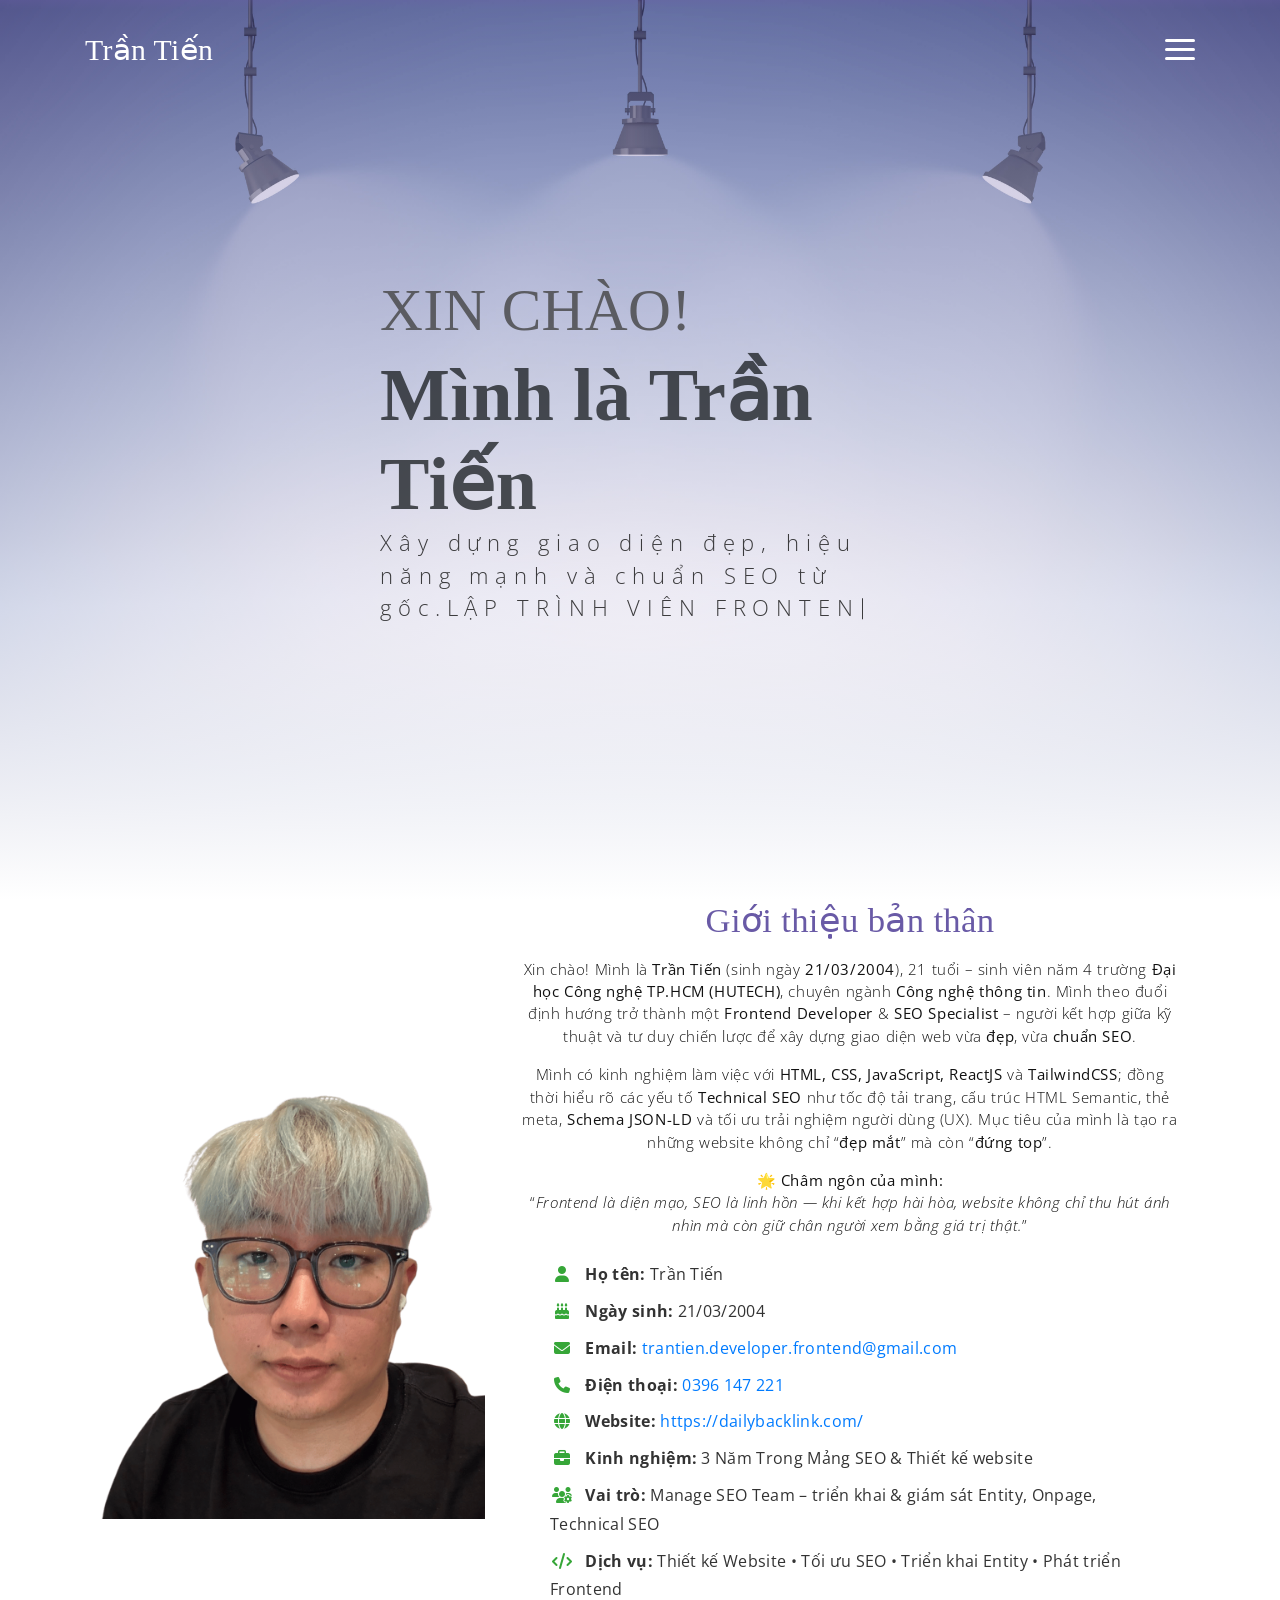
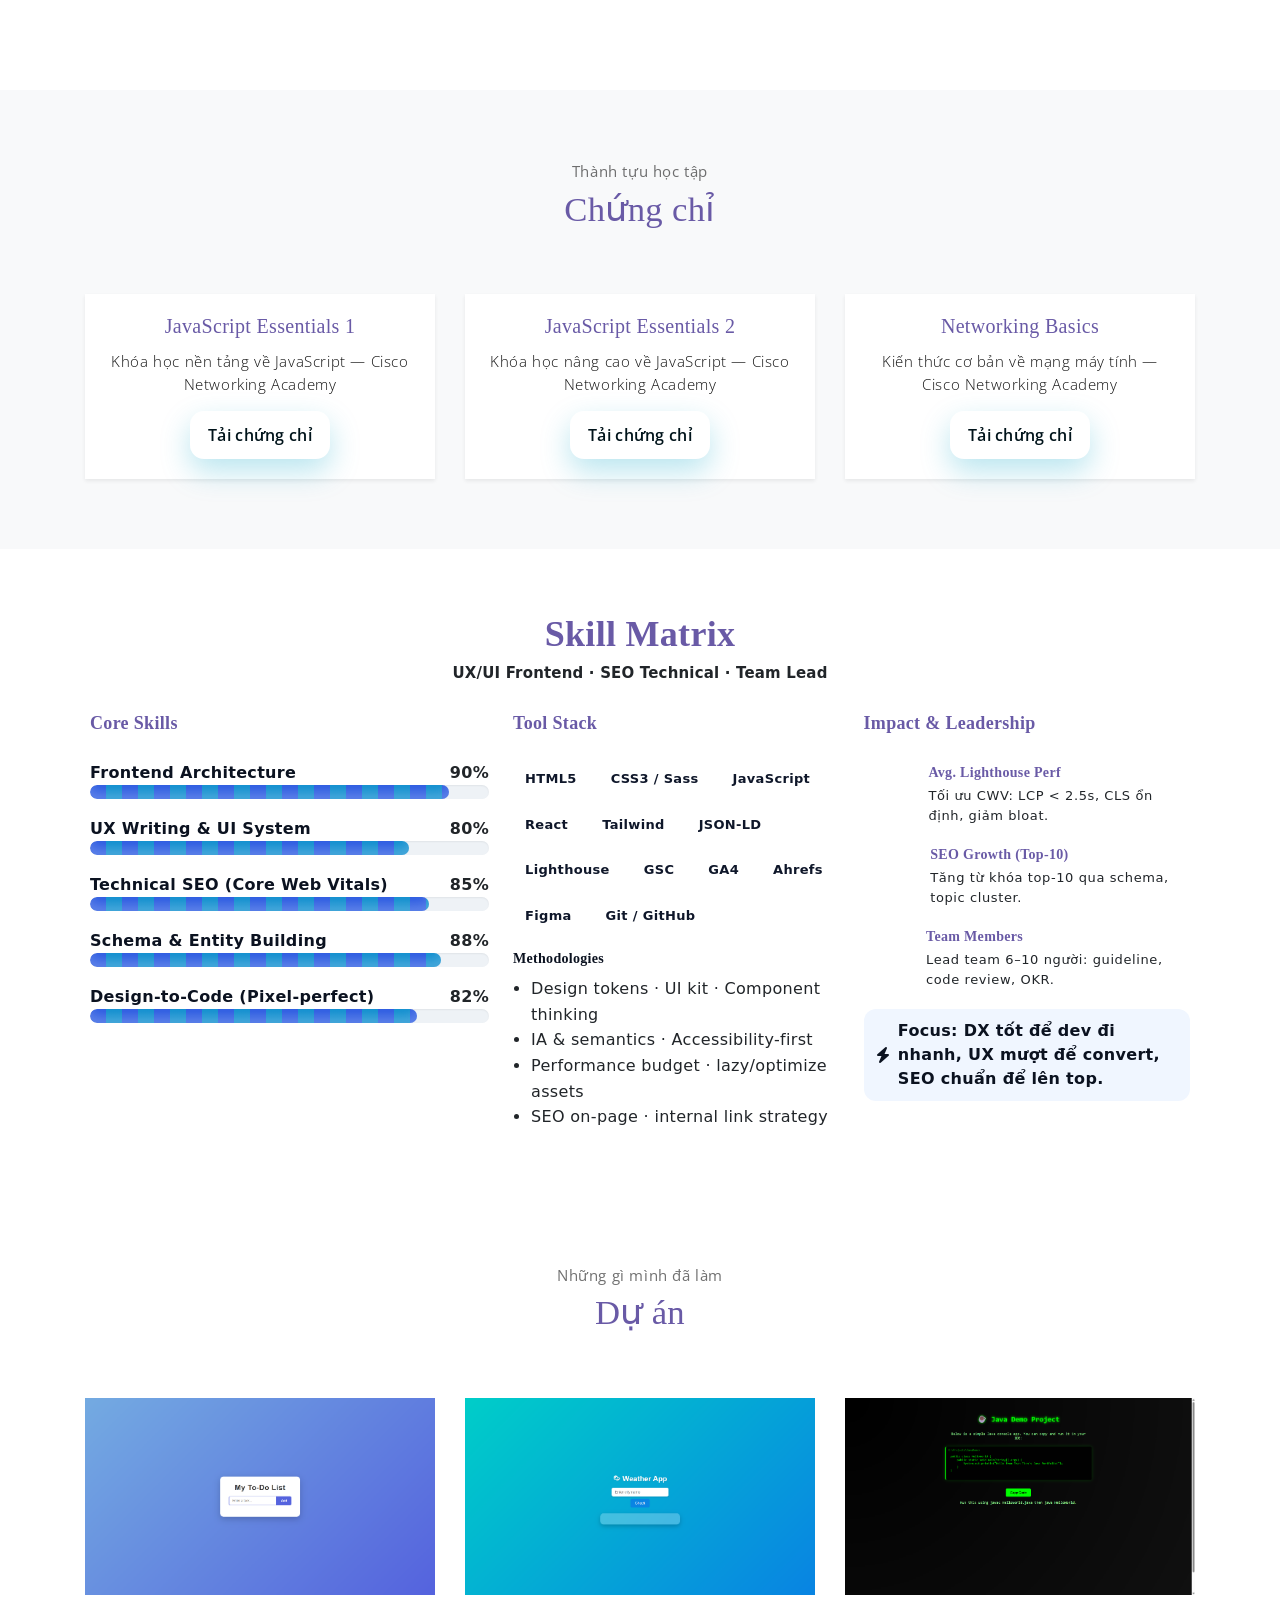
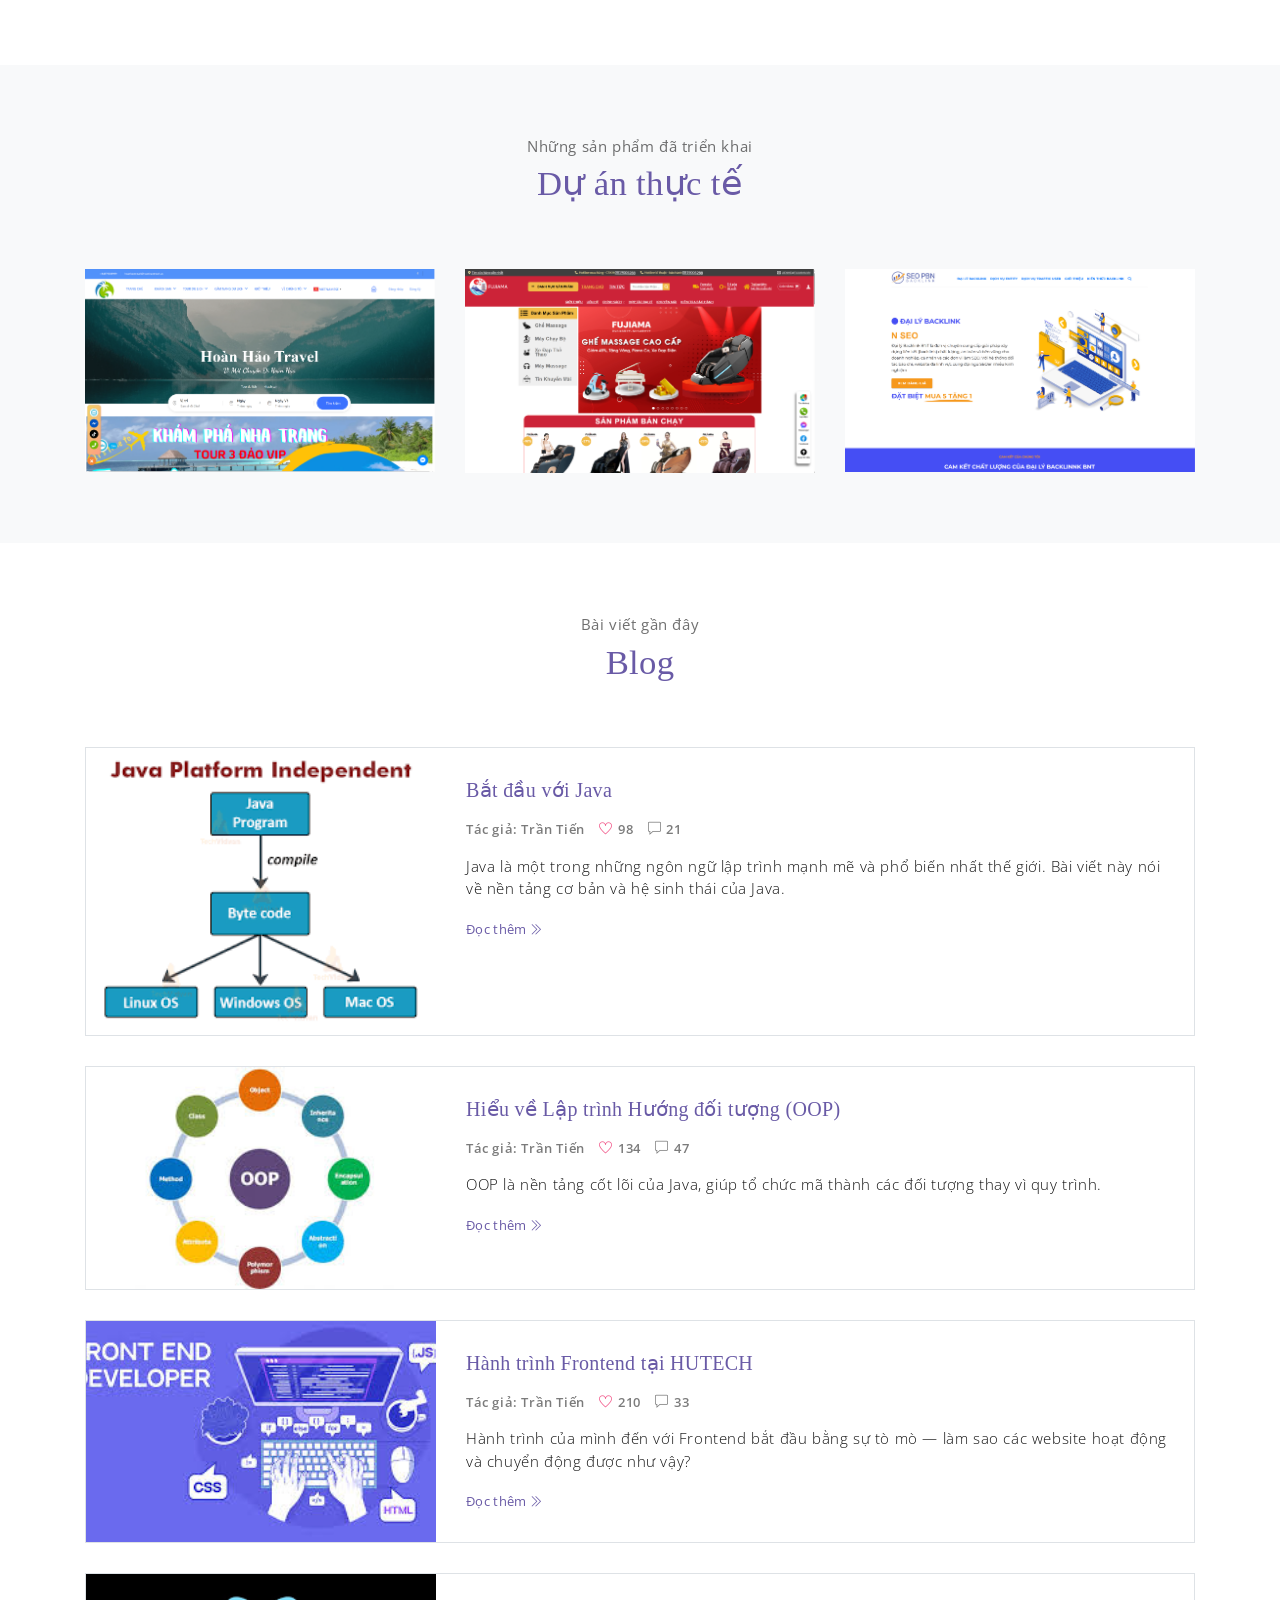
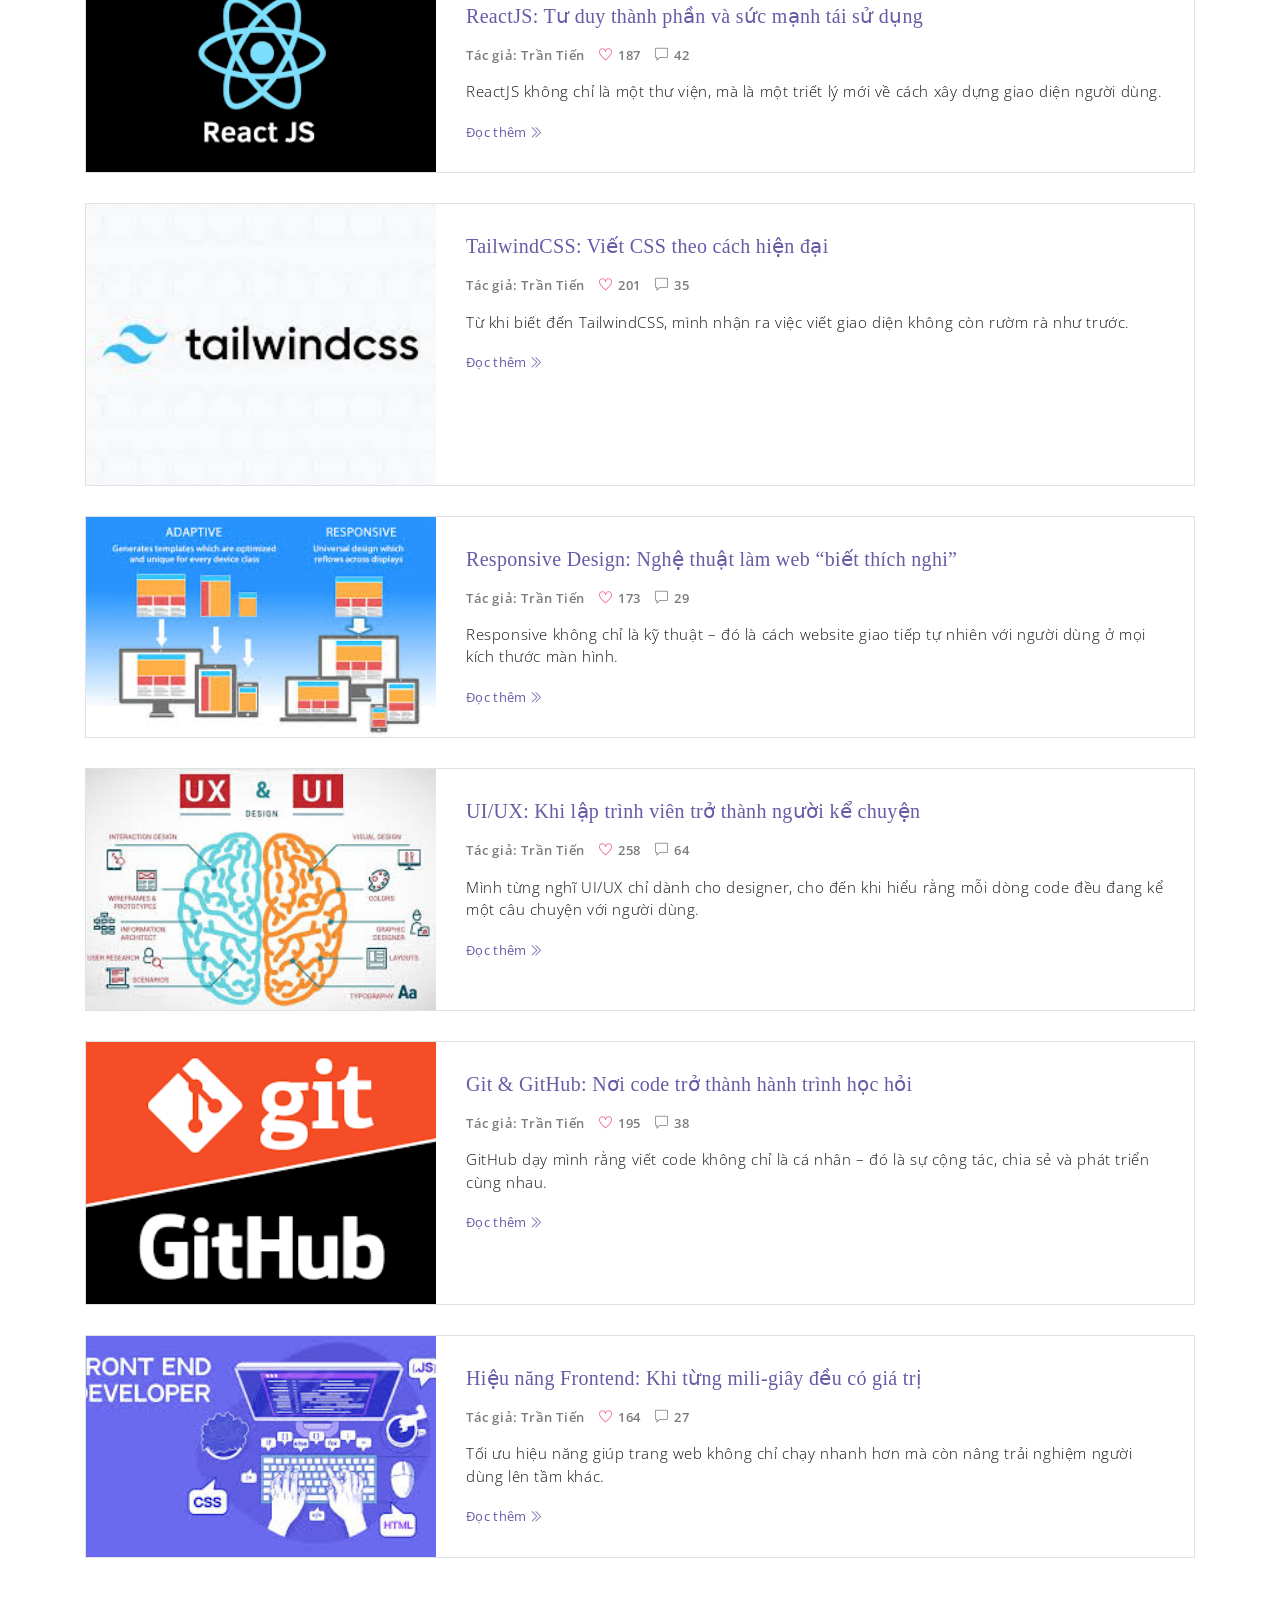
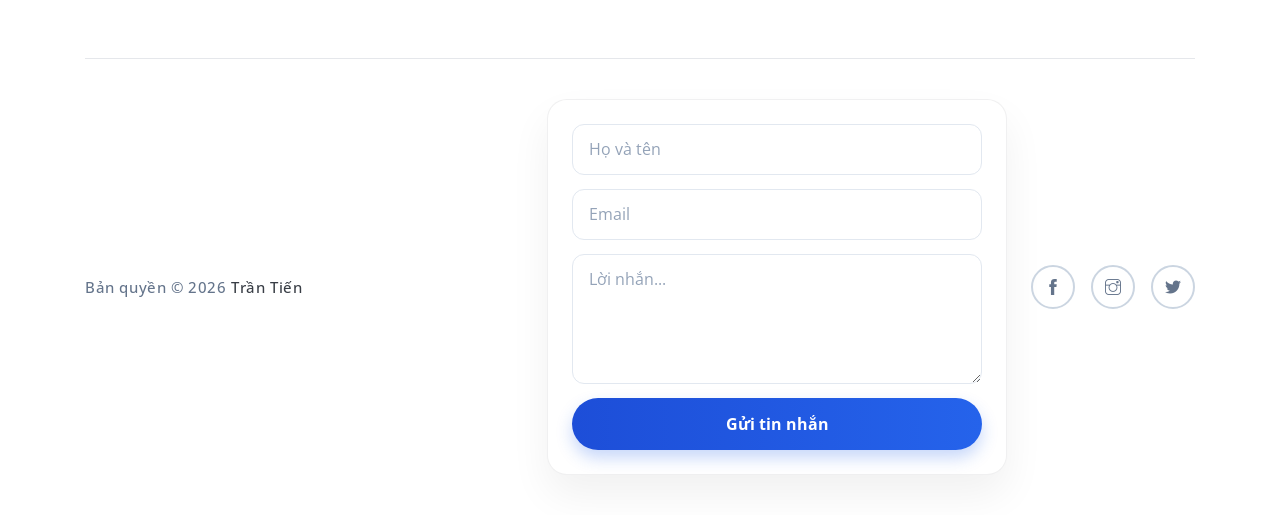
<file: index.html>
<!DOCTYPE html>
<html lang="vi">

<head>
    <meta charset="utf-8">
    <meta name="viewport" content="width=device-width, initial-scale=1, shrink-to-fit=no">
    <meta name="description" content="Portfolio cá nhân của Trần Tiến.">
    <meta name="author" content="Tran Tien">
    <title>Trần Tiến | Portfolio</title>
    <!-- font icons -->
    <link rel="stylesheet" href="assets/vendors/themify-icons/css/themify-icons.css">
    <!-- Bootstrap + Meyawo main styles -->
     <link rel="stylesheet" href="https://cdnjs.cloudflare.com/ajax/libs/font-awesome/6.5.0/css/all.min.css">

    <link rel="stylesheet" href="assets/css/meyawo.css">
    <link rel="stylesheet" href="https://cdnjs.cloudflare.com/ajax/libs/font-awesome/6.5.0/css/all.min.css">
</head>

<body data-spy="scroll" data-target=".navbar" data-offset="40" id="home">

    <!-- Navbar -->
    <nav class="custom-navbar" data-spy="affix" data-offset-top="20">
        <div class="container">
            <a class="logo" href="#">Trần Tiến</a>
            <ul class="nav">
                <li class="item"><a class="link" href="#home">Trang chủ</a></li>
                <li class="item"><a class="link" href="#portfolio">Dự án</a></li>
                <li class="item"><a class="link" href="#blog">Blog</a></li>
            </ul>
            <a href="javascript:void(0)" id="nav-toggle" class="hamburger hamburger--elastic">
                <div class="hamburger-box"><div class="hamburger-inner"></div></div>
            </a>    
        </div>
    </nav>

    <!-- Header -->
    <header id="home" class="header">
        <div class="overlay"></div>
<div class="header-content container fade-in">
<h1 class="header-title">
<span class="up">XIN CHÀO!</span>
<span class="down">Mình là Trần Tiến</span>
</h1>
<p class="header-subtitle" id="subtitle">Xây dựng giao diện đẹp, hiệu năng mạnh và chuẩn SEO từ gốc.<span class="caret"></span></p>
</div>
    </header>

    <!-- About -->
    <section class="section pt-0" id="about">
        <div class="container text-center">
            <div class="about">
                <div class="about-img-holder">
                    <img src="assets/imgs/man.png" class="about-img" alt="Ảnh đại diện Trần Tiến">
                </div>
               <div class="container text-center">
    <h2 class="section-title mb-3">Giới thiệu bản thân</h2>
    <p>
      Xin chào! Mình là <b>Trần Tiến</b> (sinh ngày <b>21/03/2004</b>), 21 tuổi – sinh viên năm 4 trường <b>Đại học Công nghệ TP.HCM (HUTECH)</b>, chuyên ngành <b>Công nghệ thông tin</b>.  
      Mình theo đuổi định hướng trở thành một <b>Frontend Developer</b> & <b>SEO Specialist</b> – người kết hợp giữa kỹ thuật và tư duy chiến lược để xây dựng giao diện web vừa <b>đẹp</b>, vừa <b>chuẩn SEO</b>.
    </p>

    <p>
      Mình có kinh nghiệm làm việc với <b>HTML, CSS, JavaScript, ReactJS</b> và <b>TailwindCSS</b>; đồng thời hiểu rõ các yếu tố <b>Technical SEO</b> như tốc độ tải trang, cấu trúc HTML Semantic, thẻ meta, <b>Schema JSON-LD</b> và tối ưu trải nghiệm người dùng (UX).  
      Mục tiêu của mình là tạo ra những website không chỉ “<b>đẹp mắt</b>” mà còn “<b>đứng top</b>”.
    </p>

    <p>
      <b>🌟 Châm ngôn của mình:</b><br>
      “<i>Frontend là diện mạo, SEO là linh hồn — khi kết hợp hài hòa, website không chỉ thu hút ánh nhìn mà còn giữ chân người xem bằng giá trị thật.</i>”
    </p>



    <div class="info-box mt-4 text-left">
      <ul class="list-unstyled">
     <ul class="list-unstyled info-list">
  <li><i class="fa-solid fa-user"></i> <b>Họ tên:</b> Trần Tiến</li>
  <li><i class="fa-solid fa-cake-candles"></i> <b>Ngày sinh:</b> 21/03/2004</li>
  <li><i class="fa-solid fa-envelope"></i> <b>Email:</b> 
    <a href="mailto:trantien.develope.frontend@gmail.com">trantien.developer.frontend@gmail.com</a></li>
  <li><i class="fa-solid fa-phone"></i> <b>Điện thoại:</b> 
    <a href="tel:0396147221">0396 147 221</a></li>
  <li><i class="fa-solid fa-globe"></i> <b>Website:</b> 
    <a href="https://dailybacklink.com/" target="_blank">https://dailybacklink.com/</a></li>
  <li><i class="fa-solid fa-briefcase"></i> <b>Kinh nghiệm:</b> 3 Năm Trong Mảng SEO & Thiết kế website</li>
  <li><i class="fa-solid fa-users-gear"></i> <b>Vai trò:</b> Manage SEO Team – triển khai & giám sát Entity, Onpage, Technical SEO</li>
  <li><i class="fa-solid fa-code"></i> <b>Dịch vụ:</b> Thiết kế Website • Tối ưu SEO • Triển khai Entity • Phát triển Frontend</li>
</ul>

      </ul>
    </div>
  </div>
            </div>
        </div>
    </section>
<!-- Certificates -->
<section class="section bg-light" id="certificates">
    <div class="container text-center">
        <p class="section-subtitle">Thành tựu học tập</p>
        <h6 class="section-title mb-6">Chứng chỉ</h6>

        <div class="row justify-content-center">
            <!-- Certificate 1 -->
            <div class="col-md-4">
                <div class="card shadow-sm border-0">
                    <div class="card-body">
                        <h5 class="card-title">JavaScript Essentials 1</h5>
                        <p class="card-text">Khóa học nền tảng về JavaScript — Cisco Networking Academy</p>
                        <a href="chung_chi/JavaScript_Essentials_1_certificate_trantien-developer-frontend-gmail-com_94e902af-271c-4a3a-ad72-22db9c241f60.pdf"
                           class="btn btn-primary" download>
                           Tải chứng chỉ
                        </a>
                    </div>
                </div>
            </div>

            <!-- Certificate 2 -->
            <div class="col-md-4">
                <div class="card shadow-sm border-0">
                    <div class="card-body">
                        <h5 class="card-title">JavaScript Essentials 2</h5>
                        <p class="card-text">Khóa học nâng cao về JavaScript — Cisco Networking Academy</p>
                        <a href="chung_chi/JavaScript_Essentials_2_certificate_trantien-developer-frontend-gmail-com_548d5fa6-50fe-46f7-a19a-800febacc5b8.pdf"
                           class="btn btn-primary" download>
                           Tải chứng chỉ
                        </a>
                    </div>
                </div>
            </div>

            <!-- Certificate 3 -->
            <div class="col-md-4">
                <div class="card shadow-sm border-0">
                    <div class="card-body">
                        <h5 class="card-title">Networking Basics</h5>
                        <p class="card-text">Kiến thức cơ bản về mạng máy tính — Cisco Networking Academy</p>
                        <a href="chung_chi/Networking_Basics_certificate_trantien-developer-frontend-gmail-com_26246260-3de3-4202-999d-3e1327409cc1.pdf"
                           class="btn btn-primary" download>
                           Tải chứng chỉ
                        </a>
                    </div>
                </div>
            </div>
        </div>
    </div>
</section>
<section class="ttx-skill-matrix" aria-labelledby="ttx-skill-title">
  <div class="ttx-wrap">
    <h2 id="ttx-skill-title" class="ttx-title">Skill Matrix</h2>
    <p class="ttx-sub">UX/UI Frontend · SEO Technical · Team Lead</p>

    <div class="ttx-grid">
      <!-- 1) CORE SKILLS -->
      <div class="ttx-col">
        <h3 class="ttx-heading">Core Skills</h3>

        <div class="ttx-meter">
          <div class="ttx-meter-row">
            <span class="ttx-label">Frontend Architecture</span>
            <span class="ttx-val">90%</span>
          </div>
          <div class="ttx-track">
            <div class="ttx-fill" style="--val:90%"></div>
          </div>
        </div>

        <div class="ttx-meter">
          <div class="ttx-meter-row">
            <span class="ttx-label">UX Writing & UI System</span>
            <span class="ttx-val">80%</span>
          </div>
          <div class="ttx-track">
            <div class="ttx-fill" style="--val:80%"></div>
          </div>
        </div>

        <div class="ttx-meter">
          <div class="ttx-meter-row">
            <span class="ttx-label">Technical SEO (Core Web Vitals)</span>
            <span class="ttx-val">85%</span>
          </div>
          <div class="ttx-track">
            <div class="ttx-fill" style="--val:85%"></div>
          </div>
        </div>

        <div class="ttx-meter">
          <div class="ttx-meter-row">
            <span class="ttx-label">Schema & Entity Building</span>
            <span class="ttx-val">88%</span>
          </div>
          <div class="ttx-track">
            <div class="ttx-fill" style="--val:88%"></div>
          </div>
        </div>

        <div class="ttx-meter">
          <div class="ttx-meter-row">
            <span class="ttx-label">Design-to-Code (Pixel-perfect)</span>
            <span class="ttx-val">82%</span>
          </div>
          <div class="ttx-track">
            <div class="ttx-fill" style="--val:82%"></div>
          </div>
        </div>
      </div>

      <!-- 2) TOOL STACK -->
      <div class="ttx-col">
        <h3 class="ttx-heading">Tool Stack</h3>
        <ul class="ttx-chips" aria-label="Tooling">
          <li class="ttx-chip">HTML5</li>
          <li class="ttx-chip">CSS3 / Sass</li>
          <li class="ttx-chip">JavaScript</li>
          <li class="ttx-chip">React</li>
          <li class="ttx-chip">Tailwind</li>
          <li class="ttx-chip">JSON-LD</li>
          <li class="ttx-chip">Lighthouse</li>
          <li class="ttx-chip">GSC</li>
          <li class="ttx-chip">GA4</li>
          <li class="ttx-chip">Ahrefs</li>
          <li class="ttx-chip">Figma</li>
          <li class="ttx-chip">Git / GitHub</li>
        </ul>

        <h4 class="ttx-subheading">Methodologies</h4>
        <ul class="ttx-bullets">
          <li>Design tokens · UI kit · Component thinking</li>
          <li>IA & semantics · Accessibility-first</li>
          <li>Performance budget · lazy/optimize assets</li>
          <li>SEO on-page · internal link strategy</li>
        </ul>
      </div>

      <!-- 3) IMPACT & LEADERSHIP -->
      <div class="ttx-col">
        <h3 class="ttx-heading">Impact & Leadership</h3>

        <div class="ttx-kpi">
          <div class="ttx-kpi-ring" style="--p:78">
            <span>78</span>
          </div>
          <div class="ttx-kpi-body">
            <h5>Avg. Lighthouse Perf</h5>
            <p>Tối ưu CWV: LCP < 2.5s, CLS ổn định, giảm bloat.</p>
          </div>
        </div>

        <div class="ttx-kpi">
          <div class="ttx-kpi-ring" style="--p:65">
            <span>65</span>
          </div>
          <div class="ttx-kpi-body">
            <h5>SEO Growth (Top-10)</h5>
            <p>Tăng từ khóa top-10 qua schema, topic cluster.</p>
          </div>
        </div>

        <div class="ttx-kpi">
          <div class="ttx-kpi-ring" style="--p:8">
            <span>8</span>
          </div>
          <div class="ttx-kpi-body">
            <h5>Team Members</h5>
            <p>Lead team 6–10 người: guideline, code review, OKR.</p>
          </div>
        </div>

        <div class="ttx-mini-note">
          <i class="fa-solid fa-bolt"></i> Focus: DX tốt để dev đi nhanh, UX mượt để convert, SEO chuẩn để lên top.
        </div>
      </div>
    </div>
  </div>
</section>
    <!-- Portfolio -->
    <section class="section" id="portfolio">
        <div class="container text-center">
            <p class="section-subtitle">Những gì mình đã làm</p>
            <h6 class="section-title mb-6">Dự án</h6>

            <div class="row">
                <div class="col-md-4">
                    <a href="projects/todo/index.html" target="_blank" class="portfolio-card">
                        <img src="assets/imgs/folio-1.png" class="portfolio-card-img" alt="Todo App">
                        <span class="portfolio-card-overlay">
                            <span class="portfolio-card-caption">
                                <h4>Ứng dụng To-Do</h4>
                                <p class="font-weight-normal">Danh mục: JavaScript</p>
                            </span>
                        </span>
                    </a>
                </div>

                <div class="col-md-4">
                    <a href="projects/weather/index.html" target="_blank" class="portfolio-card">
                        <img src="assets/imgs/folio-2.png" class="portfolio-card-img" alt="Weather App">
                        <span class="portfolio-card-overlay">
                            <span class="portfolio-card-caption">
                                <h4>Ứng dụng Thời tiết</h4>
                                <p class="font-weight-normal">Danh mục: JavaScript + API</p>
                            </span>
                        </span>
                    </a>
                </div>

                <div class="col-md-4">
                    <a href="projects/java-demo/index.html" target="_blank" class="portfolio-card">
                        <img src="assets/imgs/folio-3.png" class="portfolio-card-img" alt="Java Demo">
                        <span class="portfolio-card-overlay">
                            <span class="portfolio-card-caption">
                                <h4>Dự án Java Demo</h4>
                                <p class="font-weight-normal">Danh mục: Java</p>
                            </span>
                        </span>
                    </a>
                </div>
            </div>
        </div>
    </section>
<section class="section bg-light" id="real-projects">
    <div class="container text-center">
        <p class="section-subtitle">Những sản phẩm đã triển khai</p>
        <h6 class="section-title mb-6">Dự án thực tế</h6>

        <div class="row">
            <!-- Project 1 -->
            <div class="col-md-4">
                <a href="https://www.hoanhaotravel.vn/" target="_blank" class="portfolio-card">
                    <img src="assets/imgs/HoanHaoTravel.VN.png" class="portfolio-card-img" alt="Dự án thực tế 1">
                    <span class="portfolio-card-overlay">
                        <span class="portfolio-card-caption">
                            <h4>Hoàn Hảo Travel</h4>
                            <p class="font-weight-normal">Website & SEO Tour Du Lịch</p>
                        </span>
                    </span>
                </a>
            </div>

            <!-- Project 2 -->
            <div class="col-md-4">
                <a href="https://fujiama.vn/" target="_blank" class="portfolio-card">
                    <img src="assets/imgs/Fujiama.vn.png" class="portfolio-card-img" alt="Dự án thực tế 2">
                    <span class="portfolio-card-overlay">
                        <span class="portfolio-card-caption">
                            <h4>Fujiama</h4>
                            <p class="font-weight-normal">Website & SEO Ghế Massage</p>
                        </span>
                    </span>
                </a>
            </div>

            <!-- Project 3 -->
            <div class="col-md-4">
                <a href="https://dailybacklink.com/" target="_blank" class="portfolio-card">
                    <img src="assets/imgs/dailybacklink.com.png" class="portfolio-card-img" alt="Dự án thực tế 3">
                    <span class="portfolio-card-overlay">
                        <span class="portfolio-card-caption">
                            <h4>Đại Lý Backlink</h4>
                            <p class="font-weight-normal">Website Dịch Vụ SEO Của Tôi</p>
                        </span>
                    </span>
                </a>
            </div>
        </div>
    </div>
</section>
    <!-- Blog -->
   <!-- Blog -->
<section class="section" id="blog">
    <div class="container text-center">
        <p class="section-subtitle">Bài viết gần đây</p>
        <h6 class="section-title mb-6">Blog</h6>

        <!-- Blog 1 -->
        <div class="blog-card">
            <div class="blog-card-header"><img src="assets/imgs/blog1.png" class="blog-card-img" alt="Java Basics"></div>
            <div class="blog-card-body">
                <h5 class="blog-card-title">Bắt đầu với Java</h5>
                <p class="blog-card-caption">
                    <a href="#">Tác giả: Trần Tiến</a>
                    <a href="#"><i class="ti-heart text-danger"></i> 98</a>
                    <a href="#"><i class="ti-comment"></i> 21</a>
                </p>
                <p>Java là một trong những ngôn ngữ lập trình mạnh mẽ và phổ biến nhất thế giới. Bài viết này nói về nền tảng cơ bản và hệ sinh thái của Java.</p>
                <a href="blog1.html" class="blog-card-link">Đọc thêm <i class="ti-angle-double-right"></i></a>
            </div>
        </div>

        <!-- Blog 2 -->
        <div class="blog-card">
            <div class="blog-card-header"><img src="assets/imgs/blog2.jpg" class="blog-card-img" alt="OOP"></div>
            <div class="blog-card-body">
                <h5 class="blog-card-title">Hiểu về Lập trình Hướng đối tượng (OOP)</h5>
                <p class="blog-card-caption">
                    <a href="#">Tác giả: Trần Tiến</a>
                    <a href="#"><i class="ti-heart text-danger"></i> 134</a>
                    <a href="#"><i class="ti-comment"></i> 47</a>
                </p>
                <p>OOP là nền tảng cốt lõi của Java, giúp tổ chức mã thành các đối tượng thay vì quy trình.</p>
                <a href="blog2.html" class="blog-card-link">Đọc thêm <i class="ti-angle-double-right"></i></a>
            </div>
        </div>

        <!-- Blog 3 -->
        <div class="blog-card">
            <div class="blog-card-header"><img src="assets/imgs/blog3.png" class="blog-card-img" alt="Frontend"></div>
            <div class="blog-card-body">
                <h5 class="blog-card-title">Hành trình Frontend tại HUTECH</h5>
                <p class="blog-card-caption">
                    <a href="#">Tác giả: Trần Tiến</a>
                    <a href="#"><i class="ti-heart text-danger"></i> 210</a>
                    <a href="#"><i class="ti-comment"></i> 33</a>
                </p>
                <p>Hành trình của mình đến với Frontend bắt đầu bằng sự tò mò — làm sao các website hoạt động và chuyển động được như vậy?</p>
                <a href="blog3.html" class="blog-card-link">Đọc thêm <i class="ti-angle-double-right"></i></a>
            </div>
        </div>

        <!-- Blog 4 -->
        <div class="blog-card">
            <div class="blog-card-header"><img src="assets/imgs/blog4.png" class="blog-card-img" alt="ReactJS"></div>
            <div class="blog-card-body">
                <h5 class="blog-card-title">ReactJS: Tư duy thành phần và sức mạnh tái sử dụng</h5>
                <p class="blog-card-caption">
                    <a href="#">Tác giả: Trần Tiến</a>
                    <a href="#"><i class="ti-heart text-danger"></i> 187</a>
                    <a href="#"><i class="ti-comment"></i> 42</a>
                </p>
                <p>ReactJS không chỉ là một thư viện, mà là một triết lý mới về cách xây dựng giao diện người dùng.</p>
                <a href="blog4.html" class="blog-card-link">Đọc thêm <i class="ti-angle-double-right"></i></a>
            </div>
        </div>

        <!-- Blog 5 -->
        <div class="blog-card">
            <div class="blog-card-header"><img src="assets/imgs/blog5.png" class="blog-card-img" alt="TailwindCSS"></div>
            <div class="blog-card-body">
                <h5 class="blog-card-title">TailwindCSS: Viết CSS theo cách hiện đại</h5>
                <p class="blog-card-caption">
                    <a href="#">Tác giả: Trần Tiến</a>
                    <a href="#"><i class="ti-heart text-danger"></i> 201</a>
                    <a href="#"><i class="ti-comment"></i> 35</a>
                </p>
                <p>Từ khi biết đến TailwindCSS, mình nhận ra việc viết giao diện không còn rườm rà như trước.</p>
                <a href="blog5.html" class="blog-card-link">Đọc thêm <i class="ti-angle-double-right"></i></a>
            </div>
        </div>

        <!-- Blog 6 -->
        <div class="blog-card">
            <div class="blog-card-header"><img src="assets/imgs/blog6.png" class="blog-card-img" alt="Responsive Design"></div>
            <div class="blog-card-body">
                <h5 class="blog-card-title">Responsive Design: Nghệ thuật làm web “biết thích nghi”</h5>
                <p class="blog-card-caption">
                    <a href="#">Tác giả: Trần Tiến</a>
                    <a href="#"><i class="ti-heart text-danger"></i> 173</a>
                    <a href="#"><i class="ti-comment"></i> 29</a>
                </p>
                <p>Responsive không chỉ là kỹ thuật – đó là cách website giao tiếp tự nhiên với người dùng ở mọi kích thước màn hình.</p>
                <a href="blog6.html" class="blog-card-link">Đọc thêm <i class="ti-angle-double-right"></i></a>
            </div>
        </div>

        <!-- Blog 7 -->
        <div class="blog-card">
            <div class="blog-card-header"><img src="assets/imgs/blog7.png" class="blog-card-img" alt="UI UX"></div>
            <div class="blog-card-body">
                <h5 class="blog-card-title">UI/UX: Khi lập trình viên trở thành người kể chuyện</h5>
                <p class="blog-card-caption">
                    <a href="#">Tác giả: Trần Tiến</a>
                    <a href="#"><i class="ti-heart text-danger"></i> 258</a>
                    <a href="#"><i class="ti-comment"></i> 64</a>
                </p>
                <p>Mình từng nghĩ UI/UX chỉ dành cho designer, cho đến khi hiểu rằng mỗi dòng code đều đang kể một câu chuyện với người dùng.</p>
                <a href="blog7.html" class="blog-card-link">Đọc thêm <i class="ti-angle-double-right"></i></a>
            </div>
        </div>

        <!-- Blog 8 -->
        <div class="blog-card">
            <div class="blog-card-header"><img src="assets/imgs/blog8.png" class="blog-card-img" alt="GitHub"></div>
            <div class="blog-card-body">
                <h5 class="blog-card-title">Git & GitHub: Nơi code trở thành hành trình học hỏi</h5>
                <p class="blog-card-caption">
                    <a href="#">Tác giả: Trần Tiến</a>
                    <a href="#"><i class="ti-heart text-danger"></i> 195</a>
                    <a href="#"><i class="ti-comment"></i> 38</a>
                </p>
                <p>GitHub dạy mình rằng viết code không chỉ là cá nhân – đó là sự cộng tác, chia sẻ và phát triển cùng nhau.</p>
                <a href="blog8.html" class="blog-card-link">Đọc thêm <i class="ti-angle-double-right"></i></a>
            </div>
        </div>

        <!-- Blog 9 -->
        <div class="blog-card">
            <div class="blog-card-header"><img src="assets/imgs/blog9.png" class="blog-card-img" alt="Performance"></div>
            <div class="blog-card-body">
                <h5 class="blog-card-title">Hiệu năng Frontend: Khi từng mili-giây đều có giá trị</h5>
                <p class="blog-card-caption">
                    <a href="#">Tác giả: Trần Tiến</a>
                    <a href="#"><i class="ti-heart text-danger"></i> 164</a>
                    <a href="#"><i class="ti-comment"></i> 27</a>
                </p>
                <p>Tối ưu hiệu năng giúp trang web không chỉ chạy nhanh hơn mà còn nâng trải nghiệm người dùng lên tầm khác.</p>
                <a href="blog9.html" class="blog-card-link">Đọc thêm <i class="ti-angle-double-right"></i></a>
            </div>
        </div>
    </div>
</section>

    <!-- Footer -->
    <div class="container">
        <footer class="footer">
            <p class="mb-0">Bản quyền &copy; <script>document.write(new Date().getFullYear())</script> <a href="#">Trần Tiến</a></p>
             <section class="contact-section">
  <div class="contact-container">
    <form class="contact-form">
      <input type="text" name="name" placeholder="Họ và tên" class="contact-input" required>
      <input type="email" name="email" placeholder="Email" class="contact-input" required>
      <textarea name="message" placeholder="Lời nhắn..." class="contact-textarea" required></textarea>
      <button type="submit" class="contact-button">Gửi tin nhắn</button>
    </form>
  </div>
</section>
           
            <div class="social-links text-right m-auto ml-sm-auto">
                <a href="https://www.facebook.com/TranTienSEO" class="link"><i class="ti-facebook"></i></a>
                <a href="https://www.instagram.com/ttien_gb/" class="link"><i class="ti-instagram"></i></a>
                <a href="#" class="link"><i class="ti-twitter-alt"></i></a>
            </div>
          

        </footer>
    </div>

    <!-- JS -->
    <script src="assets/vendors/jquery/jquery-3.4.1.js"></script>
    <script src="assets/vendors/bootstrap/bootstrap.bundle.js"></script>
    <script src="assets/vendors/bootstrap/bootstrap.affix.js"></script>
    <script src="assets/js/meyawo.js"></script>
    <script>
      document.querySelectorAll('.read-more-btn').forEach(btn => {
        btn.addEventListener('click', () => {
          const blogFull = btn.previousElementSibling;
          if (blogFull.style.display === 'none') {
            blogFull.style.display = 'block';
            btn.innerHTML = 'Thu gọn <i class="ti-angle-double-up"></i>';
          } else {
            blogFull.style.display = 'none';
            btn.innerHTML = 'Đọc thêm <i class="ti-angle-double-right"></i>';
          }
        });
      });
    </script>
</body>
</html>
</file>
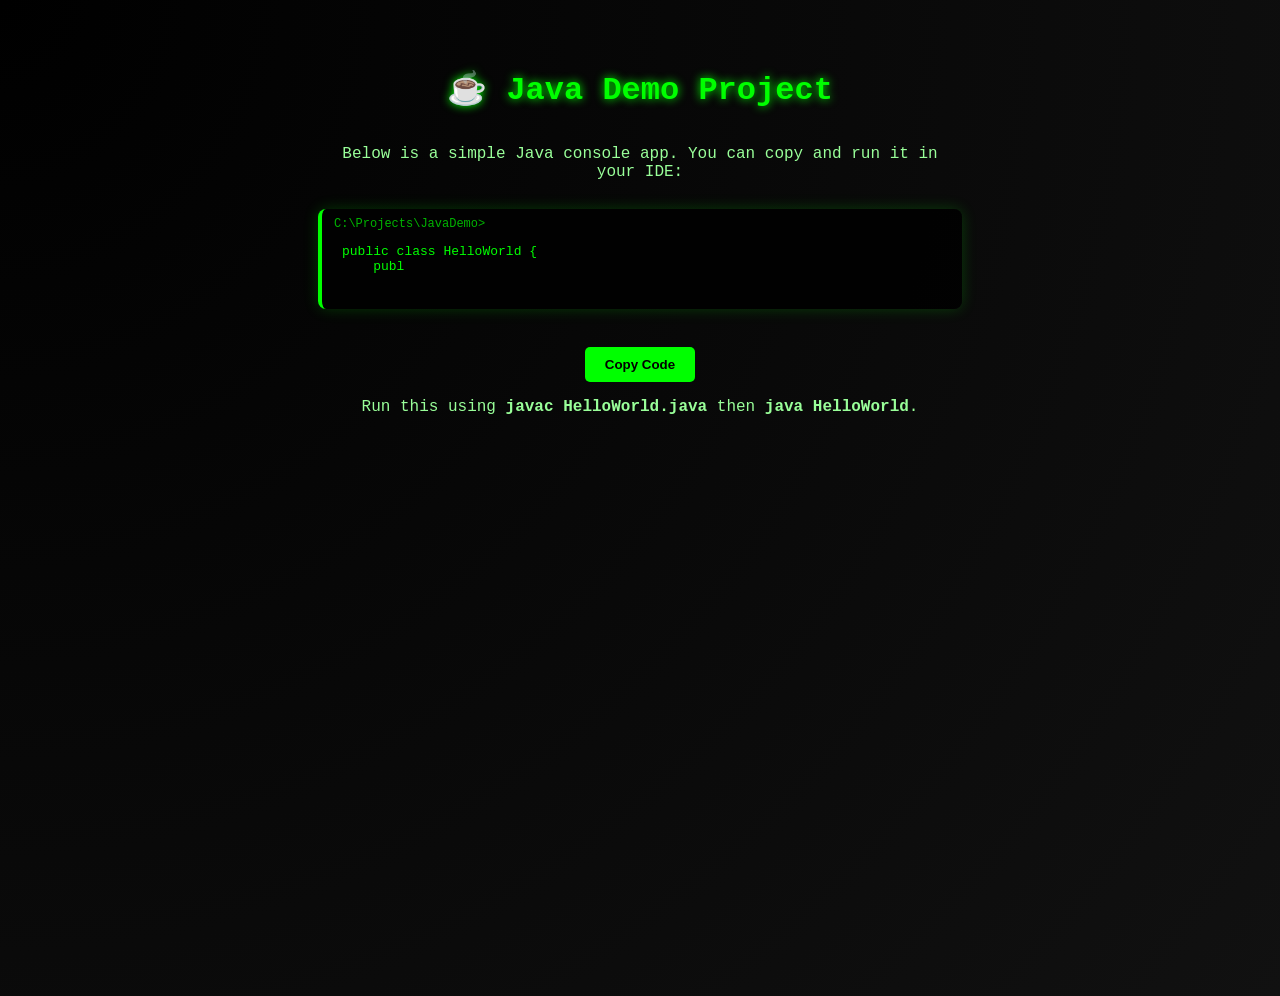
<file: projects/java-demo/index.html>
<!DOCTYPE html>
<html lang="en">
<head>
<meta charset="UTF-8">
<meta name="viewport" content="width=device-width, initial-scale=1.0">
<title>Java Demo Project</title>
<style>
  body {
    font-family: 'Consolas', 'Courier New', monospace;
    background: radial-gradient(circle at top left, #000 0%, #111 100%);
    color: #0f0;
    display: flex;
    flex-direction: column;
    align-items: center;
    padding: 40px;
    height: 100vh;
  }

  h1 {
    color: #0f0;
    text-shadow: 0 0 10px #0f0;
    margin-bottom: 20px;
  }

  p {
    color: #9f9;
    margin-bottom: 15px;
    text-align: center;
    max-width: 600px;
  }

  pre {
    background: rgba(0,0,0,0.85);
    padding: 20px;
    border-radius: 8px;
    box-shadow: 0 0 15px rgba(0,255,0,0.2);
    width: 90%;
    max-width: 600px;
    position: relative;
    overflow-x: auto;
    border-left: 4px solid #0f0;
  }

  .terminal-header {
    position: absolute;
    top: 8px;
    left: 12px;
    font-size: 12px;
    color: #0f0;
    opacity: 0.7;
  }

  .typing {
    display: inline-block;
    border-right: 2px solid #0f0;
    animation: blink 0.8s infinite;
  }

  @keyframes blink {
    0%, 100% { border-color: transparent; }
    50% { border-color: #0f0; }
  }

  button {
    background: #0f0;
    color: #000;
    border: none;
    padding: 10px 20px;
    margin-top: 25px;
    border-radius: 5px;
    font-weight: bold;
    cursor: pointer;
    transition: 0.3s;
  }

  button:hover {
    background: #9f9;
    transform: scale(1.05);
  }
</style>
</head>
<body>
  <h1>☕ Java Demo Project</h1>
  <p>Below is a simple Java console app. You can copy and run it in your IDE:</p>

  <pre id="code">
<span class="terminal-header">C:\Projects\JavaDemo&gt;</span>
<span id="text"></span><span class="typing"></span>
  </pre>

  <button onclick="copyCode()">Copy Code</button>
  <p>Run this using <b>javac HelloWorld.java</b> then <b>java HelloWorld</b>.</p>

<script>
  const code = `public class HelloWorld {
    public static void main(String[] args) {
        System.out.println("Hello from Tran Tien's Java Portfolio!");
    }
}`;

  const textElement = document.getElementById('text');
  let index = 0;

  function typeEffect() {
    if (index < code.length) {
      textElement.innerHTML += code[index] === '\n' ? '<br>' : code[index];
      index++;
      setTimeout(typeEffect, 40);
    }
  }

  function copyCode() {
    navigator.clipboard.writeText(code);
    alert("✅ Java code copied to clipboard!");
  }

  // Tự động chạy hiệu ứng gõ code
  window.onload = typeEffect;
</script>
</body>
</html>
</file>
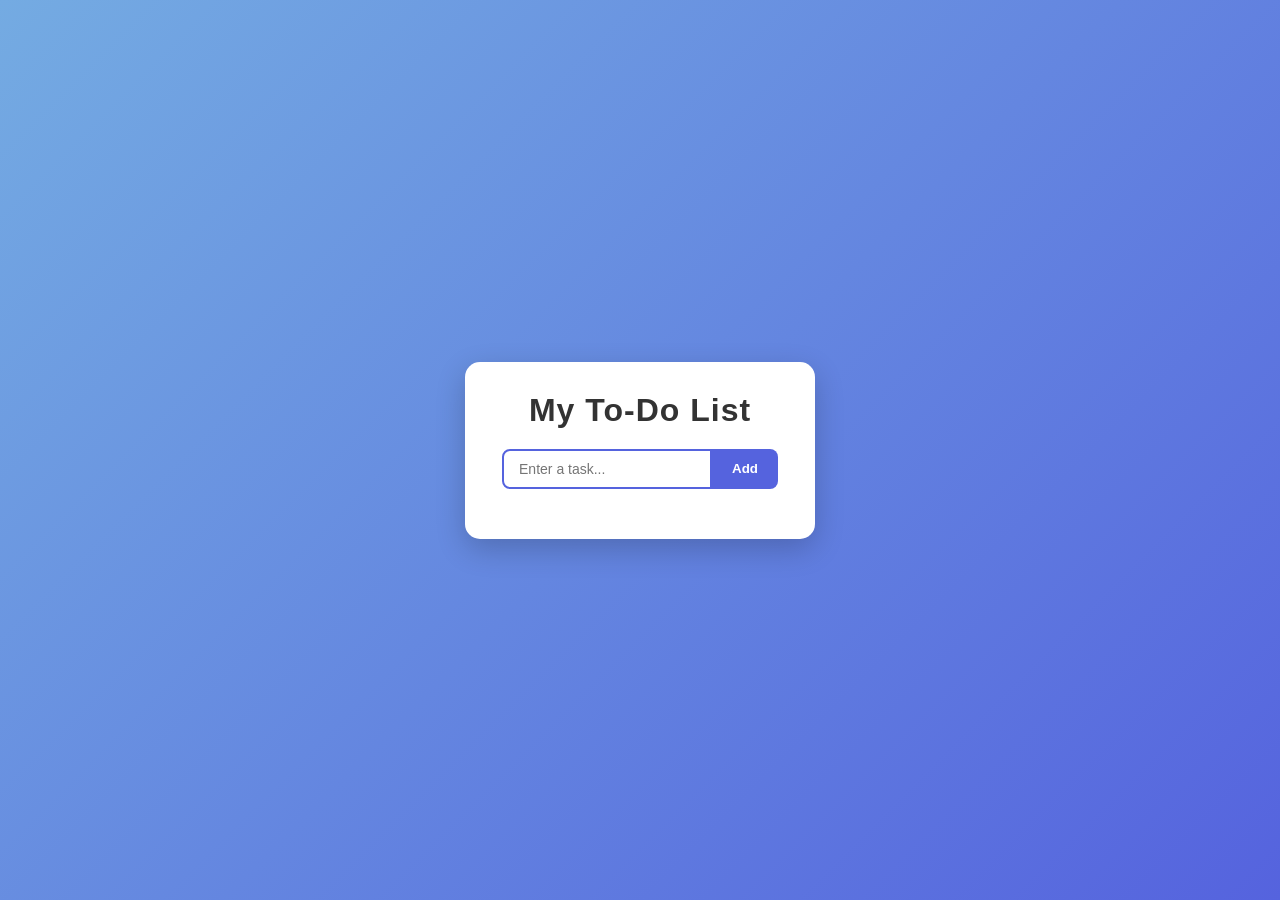
<file: projects/todo/index.html>
<!DOCTYPE html>
<html lang="en">
<head>
<meta charset="UTF-8">
<meta name="viewport" content="width=device-width, initial-scale=1.0">
<title>To-Do App</title>
<style>
  /* Reset */
  * { box-sizing: border-box; margin: 0; padding: 0; }

  body {
    font-family: 'Poppins', sans-serif;
    background: linear-gradient(135deg, #74ABE2, #5563DE);
    min-height: 100vh;
    display: flex;
    justify-content: center;
    align-items: center;
  }

  .todo-container {
    background: white;
    width: 350px;
    border-radius: 15px;
    box-shadow: 0 10px 30px rgba(0,0,0,0.2);
    padding: 30px 25px;
    text-align: center;
    animation: fadeIn 0.8s ease;
  }

  @keyframes fadeIn {
    from { opacity: 0; transform: translateY(20px); }
    to { opacity: 1; transform: translateY(0); }
  }

  h1 {
    margin-bottom: 20px;
    color: #333;
    letter-spacing: 1px;
  }

  .input-group {
    display: flex;
    justify-content: center;
    margin-bottom: 20px;
  }

  input {
    padding: 10px 15px;
    width: 70%;
    border: 2px solid #5563DE;
    border-radius: 8px 0 0 8px;
    outline: none;
    font-size: 14px;
  }

  button.add-btn {
    padding: 10px 20px;
    border: none;
    background: #5563DE;
    color: white;
    border-radius: 0 8px 8px 0;
    font-weight: bold;
    cursor: pointer;
    transition: background 0.3s;
  }

  button.add-btn:hover {
    background: #3f4dc9;
  }

  ul {
    list-style: none;
    margin-top: 10px;
    max-height: 250px;
    overflow-y: auto;
    padding-right: 5px;
  }

  li {
    background: #f7f7f7;
    margin-bottom: 10px;
    padding: 10px 12px;
    display: flex;
    justify-content: space-between;
    align-items: center;
    border-radius: 8px;
    transition: background 0.3s, transform 0.2s;
  }

  li:hover {
    background: #f0f0f0;
    transform: scale(1.02);
  }

  li.done span {
    text-decoration: line-through;
    color: #999;
  }

  .delete-btn {
    background: none;
    border: none;
    color: #ff4b5c;
    font-weight: bold;
    cursor: pointer;
    font-size: 16px;
    transition: transform 0.2s;
  }

  .delete-btn:hover {
    transform: scale(1.2);
  }

  /* Scrollbar */
  ul::-webkit-scrollbar {
    width: 5px;
  }
  ul::-webkit-scrollbar-thumb {
    background: #bbb;
    border-radius: 5px;
  }
</style>
</head>

<body>
  <div class="todo-container">
    <h1>My To-Do List</h1>
    <div class="input-group">
      <input id="task" placeholder="Enter a task...">
      <button class="add-btn" onclick="addTask()">Add</button>
    </div>
    <ul id="list"></ul>
  </div>

<script>
  const list = document.getElementById('list');
  const input = document.getElementById('task');

  function save() {
    localStorage.setItem('tasks', list.innerHTML);
  }

  function load() {
    list.innerHTML = localStorage.getItem('tasks') || '';
  }

  function addTask() {
    const taskValue = input.value.trim();
    if (taskValue === '') return;

    const li = document.createElement('li');
    li.innerHTML = `
      <span onclick="toggleDone(this)">${taskValue}</span>
      <button class="delete-btn" onclick="deleteTask(this)">✕</button>
    `;

    list.appendChild(li);
    input.value = '';
    save();
  }

  function toggleDone(el) {
    el.parentElement.classList.toggle('done');
    save();
  }

  function deleteTask(btn) {
    btn.parentElement.remove();
    save();
  }

  // Enter key support
  input.addEventListener('keydown', e => {
    if (e.key === 'Enter') addTask();
  });

  load();
</script>
</body>
</html>
</file>
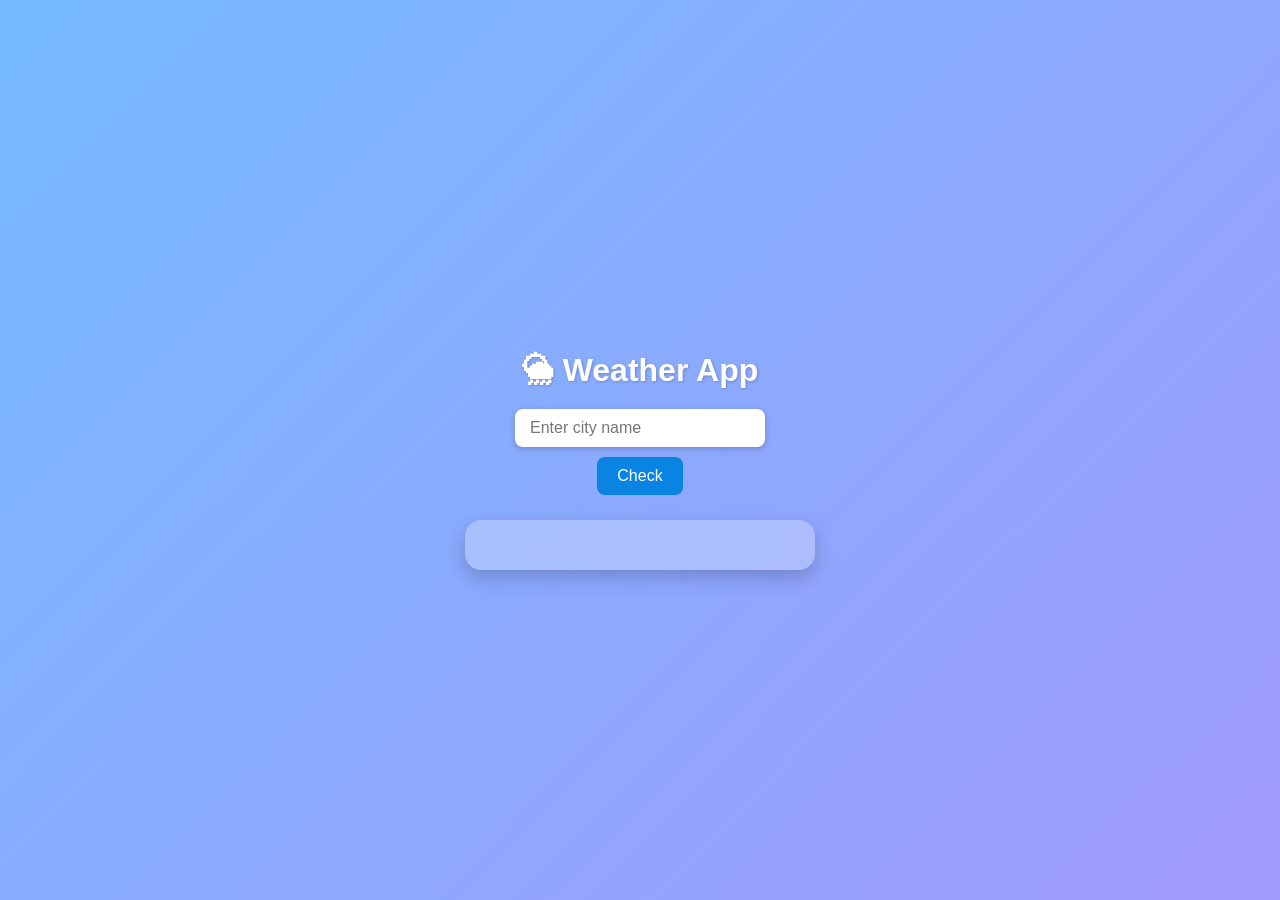
<file: projects/weather/index.html>
<!DOCTYPE html>
<html lang="en">
<head>
<meta charset="UTF-8">
<meta name="viewport" content="width=device-width, initial-scale=1.0">
<title>Weather App</title>
<style>
  body {
    font-family: "Poppins", sans-serif;
    display: flex;
    flex-direction: column;
    align-items: center;
    justify-content: center;
    height: 100vh;
    background: linear-gradient(135deg, #74b9ff, #a29bfe);
    animation: gradientShift 10s ease infinite alternate;
    color: #222;
    margin: 0;
  }
  @keyframes gradientShift {
    0% { background: linear-gradient(135deg, #74b9ff, #a29bfe); }
    100% { background: linear-gradient(135deg, #00cec9, #0984e3); }
  }

  h1 {
    color: white;
    text-shadow: 1px 1px 3px rgba(0,0,0,0.2);
    margin-bottom: 20px;
  }

  input {
    padding: 10px 15px;
    width: 220px;
    border: none;
    border-radius: 8px;
    outline: none;
    font-size: 16px;
    box-shadow: 0 2px 6px rgba(0,0,0,0.2);
  }

  button {
    margin-top: 10px;
    padding: 10px 20px;
    border: none;
    background: #0984e3;
    color: white;
    font-size: 16px;
    border-radius: 8px;
    cursor: pointer;
    transition: 0.3s;
  }
  button:hover {
    background: #74b9ff;
  }

  #result {
    margin-top: 25px;
    width: 300px;
    padding: 25px;
    border-radius: 16px;
    background: rgba(255, 255, 255, 0.25);
    box-shadow: 0 8px 20px rgba(0, 0, 0, 0.2);
    backdrop-filter: blur(10px);
    text-align: center;
    color: #2d3436;
    transition: 0.4s ease;
  }

  #result h3 {
    margin-bottom: 10px;
  }

  .icon {
    font-size: 50px;
    margin-bottom: 10px;
    animation: float 2s ease-in-out infinite;
  }

  @keyframes float {
    0%, 100% { transform: translateY(0); }
    50% { transform: translateY(-5px); }
  }

  .loading {
    font-size: 18px;
    color: white;
    animation: pulse 1s infinite;
  }
  @keyframes pulse {
    0%, 100% { opacity: 0.5; }
    50% { opacity: 1; }
  }
</style>
</head>
<body>
  <h1>🌦 Weather App</h1>
  <input id="city" placeholder="Enter city name">
  <button onclick="getWeather()">Check</button>
  <div id="result"></div>

<script>
async function getWeather() {
  const city = document.getElementById("city").value.trim();
  const result = document.getElementById("result");

  if (!city) return alert("Please enter a city name!");

  result.innerHTML = `<p class="loading">Loading weather data...</p>`;

  try {
    const geoRes = await fetch(`https://geocoding-api.open-meteo.com/v1/search?name=${city}`);
    const geoData = await geoRes.json();

    if (!geoData.results || geoData.results.length === 0) {
      result.innerHTML = `<p>❌ City not found!</p>`;
      return;
    }

    const { latitude, longitude, name, country } = geoData.results[0];
    const weatherRes = await fetch(`https://api.open-meteo.com/v1/forecast?latitude=${latitude}&longitude=${longitude}&current_weather=true`);
    const weatherData = await weatherRes.json();
    const weather = weatherData.current_weather;

    const icon = getWeatherIcon(weather.weathercode);

    result.innerHTML = `
      <div class="icon">${icon}</div>
      <h3>${name}, ${country}</h3>
      <p><b>Temperature:</b> ${weather.temperature}°C</p>
      <p><b>Wind Speed:</b> ${weather.windspeed} km/h</p>
      <p><small>Updated: ${new Date(weather.time).toLocaleString()}</small></p>
    `;
  } catch (err) {
    result.innerHTML = `<p>Error fetching data 😢</p>`;
    console.error(err);
  }
}

function getWeatherIcon(code) {
  if (code === 0) return "☀️"; // Clear
  if ([1, 2, 3].includes(code)) return "🌤"; // Partly cloudy
  if ([45, 48].includes(code)) return "🌫"; // Fog
  if ([51, 53, 55].includes(code)) return "🌦"; // Drizzle
  if ([61, 63, 65].includes(code)) return "🌧"; // Rain
  if ([71, 73, 75].includes(code)) return "🌨"; // Snow
  if ([95, 96, 99].includes(code)) return "⛈"; // Thunderstorm
  return "🌡"; // Default
}
</script>
</body>
</html>
</file>
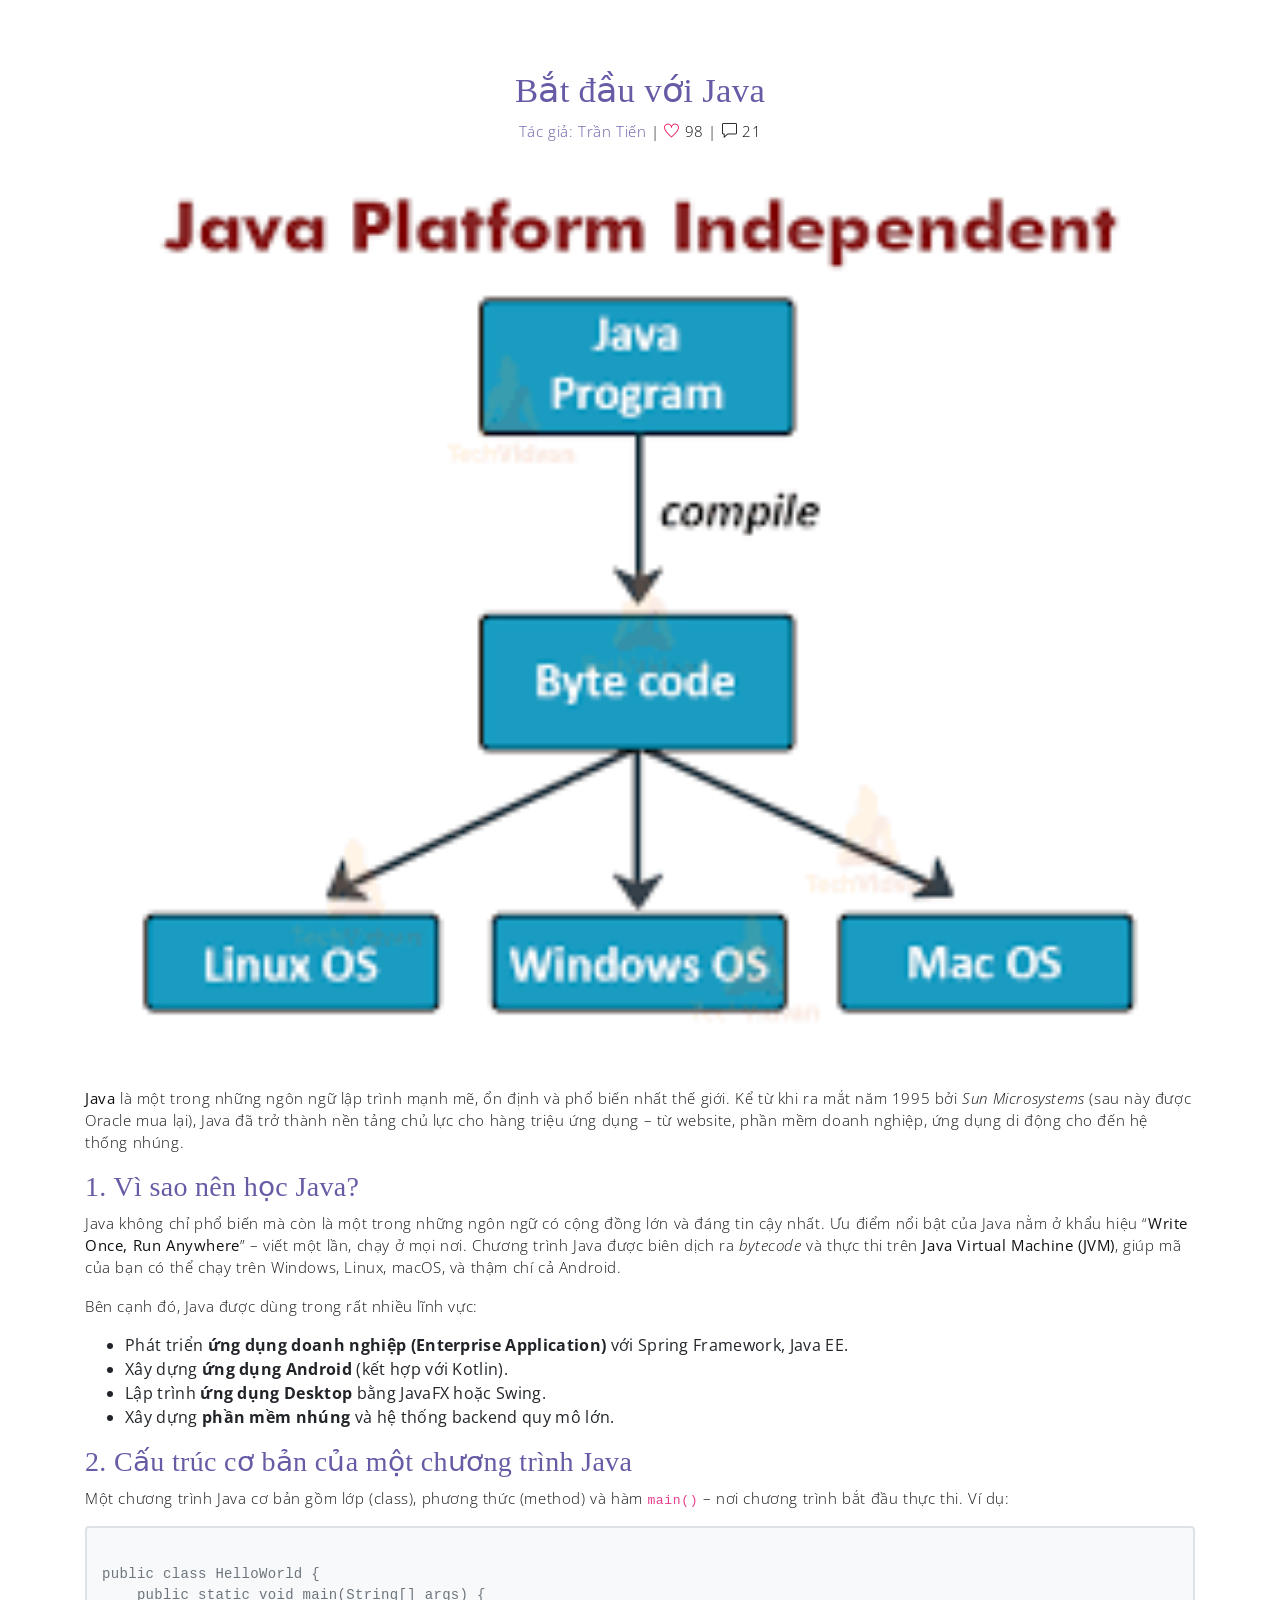
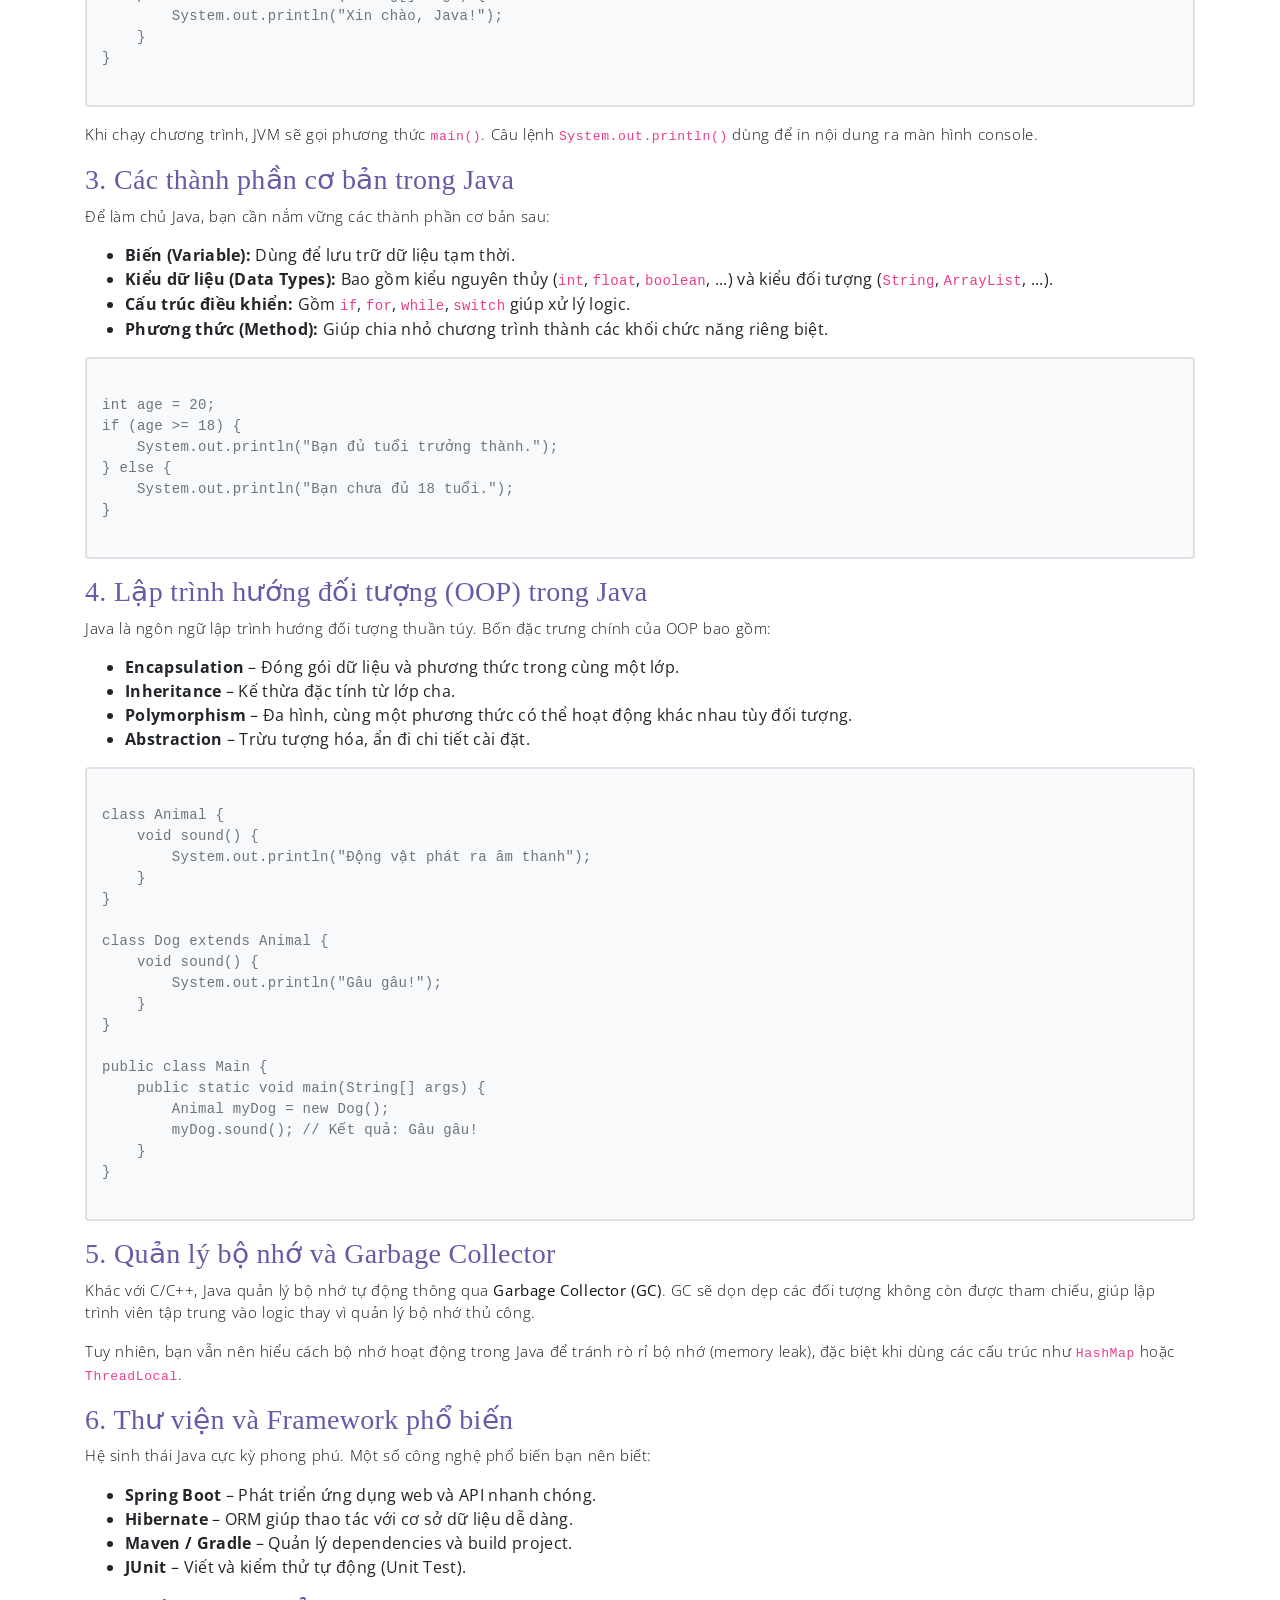
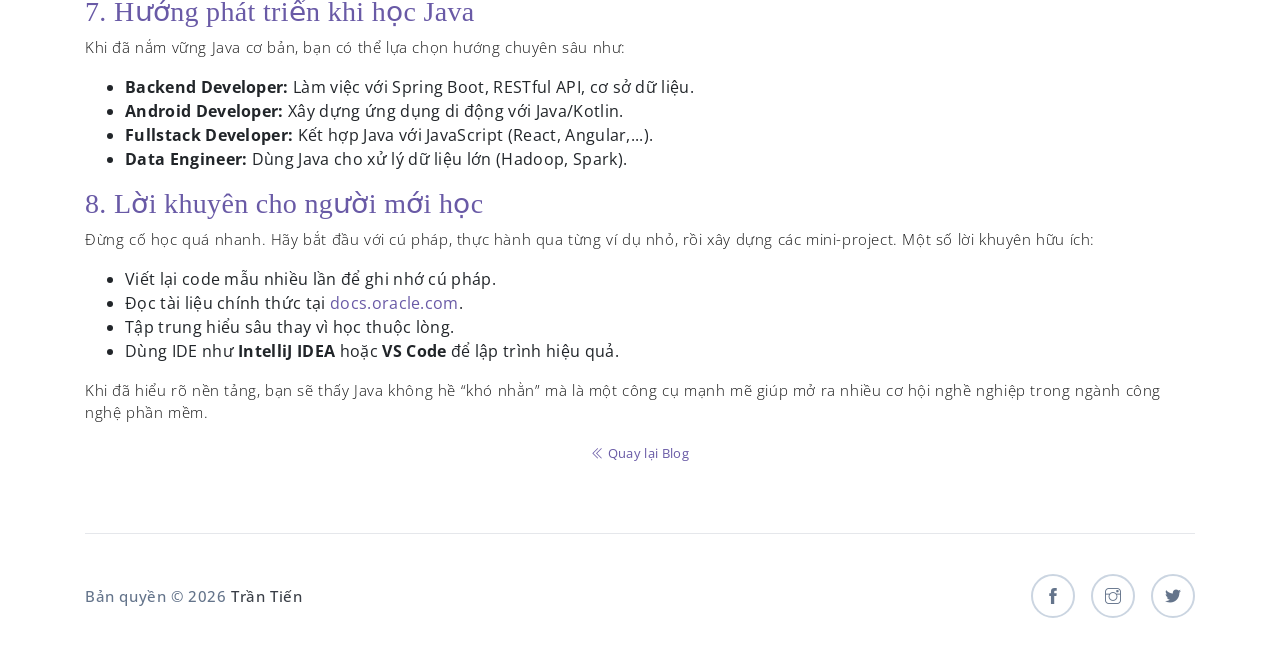
<file: blog1.html>
<!DOCTYPE html>
<html lang="vi">
<head>
    <meta charset="utf-8">
    <meta name="viewport" content="width=device-width, initial-scale=1, shrink-to-fit=no">
    <meta name="description" content="Bài viết chi tiết về nền tảng Java, dành cho người mới bắt đầu học lập trình.">
    <meta name="author" content="Trần Tiến">
    <title>Bắt đầu với Java | Trần Tiến</title>
    <link rel="stylesheet" href="assets/vendors/themify-icons/css/themify-icons.css">
    <link rel="stylesheet" href="assets/css/meyawo.css">
</head>
<body>
    <!-- Navbar -->
    <nav class="custom-navbar" data-spy="affix" data-offset-top="20">
        <div class="container">
            <a class="logo" href="index.html">Trần Tiến</a>
            <ul class="nav">
                <li class="item"><a class="link" href="index.html#home">Trang chủ</a></li>
                <li class="item"><a class="link" href="index.html#portfolio">Dự án</a></li>
                <li class="item"><a class="link" href="index.html#blog">Blog</a></li>
            </ul>
            <a href="javascript:void(0)" id="nav-toggle" class="hamburger hamburger--elastic">
                <div class="hamburger-box"><div class="hamburger-inner"></div></div>
            </a>
        </div>
    </nav>

    <!-- Blog Content -->
    <section class="section">
        <div class="container">
            <h1 class="section-title text-center">Bắt đầu với Java</h1>
            <p class="text-center">
                <a href="#">Tác giả: Trần Tiến</a> | 
                <i class="ti-heart text-danger"></i> 98 | 
                <i class="ti-comment"></i> 21
            </p>
            <div class="text-center">
                <img src="assets/imgs/blog1.png" class="blog-card-img" alt="Java Basics" style="max-width: 100%; height: auto;">
            </div>

            <div class="blog-content" style="text-align: left; margin-top: 20px;">
                <p><strong>Java</strong> là một trong những ngôn ngữ lập trình mạnh mẽ, ổn định và phổ biến nhất thế giới. Kể từ khi ra mắt năm 1995 bởi <em>Sun Microsystems</em> (sau này được Oracle mua lại), Java đã trở thành nền tảng chủ lực cho hàng triệu ứng dụng – từ website, phần mềm doanh nghiệp, ứng dụng di động cho đến hệ thống nhúng.</p>

                <h3>1. Vì sao nên học Java?</h3>
                <p>Java không chỉ phổ biến mà còn là một trong những ngôn ngữ có cộng đồng lớn và đáng tin cậy nhất. Ưu điểm nổi bật của Java nằm ở khẩu hiệu “<strong>Write Once, Run Anywhere</strong>” – viết một lần, chạy ở mọi nơi. Chương trình Java được biên dịch ra <em>bytecode</em> và thực thi trên <strong>Java Virtual Machine (JVM)</strong>, giúp mã của bạn có thể chạy trên Windows, Linux, macOS, và thậm chí cả Android.</p>

                <p>Bên cạnh đó, Java được dùng trong rất nhiều lĩnh vực:</p>
                <ul>
                    <li>Phát triển <strong>ứng dụng doanh nghiệp (Enterprise Application)</strong> với Spring Framework, Java EE.</li>
                    <li>Xây dựng <strong>ứng dụng Android</strong> (kết hợp với Kotlin).</li>
                    <li>Lập trình <strong>ứng dụng Desktop</strong> bằng JavaFX hoặc Swing.</li>
                    <li>Xây dựng <strong>phần mềm nhúng</strong> và hệ thống backend quy mô lớn.</li>
                </ul>

                <h3>2. Cấu trúc cơ bản của một chương trình Java</h3>
                <p>Một chương trình Java cơ bản gồm lớp (class), phương thức (method) và hàm <code>main()</code> – nơi chương trình bắt đầu thực thi. Ví dụ:</p>

                <pre><code class="language-java">
public class HelloWorld {
    public static void main(String[] args) {
        System.out.println("Xin chào, Java!");
    }
}
                </code></pre>

                <p>Khi chạy chương trình, JVM sẽ gọi phương thức <code>main()</code>. Câu lệnh <code>System.out.println()</code> dùng để in nội dung ra màn hình console.</p>

                <h3>3. Các thành phần cơ bản trong Java</h3>
                <p>Để làm chủ Java, bạn cần nắm vững các thành phần cơ bản sau:</p>

                <ul>
                    <li><strong>Biến (Variable):</strong> Dùng để lưu trữ dữ liệu tạm thời.</li>
                    <li><strong>Kiểu dữ liệu (Data Types):</strong> Bao gồm kiểu nguyên thủy (<code>int</code>, <code>float</code>, <code>boolean</code>, ...) và kiểu đối tượng (<code>String</code>, <code>ArrayList</code>, ...).</li>
                    <li><strong>Cấu trúc điều khiển:</strong> Gồm <code>if</code>, <code>for</code>, <code>while</code>, <code>switch</code> giúp xử lý logic.</li>
                    <li><strong>Phương thức (Method):</strong> Giúp chia nhỏ chương trình thành các khối chức năng riêng biệt.</li>
                </ul>

                <pre><code class="language-java">
int age = 20;
if (age >= 18) {
    System.out.println("Bạn đủ tuổi trưởng thành.");
} else {
    System.out.println("Bạn chưa đủ 18 tuổi.");
}
                </code></pre>

                <h3>4. Lập trình hướng đối tượng (OOP) trong Java</h3>
                <p>Java là ngôn ngữ lập trình hướng đối tượng thuần túy. Bốn đặc trưng chính của OOP bao gồm:</p>
                <ul>
                    <li><strong>Encapsulation</strong> – Đóng gói dữ liệu và phương thức trong cùng một lớp.</li>
                    <li><strong>Inheritance</strong> – Kế thừa đặc tính từ lớp cha.</li>
                    <li><strong>Polymorphism</strong> – Đa hình, cùng một phương thức có thể hoạt động khác nhau tùy đối tượng.</li>
                    <li><strong>Abstraction</strong> – Trừu tượng hóa, ẩn đi chi tiết cài đặt.</li>
                </ul>

                <pre><code class="language-java">
class Animal {
    void sound() {
        System.out.println("Động vật phát ra âm thanh");
    }
}

class Dog extends Animal {
    void sound() {
        System.out.println("Gâu gâu!");
    }
}

public class Main {
    public static void main(String[] args) {
        Animal myDog = new Dog();
        myDog.sound(); // Kết quả: Gâu gâu!
    }
}
                </code></pre>

                <h3>5. Quản lý bộ nhớ và Garbage Collector</h3>
                <p>Khác với C/C++, Java quản lý bộ nhớ tự động thông qua <strong>Garbage Collector (GC)</strong>. GC sẽ dọn dẹp các đối tượng không còn được tham chiếu, giúp lập trình viên tập trung vào logic thay vì quản lý bộ nhớ thủ công.</p>

                <p>Tuy nhiên, bạn vẫn nên hiểu cách bộ nhớ hoạt động trong Java để tránh rò rỉ bộ nhớ (memory leak), đặc biệt khi dùng các cấu trúc như <code>HashMap</code> hoặc <code>ThreadLocal</code>.</p>

                <h3>6. Thư viện và Framework phổ biến</h3>
                <p>Hệ sinh thái Java cực kỳ phong phú. Một số công nghệ phổ biến bạn nên biết:</p>
                <ul>
                    <li><strong>Spring Boot</strong> – Phát triển ứng dụng web và API nhanh chóng.</li>
                    <li><strong>Hibernate</strong> – ORM giúp thao tác với cơ sở dữ liệu dễ dàng.</li>
                    <li><strong>Maven / Gradle</strong> – Quản lý dependencies và build project.</li>
                    <li><strong>JUnit</strong> – Viết và kiểm thử tự động (Unit Test).</li>
                </ul>

                <h3>7. Hướng phát triển khi học Java</h3>
                <p>Khi đã nắm vững Java cơ bản, bạn có thể lựa chọn hướng chuyên sâu như:</p>
                <ul>
                    <li><strong>Backend Developer:</strong> Làm việc với Spring Boot, RESTful API, cơ sở dữ liệu.</li>
                    <li><strong>Android Developer:</strong> Xây dựng ứng dụng di động với Java/Kotlin.</li>
                    <li><strong>Fullstack Developer:</strong> Kết hợp Java với JavaScript (React, Angular,...).</li>
                    <li><strong>Data Engineer:</strong> Dùng Java cho xử lý dữ liệu lớn (Hadoop, Spark).</li>
                </ul>

                <h3>8. Lời khuyên cho người mới học</h3>
                <p>Đừng cố học quá nhanh. Hãy bắt đầu với cú pháp, thực hành qua từng ví dụ nhỏ, rồi xây dựng các mini-project. Một số lời khuyên hữu ích:</p>
                <ul>
                    <li>Viết lại code mẫu nhiều lần để ghi nhớ cú pháp.</li>
                    <li>Đọc tài liệu chính thức tại <a href="https://docs.oracle.com/javase/">docs.oracle.com</a>.</li>
                    <li>Tập trung hiểu sâu thay vì học thuộc lòng.</li>
                    <li>Dùng IDE như <strong>IntelliJ IDEA</strong> hoặc <strong>VS Code</strong> để lập trình hiệu quả.</li>
                </ul>

                <p>Khi đã hiểu rõ nền tảng, bạn sẽ thấy Java không hề “khó nhằn” mà là một công cụ mạnh mẽ giúp mở ra nhiều cơ hội nghề nghiệp trong ngành công nghệ phần mềm.</p>
            </div>

            <div class="text-center" style="margin-top: 20px;">
                <a href="index.html#blog" class="blog-card-link"><i class="ti-angle-double-left"></i> Quay lại Blog</a>
            </div>
        </div>
    </section>

    <!-- Footer -->
    <div class="container">
        <footer class="footer">
            <p class="mb-0">Bản quyền &copy; <script>document.write(new Date().getFullYear())</script> 
                <a href="index.html">Trần Tiến</a></p>
            <div class="social-links text-right m-auto ml-sm-auto">
                <a href="https://facebook.com/" class="link"><i class="ti-facebook"></i></a>
                <a href="https://instagram.com/" class="link"><i class="ti-instagram"></i></a>
                <a href="https://twitter.com/" class="link"><i class="ti-twitter-alt"></i></a>
            </div>
        </footer>
    </div>

    <!-- JS -->
    <script src="assets/vendors/jquery/jquery-3.4.1.js"></script>
    <script src="assets/vendors/bootstrap/bootstrap.bundle.js"></script>
    <script src="assets/vendors/bootstrap/bootstrap.affix.js"></script>
    <script src="assets/js/meyawo.js"></script>
</body>
</html>
</file>
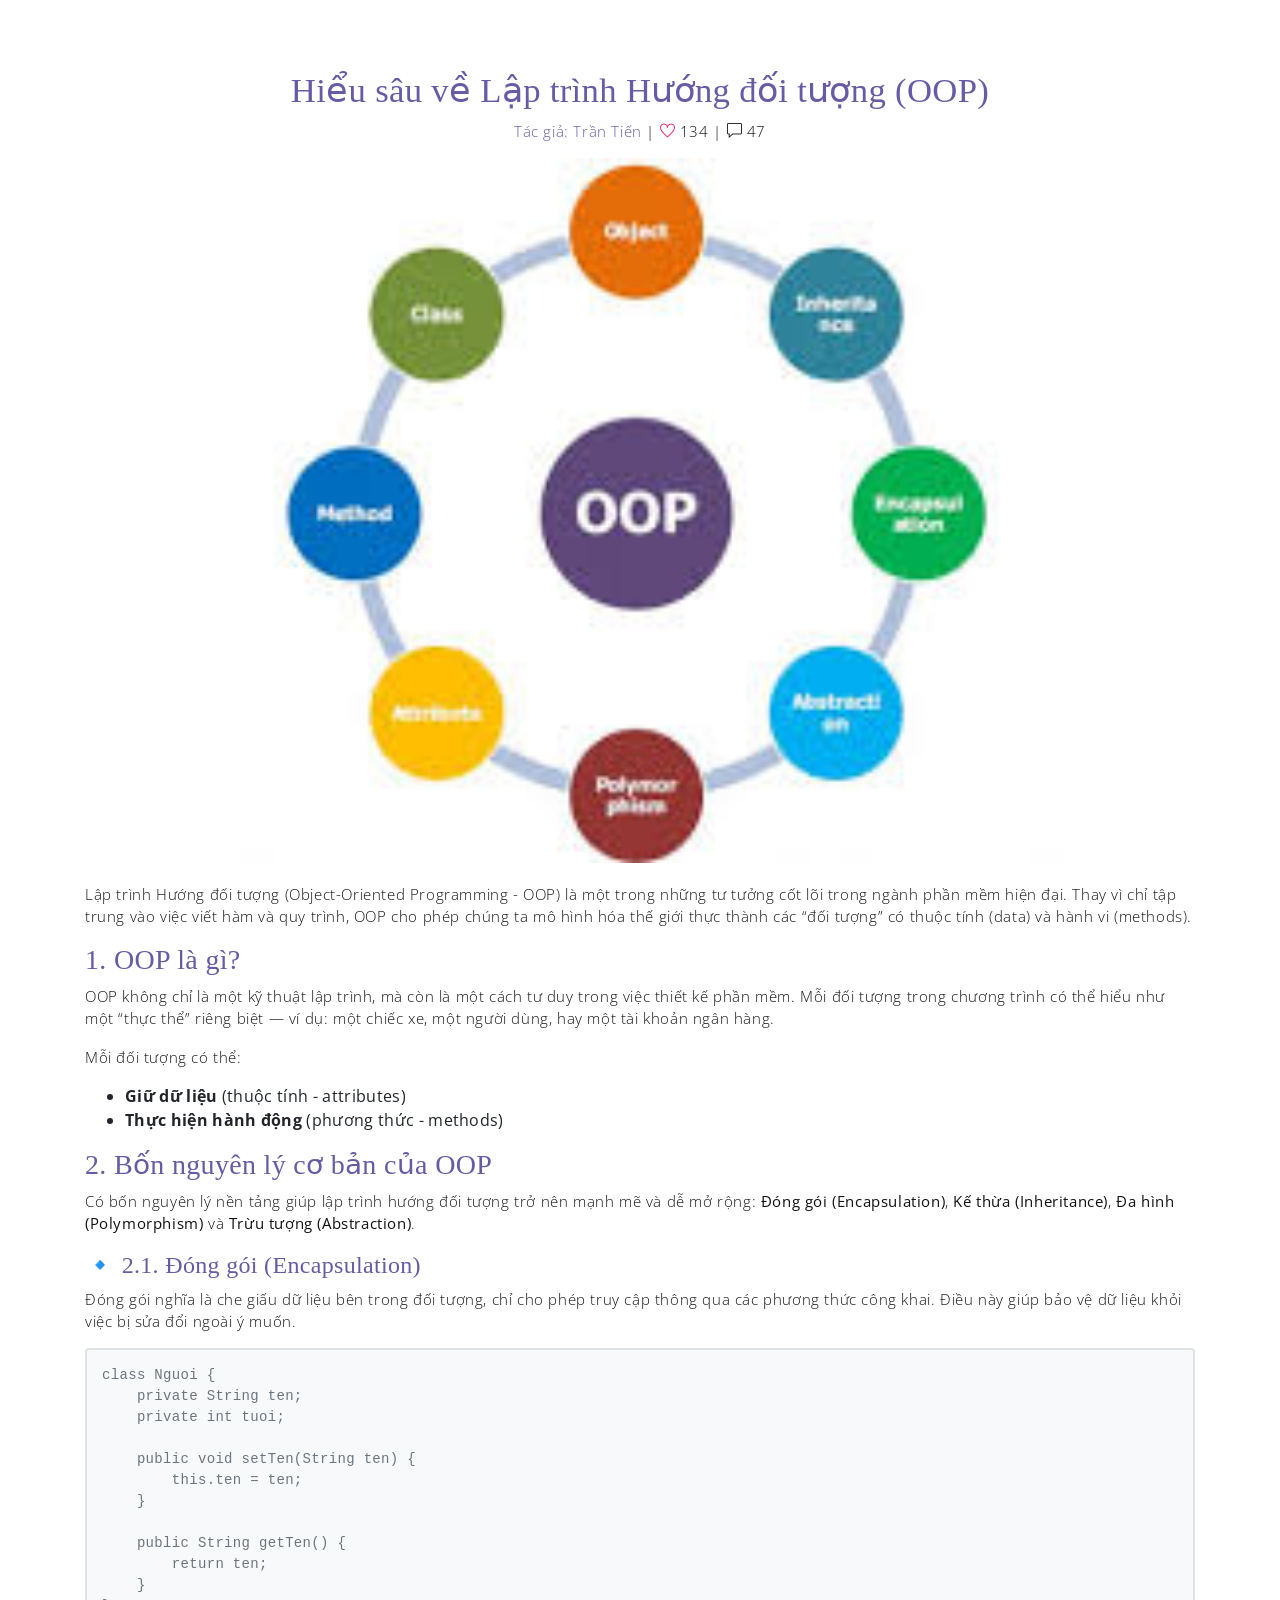
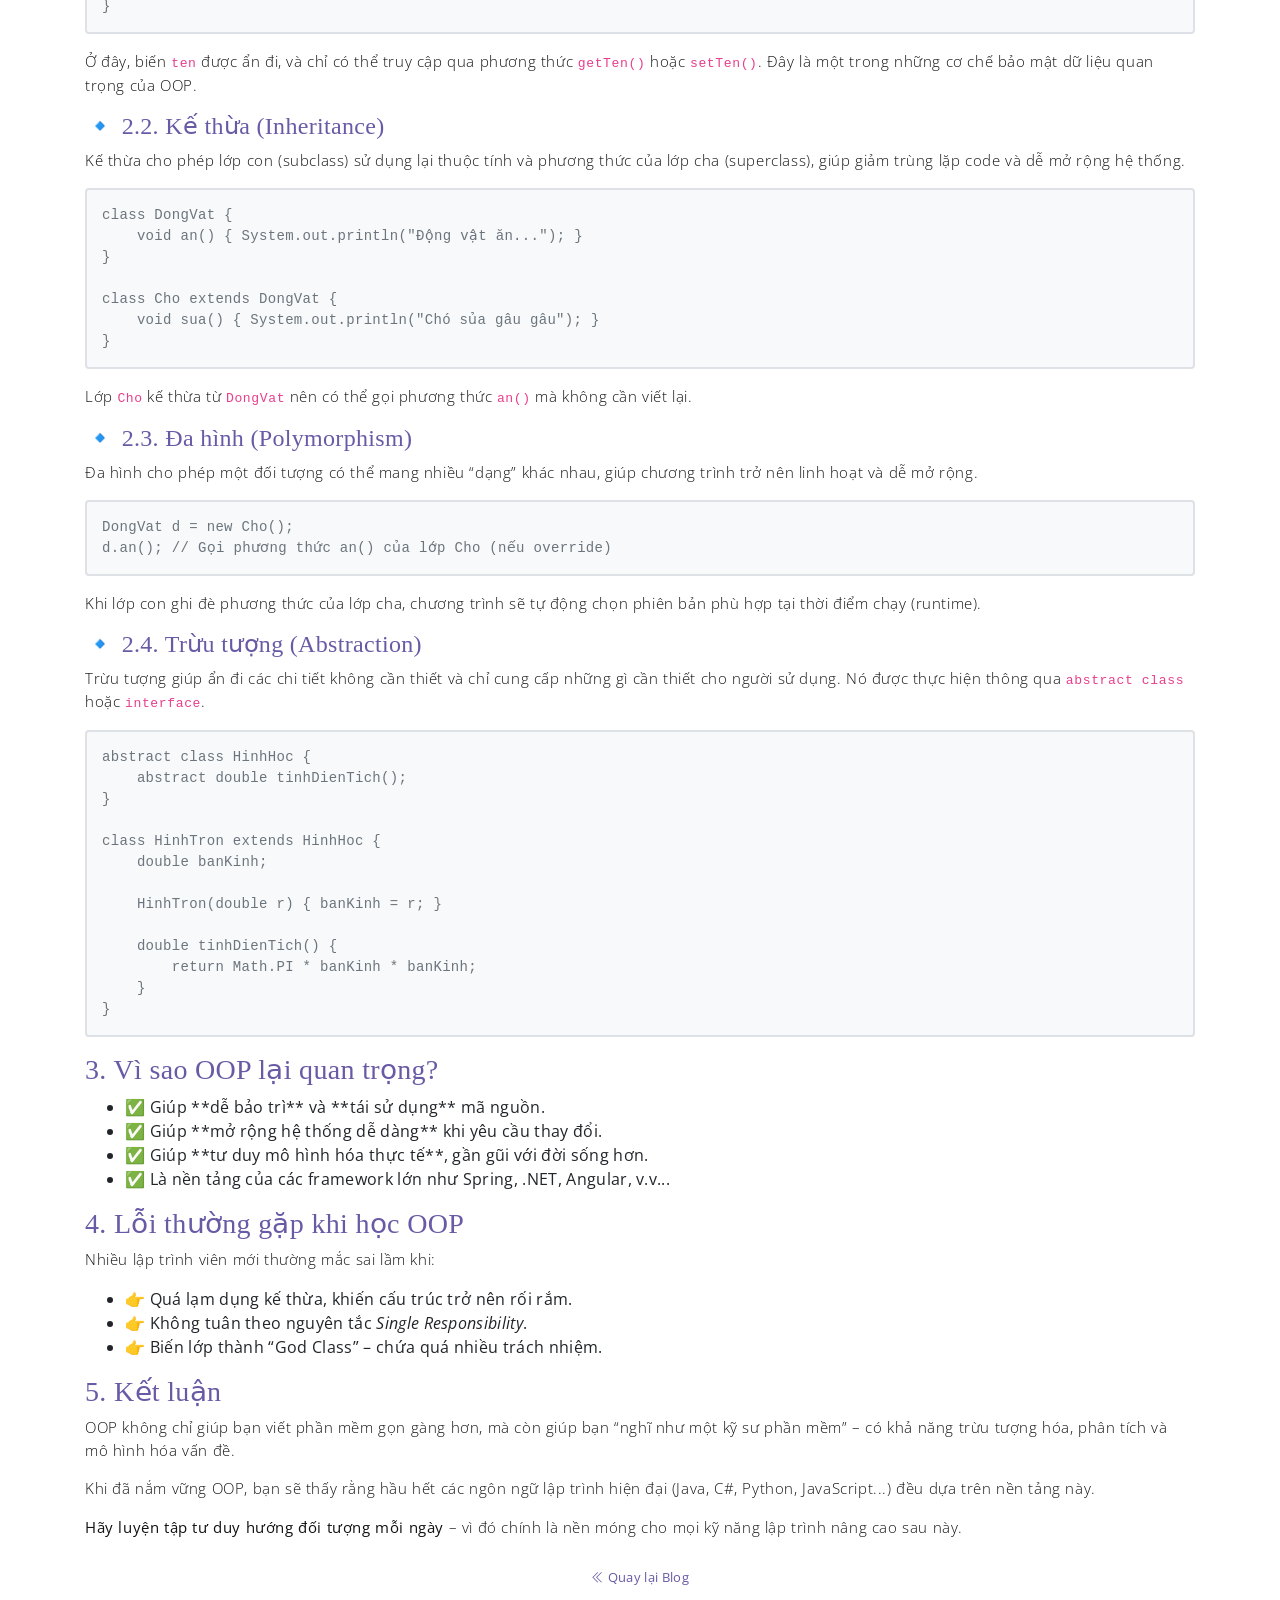
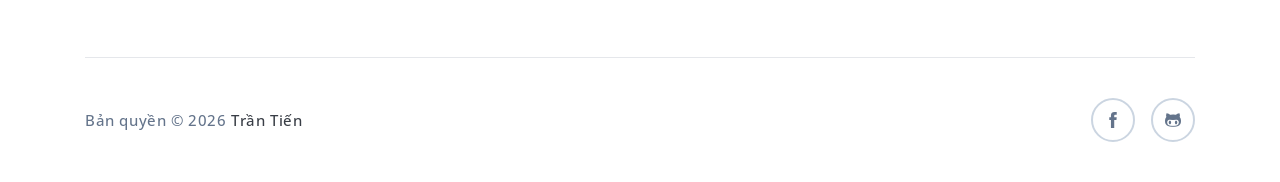
<file: blog2.html>
<!DOCTYPE html>
<html lang="vi">
<head>
    <meta charset="utf-8">
    <meta name="viewport" content="width=device-width, initial-scale=1, shrink-to-fit=no">
    <meta name="description" content="Tìm hiểu chi tiết về Lập trình Hướng đối tượng (OOP) trong Java: nguyên lý, ví dụ minh họa và cách áp dụng thực tế.">
    <meta name="author" content="Trần Tiến">
    <title>Hiểu sâu về Lập trình Hướng đối tượng (OOP) | Trần Tiến</title>
    <link rel="stylesheet" href="assets/vendors/themify-icons/css/themify-icons.css">
    <link rel="stylesheet" href="assets/css/meyawo.css">
</head>
<body>
    <!-- Navbar -->
    <nav class="custom-navbar" data-spy="affix" data-offset-top="20">
        <div class="container">
            <a class="logo" href="index.html">Trần Tiến</a>
            <ul class="nav">
                <li class="item"><a class="link" href="index.html#home">Trang chủ</a></li>
                <li class="item"><a class="link" href="index.html#portfolio">Dự án</a></li>
                <li class="item"><a class="link" href="index.html#blog">Blog</a></li>
            </ul>
            <a href="javascript:void(0)" id="nav-toggle" class="hamburger hamburger--elastic">
                <div class="hamburger-box"><div class="hamburger-inner"></div></div>
            </a>
        </div>
    </nav>

    <!-- Blog Content -->
    <section class="section">
        <div class="container">
            <h1 class="section-title text-center">Hiểu sâu về Lập trình Hướng đối tượng (OOP)</h1>
            <p class="text-center">
                <a href="#">Tác giả: Trần Tiến</a> | 
                <i class="ti-heart text-danger"></i> 134 | 
                <i class="ti-comment"></i> 47
            </p>

            <div class="text-center">
                <img src="assets/imgs/blog2.jpg" class="blog-card-img" alt="OOP" style="max-width: 100%; height: auto;">
            </div>

            <div class="blog-content" style="text-align: left; margin-top: 20px;">
                <p>Lập trình Hướng đối tượng (Object-Oriented Programming - OOP) là một trong những tư tưởng cốt lõi trong ngành phần mềm hiện đại. Thay vì chỉ tập trung vào việc viết hàm và quy trình, OOP cho phép chúng ta mô hình hóa thế giới thực thành các “đối tượng” có thuộc tính (data) và hành vi (methods).</p>

                <h3>1. OOP là gì?</h3>
                <p>OOP không chỉ là một kỹ thuật lập trình, mà còn là một cách tư duy trong việc thiết kế phần mềm. Mỗi đối tượng trong chương trình có thể hiểu như một “thực thể” riêng biệt — ví dụ: một chiếc xe, một người dùng, hay một tài khoản ngân hàng.</p>
                <p>Mỗi đối tượng có thể:</p>
                <ul>
                    <li><strong>Giữ dữ liệu</strong> (thuộc tính - attributes)</li>
                    <li><strong>Thực hiện hành động</strong> (phương thức - methods)</li>
                </ul>

                <h3>2. Bốn nguyên lý cơ bản của OOP</h3>
                <p>Có bốn nguyên lý nền tảng giúp lập trình hướng đối tượng trở nên mạnh mẽ và dễ mở rộng: <strong>Đóng gói (Encapsulation)</strong>, <strong>Kế thừa (Inheritance)</strong>, <strong>Đa hình (Polymorphism)</strong> và <strong>Trừu tượng (Abstraction)</strong>.</p>

                <h4>🔹 2.1. Đóng gói (Encapsulation)</h4>
                <p>Đóng gói nghĩa là che giấu dữ liệu bên trong đối tượng, chỉ cho phép truy cập thông qua các phương thức công khai. Điều này giúp bảo vệ dữ liệu khỏi việc bị sửa đổi ngoài ý muốn.</p>
                <pre><code>class Nguoi {
    private String ten;
    private int tuoi;

    public void setTen(String ten) {
        this.ten = ten;
    }

    public String getTen() {
        return ten;
    }
}</code></pre>
                <p>Ở đây, biến <code>ten</code> được ẩn đi, và chỉ có thể truy cập qua phương thức <code>getTen()</code> hoặc <code>setTen()</code>. Đây là một trong những cơ chế bảo mật dữ liệu quan trọng của OOP.</p>

                <h4>🔹 2.2. Kế thừa (Inheritance)</h4>
                <p>Kế thừa cho phép lớp con (subclass) sử dụng lại thuộc tính và phương thức của lớp cha (superclass), giúp giảm trùng lặp code và dễ mở rộng hệ thống.</p>
                <pre><code>class DongVat {
    void an() { System.out.println("Động vật ăn..."); }
}

class Cho extends DongVat {
    void sua() { System.out.println("Chó sủa gâu gâu"); }
}</code></pre>
                <p>Lớp <code>Cho</code> kế thừa từ <code>DongVat</code> nên có thể gọi phương thức <code>an()</code> mà không cần viết lại.</p>

                <h4>🔹 2.3. Đa hình (Polymorphism)</h4>
                <p>Đa hình cho phép một đối tượng có thể mang nhiều “dạng” khác nhau, giúp chương trình trở nên linh hoạt và dễ mở rộng.</p>
                <pre><code>DongVat d = new Cho();
d.an(); // Gọi phương thức an() của lớp Cho (nếu override)</code></pre>
                <p>Khi lớp con ghi đè phương thức của lớp cha, chương trình sẽ tự động chọn phiên bản phù hợp tại thời điểm chạy (runtime).</p>

                <h4>🔹 2.4. Trừu tượng (Abstraction)</h4>
                <p>Trừu tượng giúp ẩn đi các chi tiết không cần thiết và chỉ cung cấp những gì cần thiết cho người sử dụng. Nó được thực hiện thông qua <code>abstract class</code> hoặc <code>interface</code>.</p>
                <pre><code>abstract class HinhHoc {
    abstract double tinhDienTich();
}

class HinhTron extends HinhHoc {
    double banKinh;

    HinhTron(double r) { banKinh = r; }

    double tinhDienTich() {
        return Math.PI * banKinh * banKinh;
    }
}</code></pre>

                <h3>3. Vì sao OOP lại quan trọng?</h3>
                <ul>
                    <li>✅ Giúp **dễ bảo trì** và **tái sử dụng** mã nguồn.</li>
                    <li>✅ Giúp **mở rộng hệ thống dễ dàng** khi yêu cầu thay đổi.</li>
                    <li>✅ Giúp **tư duy mô hình hóa thực tế**, gần gũi với đời sống hơn.</li>
                    <li>✅ Là nền tảng của các framework lớn như Spring, .NET, Angular, v.v...</li>
                </ul>

                <h3>4. Lỗi thường gặp khi học OOP</h3>
                <p>Nhiều lập trình viên mới thường mắc sai lầm khi:</p>
                <ul>
                    <li>👉 Quá lạm dụng kế thừa, khiến cấu trúc trở nên rối rắm.</li>
                    <li>👉 Không tuân theo nguyên tắc <em>Single Responsibility</em>.</li>
                    <li>👉 Biến lớp thành “God Class” – chứa quá nhiều trách nhiệm.</li>
                </ul>

                <h3>5. Kết luận</h3>
                <p>OOP không chỉ giúp bạn viết phần mềm gọn gàng hơn, mà còn giúp bạn “nghĩ như một kỹ sư phần mềm” – có khả năng trừu tượng hóa, phân tích và mô hình hóa vấn đề.</p>
                <p>Khi đã nắm vững OOP, bạn sẽ thấy rằng hầu hết các ngôn ngữ lập trình hiện đại (Java, C#, Python, JavaScript...) đều dựa trên nền tảng này.</p>
                <p><strong>Hãy luyện tập tư duy hướng đối tượng mỗi ngày</strong> – vì đó chính là nền móng cho mọi kỹ năng lập trình nâng cao sau này.</p>
            </div>

            <div class="text-center" style="margin-top: 30px;">
                <a href="index.html#blog" class="blog-card-link"><i class="ti-angle-double-left"></i> Quay lại Blog</a>
            </div>
        </div>
    </section>

    <!-- Footer -->
    <div class="container">
        <footer class="footer">
            <p class="mb-0">Bản quyền &copy; <script>document.write(new Date().getFullYear())</script> <a href="index.html">Trần Tiến</a></p>
            <div class="social-links text-right m-auto ml-sm-auto">
                <a href="https://www.facebook.com/47.dang.phuoc/" class="link"><i class="ti-facebook"></i></a>
                <a href="https://github.com/phuoc47" class="link"><i class="ti-github"></i></a>
            </div>
        </footer>
    </div>

    <!-- JS -->
    <script src="assets/vendors/jquery/jquery-3.4.1.js"></script>
    <script src="assets/vendors/bootstrap/bootstrap.bundle.js"></script>
    <script src="assets/vendors/bootstrap/bootstrap.affix.js"></script>
    <script src="assets/js/meyawo.js"></script>
</body>
</html>
</file>
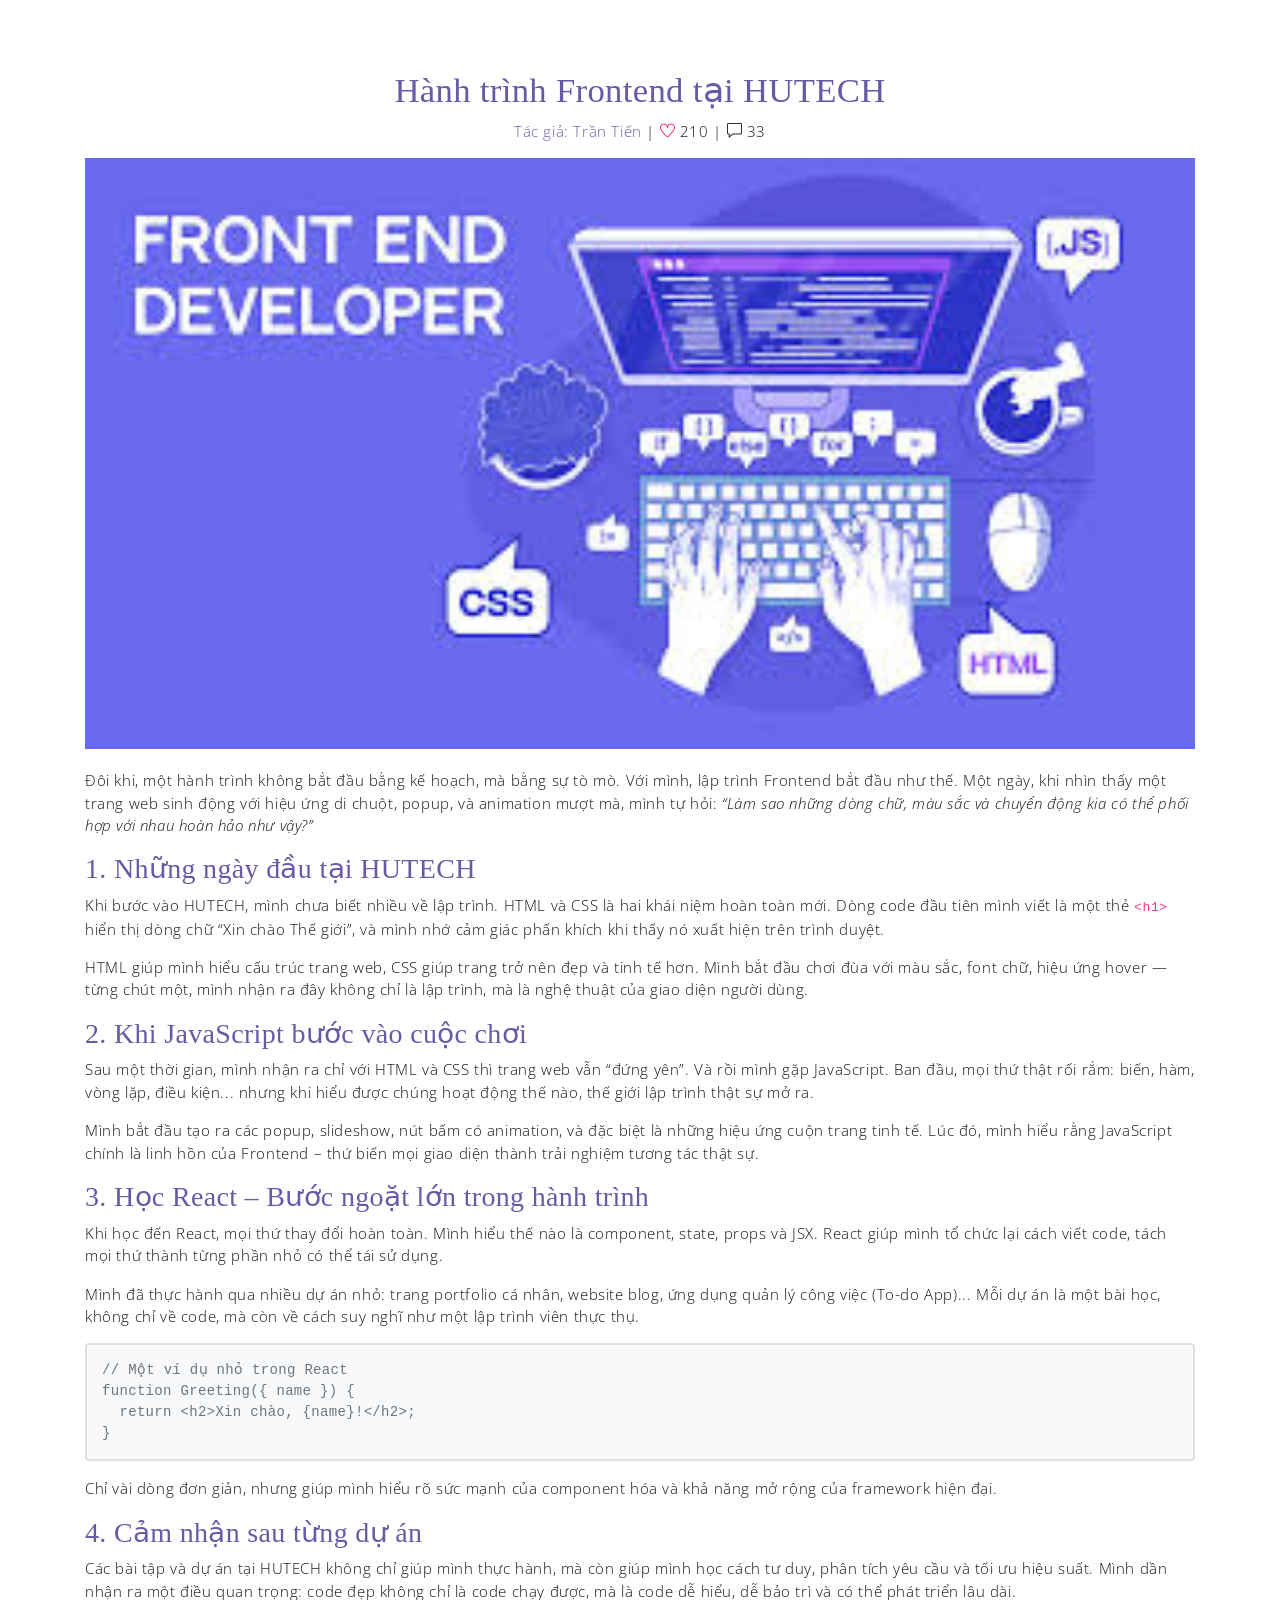
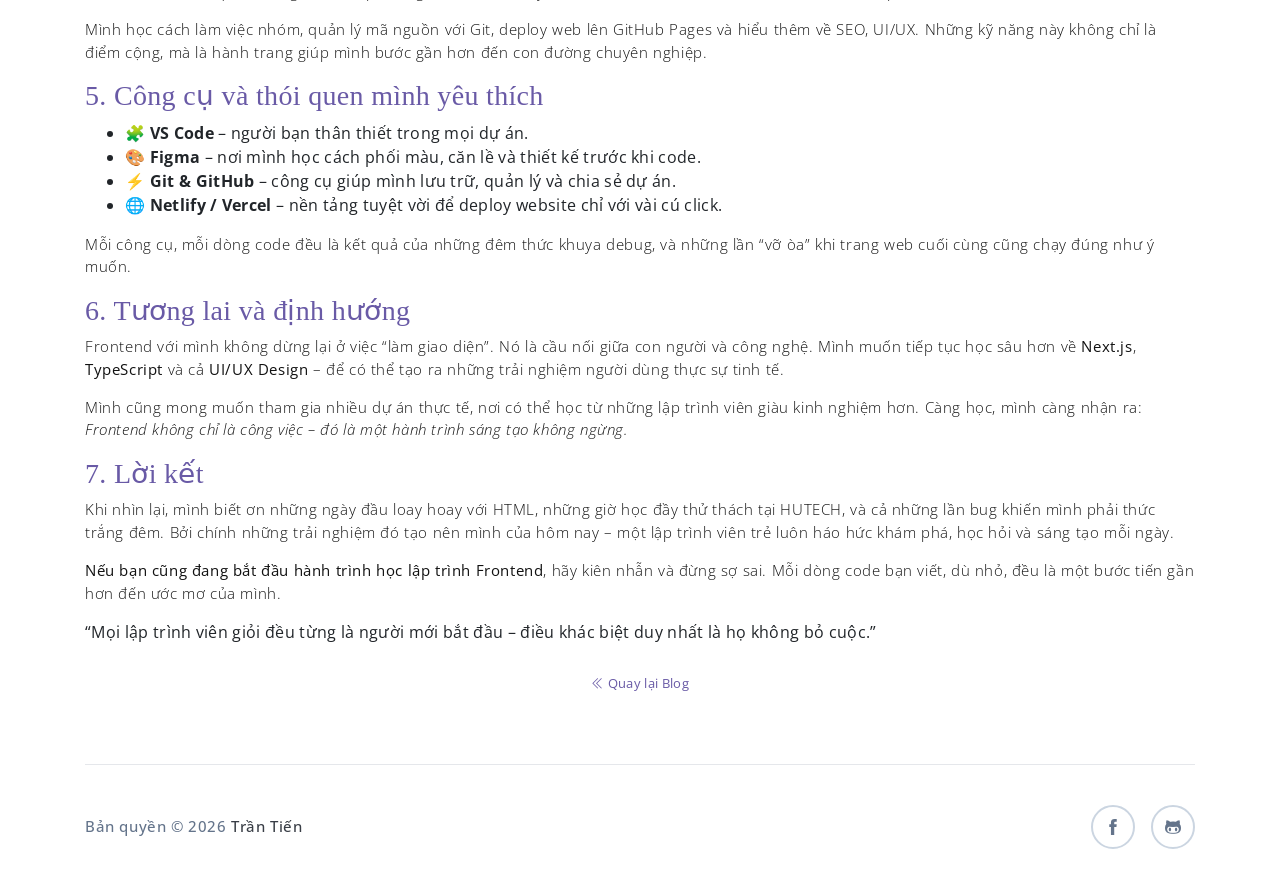
<file: blog3.html>
<!DOCTYPE html>
<html lang="vi">
<head>
    <meta charset="utf-8">
    <meta name="viewport" content="width=device-width, initial-scale=1, shrink-to-fit=no">
    <meta name="description" content="Chia sẻ hành trình học lập trình Frontend tại HUTECH của Trần Tiến – từ những dòng HTML đầu tiên đến các dự án React thực tế.">
    <meta name="author" content="Trần Tiến">
    <title>Hành trình Frontend tại HUTECH | Trần Tiến</title>
    <link rel="stylesheet" href="assets/vendors/themify-icons/css/themify-icons.css">
    <link rel="stylesheet" href="assets/css/meyawo.css">
</head>
<body>
    <!-- Navbar -->
    <nav class="custom-navbar" data-spy="affix" data-offset-top="20">
        <div class="container">
            <a class="logo" href="index.html">Trần Tiến</a>
            <ul class="nav">
                <li class="item"><a class="link" href="index.html#home">Trang chủ</a></li>
                <li class="item"><a class="link" href="index.html#portfolio">Dự án</a></li>
                <li class="item"><a class="link" href="index.html#blog">Blog</a></li>
            </ul>
            <a href="javascript:void(0)" id="nav-toggle" class="hamburger hamburger--elastic">
                <div class="hamburger-box"><div class="hamburger-inner"></div></div>
            </a>
        </div>
    </nav>

    <!-- Blog Content -->
    <section class="section">
        <div class="container">
            <h1 class="section-title text-center">Hành trình Frontend tại HUTECH</h1>
            <p class="text-center">
                <a href="#">Tác giả: Trần Tiến</a> | 
                <i class="ti-heart text-danger"></i> 210 | 
                <i class="ti-comment"></i> 33
            </p>

            <div class="text-center">
                <img src="assets/imgs/blog3.png" class="blog-card-img" alt="Frontend" style="max-width: 100%; height: auto;">
            </div>

            <div class="blog-content" style="text-align: left; margin-top: 20px;">
                <p>Đôi khi, một hành trình không bắt đầu bằng kế hoạch, mà bằng sự tò mò. Với mình, lập trình Frontend bắt đầu như thế. Một ngày, khi nhìn thấy một trang web sinh động với hiệu ứng di chuột, popup, và animation mượt mà, mình tự hỏi: <em>“Làm sao những dòng chữ, màu sắc và chuyển động kia có thể phối hợp với nhau hoàn hảo như vậy?”</em></p>

                <h3>1. Những ngày đầu tại HUTECH</h3>
                <p>Khi bước vào HUTECH, mình chưa biết nhiều về lập trình. HTML và CSS là hai khái niệm hoàn toàn mới. Dòng code đầu tiên mình viết là một thẻ <code>&lt;h1&gt;</code> hiển thị dòng chữ “Xin chào Thế giới”, và mình nhớ cảm giác phấn khích khi thấy nó xuất hiện trên trình duyệt.</p>
                <p>HTML giúp mình hiểu cấu trúc trang web, CSS giúp trang trở nên đẹp và tinh tế hơn. Mình bắt đầu chơi đùa với màu sắc, font chữ, hiệu ứng hover — từng chút một, mình nhận ra đây không chỉ là lập trình, mà là nghệ thuật của giao diện người dùng.</p>

                <h3>2. Khi JavaScript bước vào cuộc chơi</h3>
                <p>Sau một thời gian, mình nhận ra chỉ với HTML và CSS thì trang web vẫn “đứng yên”. Và rồi mình gặp JavaScript. Ban đầu, mọi thứ thật rối rắm: biến, hàm, vòng lặp, điều kiện... nhưng khi hiểu được chúng hoạt động thế nào, thế giới lập trình thật sự mở ra.</p>
                <p>Mình bắt đầu tạo ra các popup, slideshow, nút bấm có animation, và đặc biệt là những hiệu ứng cuộn trang tinh tế. Lúc đó, mình hiểu rằng JavaScript chính là linh hồn của Frontend – thứ biến mọi giao diện thành trải nghiệm tương tác thật sự.</p>

                <h3>3. Học React – Bước ngoặt lớn trong hành trình</h3>
                <p>Khi học đến React, mọi thứ thay đổi hoàn toàn. Mình hiểu thế nào là component, state, props và JSX. React giúp mình tổ chức lại cách viết code, tách mọi thứ thành từng phần nhỏ có thể tái sử dụng.</p>
                <p>Mình đã thực hành qua nhiều dự án nhỏ: trang portfolio cá nhân, website blog, ứng dụng quản lý công việc (To-do App)... Mỗi dự án là một bài học, không chỉ về code, mà còn về cách suy nghĩ như một lập trình viên thực thụ.</p>
                <pre><code>// Một ví dụ nhỏ trong React
function Greeting({ name }) {
  return &lt;h2&gt;Xin chào, {name}!&lt;/h2&gt;;
}</code></pre>
                <p>Chỉ vài dòng đơn giản, nhưng giúp mình hiểu rõ sức mạnh của component hóa và khả năng mở rộng của framework hiện đại.</p>

                <h3>4. Cảm nhận sau từng dự án</h3>
                <p>Các bài tập và dự án tại HUTECH không chỉ giúp mình thực hành, mà còn giúp mình học cách tư duy, phân tích yêu cầu và tối ưu hiệu suất. Mình dần nhận ra một điều quan trọng: code đẹp không chỉ là code chạy được, mà là code dễ hiểu, dễ bảo trì và có thể phát triển lâu dài.</p>
                <p>Mình học cách làm việc nhóm, quản lý mã nguồn với Git, deploy web lên GitHub Pages và hiểu thêm về SEO, UI/UX. Những kỹ năng này không chỉ là điểm cộng, mà là hành trang giúp mình bước gần hơn đến con đường chuyên nghiệp.</p>

                <h3>5. Công cụ và thói quen mình yêu thích</h3>
                <ul>
                    <li>🧩 <strong>VS Code</strong> – người bạn thân thiết trong mọi dự án.</li>
                    <li>🎨 <strong>Figma</strong> – nơi mình học cách phối màu, căn lề và thiết kế trước khi code.</li>
                    <li>⚡ <strong>Git & GitHub</strong> – công cụ giúp mình lưu trữ, quản lý và chia sẻ dự án.</li>
                    <li>🌐 <strong>Netlify / Vercel</strong> – nền tảng tuyệt vời để deploy website chỉ với vài cú click.</li>
                </ul>
                <p>Mỗi công cụ, mỗi dòng code đều là kết quả của những đêm thức khuya debug, và những lần “vỡ òa” khi trang web cuối cùng cũng chạy đúng như ý muốn.</p>

                <h3>6. Tương lai và định hướng</h3>
                <p>Frontend với mình không dừng lại ở việc “làm giao diện”. Nó là cầu nối giữa con người và công nghệ. Mình muốn tiếp tục học sâu hơn về <strong>Next.js</strong>, <strong>TypeScript</strong> và cả <strong>UI/UX Design</strong> – để có thể tạo ra những trải nghiệm người dùng thực sự tinh tế.</p>
                <p>Mình cũng mong muốn tham gia nhiều dự án thực tế, nơi có thể học từ những lập trình viên giàu kinh nghiệm hơn. Càng học, mình càng nhận ra: <em>Frontend không chỉ là công việc – đó là một hành trình sáng tạo không ngừng.</em></p>

                <h3>7. Lời kết</h3>
                <p>Khi nhìn lại, mình biết ơn những ngày đầu loay hoay với HTML, những giờ học đầy thử thách tại HUTECH, và cả những lần bug khiến mình phải thức trắng đêm. Bởi chính những trải nghiệm đó tạo nên mình của hôm nay – một lập trình viên trẻ luôn háo hức khám phá, học hỏi và sáng tạo mỗi ngày.</p>
                <p><strong>Nếu bạn cũng đang bắt đầu hành trình học lập trình Frontend</strong>, hãy kiên nhẫn và đừng sợ sai. Mỗi dòng code bạn viết, dù nhỏ, đều là một bước tiến gần hơn đến ước mơ của mình.</p>
                <blockquote>
                    “Mọi lập trình viên giỏi đều từng là người mới bắt đầu – điều khác biệt duy nhất là họ không bỏ cuộc.”
                </blockquote>
            </div>

            <div class="text-center" style="margin-top: 30px;">
                <a href="index.html#blog" class="blog-card-link"><i class="ti-angle-double-left"></i> Quay lại Blog</a>
            </div>
        </div>
    </section>

    <!-- Footer -->
    <div class="container">
        <footer class="footer">
            <p class="mb-0">Bản quyền &copy; 
                <script>document.write(new Date().getFullYear())</script> 
                <a href="index.html">Trần Tiến</a>
            </p>
            <div class="social-links text-right m-auto ml-sm-auto">
                <a href="https://www.facebook.com/47.dang.phuoc/" class="link"><i class="ti-facebook"></i></a>
                <a href="https://github.com/phuoc47" class="link"><i class="ti-github"></i></a>
            </div>
        </footer>
    </div>

    <!-- JS -->
    <script src="assets/vendors/jquery/jquery-3.4.1.js"></script>
    <script src="assets/vendors/bootstrap/bootstrap.bundle.js"></script>
    <script src="assets/vendors/bootstrap/bootstrap.affix.js"></script>
    <script src="assets/js/meyawo.js"></script>
</body>
</html>
</file>
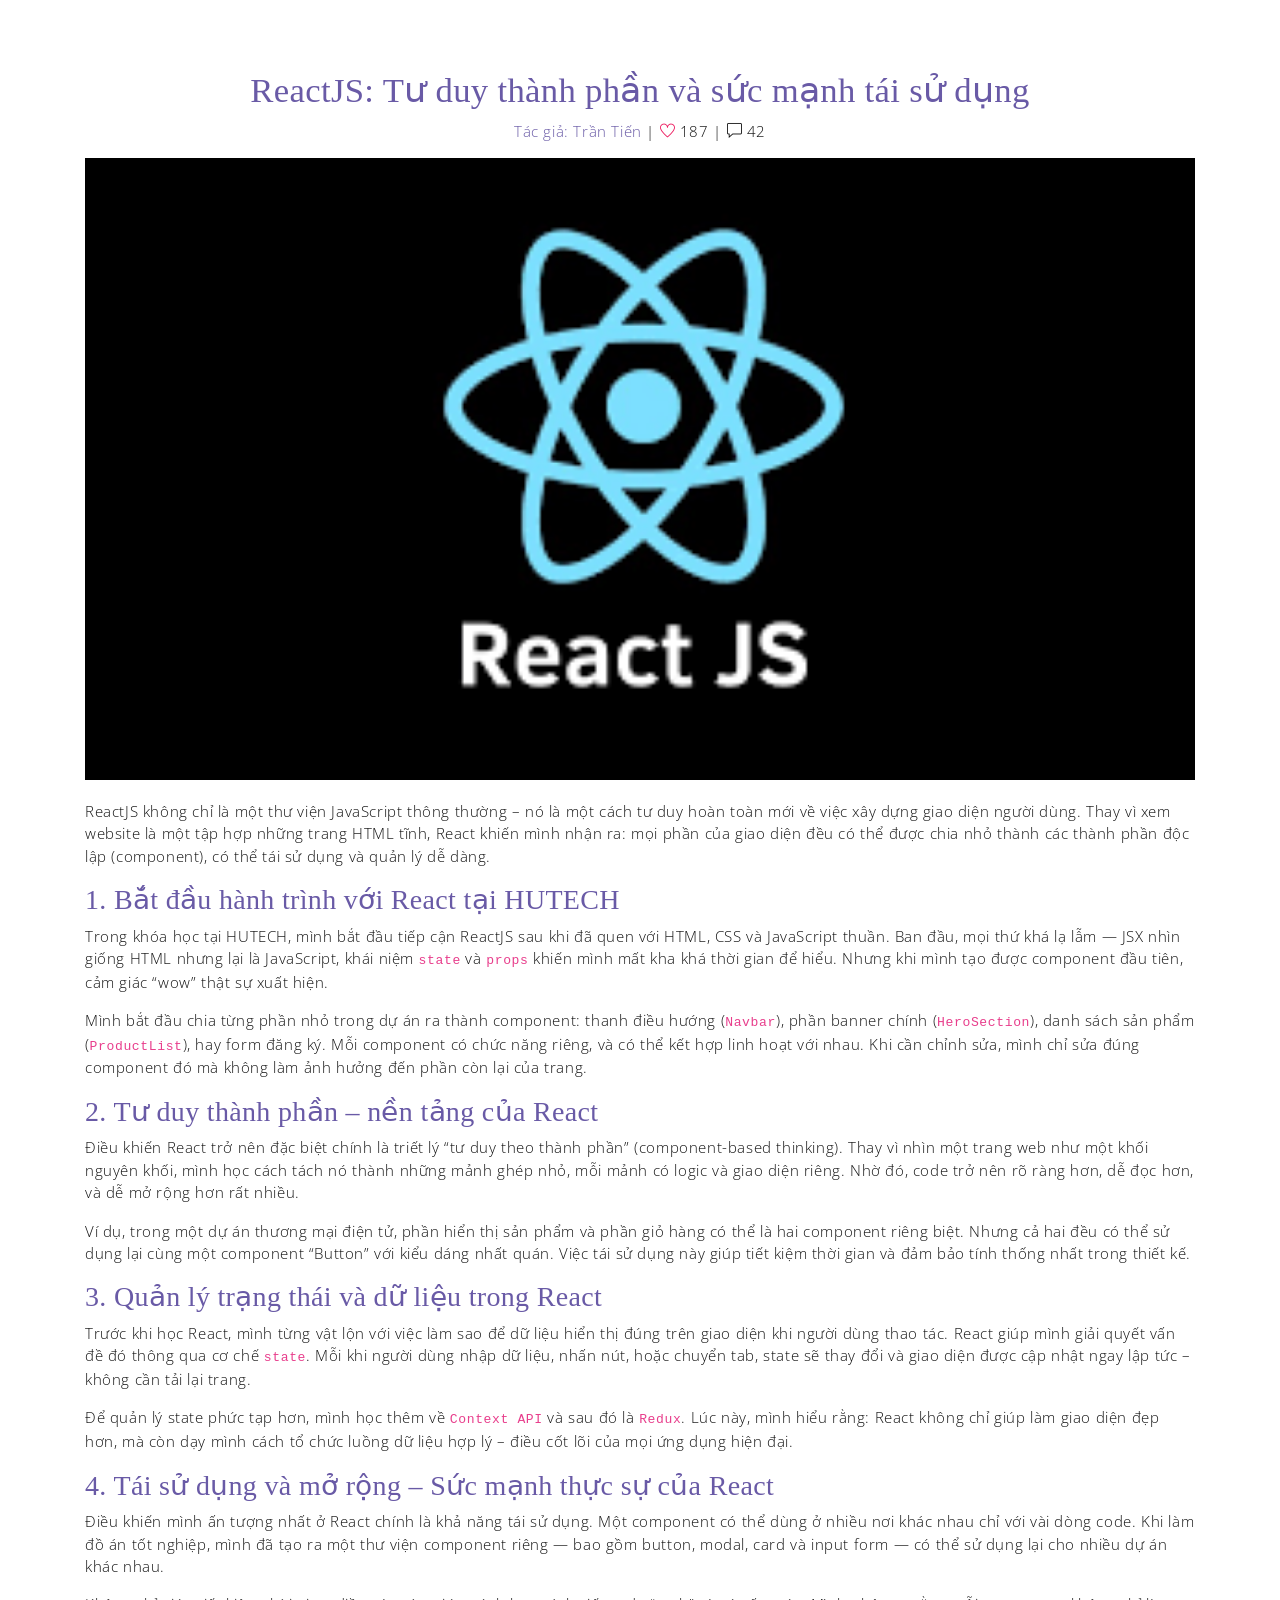
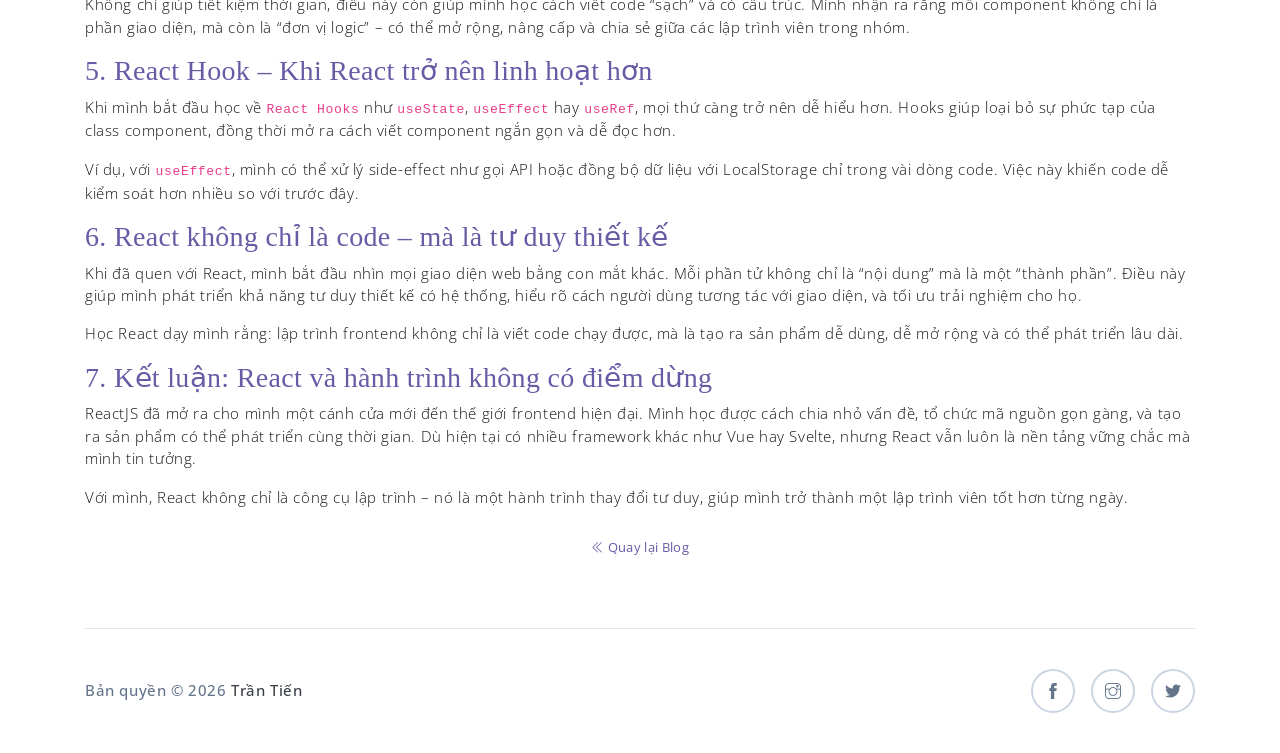
<file: blog4.html>
<!DOCTYPE html>
<html lang="vi">
<head>
    <meta charset="utf-8">
    <meta name="viewport" content="width=device-width, initial-scale=1, shrink-to-fit=no">
    <meta name="description" content="Bài viết chi tiết về triết lý component và khả năng tái sử dụng của ReactJS, chia sẻ kinh nghiệm học và thực hành tại HUTECH.">
    <meta name="author" content="Trần Tiến">
    <title>ReactJS: Tư duy thành phần và sức mạnh tái sử dụng | Trần Tiến</title>
    <link rel="stylesheet" href="assets/vendors/themify-icons/css/themify-icons.css">
    <link rel="stylesheet" href="assets/css/meyawo.css">
</head>
<body>
    <!-- Navbar -->
    <nav class="custom-navbar" data-spy="affix" data-offset-top="20">
        <div class="container">
            <a class="logo" href="index.html">Trần Tiến</a>
            <ul class="nav">
                <li class="item"><a class="link" href="index.html#home">Trang chủ</a></li>
                <li class="item"><a class="link" href="index.html#portfolio">Dự án</a></li>
                <li class="item"><a class="link" href="index.html#blog">Blog</a></li>
            </ul>
            <a href="javascript:void(0)" id="nav-toggle" class="hamburger hamburger--elastic">
                <div class="hamburger-box"><div class="hamburger-inner"></div></div>
            </a>
        </div>
    </nav>

    <!-- Blog Content -->
    <section class="section">
        <div class="container">
            <h1 class="section-title text-center">ReactJS: Tư duy thành phần và sức mạnh tái sử dụng</h1>
            <p class="text-center">
                <a href="#">Tác giả: Trần Tiến</a> | 
                <i class="ti-heart text-danger"></i> 187 | 
                <i class="ti-comment"></i> 42
            </p>

            <div class="text-center">
                <img src="assets/imgs/blog4.png" class="blog-card-img" alt="ReactJS" style="max-width: 100%; height: auto;">
            </div>

            <div class="blog-content" style="text-align: left; margin-top: 20px;">

                <p>ReactJS không chỉ là một thư viện JavaScript thông thường – nó là một cách tư duy hoàn toàn mới về việc xây dựng giao diện người dùng. Thay vì xem website là một tập hợp những trang HTML tĩnh, React khiến mình nhận ra: mọi phần của giao diện đều có thể được chia nhỏ thành các thành phần độc lập (component), có thể tái sử dụng và quản lý dễ dàng.</p>

                <h3>1. Bắt đầu hành trình với React tại HUTECH</h3>
                <p>Trong khóa học tại HUTECH, mình bắt đầu tiếp cận ReactJS sau khi đã quen với HTML, CSS và JavaScript thuần. Ban đầu, mọi thứ khá lạ lẫm — JSX nhìn giống HTML nhưng lại là JavaScript, khái niệm <code>state</code> và <code>props</code> khiến mình mất kha khá thời gian để hiểu. Nhưng khi mình tạo được component đầu tiên, cảm giác “wow” thật sự xuất hiện.</p>
                <p>Mình bắt đầu chia từng phần nhỏ trong dự án ra thành component: thanh điều hướng (<code>Navbar</code>), phần banner chính (<code>HeroSection</code>), danh sách sản phẩm (<code>ProductList</code>), hay form đăng ký. Mỗi component có chức năng riêng, và có thể kết hợp linh hoạt với nhau. Khi cần chỉnh sửa, mình chỉ sửa đúng component đó mà không làm ảnh hưởng đến phần còn lại của trang.</p>

                <h3>2. Tư duy thành phần – nền tảng của React</h3>
                <p>Điều khiến React trở nên đặc biệt chính là triết lý “tư duy theo thành phần” (component-based thinking). Thay vì nhìn một trang web như một khối nguyên khối, mình học cách tách nó thành những mảnh ghép nhỏ, mỗi mảnh có logic và giao diện riêng. Nhờ đó, code trở nên rõ ràng hơn, dễ đọc hơn, và dễ mở rộng hơn rất nhiều.</p>
                <p>Ví dụ, trong một dự án thương mại điện tử, phần hiển thị sản phẩm và phần giỏ hàng có thể là hai component riêng biệt. Nhưng cả hai đều có thể sử dụng lại cùng một component “Button” với kiểu dáng nhất quán. Việc tái sử dụng này giúp tiết kiệm thời gian và đảm bảo tính thống nhất trong thiết kế.</p>

                <h3>3. Quản lý trạng thái và dữ liệu trong React</h3>
                <p>Trước khi học React, mình từng vật lộn với việc làm sao để dữ liệu hiển thị đúng trên giao diện khi người dùng thao tác. React giúp mình giải quyết vấn đề đó thông qua cơ chế <code>state</code>. Mỗi khi người dùng nhập dữ liệu, nhấn nút, hoặc chuyển tab, state sẽ thay đổi và giao diện được cập nhật ngay lập tức – không cần tải lại trang.</p>
                <p>Để quản lý state phức tạp hơn, mình học thêm về <code>Context API</code> và sau đó là <code>Redux</code>. Lúc này, mình hiểu rằng: React không chỉ giúp làm giao diện đẹp hơn, mà còn dạy mình cách tổ chức luồng dữ liệu hợp lý – điều cốt lõi của mọi ứng dụng hiện đại.</p>

                <h3>4. Tái sử dụng và mở rộng – Sức mạnh thực sự của React</h3>
                <p>Điều khiến mình ấn tượng nhất ở React chính là khả năng tái sử dụng. Một component có thể dùng ở nhiều nơi khác nhau chỉ với vài dòng code. Khi làm đồ án tốt nghiệp, mình đã tạo ra một thư viện component riêng — bao gồm button, modal, card và input form — có thể sử dụng lại cho nhiều dự án khác nhau.</p>
                <p>Không chỉ giúp tiết kiệm thời gian, điều này còn giúp mình học cách viết code “sạch” và có cấu trúc. Mình nhận ra rằng mỗi component không chỉ là phần giao diện, mà còn là “đơn vị logic” – có thể mở rộng, nâng cấp và chia sẻ giữa các lập trình viên trong nhóm.</p>

                <h3>5. React Hook – Khi React trở nên linh hoạt hơn</h3>
                <p>Khi mình bắt đầu học về <code>React Hooks</code> như <code>useState</code>, <code>useEffect</code> hay <code>useRef</code>, mọi thứ càng trở nên dễ hiểu hơn. Hooks giúp loại bỏ sự phức tạp của class component, đồng thời mở ra cách viết component ngắn gọn và dễ đọc hơn.</p>
                <p>Ví dụ, với <code>useEffect</code>, mình có thể xử lý side-effect như gọi API hoặc đồng bộ dữ liệu với LocalStorage chỉ trong vài dòng code. Việc này khiến code dễ kiểm soát hơn nhiều so với trước đây.</p>

                <h3>6. React không chỉ là code – mà là tư duy thiết kế</h3>
                <p>Khi đã quen với React, mình bắt đầu nhìn mọi giao diện web bằng con mắt khác. Mỗi phần tử không chỉ là “nội dung” mà là một “thành phần”. Điều này giúp mình phát triển khả năng tư duy thiết kế có hệ thống, hiểu rõ cách người dùng tương tác với giao diện, và tối ưu trải nghiệm cho họ.</p>
                <p>Học React dạy mình rằng: lập trình frontend không chỉ là viết code chạy được, mà là tạo ra sản phẩm dễ dùng, dễ mở rộng và có thể phát triển lâu dài.</p>

                <h3>7. Kết luận: React và hành trình không có điểm dừng</h3>
                <p>ReactJS đã mở ra cho mình một cánh cửa mới đến thế giới frontend hiện đại. Mình học được cách chia nhỏ vấn đề, tổ chức mã nguồn gọn gàng, và tạo ra sản phẩm có thể phát triển cùng thời gian. Dù hiện tại có nhiều framework khác như Vue hay Svelte, nhưng React vẫn luôn là nền tảng vững chắc mà mình tin tưởng.</p>
                <p>Với mình, React không chỉ là công cụ lập trình – nó là một hành trình thay đổi tư duy, giúp mình trở thành một lập trình viên tốt hơn từng ngày.</p>
            </div>

            <div class="text-center" style="margin-top: 30px;">
                <a href="index.html#blog" class="blog-card-link"><i class="ti-angle-double-left"></i> Quay lại Blog</a>
            </div>
        </div>
    </section>

    <!-- Footer -->
    <div class="container">
        <footer class="footer">
            <p class="mb-0">Bản quyền &copy; <script>document.write(new Date().getFullYear())</script> <a href="index.html">Trần Tiến</a></p>
            <div class="social-links text-right m-auto ml-sm-auto">
                <a href="#" class="link"><i class="ti-facebook"></i></a>
                <a href="#" class="link"><i class="ti-instagram"></i></a>
                <a href="#" class="link"><i class="ti-twitter-alt"></i></a>
            </div>
        </footer>
    </div>

    <!-- JS -->
    <script src="assets/vendors/jquery/jquery-3.4.1.js"></script>
    <script src="assets/vendors/bootstrap/bootstrap.bundle.js"></script>
    <script src="assets/vendors/bootstrap/bootstrap.affix.js"></script>
    <script src="assets/js/meyawo.js"></script>
</body>
</html>
</file>
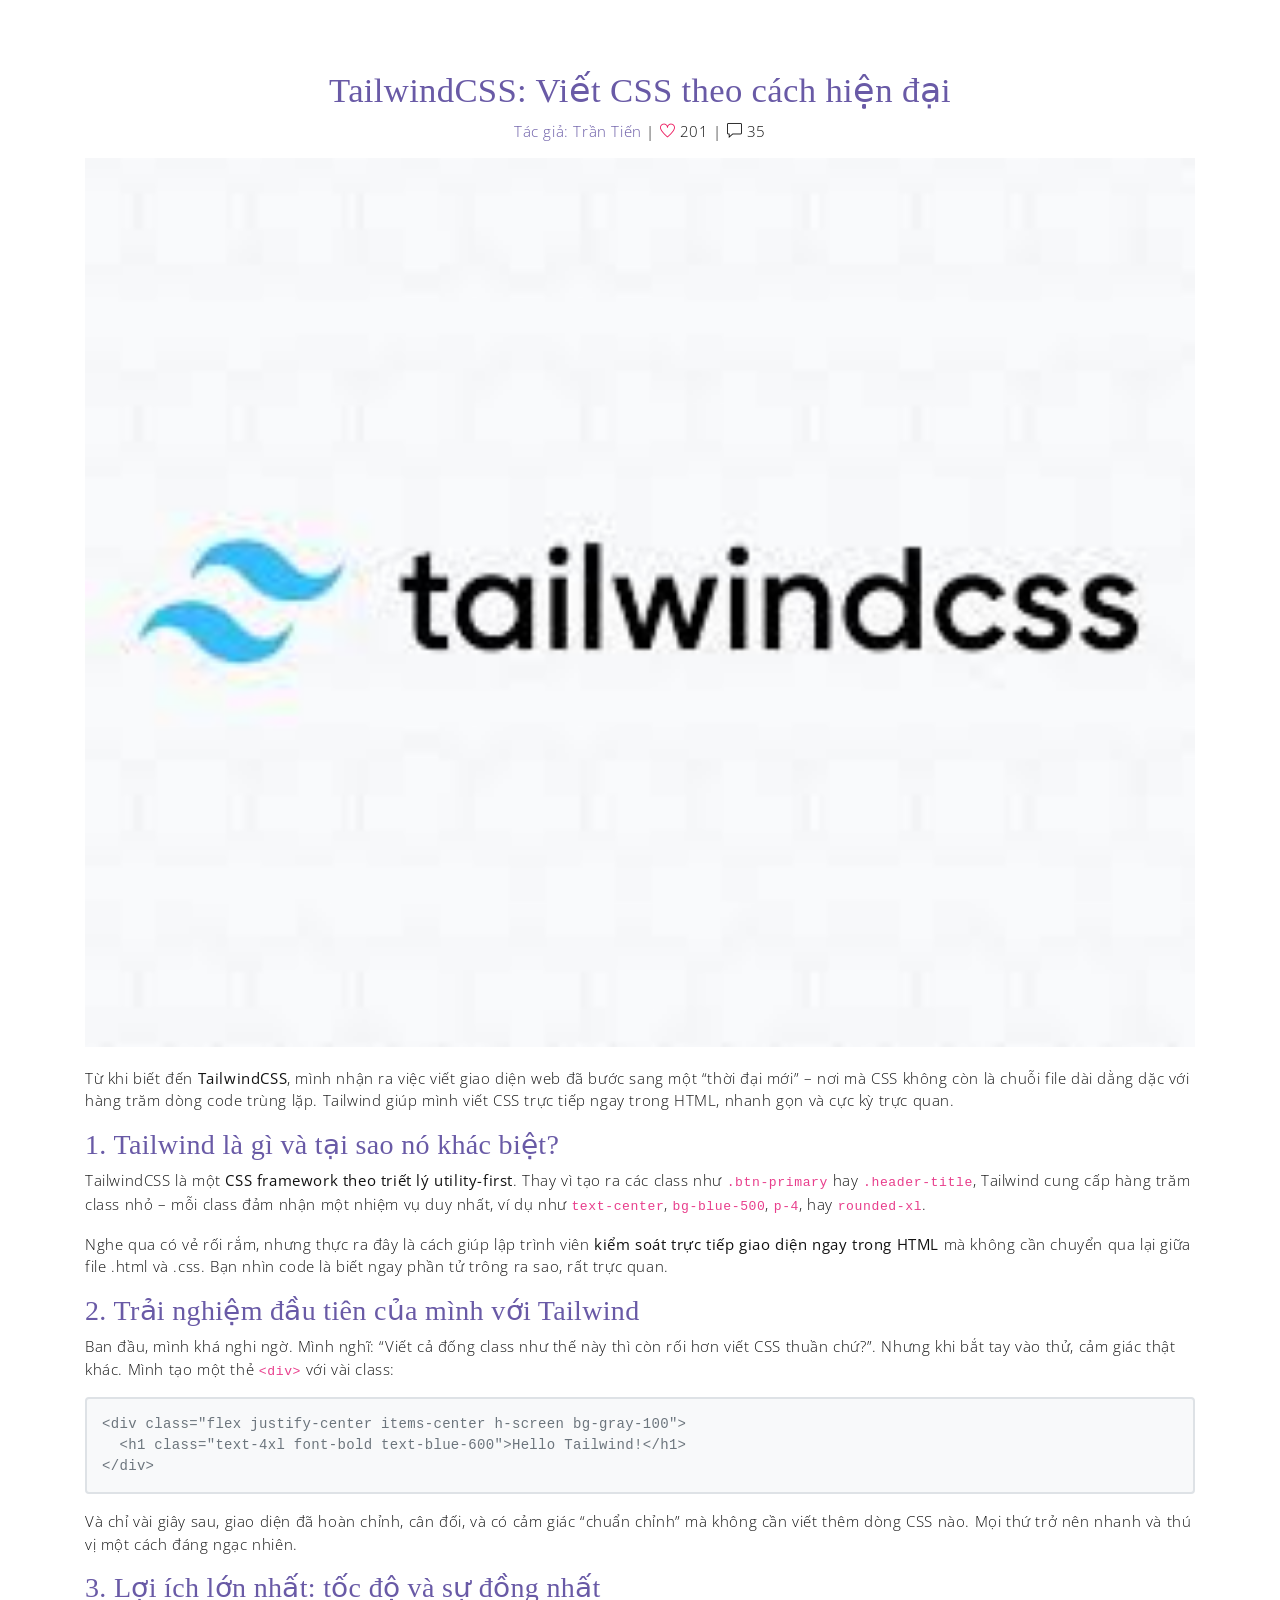
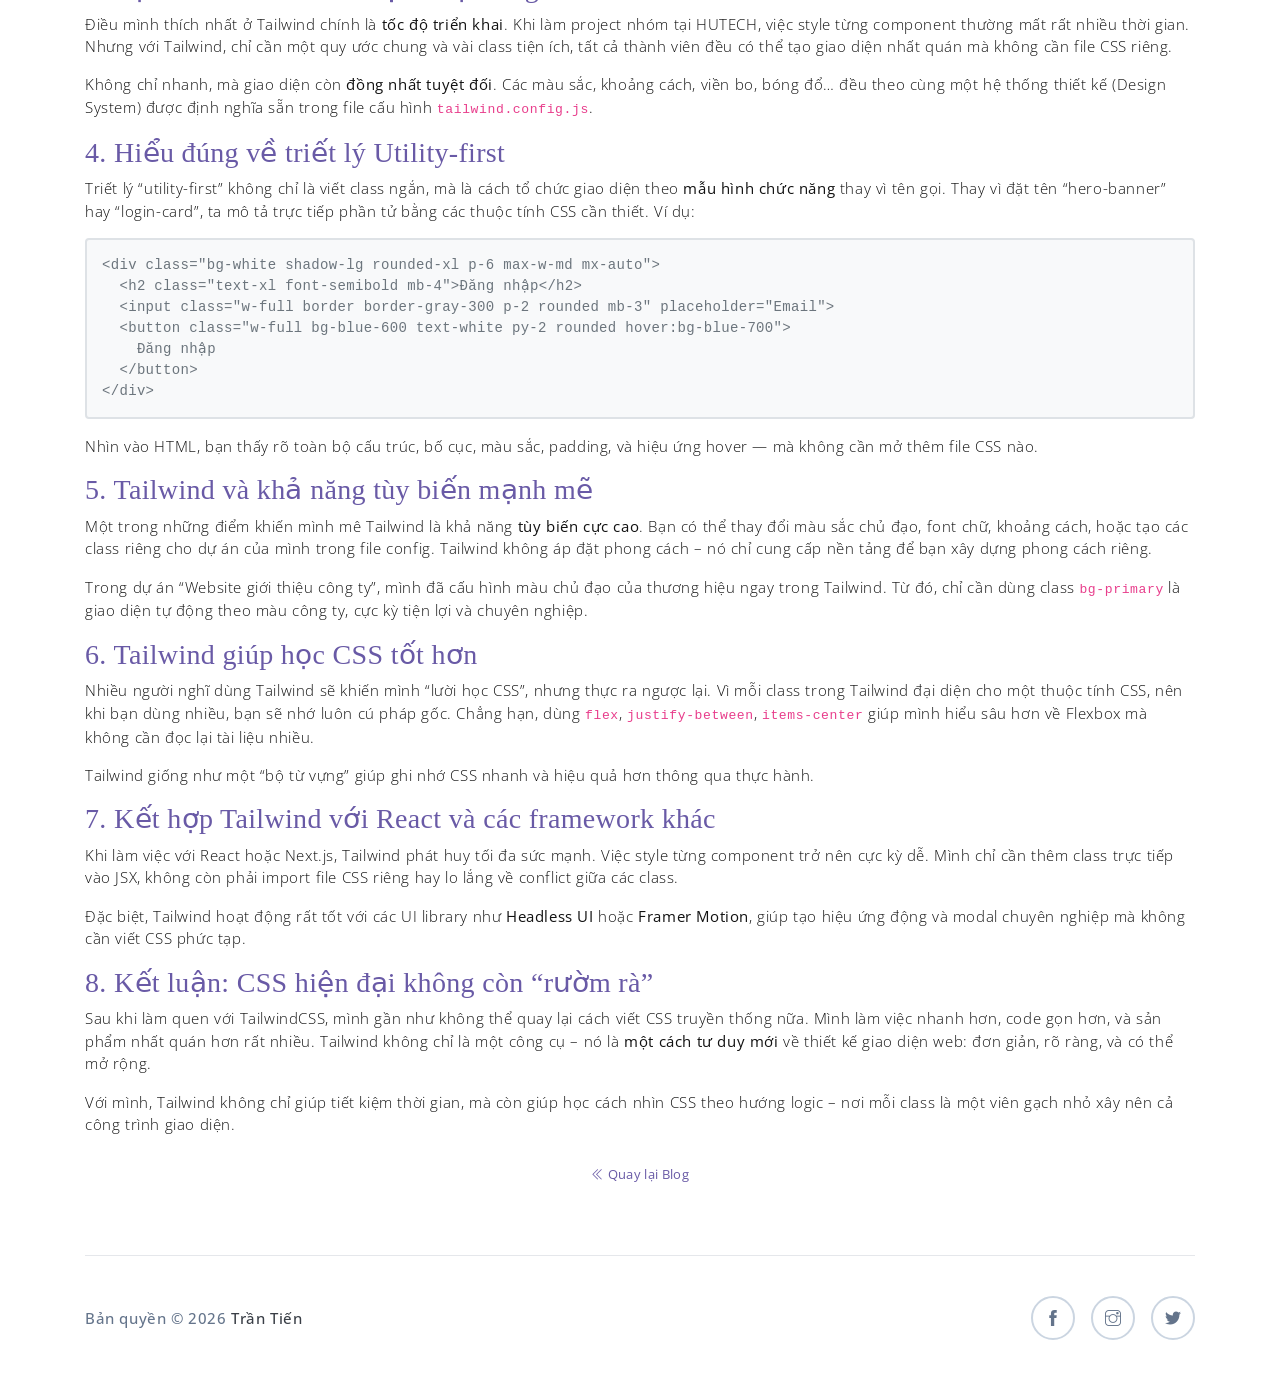
<file: blog5.html>
<!DOCTYPE html>
<html lang="vi">
<head>
    <meta charset="utf-8">
    <meta name="viewport" content="width=device-width, initial-scale=1, shrink-to-fit=no">
    <meta name="description" content="Bài viết chi tiết về cách TailwindCSS giúp xây dựng giao diện hiện đại, nhanh và linh hoạt hơn.">
    <meta name="author" content="Trần Tiến">
    <title>TailwindCSS: Viết CSS theo cách hiện đại | Trần Tiến</title>
    <link rel="stylesheet" href="assets/vendors/themify-icons/css/themify-icons.css">
    <link rel="stylesheet" href="assets/css/meyawo.css">
</head>
<body>
    <!-- Navbar -->
    <nav class="custom-navbar" data-spy="affix" data-offset-top="20">
        <div class="container">
            <a class="logo" href="index.html">Trần Tiến</a>
            <ul class="nav">
                <li class="item"><a class="link" href="index.html#home">Trang chủ</a></li>
                <li class="item"><a class="link" href="index.html#portfolio">Dự án</a></li>
                <li class="item"><a class="link" href="index.html#blog">Blog</a></li>
            </ul>
            <a href="javascript:void(0)" id="nav-toggle" class="hamburger hamburger--elastic">
                <div class="hamburger-box"><div class="hamburger-inner"></div></div>
            </a>
        </div>
    </nav>

    <!-- Blog Content -->
    <section class="section">
        <div class="container">
            <h1 class="section-title text-center">TailwindCSS: Viết CSS theo cách hiện đại</h1>
            <p class="text-center">
                <a href="#">Tác giả: Trần Tiến</a> | 
                <i class="ti-heart text-danger"></i> 201 | 
                <i class="ti-comment"></i> 35
            </p>

            <div class="text-center">
                <img src="assets/imgs/blog5.png" class="blog-card-img" alt="TailwindCSS" style="max-width: 100%; height: auto;">
            </div>

            <div class="blog-content" style="text-align: left; margin-top: 20px;">

                <p>Từ khi biết đến <strong>TailwindCSS</strong>, mình nhận ra việc viết giao diện web đã bước sang một “thời đại mới” – nơi mà CSS không còn là chuỗi file dài dằng dặc với hàng trăm dòng code trùng lặp. Tailwind giúp mình viết CSS trực tiếp ngay trong HTML, nhanh gọn và cực kỳ trực quan.</p>

                <h3>1. Tailwind là gì và tại sao nó khác biệt?</h3>
                <p>TailwindCSS là một <strong>CSS framework theo triết lý utility-first</strong>. Thay vì tạo ra các class như <code>.btn-primary</code> hay <code>.header-title</code>, Tailwind cung cấp hàng trăm class nhỏ – mỗi class đảm nhận một nhiệm vụ duy nhất, ví dụ như <code>text-center</code>, <code>bg-blue-500</code>, <code>p-4</code>, hay <code>rounded-xl</code>.</p>
                <p>Nghe qua có vẻ rối rắm, nhưng thực ra đây là cách giúp lập trình viên <strong>kiểm soát trực tiếp giao diện ngay trong HTML</strong> mà không cần chuyển qua lại giữa file .html và .css. Bạn nhìn code là biết ngay phần tử trông ra sao, rất trực quan.</p>

                <h3>2. Trải nghiệm đầu tiên của mình với Tailwind</h3>
                <p>Ban đầu, mình khá nghi ngờ. Mình nghĩ: “Viết cả đống class như thế này thì còn rối hơn viết CSS thuần chứ?”. Nhưng khi bắt tay vào thử, cảm giác thật khác. Mình tạo một thẻ <code>&lt;div&gt;</code> với vài class:</p>

                <pre><code>&lt;div class="flex justify-center items-center h-screen bg-gray-100"&gt; 
  &lt;h1 class="text-4xl font-bold text-blue-600"&gt;Hello Tailwind!&lt;/h1&gt;
&lt;/div&gt;</code></pre>

                <p>Và chỉ vài giây sau, giao diện đã hoàn chỉnh, cân đối, và có cảm giác “chuẩn chỉnh” mà không cần viết thêm dòng CSS nào. Mọi thứ trở nên nhanh và thú vị một cách đáng ngạc nhiên.</p>

                <h3>3. Lợi ích lớn nhất: tốc độ và sự đồng nhất</h3>
                <p>Điều mình thích nhất ở Tailwind chính là <strong>tốc độ triển khai</strong>. Khi làm project nhóm tại HUTECH, việc style từng component thường mất rất nhiều thời gian. Nhưng với Tailwind, chỉ cần một quy ước chung và vài class tiện ích, tất cả thành viên đều có thể tạo giao diện nhất quán mà không cần file CSS riêng.</p>
                <p>Không chỉ nhanh, mà giao diện còn <strong>đồng nhất tuyệt đối</strong>. Các màu sắc, khoảng cách, viền bo, bóng đổ… đều theo cùng một hệ thống thiết kế (Design System) được định nghĩa sẵn trong file cấu hình <code>tailwind.config.js</code>.</p>

                <h3>4. Hiểu đúng về triết lý Utility-first</h3>
                <p>Triết lý “utility-first” không chỉ là viết class ngắn, mà là cách tổ chức giao diện theo <strong>mẫu hình chức năng</strong> thay vì tên gọi. Thay vì đặt tên “hero-banner” hay “login-card”, ta mô tả trực tiếp phần tử bằng các thuộc tính CSS cần thiết. Ví dụ:</p>

                <pre><code>&lt;div class="bg-white shadow-lg rounded-xl p-6 max-w-md mx-auto"&gt;
  &lt;h2 class="text-xl font-semibold mb-4"&gt;Đăng nhập&lt;/h2&gt;
  &lt;input class="w-full border border-gray-300 p-2 rounded mb-3" placeholder="Email"&gt;
  &lt;button class="w-full bg-blue-600 text-white py-2 rounded hover:bg-blue-700"&gt;
    Đăng nhập
  &lt;/button&gt;
&lt;/div&gt;</code></pre>

                <p>Nhìn vào HTML, bạn thấy rõ toàn bộ cấu trúc, bố cục, màu sắc, padding, và hiệu ứng hover — mà không cần mở thêm file CSS nào.</p>

                <h3>5. Tailwind và khả năng tùy biến mạnh mẽ</h3>
                <p>Một trong những điểm khiến mình mê Tailwind là khả năng <strong>tùy biến cực cao</strong>. Bạn có thể thay đổi màu sắc chủ đạo, font chữ, khoảng cách, hoặc tạo các class riêng cho dự án của mình trong file config. Tailwind không áp đặt phong cách – nó chỉ cung cấp nền tảng để bạn xây dựng phong cách riêng.</p>
                <p>Trong dự án “Website giới thiệu công ty”, mình đã cấu hình màu chủ đạo của thương hiệu ngay trong Tailwind. Từ đó, chỉ cần dùng class <code>bg-primary</code> là giao diện tự động theo màu công ty, cực kỳ tiện lợi và chuyên nghiệp.</p>

                <h3>6. Tailwind giúp học CSS tốt hơn</h3>
                <p>Nhiều người nghĩ dùng Tailwind sẽ khiến mình “lười học CSS”, nhưng thực ra ngược lại. Vì mỗi class trong Tailwind đại diện cho một thuộc tính CSS, nên khi bạn dùng nhiều, bạn sẽ nhớ luôn cú pháp gốc. Chẳng hạn, dùng <code>flex</code>, <code>justify-between</code>, <code>items-center</code> giúp mình hiểu sâu hơn về Flexbox mà không cần đọc lại tài liệu nhiều.</p>
                <p>Tailwind giống như một “bộ từ vựng” giúp ghi nhớ CSS nhanh và hiệu quả hơn thông qua thực hành.</p>

                <h3>7. Kết hợp Tailwind với React và các framework khác</h3>
                <p>Khi làm việc với React hoặc Next.js, Tailwind phát huy tối đa sức mạnh. Việc style từng component trở nên cực kỳ dễ. Mình chỉ cần thêm class trực tiếp vào JSX, không còn phải import file CSS riêng hay lo lắng về conflict giữa các class.</p>
                <p>Đặc biệt, Tailwind hoạt động rất tốt với các UI library như <strong>Headless UI</strong> hoặc <strong>Framer Motion</strong>, giúp tạo hiệu ứng động và modal chuyên nghiệp mà không cần viết CSS phức tạp.</p>

                <h3>8. Kết luận: CSS hiện đại không còn “rườm rà”</h3>
                <p>Sau khi làm quen với TailwindCSS, mình gần như không thể quay lại cách viết CSS truyền thống nữa. Mình làm việc nhanh hơn, code gọn hơn, và sản phẩm nhất quán hơn rất nhiều. Tailwind không chỉ là một công cụ – nó là <strong>một cách tư duy mới</strong> về thiết kế giao diện web: đơn giản, rõ ràng, và có thể mở rộng.</p>
                <p>Với mình, Tailwind không chỉ giúp tiết kiệm thời gian, mà còn giúp học cách nhìn CSS theo hướng logic – nơi mỗi class là một viên gạch nhỏ xây nên cả công trình giao diện.</p>

            </div>

            <div class="text-center" style="margin-top: 30px;">
                <a href="index.html#blog" class="blog-card-link"><i class="ti-angle-double-left"></i> Quay lại Blog</a>
            </div>
        </div>
    </section>

    <!-- Footer -->
    <div class="container">
        <footer class="footer">
            <p class="mb-0">Bản quyền &copy; <script>document.write(new Date().getFullYear())</script> <a href="index.html">Trần Tiến</a></p>
            <div class="social-links text-right m-auto ml-sm-auto">
                <a href="#" class="link"><i class="ti-facebook"></i></a>
                <a href="#" class="link"><i class="ti-instagram"></i></a>
                <a href="#" class="link"><i class="ti-twitter-alt"></i></a>
            </div>
        </footer>
    </div>

    <!-- JS -->
    <script src="assets/vendors/jquery/jquery-3.4.1.js"></script>
    <script src="assets/vendors/bootstrap/bootstrap.bundle.js"></script>
    <script src="assets/vendors/bootstrap/bootstrap.affix.js"></script>
    <script src="assets/js/meyawo.js"></script>
</body>
</html>
</file>
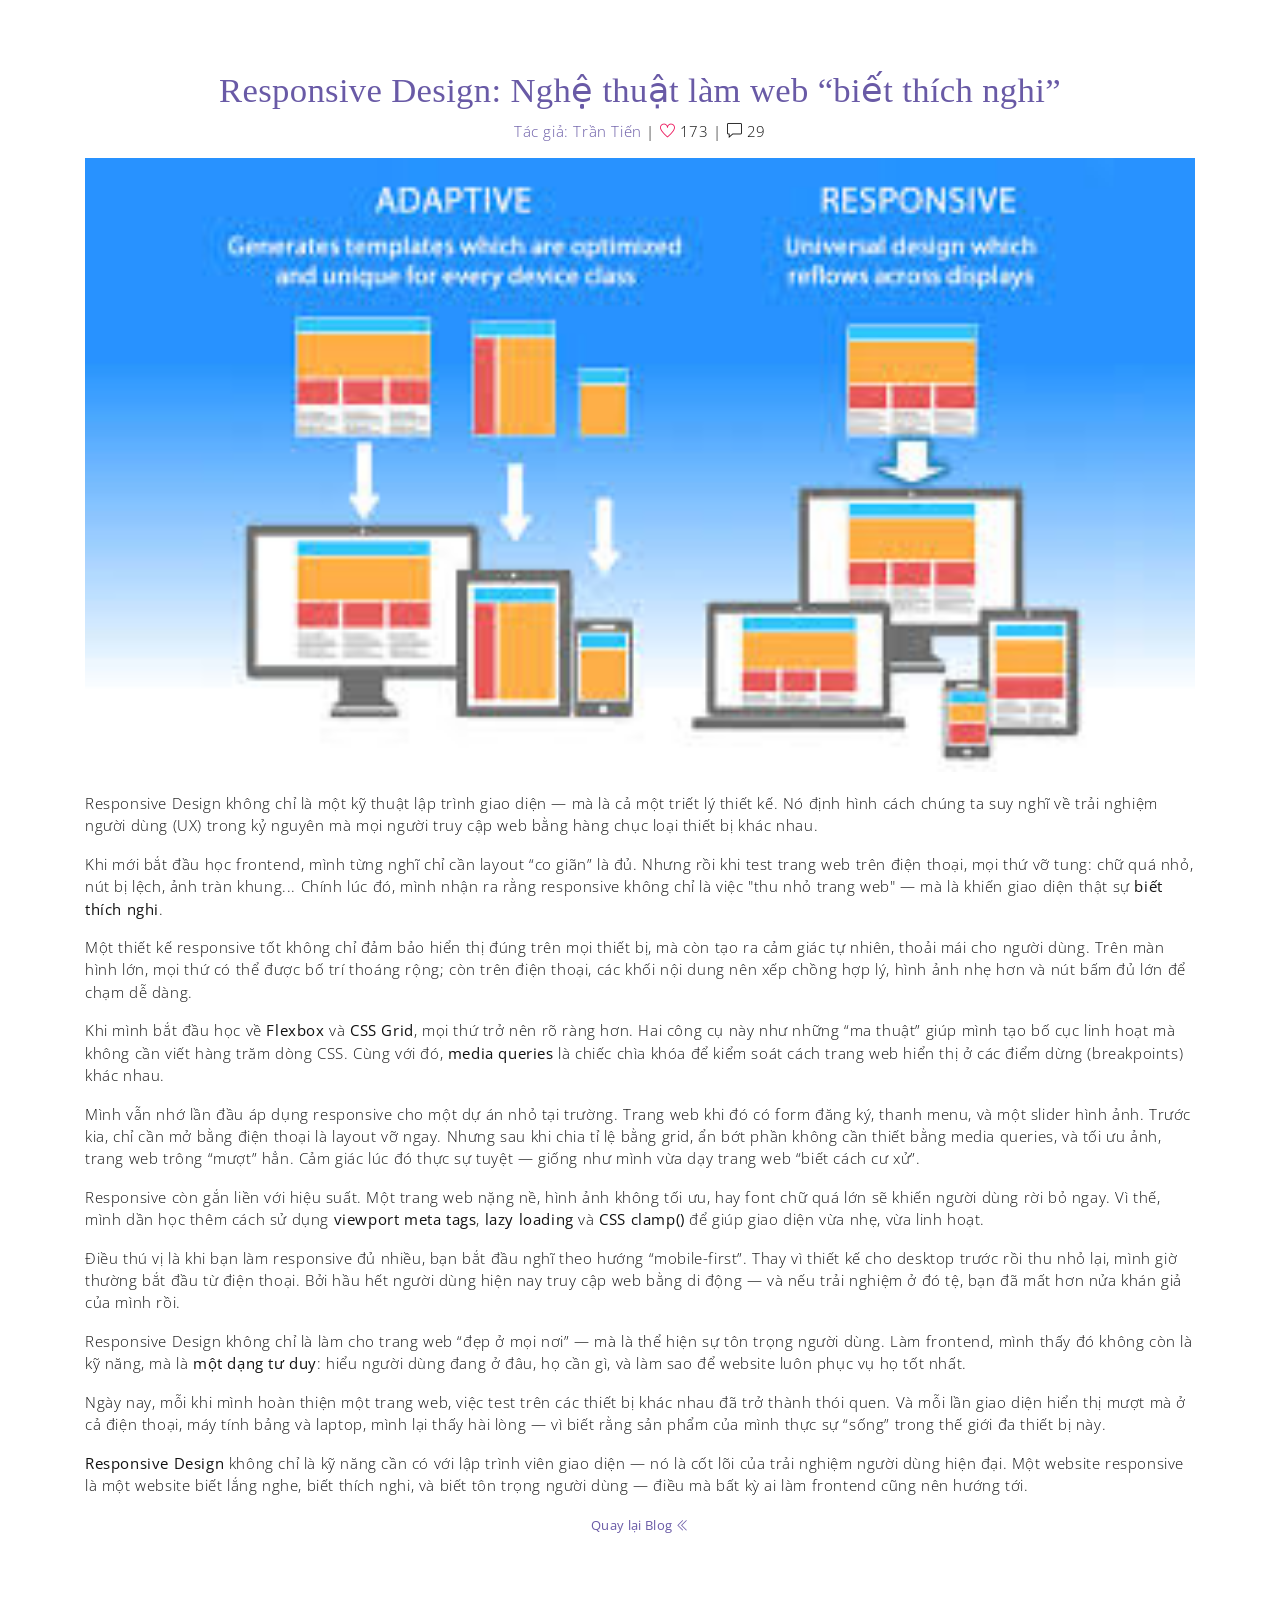
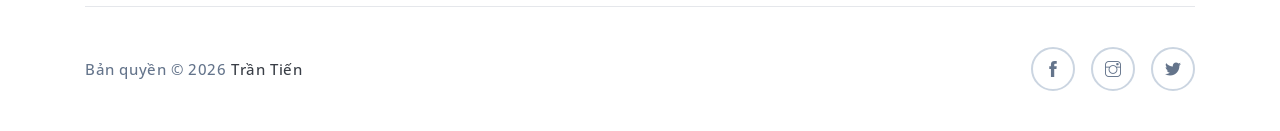
<file: blog6.html>
<!DOCTYPE html>
<html lang="vi">
<head>
    <meta charset="utf-8">
    <meta name="viewport" content="width=device-width, initial-scale=1, shrink-to-fit=no">
    <meta name="description" content="Bài viết về Responsive Design của Trần Tiến.">
    <meta name="author" content="Trần Tiến">
    <title>Responsive Design: Nghệ thuật làm web “biết thích nghi” | Trần Tiến</title>
    <link rel="stylesheet" href="assets/vendors/themify-icons/css/themify-icons.css">
    <link rel="stylesheet" href="assets/css/meyawo.css">
</head>
<body>
    <!-- Navbar -->
    <nav class="custom-navbar" data-spy="affix" data-offset-top="20">
        <div class="container">
            <a class="logo" href="index.html">Trần Tiến</a>
            <ul class="nav">
                <li class="item"><a class="link" href="index.html#home">Trang chủ</a></li>
                <li class="item"><a class="link" href="index.html#portfolio">Dự án</a></li>
                <li class="item"><a class="link" href="index.html#blog">Blog</a></li>
            </ul>
            <a href="javascript:void(0)" id="nav-toggle" class="hamburger hamburger--elastic">
                <div class="hamburger-box"><div class="hamburger-inner"></div></div>
            </a>
        </div>
    </nav>

    <!-- Blog Content -->
    <section class="section">
        <div class="container">
            <h1 class="section-title text-center">Responsive Design: Nghệ thuật làm web “biết thích nghi”</h1>
            <p class="text-center">
                <a href="#">Tác giả: Trần Tiến</a> | 
                <i class="ti-heart text-danger"></i> 173 | 
                <i class="ti-comment"></i> 29
            </p>
            <div class="text-center">
                <img src="assets/imgs/blog6.png" class="blog-card-img" alt="Responsive Design" style="max-width: 100%; height: auto;">
            </div>
            <div class="blog-content" style="text-align: left; margin-top: 20px;">
                <p>Responsive Design không chỉ là một kỹ thuật lập trình giao diện — mà là cả một triết lý thiết kế. Nó định hình cách chúng ta suy nghĩ về trải nghiệm người dùng (UX) trong kỷ nguyên mà mọi người truy cập web bằng hàng chục loại thiết bị khác nhau.</p>
                
                <p>Khi mới bắt đầu học frontend, mình từng nghĩ chỉ cần layout “co giãn” là đủ. Nhưng rồi khi test trang web trên điện thoại, mọi thứ vỡ tung: chữ quá nhỏ, nút bị lệch, ảnh tràn khung... Chính lúc đó, mình nhận ra rằng responsive không chỉ là việc "thu nhỏ trang web" — mà là khiến giao diện thật sự <strong>biết thích nghi</strong>.</p>

                <p>Một thiết kế responsive tốt không chỉ đảm bảo hiển thị đúng trên mọi thiết bị, mà còn tạo ra cảm giác tự nhiên, thoải mái cho người dùng. Trên màn hình lớn, mọi thứ có thể được bố trí thoáng rộng; còn trên điện thoại, các khối nội dung nên xếp chồng hợp lý, hình ảnh nhẹ hơn và nút bấm đủ lớn để chạm dễ dàng.</p>

                <p>Khi mình bắt đầu học về <strong>Flexbox</strong> và <strong>CSS Grid</strong>, mọi thứ trở nên rõ ràng hơn. Hai công cụ này như những “ma thuật” giúp mình tạo bố cục linh hoạt mà không cần viết hàng trăm dòng CSS. Cùng với đó, <strong>media queries</strong> là chiếc chìa khóa để kiểm soát cách trang web hiển thị ở các điểm dừng (breakpoints) khác nhau.</p>

                <p>Mình vẫn nhớ lần đầu áp dụng responsive cho một dự án nhỏ tại trường. Trang web khi đó có form đăng ký, thanh menu, và một slider hình ảnh. Trước kia, chỉ cần mở bằng điện thoại là layout vỡ ngay. Nhưng sau khi chia tỉ lệ bằng grid, ẩn bớt phần không cần thiết bằng media queries, và tối ưu ảnh, trang web trông “mượt” hẳn. Cảm giác lúc đó thực sự tuyệt — giống như mình vừa dạy trang web “biết cách cư xử”.</p>

                <p>Responsive còn gắn liền với hiệu suất. Một trang web nặng nề, hình ảnh không tối ưu, hay font chữ quá lớn sẽ khiến người dùng rời bỏ ngay. Vì thế, mình dần học thêm cách sử dụng <strong>viewport meta tags</strong>, <strong>lazy loading</strong> và <strong>CSS clamp()</strong> để giúp giao diện vừa nhẹ, vừa linh hoạt.</p>

                <p>Điều thú vị là khi bạn làm responsive đủ nhiều, bạn bắt đầu nghĩ theo hướng “mobile-first”. Thay vì thiết kế cho desktop trước rồi thu nhỏ lại, mình giờ thường bắt đầu từ điện thoại. Bởi hầu hết người dùng hiện nay truy cập web bằng di động — và nếu trải nghiệm ở đó tệ, bạn đã mất hơn nửa khán giả của mình rồi.</p>

                <p>Responsive Design không chỉ là làm cho trang web “đẹp ở mọi nơi” — mà là thể hiện sự tôn trọng người dùng. Làm frontend, mình thấy đó không còn là kỹ năng, mà là <strong>một dạng tư duy</strong>: hiểu người dùng đang ở đâu, họ cần gì, và làm sao để website luôn phục vụ họ tốt nhất.</p>

                <p>Ngày nay, mỗi khi mình hoàn thiện một trang web, việc test trên các thiết bị khác nhau đã trở thành thói quen. Và mỗi lần giao diện hiển thị mượt mà ở cả điện thoại, máy tính bảng và laptop, mình lại thấy hài lòng — vì biết rằng sản phẩm của mình thực sự “sống” trong thế giới đa thiết bị này.</p>

                <p><strong>Responsive Design</strong> không chỉ là kỹ năng cần có với lập trình viên giao diện — nó là cốt lõi của trải nghiệm người dùng hiện đại. Một website responsive là một website biết lắng nghe, biết thích nghi, và biết tôn trọng người dùng — điều mà bất kỳ ai làm frontend cũng nên hướng tới.</p>
            </div>
            <div class="text-center" style="margin-top: 20px;">
                <a href="index.html#blog" class="blog-card-link">Quay lại Blog <i class="ti-angle-double-left"></i></a>
            </div>
        </div>
    </section>

    <!-- Footer -->
    <div class="container">
        <footer class="footer">
            <p class="mb-0">Bản quyền &copy; <script>document.write(new Date().getFullYear())</script> <a href="index.html">Trần Tiến</a></p>
            <div class="social-links text-right m-auto ml-sm-auto">
                <a href="#" class="link"><i class="ti-facebook"></i></a>
                <a href="#" class="link"><i class="ti-instagram"></i></a>
                <a href="#" class="link"><i class="ti-twitter-alt"></i></a>
            </div>
        </footer>
    </div>

    <!-- JS -->
    <script src="assets/vendors/jquery/jquery-3.4.1.js"></script>
    <script src="assets/vendors/bootstrap/bootstrap.bundle.js"></script>
    <script src="assets/vendors/bootstrap/bootstrap.affix.js"></script>
    <script src="assets/js/meyawo.js"></script>
</body>
</html>
</file>
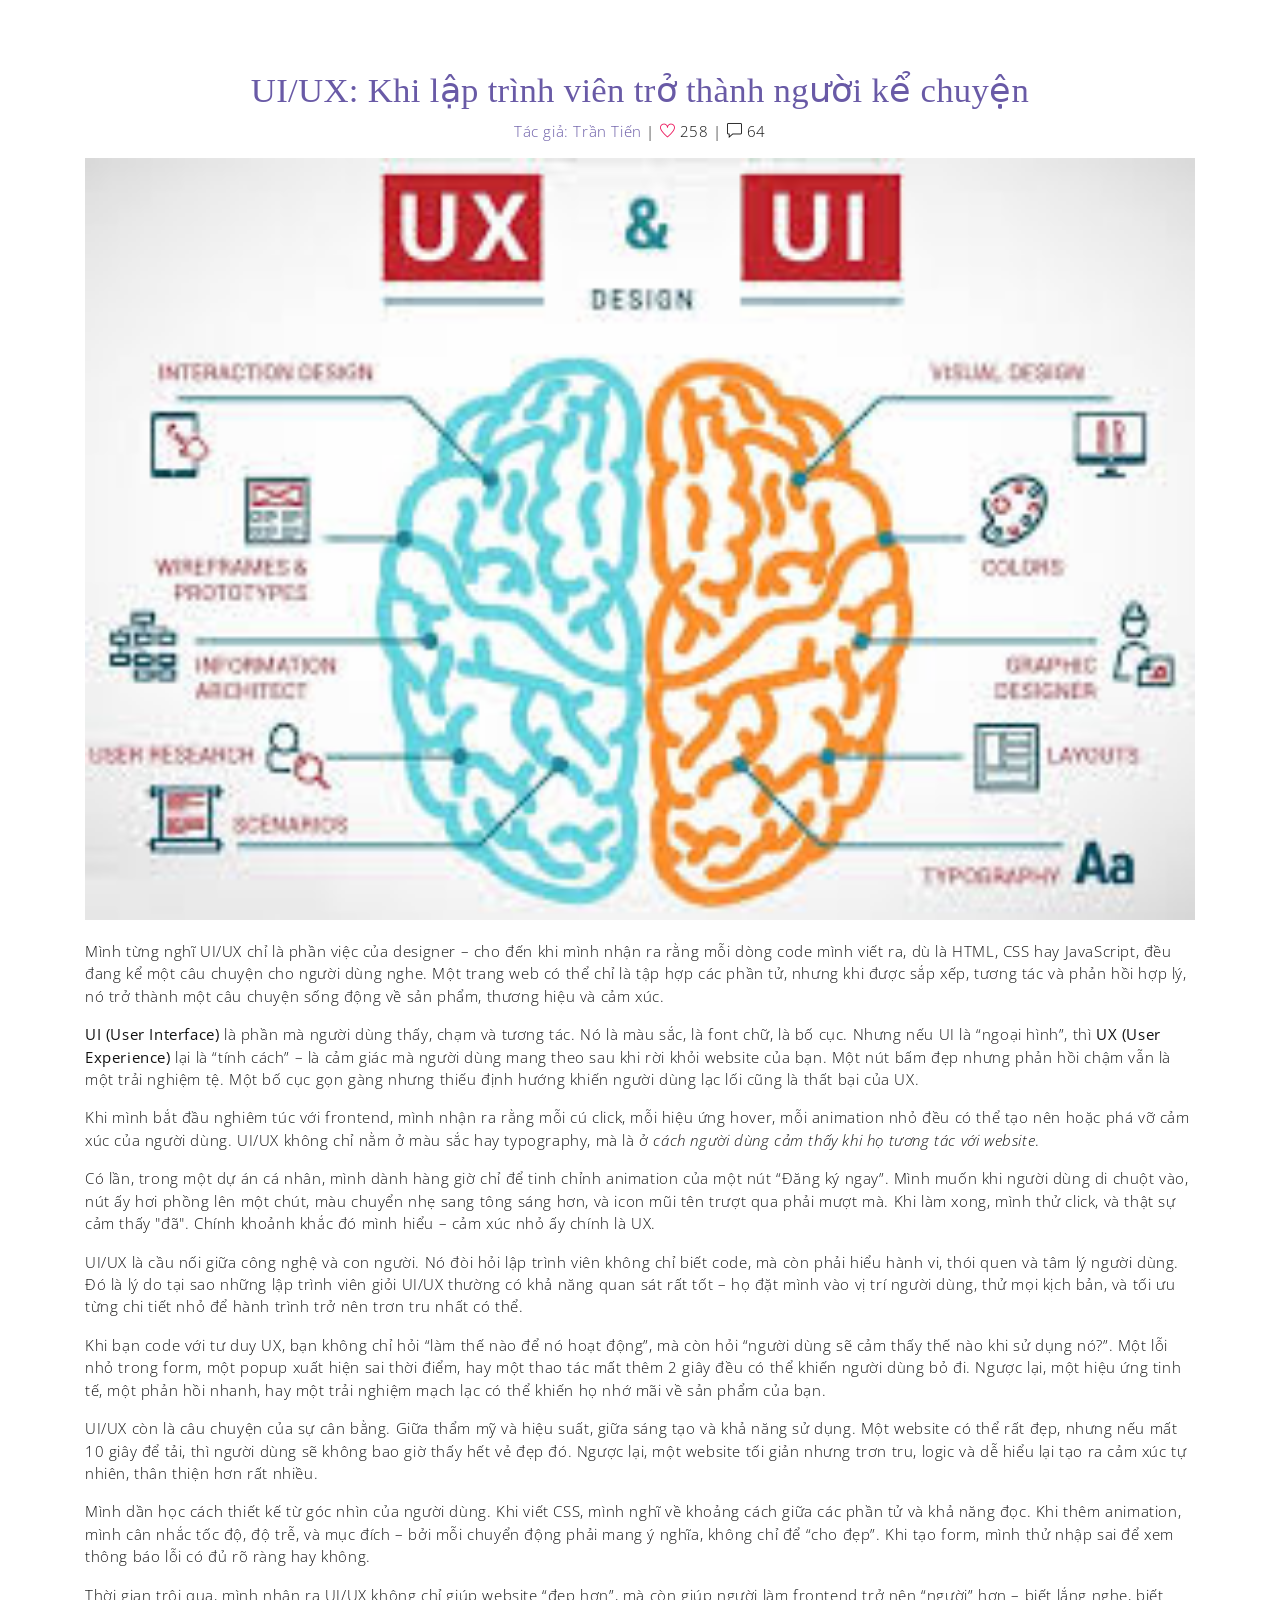
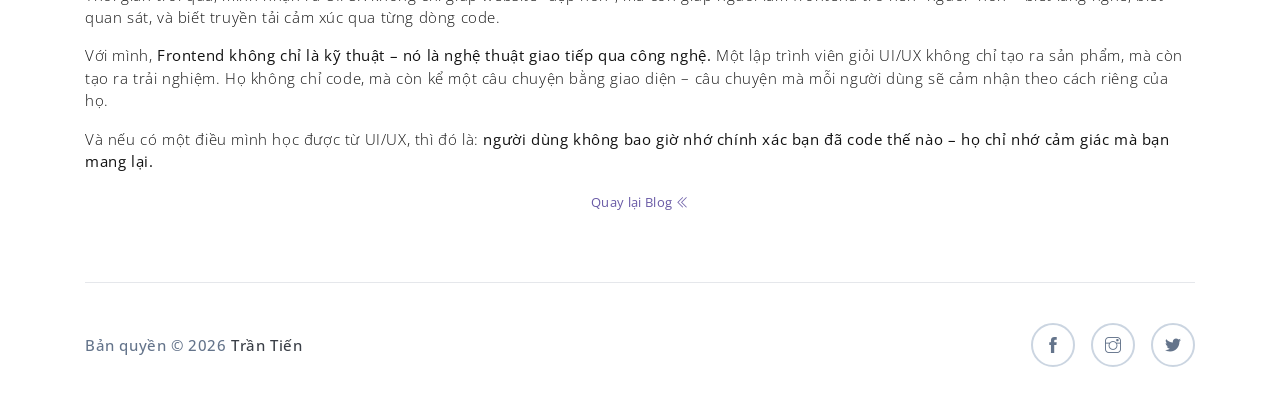
<file: blog7.html>
<!DOCTYPE html>
<html lang="vi">
<head>
    <meta charset="utf-8">
    <meta name="viewport" content="width=device-width, initial-scale=1, shrink-to-fit=no">
    <meta name="description" content="Bài viết về UI/UX của Trần Tiến.">
    <meta name="author" content="Trần Tiến">
    <title>UI/UX: Khi lập trình viên trở thành người kể chuyện | Trần Tiến</title>
    <link rel="stylesheet" href="assets/vendors/themify-icons/css/themify-icons.css">
    <link rel="stylesheet" href="assets/css/meyawo.css">
</head>
<body>
    <!-- Navbar -->
    <nav class="custom-navbar" data-spy="affix" data-offset-top="20">
        <div class="container">
            <a class="logo" href="index.html">Trần Tiến</a>
            <ul class="nav">
                <li class="item"><a class="link" href="index.html#home">Trang chủ</a></li>
                <li class="item"><a class="link" href="index.html#portfolio">Dự án</a></li>
                <li class="item"><a class="link" href="index.html#blog">Blog</a></li>
            </ul>
            <a href="javascript:void(0)" id="nav-toggle" class="hamburger hamburger--elastic">
                <div class="hamburger-box"><div class="hamburger-inner"></div></div>
            </a>
        </div>
    </nav>

    <!-- Blog Content -->
    <section class="section">
        <div class="container">
            <h1 class="section-title text-center">UI/UX: Khi lập trình viên trở thành người kể chuyện</h1>
            <p class="text-center">
                <a href="#">Tác giả: Trần Tiến</a> | 
                <i class="ti-heart text-danger"></i> 258 | 
                <i class="ti-comment"></i> 64
            </p>
            <div class="text-center">
                <img src="assets/imgs/blog7.png" class="blog-card-img" alt="UI UX" style="max-width: 100%; height: auto;">
            </div>

            <div class="blog-content" style="text-align: left; margin-top: 20px;">
                <p>Mình từng nghĩ UI/UX chỉ là phần việc của designer – cho đến khi mình nhận ra rằng mỗi dòng code mình viết ra, dù là HTML, CSS hay JavaScript, đều đang kể một câu chuyện cho người dùng nghe. Một trang web có thể chỉ là tập hợp các phần tử, nhưng khi được sắp xếp, tương tác và phản hồi hợp lý, nó trở thành một câu chuyện sống động về sản phẩm, thương hiệu và cảm xúc.</p>

                <p><strong>UI (User Interface)</strong> là phần mà người dùng thấy, chạm và tương tác. Nó là màu sắc, là font chữ, là bố cục. Nhưng nếu UI là “ngoại hình”, thì <strong>UX (User Experience)</strong> lại là “tính cách” – là cảm giác mà người dùng mang theo sau khi rời khỏi website của bạn. Một nút bấm đẹp nhưng phản hồi chậm vẫn là một trải nghiệm tệ. Một bố cục gọn gàng nhưng thiếu định hướng khiến người dùng lạc lối cũng là thất bại của UX.</p>

                <p>Khi mình bắt đầu nghiêm túc với frontend, mình nhận ra rằng mỗi cú click, mỗi hiệu ứng hover, mỗi animation nhỏ đều có thể tạo nên hoặc phá vỡ cảm xúc của người dùng. UI/UX không chỉ nằm ở màu sắc hay typography, mà là ở <em>cách người dùng cảm thấy khi họ tương tác với website</em>.</p>

                <p>Có lần, trong một dự án cá nhân, mình dành hàng giờ chỉ để tinh chỉnh animation của một nút “Đăng ký ngay”. Mình muốn khi người dùng di chuột vào, nút ấy hơi phồng lên một chút, màu chuyển nhẹ sang tông sáng hơn, và icon mũi tên trượt qua phải mượt mà. Khi làm xong, mình thử click, và thật sự cảm thấy "đã". Chính khoảnh khắc đó mình hiểu – cảm xúc nhỏ ấy chính là UX.</p>

                <p>UI/UX là cầu nối giữa công nghệ và con người. Nó đòi hỏi lập trình viên không chỉ biết code, mà còn phải hiểu hành vi, thói quen và tâm lý người dùng. Đó là lý do tại sao những lập trình viên giỏi UI/UX thường có khả năng quan sát rất tốt – họ đặt mình vào vị trí người dùng, thử mọi kịch bản, và tối ưu từng chi tiết nhỏ để hành trình trở nên trơn tru nhất có thể.</p>

                <p>Khi bạn code với tư duy UX, bạn không chỉ hỏi “làm thế nào để nó hoạt động”, mà còn hỏi “người dùng sẽ cảm thấy thế nào khi sử dụng nó?”. Một lỗi nhỏ trong form, một popup xuất hiện sai thời điểm, hay một thao tác mất thêm 2 giây đều có thể khiến người dùng bỏ đi. Ngược lại, một hiệu ứng tinh tế, một phản hồi nhanh, hay một trải nghiệm mạch lạc có thể khiến họ nhớ mãi về sản phẩm của bạn.</p>

                <p>UI/UX còn là câu chuyện của sự cân bằng. Giữa thẩm mỹ và hiệu suất, giữa sáng tạo và khả năng sử dụng. Một website có thể rất đẹp, nhưng nếu mất 10 giây để tải, thì người dùng sẽ không bao giờ thấy hết vẻ đẹp đó. Ngược lại, một website tối giản nhưng trơn tru, logic và dễ hiểu lại tạo ra cảm xúc tự nhiên, thân thiện hơn rất nhiều.</p>

                <p>Mình dần học cách thiết kế từ góc nhìn của người dùng. Khi viết CSS, mình nghĩ về khoảng cách giữa các phần tử và khả năng đọc. Khi thêm animation, mình cân nhắc tốc độ, độ trễ, và mục đích – bởi mỗi chuyển động phải mang ý nghĩa, không chỉ để “cho đẹp”. Khi tạo form, mình thử nhập sai để xem thông báo lỗi có đủ rõ ràng hay không.</p>

                <p>Thời gian trôi qua, mình nhận ra UI/UX không chỉ giúp website “đẹp hơn”, mà còn giúp người làm frontend trở nên “người” hơn – biết lắng nghe, biết quan sát, và biết truyền tải cảm xúc qua từng dòng code.</p>

                <p>Với mình, <strong>Frontend không chỉ là kỹ thuật – nó là nghệ thuật giao tiếp qua công nghệ.</strong> Một lập trình viên giỏi UI/UX không chỉ tạo ra sản phẩm, mà còn tạo ra trải nghiệm. Họ không chỉ code, mà còn kể một câu chuyện bằng giao diện – câu chuyện mà mỗi người dùng sẽ cảm nhận theo cách riêng của họ.</p>

                <p>Và nếu có một điều mình học được từ UI/UX, thì đó là: <strong>người dùng không bao giờ nhớ chính xác bạn đã code thế nào – họ chỉ nhớ cảm giác mà bạn mang lại.</strong></p>
            </div>

            <div class="text-center" style="margin-top: 20px;">
                <a href="index.html#blog" class="blog-card-link">Quay lại Blog <i class="ti-angle-double-left"></i></a>
            </div>
        </div>
    </section>

    <!-- Footer -->
    <div class="container">
        <footer class="footer">
            <p class="mb-0">Bản quyền &copy; <script>document.write(new Date().getFullYear())</script> <a href="index.html">Trần Tiến</a></p>
            <div class="social-links text-right m-auto ml-sm-auto">
                <a href="#" class="link"><i class="ti-facebook"></i></a>
                <a href="#" class="link"><i class="ti-instagram"></i></a>
                <a href="#" class="link"><i class="ti-twitter-alt"></i></a>
            </div>
        </footer>
    </div>

    <!-- JS -->
    <script src="assets/vendors/jquery/jquery-3.4.1.js"></script>
    <script src="assets/vendors/bootstrap/bootstrap.bundle.js"></script>
    <script src="assets/vendors/bootstrap/bootstrap.affix.js"></script>
    <script src="assets/js/meyawo.js"></script>
</body>
</html>
</file>
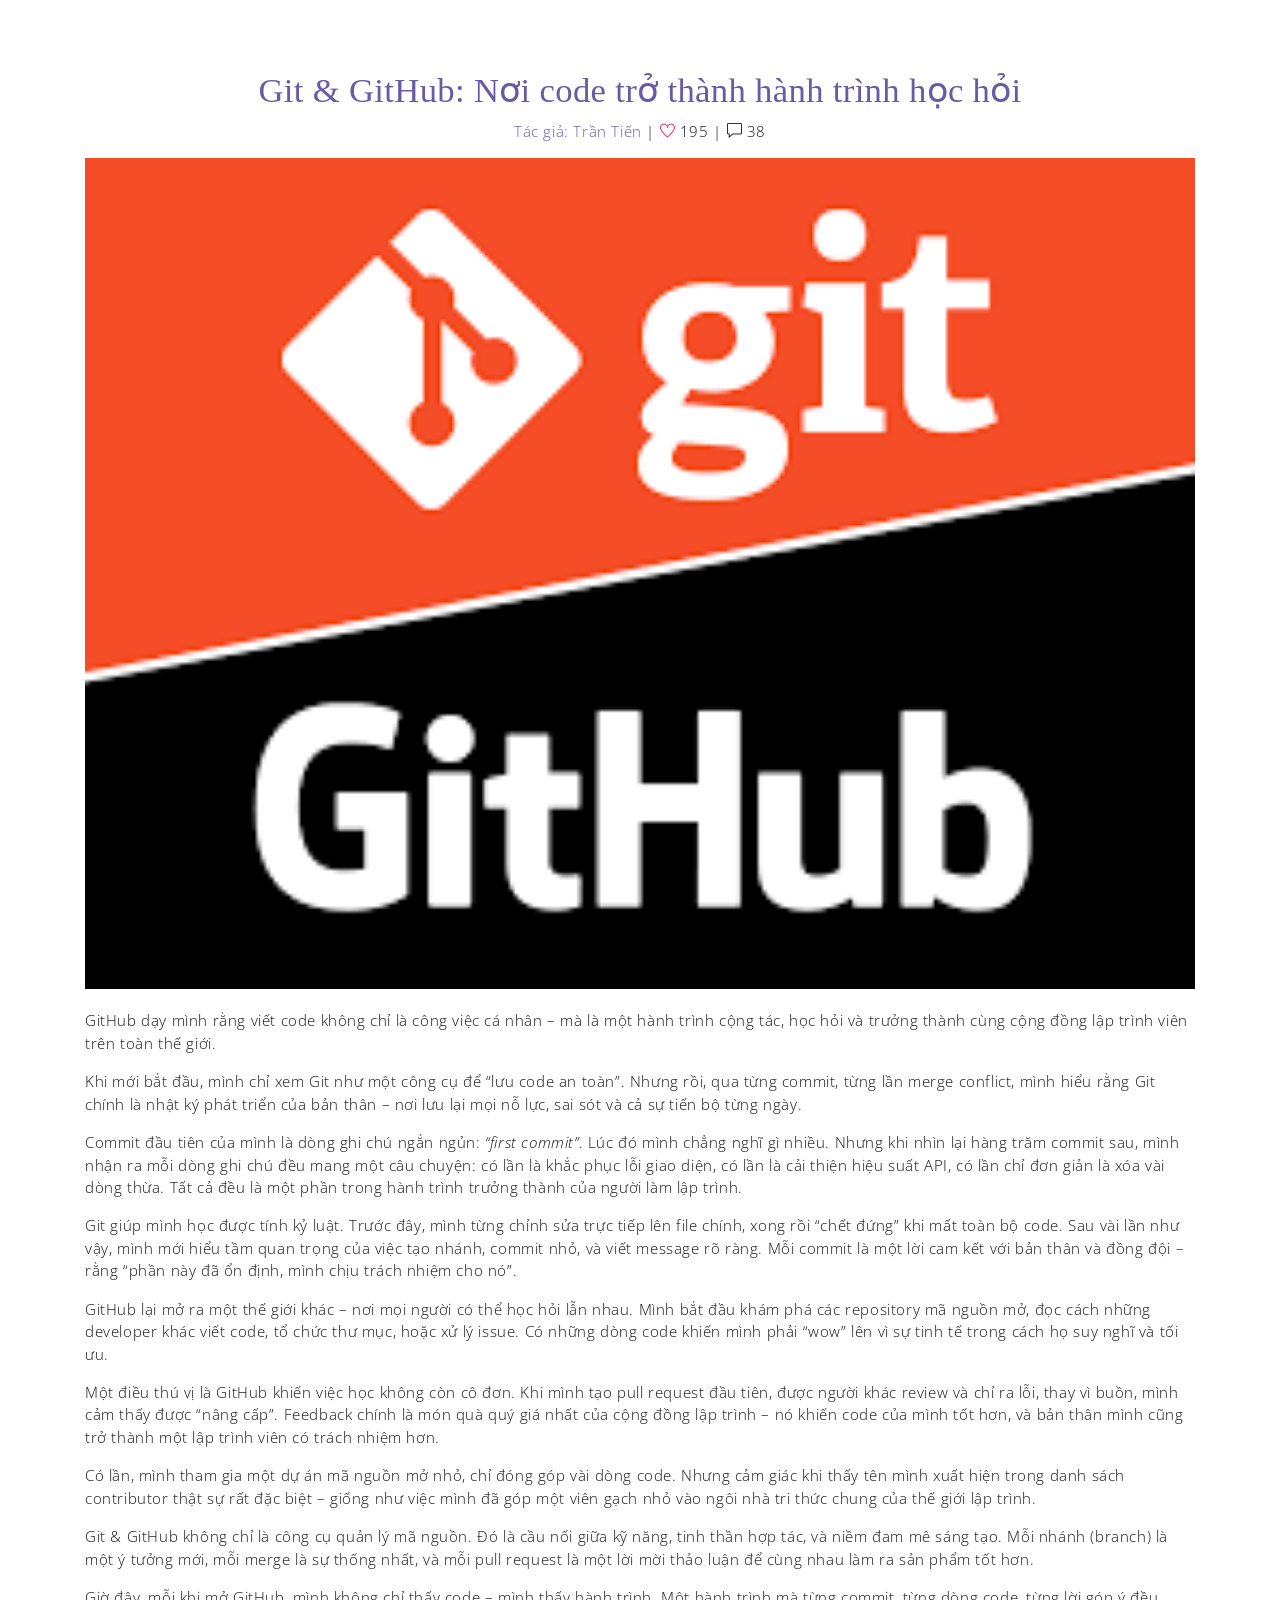
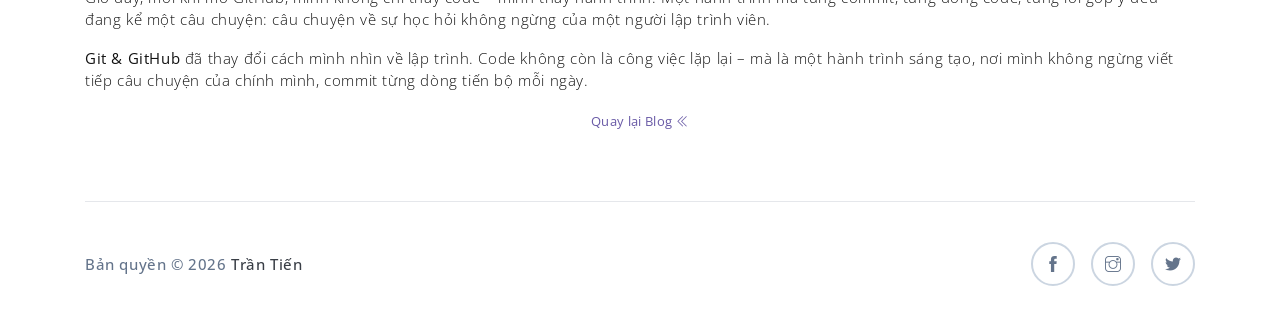
<file: blog8.html>
<!DOCTYPE html>
<html lang="vi">
<head>
    <meta charset="utf-8">
    <meta name="viewport" content="width=device-width, initial-scale=1, shrink-to-fit=no">
    <meta name="description" content="Bài viết về Git & GitHub của Trần Tiến.">
    <meta name="author" content="Trần Tiến">
    <title>Git & GitHub: Nơi code trở thành hành trình học hỏi | Trần Tiến</title>
    <link rel="stylesheet" href="assets/vendors/themify-icons/css/themify-icons.css">
    <link rel="stylesheet" href="assets/css/meyawo.css">
</head>
<body>
    <!-- Navbar -->
    <nav class="custom-navbar" data-spy="affix" data-offset-top="20">
        <div class="container">
            <a class="logo" href="index.html">Trần Tiến</a>
            <ul class="nav">
                <li class="item"><a class="link" href="index.html#home">Trang chủ</a></li>
                <li class="item"><a class="link" href="index.html#portfolio">Dự án</a></li>
                <li class="item"><a class="link" href="index.html#blog">Blog</a></li>
            </ul>
            <a href="javascript:void(0)" id="nav-toggle" class="hamburger hamburger--elastic">
                <div class="hamburger-box"><div class="hamburger-inner"></div></div>
            </a>
        </div>
    </nav>

    <!-- Blog Content -->
    <section class="section">
        <div class="container">
            <h1 class="section-title text-center">Git & GitHub: Nơi code trở thành hành trình học hỏi</h1>
            <p class="text-center">
                <a href="#">Tác giả: Trần Tiến</a> | 
                <i class="ti-heart text-danger"></i> 195 | 
                <i class="ti-comment"></i> 38
            </p>
            <div class="text-center">
                <img src="assets/imgs/blog8.png" class="blog-card-img" alt="GitHub" style="max-width: 100%; height: auto;">
            </div>

            <div class="blog-content" style="text-align: left; margin-top: 20px;">
                <p>GitHub dạy mình rằng viết code không chỉ là công việc cá nhân – mà là một hành trình cộng tác, học hỏi và trưởng thành cùng cộng đồng lập trình viên trên toàn thế giới.</p>

                <p>Khi mới bắt đầu, mình chỉ xem Git như một công cụ để “lưu code an toàn”. Nhưng rồi, qua từng commit, từng lần merge conflict, mình hiểu rằng Git chính là nhật ký phát triển của bản thân – nơi lưu lại mọi nỗ lực, sai sót và cả sự tiến bộ từng ngày.</p>

                <p>Commit đầu tiên của mình là dòng ghi chú ngắn ngủn: <em>“first commit”</em>. Lúc đó mình chẳng nghĩ gì nhiều. Nhưng khi nhìn lại hàng trăm commit sau, mình nhận ra mỗi dòng ghi chú đều mang một câu chuyện: có lần là khắc phục lỗi giao diện, có lần là cải thiện hiệu suất API, có lần chỉ đơn giản là xóa vài dòng thừa. Tất cả đều là một phần trong hành trình trưởng thành của người làm lập trình.</p>

                <p>Git giúp mình học được tính kỷ luật. Trước đây, mình từng chỉnh sửa trực tiếp lên file chính, xong rồi “chết đứng” khi mất toàn bộ code. Sau vài lần như vậy, mình mới hiểu tầm quan trọng của việc tạo nhánh, commit nhỏ, và viết message rõ ràng. Mỗi commit là một lời cam kết với bản thân và đồng đội – rằng “phần này đã ổn định, mình chịu trách nhiệm cho nó”.</p>

                <p>GitHub lại mở ra một thế giới khác – nơi mọi người có thể học hỏi lẫn nhau. Mình bắt đầu khám phá các repository mã nguồn mở, đọc cách những developer khác viết code, tổ chức thư mục, hoặc xử lý issue. Có những dòng code khiến mình phải “wow” lên vì sự tinh tế trong cách họ suy nghĩ và tối ưu.</p>

                <p>Một điều thú vị là GitHub khiến việc học không còn cô đơn. Khi mình tạo pull request đầu tiên, được người khác review và chỉ ra lỗi, thay vì buồn, mình cảm thấy được “nâng cấp”. Feedback chính là món quà quý giá nhất của cộng đồng lập trình – nó khiến code của mình tốt hơn, và bản thân mình cũng trở thành một lập trình viên có trách nhiệm hơn.</p>

                <p>Có lần, mình tham gia một dự án mã nguồn mở nhỏ, chỉ đóng góp vài dòng code. Nhưng cảm giác khi thấy tên mình xuất hiện trong danh sách contributor thật sự rất đặc biệt – giống như việc mình đã góp một viên gạch nhỏ vào ngôi nhà tri thức chung của thế giới lập trình.</p>

                <p>Git & GitHub không chỉ là công cụ quản lý mã nguồn. Đó là cầu nối giữa kỹ năng, tinh thần hợp tác, và niềm đam mê sáng tạo. Mỗi nhánh (branch) là một ý tưởng mới, mỗi merge là sự thống nhất, và mỗi pull request là một lời mời thảo luận để cùng nhau làm ra sản phẩm tốt hơn.</p>

                <p>Giờ đây, mỗi khi mở GitHub, mình không chỉ thấy code – mình thấy hành trình. Một hành trình mà từng commit, từng dòng code, từng lời góp ý đều đang kể một câu chuyện: câu chuyện về sự học hỏi không ngừng của một người lập trình viên.</p>

                <p><strong>Git & GitHub</strong> đã thay đổi cách mình nhìn về lập trình. Code không còn là công việc lặp lại – mà là một hành trình sáng tạo, nơi mình không ngừng viết tiếp câu chuyện của chính mình, commit từng dòng tiến bộ mỗi ngày.</p>
            </div>

            <div class="text-center" style="margin-top: 20px;">
                <a href="index.html#blog" class="blog-card-link">Quay lại Blog <i class="ti-angle-double-left"></i></a>
            </div>
        </div>
    </section>

    <!-- Footer -->
    <div class="container">
        <footer class="footer">
            <p class="mb-0">Bản quyền &copy; <script>document.write(new Date().getFullYear())</script> 
                <a href="index.html">Trần Tiến</a></p>
            <div class="social-links text-right m-auto ml-sm-auto">
                <a href="#" class="link"><i class="ti-facebook"></i></a>
                <a href="#" class="link"><i class="ti-instagram"></i></a>
                <a href="#" class="link"><i class="ti-twitter-alt"></i></a>
            </div>
        </footer>
    </div>

    <!-- JS -->
    <script src="assets/vendors/jquery/jquery-3.4.1.js"></script>
    <script src="assets/vendors/bootstrap/bootstrap.bundle.js"></script>
    <script src="assets/vendors/bootstrap/bootstrap.affix.js"></script>
    <script src="assets/js/meyawo.js"></script>
</body>
</html>
</file>
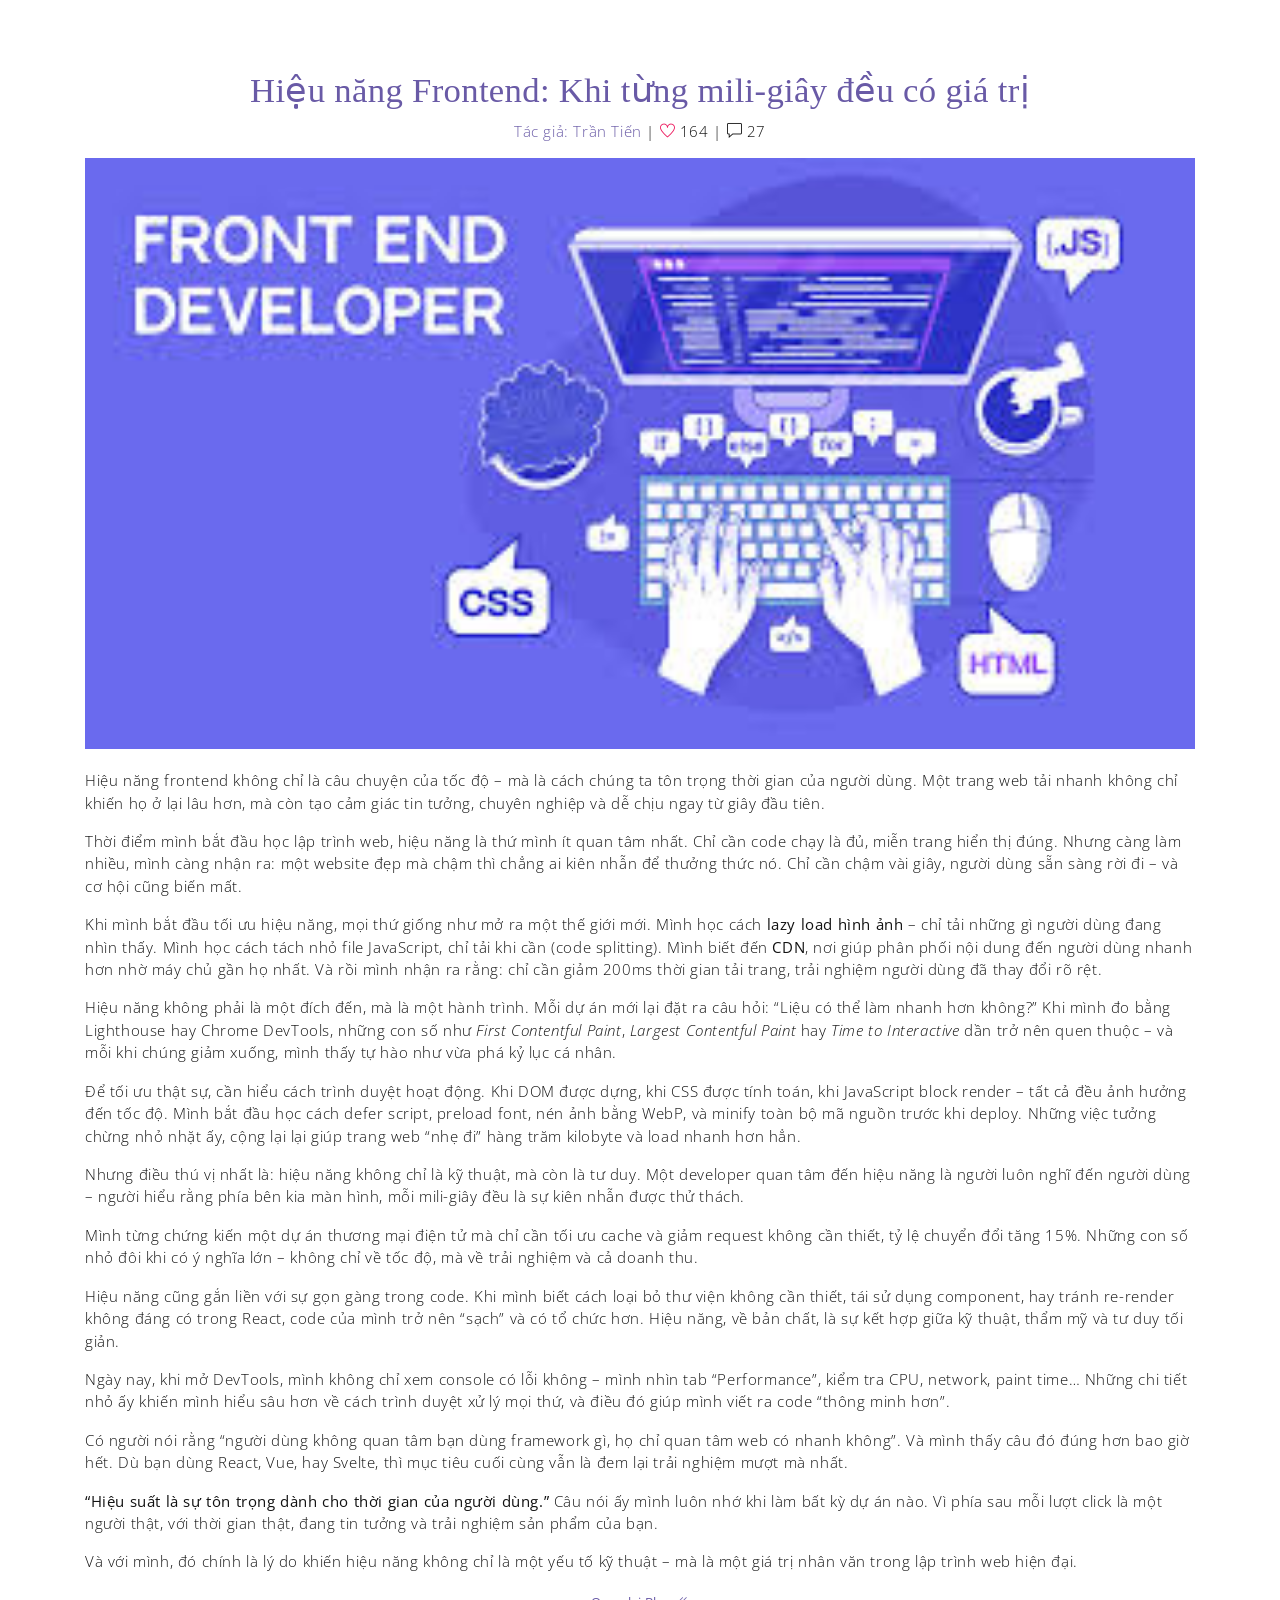
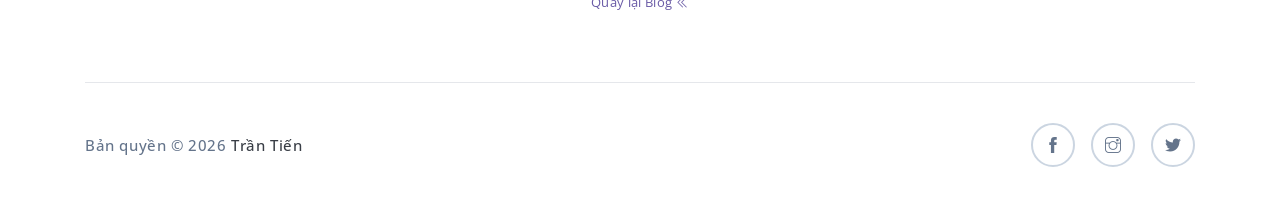
<file: blog9.html>
<!DOCTYPE html>
<html lang="vi">
<head>
    <meta charset="utf-8">
    <meta name="viewport" content="width=device-width, initial-scale=1, shrink-to-fit=no">
    <meta name="description" content="Bài viết về Hiệu năng Frontend của Trần Tiến.">
    <meta name="author" content="Trần Tiến">
    <title>Hiệu năng Frontend: Khi từng mili-giây đều có giá trị | Trần Tiến</title>
    <link rel="stylesheet" href="assets/vendors/themify-icons/css/themify-icons.css">
    <link rel="stylesheet" href="assets/css/meyawo.css">
</head>
<body>
    <!-- Navbar -->
    <nav class="custom-navbar" data-spy="affix" data-offset-top="20">
        <div class="container">
            <a class="logo" href="index.html">Trần Tiến</a>
            <ul class="nav">
                <li class="item"><a class="link" href="index.html#home">Trang chủ</a></li>
                <li class="item"><a class="link" href="index.html#portfolio">Dự án</a></li>
                <li class="item"><a class="link" href="index.html#blog">Blog</a></li>
            </ul>
            <a href="javascript:void(0)" id="nav-toggle" class="hamburger hamburger--elastic">
                <div class="hamburger-box"><div class="hamburger-inner"></div></div>
            </a>
        </div>
    </nav>

    <!-- Blog Content -->
    <section class="section">
        <div class="container">
            <h1 class="section-title text-center">Hiệu năng Frontend: Khi từng mili-giây đều có giá trị</h1>
            <p class="text-center">
                <a href="#">Tác giả: Trần Tiến</a> | 
                <i class="ti-heart text-danger"></i> 164 | 
                <i class="ti-comment"></i> 27
            </p>
            <div class="text-center">
                <img src="assets/imgs/blog9.png" class="blog-card-img" alt="Performance" style="max-width: 100%; height: auto;">
            </div>

            <div class="blog-content" style="text-align: left; margin-top: 20px;">
                <p>Hiệu năng frontend không chỉ là câu chuyện của tốc độ – mà là cách chúng ta tôn trọng thời gian của người dùng. Một trang web tải nhanh không chỉ khiến họ ở lại lâu hơn, mà còn tạo cảm giác tin tưởng, chuyên nghiệp và dễ chịu ngay từ giây đầu tiên.</p>

                <p>Thời điểm mình bắt đầu học lập trình web, hiệu năng là thứ mình ít quan tâm nhất. Chỉ cần code chạy là đủ, miễn trang hiển thị đúng. Nhưng càng làm nhiều, mình càng nhận ra: một website đẹp mà chậm thì chẳng ai kiên nhẫn để thưởng thức nó. Chỉ cần chậm vài giây, người dùng sẵn sàng rời đi – và cơ hội cũng biến mất.</p>

                <p>Khi mình bắt đầu tối ưu hiệu năng, mọi thứ giống như mở ra một thế giới mới. Mình học cách <strong>lazy load hình ảnh</strong> – chỉ tải những gì người dùng đang nhìn thấy. Mình học cách tách nhỏ file JavaScript, chỉ tải khi cần (code splitting). Mình biết đến <strong>CDN</strong>, nơi giúp phân phối nội dung đến người dùng nhanh hơn nhờ máy chủ gần họ nhất. Và rồi mình nhận ra rằng: chỉ cần giảm 200ms thời gian tải trang, trải nghiệm người dùng đã thay đổi rõ rệt.</p>

                <p>Hiệu năng không phải là một đích đến, mà là một hành trình. Mỗi dự án mới lại đặt ra câu hỏi: “Liệu có thể làm nhanh hơn không?” Khi mình đo bằng Lighthouse hay Chrome DevTools, những con số như <em>First Contentful Paint</em>, <em>Largest Contentful Paint</em> hay <em>Time to Interactive</em> dần trở nên quen thuộc – và mỗi khi chúng giảm xuống, mình thấy tự hào như vừa phá kỷ lục cá nhân.</p>

                <p>Để tối ưu thật sự, cần hiểu cách trình duyệt hoạt động. Khi DOM được dựng, khi CSS được tính toán, khi JavaScript block render – tất cả đều ảnh hưởng đến tốc độ. Mình bắt đầu học cách defer script, preload font, nén ảnh bằng WebP, và minify toàn bộ mã nguồn trước khi deploy. Những việc tưởng chừng nhỏ nhặt ấy, cộng lại lại giúp trang web “nhẹ đi” hàng trăm kilobyte và load nhanh hơn hẳn.</p>

                <p>Nhưng điều thú vị nhất là: hiệu năng không chỉ là kỹ thuật, mà còn là tư duy. Một developer quan tâm đến hiệu năng là người luôn nghĩ đến người dùng – người hiểu rằng phía bên kia màn hình, mỗi mili-giây đều là sự kiên nhẫn được thử thách.</p>

                <p>Mình từng chứng kiến một dự án thương mại điện tử mà chỉ cần tối ưu cache và giảm request không cần thiết, tỷ lệ chuyển đổi tăng 15%. Những con số nhỏ đôi khi có ý nghĩa lớn – không chỉ về tốc độ, mà về trải nghiệm và cả doanh thu.</p>

                <p>Hiệu năng cũng gắn liền với sự gọn gàng trong code. Khi mình biết cách loại bỏ thư viện không cần thiết, tái sử dụng component, hay tránh re-render không đáng có trong React, code của mình trở nên “sạch” và có tổ chức hơn. Hiệu năng, về bản chất, là sự kết hợp giữa kỹ thuật, thẩm mỹ và tư duy tối giản.</p>

                <p>Ngày nay, khi mở DevTools, mình không chỉ xem console có lỗi không – mình nhìn tab “Performance”, kiểm tra CPU, network, paint time… Những chi tiết nhỏ ấy khiến mình hiểu sâu hơn về cách trình duyệt xử lý mọi thứ, và điều đó giúp mình viết ra code “thông minh hơn”.</p>

                <p>Có người nói rằng “người dùng không quan tâm bạn dùng framework gì, họ chỉ quan tâm web có nhanh không”. Và mình thấy câu đó đúng hơn bao giờ hết. Dù bạn dùng React, Vue, hay Svelte, thì mục tiêu cuối cùng vẫn là đem lại trải nghiệm mượt mà nhất.</p>

                <p><strong>“Hiệu suất là sự tôn trọng dành cho thời gian của người dùng.”</strong> Câu nói ấy mình luôn nhớ khi làm bất kỳ dự án nào. Vì phía sau mỗi lượt click là một người thật, với thời gian thật, đang tin tưởng và trải nghiệm sản phẩm của bạn.</p>

                <p>Và với mình, đó chính là lý do khiến hiệu năng không chỉ là một yếu tố kỹ thuật – mà là một giá trị nhân văn trong lập trình web hiện đại.</p>
            </div>

            <div class="text-center" style="margin-top: 20px;">
                <a href="index.html#blog" class="blog-card-link">Quay lại Blog <i class="ti-angle-double-left"></i></a>
            </div>
        </div>
    </section>

    <!-- Footer -->
    <div class="container">
        <footer class="footer">
            <p class="mb-0">Bản quyền &copy; <script>document.write(new Date().getFullYear())</script> 
                <a href="index.html">Trần Tiến</a></p>
            <div class="social-links text-right m-auto ml-sm-auto">
                <a href="#" class="link"><i class="ti-facebook"></i></a>
                <a href="#" class="link"><i class="ti-instagram"></i></a>
                <a href="#" class="link"><i class="ti-twitter-alt"></i></a>
            </div>
        </footer>
    </div>

    <!-- JS -->
    <script src="assets/vendors/jquery/jquery-3.4.1.js"></script>
    <script src="assets/vendors/bootstrap/bootstrap.bundle.js"></script>
    <script src="assets/vendors/bootstrap/bootstrap.affix.js"></script>
    <script src="assets/js/meyawo.js"></script>
</body>
</html>
</file>
<file: assets/vendors/themify-icons/css/themify-icons.css>
@font-face {
	font-family: 'themify';
	src:url("../fonts/themify.eot?-fvbane");
	src:url("../fonts/themify.eot?#iefix-fvbane") format("embedded-opentype"),
		url("../fonts/themify.woff?-fvbane") format("woff"),
		url("../fonts/themify.ttf?-fvbane") format("truetype"),
		url("../fonts/themify.svg?-fvbane#themify") format("svg");
	font-weight: normal;
	font-style: normal;
}

[class^="ti-"], [class*=" ti-"] {
	font-family: 'themify';
	speak: none;
	font-style: normal;
	font-weight: normal;
	font-variant: normal;
	text-transform: none;
	line-height: 1;

	/* Better Font Rendering =========== */
	-webkit-font-smoothing: antialiased;
	-moz-osx-font-smoothing: grayscale;
}

.ti-wand:before {
	content: "\e600";
}
.ti-volume:before {
	content: "\e601";
}
.ti-user:before {
	content: "\e602";
}
.ti-unlock:before {
	content: "\e603";
}
.ti-unlink:before {
	content: "\e604";
}
.ti-trash:before {
	content: "\e605";
}
.ti-thought:before {
	content: "\e606";
}
.ti-target:before {
	content: "\e607";
}
.ti-tag:before {
	content: "\e608";
}
.ti-tablet:before {
	content: "\e609";
}
.ti-star:before {
	content: "\e60a";
}
.ti-spray:before {
	content: "\e60b";
}
.ti-signal:before {
	content: "\e60c";
}
.ti-shopping-cart:before {
	content: "\e60d";
}
.ti-shopping-cart-full:before {
	content: "\e60e";
}
.ti-settings:before {
	content: "\e60f";
}
.ti-search:before {
	content: "\e610";
}
.ti-zoom-in:before {
	content: "\e611";
}
.ti-zoom-out:before {
	content: "\e612";
}
.ti-cut:before {
	content: "\e613";
}
.ti-ruler:before {
	content: "\e614";
}
.ti-ruler-pencil:before {
	content: "\e615";
}
.ti-ruler-alt:before {
	content: "\e616";
}
.ti-bookmark:before {
	content: "\e617";
}
.ti-bookmark-alt:before {
	content: "\e618";
}
.ti-reload:before {
	content: "\e619";
}
.ti-plus:before {
	content: "\e61a";
}
.ti-pin:before {
	content: "\e61b";
}
.ti-pencil:before {
	content: "\e61c";
}
.ti-pencil-alt:before {
	content: "\e61d";
}
.ti-paint-roller:before {
	content: "\e61e";
}
.ti-paint-bucket:before {
	content: "\e61f";
}
.ti-na:before {
	content: "\e620";
}
.ti-mobile:before {
	content: "\e621";
}
.ti-minus:before {
	content: "\e622";
}
.ti-medall:before {
	content: "\e623";
}
.ti-medall-alt:before {
	content: "\e624";
}
.ti-marker:before {
	content: "\e625";
}
.ti-marker-alt:before {
	content: "\e626";
}
.ti-arrow-up:before {
	content: "\e627";
}
.ti-arrow-right:before {
	content: "\e628";
}
.ti-arrow-left:before {
	content: "\e629";
}
.ti-arrow-down:before {
	content: "\e62a";
}
.ti-lock:before {
	content: "\e62b";
}
.ti-location-arrow:before {
	content: "\e62c";
}
.ti-link:before {
	content: "\e62d";
}
.ti-layout:before {
	content: "\e62e";
}
.ti-layers:before {
	content: "\e62f";
}
.ti-layers-alt:before {
	content: "\e630";
}
.ti-key:before {
	content: "\e631";
}
.ti-import:before {
	content: "\e632";
}
.ti-image:before {
	content: "\e633";
}
.ti-heart:before {
	content: "\e634";
}
.ti-heart-broken:before {
	content: "\e635";
}
.ti-hand-stop:before {
	content: "\e636";
}
.ti-hand-open:before {
	content: "\e637";
}
.ti-hand-drag:before {
	content: "\e638";
}
.ti-folder:before {
	content: "\e639";
}
.ti-flag:before {
	content: "\e63a";
}
.ti-flag-alt:before {
	content: "\e63b";
}
.ti-flag-alt-2:before {
	content: "\e63c";
}
.ti-eye:before {
	content: "\e63d";
}
.ti-export:before {
	content: "\e63e";
}
.ti-exchange-vertical:before {
	content: "\e63f";
}
.ti-desktop:before {
	content: "\e640";
}
.ti-cup:before {
	content: "\e641";
}
.ti-crown:before {
	content: "\e642";
}
.ti-comments:before {
	content: "\e643";
}
.ti-comment:before {
	content: "\e644";
}
.ti-comment-alt:before {
	content: "\e645";
}
.ti-close:before {
	content: "\e646";
}
.ti-clip:before {
	content: "\e647";
}
.ti-angle-up:before {
	content: "\e648";
}
.ti-angle-right:before {
	content: "\e649";
}
.ti-angle-left:before {
	content: "\e64a";
}
.ti-angle-down:before {
	content: "\e64b";
}
.ti-check:before {
	content: "\e64c";
}
.ti-check-box:before {
	content: "\e64d";
}
.ti-camera:before {
	content: "\e64e";
}
.ti-announcement:before {
	content: "\e64f";
}
.ti-brush:before {
	content: "\e650";
}
.ti-briefcase:before {
	content: "\e651";
}
.ti-bolt:before {
	content: "\e652";
}
.ti-bolt-alt:before {
	content: "\e653";
}
.ti-blackboard:before {
	content: "\e654";
}
.ti-bag:before {
	content: "\e655";
}
.ti-move:before {
	content: "\e656";
}
.ti-arrows-vertical:before {
	content: "\e657";
}
.ti-arrows-horizontal:before {
	content: "\e658";
}
.ti-fullscreen:before {
	content: "\e659";
}
.ti-arrow-top-right:before {
	content: "\e65a";
}
.ti-arrow-top-left:before {
	content: "\e65b";
}
.ti-arrow-circle-up:before {
	content: "\e65c";
}
.ti-arrow-circle-right:before {
	content: "\e65d";
}
.ti-arrow-circle-left:before {
	content: "\e65e";
}
.ti-arrow-circle-down:before {
	content: "\e65f";
}
.ti-angle-double-up:before {
	content: "\e660";
}
.ti-angle-double-right:before {
	content: "\e661";
}
.ti-angle-double-left:before {
	content: "\e662";
}
.ti-angle-double-down:before {
	content: "\e663";
}
.ti-zip:before {
	content: "\e664";
}
.ti-world:before {
	content: "\e665";
}
.ti-wheelchair:before {
	content: "\e666";
}
.ti-view-list:before {
	content: "\e667";
}
.ti-view-list-alt:before {
	content: "\e668";
}
.ti-view-grid:before {
	content: "\e669";
}
.ti-uppercase:before {
	content: "\e66a";
}
.ti-upload:before {
	content: "\e66b";
}
.ti-underline:before {
	content: "\e66c";
}
.ti-truck:before {
	content: "\e66d";
}
.ti-timer:before {
	content: "\e66e";
}
.ti-ticket:before {
	content: "\e66f";
}
.ti-thumb-up:before {
	content: "\e670";
}
.ti-thumb-down:before {
	content: "\e671";
}
.ti-text:before {
	content: "\e672";
}
.ti-stats-up:before {
	content: "\e673";
}
.ti-stats-down:before {
	content: "\e674";
}
.ti-split-v:before {
	content: "\e675";
}
.ti-split-h:before {
	content: "\e676";
}
.ti-smallcap:before {
	content: "\e677";
}
.ti-shine:before {
	content: "\e678";
}
.ti-shift-right:before {
	content: "\e679";
}
.ti-shift-left:before {
	content: "\e67a";
}
.ti-shield:before {
	content: "\e67b";
}
.ti-notepad:before {
	content: "\e67c";
}
.ti-server:before {
	content: "\e67d";
}
.ti-quote-right:before {
	content: "\e67e";
}
.ti-quote-left:before {
	content: "\e67f";
}
.ti-pulse:before {
	content: "\e680";
}
.ti-printer:before {
	content: "\e681";
}
.ti-power-off:before {
	content: "\e682";
}
.ti-plug:before {
	content: "\e683";
}
.ti-pie-chart:before {
	content: "\e684";
}
.ti-paragraph:before {
	content: "\e685";
}
.ti-panel:before {
	content: "\e686";
}
.ti-package:before {
	content: "\e687";
}
.ti-music:before {
	content: "\e688";
}
.ti-music-alt:before {
	content: "\e689";
}
.ti-mouse:before {
	content: "\e68a";
}
.ti-mouse-alt:before {
	content: "\e68b";
}
.ti-money:before {
	content: "\e68c";
}
.ti-microphone:before {
	content: "\e68d";
}
.ti-menu:before {
	content: "\e68e";
}
.ti-menu-alt:before {
	content: "\e68f";
}
.ti-map:before {
	content: "\e690";
}
.ti-map-alt:before {
	content: "\e691";
}
.ti-loop:before {
	content: "\e692";
}
.ti-location-pin:before {
	content: "\e693";
}
.ti-list:before {
	content: "\e694";
}
.ti-light-bulb:before {
	content: "\e695";
}
.ti-Italic:before {
	content: "\e696";
}
.ti-info:before {
	content: "\e697";
}
.ti-infinite:before {
	content: "\e698";
}
.ti-id-badge:before {
	content: "\e699";
}
.ti-hummer:before {
	content: "\e69a";
}
.ti-home:before {
	content: "\e69b";
}
.ti-help:before {
	content: "\e69c";
}
.ti-headphone:before {
	content: "\e69d";
}
.ti-harddrives:before {
	content: "\e69e";
}
.ti-harddrive:before {
	content: "\e69f";
}
.ti-gift:before {
	content: "\e6a0";
}
.ti-game:before {
	content: "\e6a1";
}
.ti-filter:before {
	content: "\e6a2";
}
.ti-files:before {
	content: "\e6a3";
}
.ti-file:before {
	content: "\e6a4";
}
.ti-eraser:before {
	content: "\e6a5";
}
.ti-envelope:before {
	content: "\e6a6";
}
.ti-download:before {
	content: "\e6a7";
}
.ti-direction:before {
	content: "\e6a8";
}
.ti-direction-alt:before {
	content: "\e6a9";
}
.ti-dashboard:before {
	content: "\e6aa";
}
.ti-control-stop:before {
	content: "\e6ab";
}
.ti-control-shuffle:before {
	content: "\e6ac";
}
.ti-control-play:before {
	content: "\e6ad";
}
.ti-control-pause:before {
	content: "\e6ae";
}
.ti-control-forward:before {
	content: "\e6af";
}
.ti-control-backward:before {
	content: "\e6b0";
}
.ti-cloud:before {
	content: "\e6b1";
}
.ti-cloud-up:before {
	content: "\e6b2";
}
.ti-cloud-down:before {
	content: "\e6b3";
}
.ti-clipboard:before {
	content: "\e6b4";
}
.ti-car:before {
	content: "\e6b5";
}
.ti-calendar:before {
	content: "\e6b6";
}
.ti-book:before {
	content: "\e6b7";
}
.ti-bell:before {
	content: "\e6b8";
}
.ti-basketball:before {
	content: "\e6b9";
}
.ti-bar-chart:before {
	content: "\e6ba";
}
.ti-bar-chart-alt:before {
	content: "\e6bb";
}
.ti-back-right:before {
	content: "\e6bc";
}
.ti-back-left:before {
	content: "\e6bd";
}
.ti-arrows-corner:before {
	content: "\e6be";
}
.ti-archive:before {
	content: "\e6bf";
}
.ti-anchor:before {
	content: "\e6c0";
}
.ti-align-right:before {
	content: "\e6c1";
}
.ti-align-left:before {
	content: "\e6c2";
}
.ti-align-justify:before {
	content: "\e6c3";
}
.ti-align-center:before {
	content: "\e6c4";
}
.ti-alert:before {
	content: "\e6c5";
}
.ti-alarm-clock:before {
	content: "\e6c6";
}
.ti-agenda:before {
	content: "\e6c7";
}
.ti-write:before {
	content: "\e6c8";
}
.ti-window:before {
	content: "\e6c9";
}
.ti-widgetized:before {
	content: "\e6ca";
}
.ti-widget:before {
	content: "\e6cb";
}
.ti-widget-alt:before {
	content: "\e6cc";
}
.ti-wallet:before {
	content: "\e6cd";
}
.ti-video-clapper:before {
	content: "\e6ce";
}
.ti-video-camera:before {
	content: "\e6cf";
}
.ti-vector:before {
	content: "\e6d0";
}
.ti-themify-logo:before {
	content: "\e6d1";
}
.ti-themify-favicon:before {
	content: "\e6d2";
}
.ti-themify-favicon-alt:before {
	content: "\e6d3";
}
.ti-support:before {
	content: "\e6d4";
}
.ti-stamp:before {
	content: "\e6d5";
}
.ti-split-v-alt:before {
	content: "\e6d6";
}
.ti-slice:before {
	content: "\e6d7";
}
.ti-shortcode:before {
	content: "\e6d8";
}
.ti-shift-right-alt:before {
	content: "\e6d9";
}
.ti-shift-left-alt:before {
	content: "\e6da";
}
.ti-ruler-alt-2:before {
	content: "\e6db";
}
.ti-receipt:before {
	content: "\e6dc";
}
.ti-pin2:before {
	content: "\e6dd";
}
.ti-pin-alt:before {
	content: "\e6de";
}
.ti-pencil-alt2:before {
	content: "\e6df";
}
.ti-palette:before {
	content: "\e6e0";
}
.ti-more:before {
	content: "\e6e1";
}
.ti-more-alt:before {
	content: "\e6e2";
}
.ti-microphone-alt:before {
	content: "\e6e3";
}
.ti-magnet:before {
	content: "\e6e4";
}
.ti-line-double:before {
	content: "\e6e5";
}
.ti-line-dotted:before {
	content: "\e6e6";
}
.ti-line-dashed:before {
	content: "\e6e7";
}
.ti-layout-width-full:before {
	content: "\e6e8";
}
.ti-layout-width-default:before {
	content: "\e6e9";
}
.ti-layout-width-default-alt:before {
	content: "\e6ea";
}
.ti-layout-tab:before {
	content: "\e6eb";
}
.ti-layout-tab-window:before {
	content: "\e6ec";
}
.ti-layout-tab-v:before {
	content: "\e6ed";
}
.ti-layout-tab-min:before {
	content: "\e6ee";
}
.ti-layout-slider:before {
	content: "\e6ef";
}
.ti-layout-slider-alt:before {
	content: "\e6f0";
}
.ti-layout-sidebar-right:before {
	content: "\e6f1";
}
.ti-layout-sidebar-none:before {
	content: "\e6f2";
}
.ti-layout-sidebar-left:before {
	content: "\e6f3";
}
.ti-layout-placeholder:before {
	content: "\e6f4";
}
.ti-layout-menu:before {
	content: "\e6f5";
}
.ti-layout-menu-v:before {
	content: "\e6f6";
}
.ti-layout-menu-separated:before {
	content: "\e6f7";
}
.ti-layout-menu-full:before {
	content: "\e6f8";
}
.ti-layout-media-right-alt:before {
	content: "\e6f9";
}
.ti-layout-media-right:before {
	content: "\e6fa";
}
.ti-layout-media-overlay:before {
	content: "\e6fb";
}
.ti-layout-media-overlay-alt:before {
	content: "\e6fc";
}
.ti-layout-media-overlay-alt-2:before {
	content: "\e6fd";
}
.ti-layout-media-left-alt:before {
	content: "\e6fe";
}
.ti-layout-media-left:before {
	content: "\e6ff";
}
.ti-layout-media-center-alt:before {
	content: "\e700";
}
.ti-layout-media-center:before {
	content: "\e701";
}
.ti-layout-list-thumb:before {
	content: "\e702";
}
.ti-layout-list-thumb-alt:before {
	content: "\e703";
}
.ti-layout-list-post:before {
	content: "\e704";
}
.ti-layout-list-large-image:before {
	content: "\e705";
}
.ti-layout-line-solid:before {
	content: "\e706";
}
.ti-layout-grid4:before {
	content: "\e707";
}
.ti-layout-grid3:before {
	content: "\e708";
}
.ti-layout-grid2:before {
	content: "\e709";
}
.ti-layout-grid2-thumb:before {
	content: "\e70a";
}
.ti-layout-cta-right:before {
	content: "\e70b";
}
.ti-layout-cta-left:before {
	content: "\e70c";
}
.ti-layout-cta-center:before {
	content: "\e70d";
}
.ti-layout-cta-btn-right:before {
	content: "\e70e";
}
.ti-layout-cta-btn-left:before {
	content: "\e70f";
}
.ti-layout-column4:before {
	content: "\e710";
}
.ti-layout-column3:before {
	content: "\e711";
}
.ti-layout-column2:before {
	content: "\e712";
}
.ti-layout-accordion-separated:before {
	content: "\e713";
}
.ti-layout-accordion-merged:before {
	content: "\e714";
}
.ti-layout-accordion-list:before {
	content: "\e715";
}
.ti-ink-pen:before {
	content: "\e716";
}
.ti-info-alt:before {
	content: "\e717";
}
.ti-help-alt:before {
	content: "\e718";
}
.ti-headphone-alt:before {
	content: "\e719";
}
.ti-hand-point-up:before {
	content: "\e71a";
}
.ti-hand-point-right:before {
	content: "\e71b";
}
.ti-hand-point-left:before {
	content: "\e71c";
}
.ti-hand-point-down:before {
	content: "\e71d";
}
.ti-gallery:before {
	content: "\e71e";
}
.ti-face-smile:before {
	content: "\e71f";
}
.ti-face-sad:before {
	content: "\e720";
}
.ti-credit-card:before {
	content: "\e721";
}
.ti-control-skip-forward:before {
	content: "\e722";
}
.ti-control-skip-backward:before {
	content: "\e723";
}
.ti-control-record:before {
	content: "\e724";
}
.ti-control-eject:before {
	content: "\e725";
}
.ti-comments-smiley:before {
	content: "\e726";
}
.ti-brush-alt:before {
	content: "\e727";
}
.ti-youtube:before {
	content: "\e728";
}
.ti-vimeo:before {
	content: "\e729";
}
.ti-twitter:before {
	content: "\e72a";
}
.ti-time:before {
	content: "\e72b";
}
.ti-tumblr:before {
	content: "\e72c";
}
.ti-skype:before {
	content: "\e72d";
}
.ti-share:before {
	content: "\e72e";
}
.ti-share-alt:before {
	content: "\e72f";
}
.ti-rocket:before {
	content: "\e730";
}
.ti-pinterest:before {
	content: "\e731";
}
.ti-new-window:before {
	content: "\e732";
}
.ti-microsoft:before {
	content: "\e733";
}
.ti-list-ol:before {
	content: "\e734";
}
.ti-linkedin:before {
	content: "\e735";
}
.ti-layout-sidebar-2:before {
	content: "\e736";
}
.ti-layout-grid4-alt:before {
	content: "\e737";
}
.ti-layout-grid3-alt:before {
	content: "\e738";
}
.ti-layout-grid2-alt:before {
	content: "\e739";
}
.ti-layout-column4-alt:before {
	content: "\e73a";
}
.ti-layout-column3-alt:before {
	content: "\e73b";
}
.ti-layout-column2-alt:before {
	content: "\e73c";
}
.ti-instagram:before {
	content: "\e73d";
}
.ti-google:before {
	content: "\e73e";
}
.ti-github:before {
	content: "\e73f";
}
.ti-flickr:before {
	content: "\e740";
}
.ti-facebook:before {
	content: "\e741";
}
.ti-dropbox:before {
	content: "\e742";
}
.ti-dribbble:before {
	content: "\e743";
}
.ti-apple:before {
	content: "\e744";
}
.ti-android:before {
	content: "\e745";
}
.ti-save:before {
	content: "\e746";
}
.ti-save-alt:before {
	content: "\e747";
}
.ti-yahoo:before {
	content: "\e748";
}
.ti-wordpress:before {
	content: "\e749";
}
.ti-vimeo-alt:before {
	content: "\e74a";
}
.ti-twitter-alt:before {
	content: "\e74b";
}
.ti-tumblr-alt:before {
	content: "\e74c";
}
.ti-trello:before {
	content: "\e74d";
}
.ti-stack-overflow:before {
	content: "\e74e";
}
.ti-soundcloud:before {
	content: "\e74f";
}
.ti-sharethis:before {
	content: "\e750";
}
.ti-sharethis-alt:before {
	content: "\e751";
}
.ti-reddit:before {
	content: "\e752";
}
.ti-pinterest-alt:before {
	content: "\e753";
}
.ti-microsoft-alt:before {
	content: "\e754";
}
.ti-linux:before {
	content: "\e755";
}
.ti-jsfiddle:before {
	content: "\e756";
}
.ti-joomla:before {
	content: "\e757";
}
.ti-html5:before {
	content: "\e758";
}
.ti-flickr-alt:before {
	content: "\e759";
}
.ti-email:before {
	content: "\e75a";
}
.ti-drupal:before {
	content: "\e75b";
}
.ti-dropbox-alt:before {
	content: "\e75c";
}
.ti-css3:before {
	content: "\e75d";
}
.ti-rss:before {
	content: "\e75e";
}
.ti-rss-alt:before {
	content: "\e75f";
}
</file>
<file: assets/css/meyawo.css>
@charset "UTF-8";
/*!
=========================================================
* Meyawo Landing page
=========================================================

* Copyright: 2019 DevCRUD (https://devcrud.com)
* Licensed: (https://devcrud.com/licenses)
* Coded by www.devcrud.com

=========================================================

* The above copyright notice and this permission notice shall be included in all copies or substantial portions of the Software.
*/
@import url("https://fonts.googleapis.com/css?family=Baloo+Paaji|Open+Sans:300,300i,400,400i,600,600i,700,700i");
:root {
  --blue: #1e549f;
  --indigo: #695aa6;
  --purple: #6f42c1;
  --pink: #e83e8c;
  --red: #ec185d;
  --orange: #ff6d02;
  --yellow: #ffc107;
  --green: #1bb74f;
  --teal: #20c997;
  --cyan: #17a2b8;
  --white: #fff;
  --gray: #6c757d;
  --gray-dark: #393e46;
  --primary: #695aa6;
  --secondary: #393e46;
  --success: #1bb74f;
  --info: #17a2b8;
  --warning: #ff6d02;
  --danger: #ec185d;
  --light: #f8f9fa;
  --dark: #212529;
  --breakpoint-xs: 0;
  --breakpoint-sm: 576px;
  --breakpoint-md: 768px;
  --breakpoint-lg: 992px;
  --breakpoint-xl: 1200px;
  --font-family-sans-serif: "Open Sans", sans-serif;
  --font-family-monospace: SFMono-Regular, Menlo, Monaco, Consolas, "Liberation Mono", "Courier New", monospace;
}

*,
*::before,
*::after {
  box-sizing: border-box;
}

html {
  font-family: sans-serif;
  line-height: 1.15;
  -webkit-text-size-adjust: 100%;
  -webkit-tap-highlight-color: rgba(0, 0, 0, 0);
}

article, aside, figcaption, figure, footer, header, hgroup, main, nav, section {
  display: block;
}

body {
  margin: 0;
  font-family: "Open Sans", sans-serif;
  font-size: 1rem;
  font-weight: 400;
  line-height: 1.5;
  color: #212529;
  text-align: left;
  background-color: #fff;
}

[tabindex="-1"]:focus {
  outline: 0 !important;
}

hr {
  box-sizing: content-box;
  height: 0;
  overflow: visible;
}

h1, h2, h3, h4, h5, h6 {
  margin-top: 0;
  margin-bottom: 0.5rem;
}

p {
  margin-top: 0;
  margin-bottom: 1rem;
}

abbr[title],
abbr[data-original-title] {
  text-decoration: underline;
  -webkit-text-decoration: underline dotted;
          text-decoration: underline dotted;
  cursor: help;
  border-bottom: 0;
  -webkit-text-decoration-skip-ink: none;
          text-decoration-skip-ink: none;
}

address {
  margin-bottom: 1rem;
  font-style: normal;
  line-height: inherit;
}

ol,
ul,
dl {
  margin-top: 0;
  margin-bottom: 1rem;
}

ol ol,
ul ul,
ol ul,
ul ol {
  margin-bottom: 0;
}

dt {
  font-weight: 700;
}

dd {
  margin-bottom: .5rem;
  margin-left: 0;
}

blockquote {
  margin: 0 0 1rem;
}

b,
strong {
  font-weight: bolder;
}

small {
  font-size: 80%;
}

sub,
sup {
  position: relative;
  font-size: 75%;
  line-height: 0;
  vertical-align: baseline;
}

sub {
  bottom: -.25em;
}

sup {
  top: -.5em;
}

a {
  color: #695aa6;
  text-decoration: none;
  background-color: transparent;
}

a:hover {
  color: #493f75;
  text-decoration: none;
}

a:not([href]):not([tabindex]) {
  color: inherit;
  text-decoration: none;
}

a:not([href]):not([tabindex]):hover, a:not([href]):not([tabindex]):focus {
  color: inherit;
  text-decoration: none;
}

a:not([href]):not([tabindex]):focus {
  outline: 0;
}

pre,
code,
kbd,
samp {
  font-family: SFMono-Regular, Menlo, Monaco, Consolas, "Liberation Mono", "Courier New", monospace;
  font-size: 1em;
}

pre {
  margin-top: 0;
  margin-bottom: 1rem;
  overflow: auto;
}

figure {
  margin: 0 0 1rem;
}

img {
  vertical-align: middle;
  border-style: none;
}

svg {
  overflow: hidden;
  vertical-align: middle;
}

table {
  border-collapse: collapse;
}

caption {
  padding-top: 0.75rem;
  padding-bottom: 0.75rem;
  color: #6c757d;
  text-align: left;
  caption-side: bottom;
}

th {
  text-align: inherit;
}

label {
  display: inline-block;
  margin-bottom: 0.5rem;
}

button {
  border-radius: 0;
}

button:focus {
  outline: 1px dotted;
  outline: 5px auto -webkit-focus-ring-color;
}

input,
button,
select,
optgroup,
textarea {
  margin: 0;
  font-family: inherit;
  font-size: inherit;
  line-height: inherit;
}

button,
input {
  overflow: visible;
}

button,
select {
  text-transform: none;
}

select {
  word-wrap: normal;
}

button,
[type="button"],
[type="reset"],
[type="submit"] {
  -webkit-appearance: button;
}

button:not(:disabled),
[type="button"]:not(:disabled),
[type="reset"]:not(:disabled),
[type="submit"]:not(:disabled) {
  cursor: pointer;
}

button::-moz-focus-inner,
[type="button"]::-moz-focus-inner,
[type="reset"]::-moz-focus-inner,
[type="submit"]::-moz-focus-inner {
  padding: 0;
  border-style: none;
}

input[type="radio"],
input[type="checkbox"] {
  box-sizing: border-box;
  padding: 0;
}

input[type="date"],
input[type="time"],
input[type="datetime-local"],
input[type="month"] {
  -webkit-appearance: listbox;
}

textarea {
  overflow: auto;
  resize: vertical;
}

fieldset {
  min-width: 0;
  padding: 0;
  margin: 0;
  border: 0;
}

legend {
  display: block;
  width: 100%;
  max-width: 100%;
  padding: 0;
  margin-bottom: .5rem;
  font-size: 1.5rem;
  line-height: inherit;
  color: inherit;
  white-space: normal;
}

progress {
  vertical-align: baseline;
}

[type="number"]::-webkit-inner-spin-button,
[type="number"]::-webkit-outer-spin-button {
  height: auto;
}

[type="search"] {
  outline-offset: -2px;
  -webkit-appearance: none;
}

[type="search"]::-webkit-search-decoration {
  -webkit-appearance: none;
}

::-webkit-file-upload-button {
  font: inherit;
  -webkit-appearance: button;
}

output {
  display: inline-block;
}

summary {
  display: list-item;
  cursor: pointer;
}

template {
  display: none;
}

[hidden] {
  display: none !important;
}

h1, h2, h3, h4, h5, h6,
.h1, .h2, .h3, .h4, .h5, .h6 {
  margin-bottom: 0.5rem;
  font-weight: 500;
  line-height: 1.2;
}

h1, .h1 {
  font-size: 2.5rem;
}

h2, .h2 {
  font-size: 2rem;
}

h3, .h3 {
  font-size: 1.75rem;
}

h4, .h4 {
  font-size: 1.5rem;
}

h5, .h5 {
  font-size: 1.25rem;
}

h6, .h6 {
  font-size: 1rem;
}

.lead {
  font-size: 1.25rem;
  font-weight: 300;
}

.display-1 {
  font-size: 6rem;
  font-weight: 300;
  line-height: 1.2;
}

.display-2 {
  font-size: 5.5rem;
  font-weight: 300;
  line-height: 1.2;
}

.display-3 {
  font-size: 4.5rem;
  font-weight: 300;
  line-height: 1.2;
}

.display-4 {
  font-size: 3.5rem;
  font-weight: 300;
  line-height: 1.2;
}

hr {
  margin-top: 1rem;
  margin-bottom: 1rem;
  border: 0;
  border-top: 1px solid rgba(0, 0, 0, 0.1);
}

small,
.small {
  font-size: 80%;
  font-weight: 400;
}

mark,
.mark {
  padding: 0.2em;
  background-color: #fcf8e3;
}

.list-unstyled {
  padding-left: 0;
  list-style: none;
}

.list-inline {
  padding-left: 0;
  list-style: none;
}

.list-inline-item {
  display: inline-block;
}

.list-inline-item:not(:last-child) {
  margin-right: 0.5rem;
}

.initialism {
  font-size: 90%;
  text-transform: uppercase;
}

.blockquote {
  margin-bottom: 1rem;
  font-size: 1.25rem;
}

.blockquote-footer {
  display: block;
  font-size: 80%;
  color: #6c757d;
}

.blockquote-footer::before {
  content: "\2014\00A0";
}

.img-fluid {
  max-width: 100%;
  height: auto;
}

.img-thumbnail {
  padding: 0.25rem;
  background-color: #fff;
  border: 1px solid #dee2e6;
  border-radius: 0.25rem;
  max-width: 100%;
  height: auto;
}

.figure {
  display: inline-block;
}

.figure-img {
  margin-bottom: 0.5rem;
  line-height: 1;
}

.figure-caption {
  font-size: 90%;
  color: #6c757d;
}

code {
  font-size: 87.5%;
  color: #e83e8c;
  word-break: break-word;
}

a > code {
  color: inherit;
}

kbd {
  padding: 0.2rem 0.4rem;
  font-size: 87.5%;
  color: #fff;
  background-color: #212529;
  border-radius: 0.2rem;
}

kbd kbd {
  padding: 0;
  font-size: 100%;
  font-weight: 700;
}

pre {
  display: block;
  font-size: 87.5%;
  color: #212529;
}

pre code {
  font-size: inherit;
  color: inherit;
  word-break: normal;
}

.pre-scrollable {
  max-height: 340px;
  overflow-y: scroll;
}

.container {
  width: 100%;
  padding-right: 15px;
  padding-left: 15px;
  margin-right: auto;
  margin-left: auto;
}

@media (min-width: 576px) {
  .container {
    max-width: 540px;
  }
}

@media (min-width: 768px) {
  .container {
    max-width: 720px;
  }
}

@media (min-width: 992px) {
  .container {
    max-width: 960px;
  }
}

@media (min-width: 1200px) {
  .container {
    max-width: 1140px;
  }
}

.container-fluid {
  width: 100%;
  padding-right: 15px;
  padding-left: 15px;
  margin-right: auto;
  margin-left: auto;
}

.row {
  display: -webkit-box;
  display: -webkit-flex;
  display: -ms-flexbox;
  display: flex;
  -webkit-flex-wrap: wrap;
      -ms-flex-wrap: wrap;
          flex-wrap: wrap;
  margin-right: -15px;
  margin-left: -15px;
}

.no-gutters {
  margin-right: 0;
  margin-left: 0;
}

.no-gutters > .col,
.no-gutters > [class*="col-"] {
  padding-right: 0;
  padding-left: 0;
}

.col-1, .col-2, .col-3, .col-4, .col-5, .col-6, .col-7, .col-8, .col-9, .col-10, .col-11, .col-12, .col,
.col-auto, .col-sm-1, .col-sm-2, .col-sm-3, .col-sm-4, .col-sm-5, .col-sm-6, .col-sm-7, .col-sm-8, .col-sm-9, .col-sm-10, .col-sm-11, .col-sm-12, .col-sm,
.col-sm-auto, .col-md-1, .col-md-2, .col-md-3, .col-md-4, .col-md-5, .col-md-6, .col-md-7, .col-md-8, .col-md-9, .col-md-10, .col-md-11, .col-md-12, .col-md,
.col-md-auto, .col-lg-1, .col-lg-2, .col-lg-3, .col-lg-4, .col-lg-5, .col-lg-6, .col-lg-7, .col-lg-8, .col-lg-9, .col-lg-10, .col-lg-11, .col-lg-12, .col-lg,
.col-lg-auto, .col-xl-1, .col-xl-2, .col-xl-3, .col-xl-4, .col-xl-5, .col-xl-6, .col-xl-7, .col-xl-8, .col-xl-9, .col-xl-10, .col-xl-11, .col-xl-12, .col-xl,
.col-xl-auto {
  position: relative;
  width: 100%;
  padding-right: 15px;
  padding-left: 15px;
}

.col {
  -webkit-flex-basis: 0;
      -ms-flex-preferred-size: 0;
          flex-basis: 0;
  -webkit-box-flex: 1;
  -webkit-flex-grow: 1;
      -ms-flex-positive: 1;
          flex-grow: 1;
  max-width: 100%;
}

.col-auto {
  -webkit-box-flex: 0;
  -webkit-flex: 0 0 auto;
      -ms-flex: 0 0 auto;
          flex: 0 0 auto;
  width: auto;
  max-width: 100%;
}

.col-1 {
  -webkit-box-flex: 0;
  -webkit-flex: 0 0 8.33333%;
      -ms-flex: 0 0 8.33333%;
          flex: 0 0 8.33333%;
  max-width: 8.33333%;
}

.col-2 {
  -webkit-box-flex: 0;
  -webkit-flex: 0 0 16.66667%;
      -ms-flex: 0 0 16.66667%;
          flex: 0 0 16.66667%;
  max-width: 16.66667%;
}

.col-3 {
  -webkit-box-flex: 0;
  -webkit-flex: 0 0 25%;
      -ms-flex: 0 0 25%;
          flex: 0 0 25%;
  max-width: 25%;
}

.col-4 {
  -webkit-box-flex: 0;
  -webkit-flex: 0 0 33.33333%;
      -ms-flex: 0 0 33.33333%;
          flex: 0 0 33.33333%;
  max-width: 33.33333%;
}

.col-5 {
  -webkit-box-flex: 0;
  -webkit-flex: 0 0 41.66667%;
      -ms-flex: 0 0 41.66667%;
          flex: 0 0 41.66667%;
  max-width: 41.66667%;
}

.col-6 {
  -webkit-box-flex: 0;
  -webkit-flex: 0 0 50%;
      -ms-flex: 0 0 50%;
          flex: 0 0 50%;
  max-width: 50%;
}

.col-7 {
  -webkit-box-flex: 0;
  -webkit-flex: 0 0 58.33333%;
      -ms-flex: 0 0 58.33333%;
          flex: 0 0 58.33333%;
  max-width: 58.33333%;
}

.col-8 {
  -webkit-box-flex: 0;
  -webkit-flex: 0 0 66.66667%;
      -ms-flex: 0 0 66.66667%;
          flex: 0 0 66.66667%;
  max-width: 66.66667%;
}

.col-9 {
  -webkit-box-flex: 0;
  -webkit-flex: 0 0 75%;
      -ms-flex: 0 0 75%;
          flex: 0 0 75%;
  max-width: 75%;
}

.col-10 {
  -webkit-box-flex: 0;
  -webkit-flex: 0 0 83.33333%;
      -ms-flex: 0 0 83.33333%;
          flex: 0 0 83.33333%;
  max-width: 83.33333%;
}

.col-11 {
  -webkit-box-flex: 0;
  -webkit-flex: 0 0 91.66667%;
      -ms-flex: 0 0 91.66667%;
          flex: 0 0 91.66667%;
  max-width: 91.66667%;
}

.col-12 {
  -webkit-box-flex: 0;
  -webkit-flex: 0 0 100%;
      -ms-flex: 0 0 100%;
          flex: 0 0 100%;
  max-width: 100%;
}

.order-first {
  -webkit-box-ordinal-group: 0;
  -webkit-order: -1;
      -ms-flex-order: -1;
          order: -1;
}

.order-last {
  -webkit-box-ordinal-group: 14;
  -webkit-order: 13;
      -ms-flex-order: 13;
          order: 13;
}

.order-0 {
  -webkit-box-ordinal-group: 1;
  -webkit-order: 0;
      -ms-flex-order: 0;
          order: 0;
}

.order-1 {
  -webkit-box-ordinal-group: 2;
  -webkit-order: 1;
      -ms-flex-order: 1;
          order: 1;
}

.order-2 {
  -webkit-box-ordinal-group: 3;
  -webkit-order: 2;
      -ms-flex-order: 2;
          order: 2;
}

.order-3 {
  -webkit-box-ordinal-group: 4;
  -webkit-order: 3;
      -ms-flex-order: 3;
          order: 3;
}

.order-4 {
  -webkit-box-ordinal-group: 5;
  -webkit-order: 4;
      -ms-flex-order: 4;
          order: 4;
}

.order-5 {
  -webkit-box-ordinal-group: 6;
  -webkit-order: 5;
      -ms-flex-order: 5;
          order: 5;
}

.order-6 {
  -webkit-box-ordinal-group: 7;
  -webkit-order: 6;
      -ms-flex-order: 6;
          order: 6;
}

.order-7 {
  -webkit-box-ordinal-group: 8;
  -webkit-order: 7;
      -ms-flex-order: 7;
          order: 7;
}

.order-8 {
  -webkit-box-ordinal-group: 9;
  -webkit-order: 8;
      -ms-flex-order: 8;
          order: 8;
}

.order-9 {
  -webkit-box-ordinal-group: 10;
  -webkit-order: 9;
      -ms-flex-order: 9;
          order: 9;
}

.order-10 {
  -webkit-box-ordinal-group: 11;
  -webkit-order: 10;
      -ms-flex-order: 10;
          order: 10;
}

.order-11 {
  -webkit-box-ordinal-group: 12;
  -webkit-order: 11;
      -ms-flex-order: 11;
          order: 11;
}

.order-12 {
  -webkit-box-ordinal-group: 13;
  -webkit-order: 12;
      -ms-flex-order: 12;
          order: 12;
}

.offset-1 {
  margin-left: 8.33333%;
}

.offset-2 {
  margin-left: 16.66667%;
}

.offset-3 {
  margin-left: 25%;
}

.offset-4 {
  margin-left: 33.33333%;
}

.offset-5 {
  margin-left: 41.66667%;
}

.offset-6 {
  margin-left: 50%;
}

.offset-7 {
  margin-left: 58.33333%;
}

.offset-8 {
  margin-left: 66.66667%;
}

.offset-9 {
  margin-left: 75%;
}

.offset-10 {
  margin-left: 83.33333%;
}

.offset-11 {
  margin-left: 91.66667%;
}

@media (min-width: 576px) {
  .col-sm {
    -webkit-flex-basis: 0;
        -ms-flex-preferred-size: 0;
            flex-basis: 0;
    -webkit-box-flex: 1;
    -webkit-flex-grow: 1;
        -ms-flex-positive: 1;
            flex-grow: 1;
    max-width: 100%;
  }
  .col-sm-auto {
    -webkit-box-flex: 0;
    -webkit-flex: 0 0 auto;
        -ms-flex: 0 0 auto;
            flex: 0 0 auto;
    width: auto;
    max-width: 100%;
  }
  .col-sm-1 {
    -webkit-box-flex: 0;
    -webkit-flex: 0 0 8.33333%;
        -ms-flex: 0 0 8.33333%;
            flex: 0 0 8.33333%;
    max-width: 8.33333%;
  }
  .col-sm-2 {
    -webkit-box-flex: 0;
    -webkit-flex: 0 0 16.66667%;
        -ms-flex: 0 0 16.66667%;
            flex: 0 0 16.66667%;
    max-width: 16.66667%;
  }
  .col-sm-3 {
    -webkit-box-flex: 0;
    -webkit-flex: 0 0 25%;
        -ms-flex: 0 0 25%;
            flex: 0 0 25%;
    max-width: 25%;
  }
  .col-sm-4 {
    -webkit-box-flex: 0;
    -webkit-flex: 0 0 33.33333%;
        -ms-flex: 0 0 33.33333%;
            flex: 0 0 33.33333%;
    max-width: 33.33333%;
  }
  .col-sm-5 {
    -webkit-box-flex: 0;
    -webkit-flex: 0 0 41.66667%;
        -ms-flex: 0 0 41.66667%;
            flex: 0 0 41.66667%;
    max-width: 41.66667%;
  }
  .col-sm-6 {
    -webkit-box-flex: 0;
    -webkit-flex: 0 0 50%;
        -ms-flex: 0 0 50%;
            flex: 0 0 50%;
    max-width: 50%;
  }
  .col-sm-7 {
    -webkit-box-flex: 0;
    -webkit-flex: 0 0 58.33333%;
        -ms-flex: 0 0 58.33333%;
            flex: 0 0 58.33333%;
    max-width: 58.33333%;
  }
  .col-sm-8 {
    -webkit-box-flex: 0;
    -webkit-flex: 0 0 66.66667%;
        -ms-flex: 0 0 66.66667%;
            flex: 0 0 66.66667%;
    max-width: 66.66667%;
  }
  .col-sm-9 {
    -webkit-box-flex: 0;
    -webkit-flex: 0 0 75%;
        -ms-flex: 0 0 75%;
            flex: 0 0 75%;
    max-width: 75%;
  }
  .col-sm-10 {
    -webkit-box-flex: 0;
    -webkit-flex: 0 0 83.33333%;
        -ms-flex: 0 0 83.33333%;
            flex: 0 0 83.33333%;
    max-width: 83.33333%;
  }
  .col-sm-11 {
    -webkit-box-flex: 0;
    -webkit-flex: 0 0 91.66667%;
        -ms-flex: 0 0 91.66667%;
            flex: 0 0 91.66667%;
    max-width: 91.66667%;
  }
  .col-sm-12 {
    -webkit-box-flex: 0;
    -webkit-flex: 0 0 100%;
        -ms-flex: 0 0 100%;
            flex: 0 0 100%;
    max-width: 100%;
  }
  .order-sm-first {
    -webkit-box-ordinal-group: 0;
    -webkit-order: -1;
        -ms-flex-order: -1;
            order: -1;
  }
  .order-sm-last {
    -webkit-box-ordinal-group: 14;
    -webkit-order: 13;
        -ms-flex-order: 13;
            order: 13;
  }
  .order-sm-0 {
    -webkit-box-ordinal-group: 1;
    -webkit-order: 0;
        -ms-flex-order: 0;
            order: 0;
  }
  .order-sm-1 {
    -webkit-box-ordinal-group: 2;
    -webkit-order: 1;
        -ms-flex-order: 1;
            order: 1;
  }
  .order-sm-2 {
    -webkit-box-ordinal-group: 3;
    -webkit-order: 2;
        -ms-flex-order: 2;
            order: 2;
  }
  .order-sm-3 {
    -webkit-box-ordinal-group: 4;
    -webkit-order: 3;
        -ms-flex-order: 3;
            order: 3;
  }
  .order-sm-4 {
    -webkit-box-ordinal-group: 5;
    -webkit-order: 4;
        -ms-flex-order: 4;
            order: 4;
  }
  .order-sm-5 {
    -webkit-box-ordinal-group: 6;
    -webkit-order: 5;
        -ms-flex-order: 5;
            order: 5;
  }
  .order-sm-6 {
    -webkit-box-ordinal-group: 7;
    -webkit-order: 6;
        -ms-flex-order: 6;
            order: 6;
  }
  .order-sm-7 {
    -webkit-box-ordinal-group: 8;
    -webkit-order: 7;
        -ms-flex-order: 7;
            order: 7;
  }
  .order-sm-8 {
    -webkit-box-ordinal-group: 9;
    -webkit-order: 8;
        -ms-flex-order: 8;
            order: 8;
  }
  .order-sm-9 {
    -webkit-box-ordinal-group: 10;
    -webkit-order: 9;
        -ms-flex-order: 9;
            order: 9;
  }
  .order-sm-10 {
    -webkit-box-ordinal-group: 11;
    -webkit-order: 10;
        -ms-flex-order: 10;
            order: 10;
  }
  .order-sm-11 {
    -webkit-box-ordinal-group: 12;
    -webkit-order: 11;
        -ms-flex-order: 11;
            order: 11;
  }
  .order-sm-12 {
    -webkit-box-ordinal-group: 13;
    -webkit-order: 12;
        -ms-flex-order: 12;
            order: 12;
  }
  .offset-sm-0 {
    margin-left: 0;
  }
  .offset-sm-1 {
    margin-left: 8.33333%;
  }
  .offset-sm-2 {
    margin-left: 16.66667%;
  }
  .offset-sm-3 {
    margin-left: 25%;
  }
  .offset-sm-4 {
    margin-left: 33.33333%;
  }
  .offset-sm-5 {
    margin-left: 41.66667%;
  }
  .offset-sm-6 {
    margin-left: 50%;
  }
  .offset-sm-7 {
    margin-left: 58.33333%;
  }
  .offset-sm-8 {
    margin-left: 66.66667%;
  }
  .offset-sm-9 {
    margin-left: 75%;
  }
  .offset-sm-10 {
    margin-left: 83.33333%;
  }
  .offset-sm-11 {
    margin-left: 91.66667%;
  }
}

@media (min-width: 768px) {
  .col-md {
    -webkit-flex-basis: 0;
        -ms-flex-preferred-size: 0;
            flex-basis: 0;
    -webkit-box-flex: 1;
    -webkit-flex-grow: 1;
        -ms-flex-positive: 1;
            flex-grow: 1;
    max-width: 100%;
  }
  .col-md-auto {
    -webkit-box-flex: 0;
    -webkit-flex: 0 0 auto;
        -ms-flex: 0 0 auto;
            flex: 0 0 auto;
    width: auto;
    max-width: 100%;
  }
  .col-md-1 {
    -webkit-box-flex: 0;
    -webkit-flex: 0 0 8.33333%;
        -ms-flex: 0 0 8.33333%;
            flex: 0 0 8.33333%;
    max-width: 8.33333%;
  }
  .col-md-2 {
    -webkit-box-flex: 0;
    -webkit-flex: 0 0 16.66667%;
        -ms-flex: 0 0 16.66667%;
            flex: 0 0 16.66667%;
    max-width: 16.66667%;
  }
  .col-md-3 {
    -webkit-box-flex: 0;
    -webkit-flex: 0 0 25%;
        -ms-flex: 0 0 25%;
            flex: 0 0 25%;
    max-width: 25%;
  }
  .col-md-4 {
    -webkit-box-flex: 0;
    -webkit-flex: 0 0 33.33333%;
        -ms-flex: 0 0 33.33333%;
            flex: 0 0 33.33333%;
    max-width: 33.33333%;
  }
  .col-md-5 {
    -webkit-box-flex: 0;
    -webkit-flex: 0 0 41.66667%;
        -ms-flex: 0 0 41.66667%;
            flex: 0 0 41.66667%;
    max-width: 41.66667%;
  }
  .col-md-6 {
    -webkit-box-flex: 0;
    -webkit-flex: 0 0 50%;
        -ms-flex: 0 0 50%;
            flex: 0 0 50%;
    max-width: 50%;
  }
  .col-md-7 {
    -webkit-box-flex: 0;
    -webkit-flex: 0 0 58.33333%;
        -ms-flex: 0 0 58.33333%;
            flex: 0 0 58.33333%;
    max-width: 58.33333%;
  }
  .col-md-8 {
    -webkit-box-flex: 0;
    -webkit-flex: 0 0 66.66667%;
        -ms-flex: 0 0 66.66667%;
            flex: 0 0 66.66667%;
    max-width: 66.66667%;
  }
  .col-md-9 {
    -webkit-box-flex: 0;
    -webkit-flex: 0 0 75%;
        -ms-flex: 0 0 75%;
            flex: 0 0 75%;
    max-width: 75%;
  }
  .col-md-10 {
    -webkit-box-flex: 0;
    -webkit-flex: 0 0 83.33333%;
        -ms-flex: 0 0 83.33333%;
            flex: 0 0 83.33333%;
    max-width: 83.33333%;
  }
  .col-md-11 {
    -webkit-box-flex: 0;
    -webkit-flex: 0 0 91.66667%;
        -ms-flex: 0 0 91.66667%;
            flex: 0 0 91.66667%;
    max-width: 91.66667%;
  }
  .col-md-12 {
    -webkit-box-flex: 0;
    -webkit-flex: 0 0 100%;
        -ms-flex: 0 0 100%;
            flex: 0 0 100%;
    max-width: 100%;
  }
  .order-md-first {
    -webkit-box-ordinal-group: 0;
    -webkit-order: -1;
        -ms-flex-order: -1;
            order: -1;
  }
  .order-md-last {
    -webkit-box-ordinal-group: 14;
    -webkit-order: 13;
        -ms-flex-order: 13;
            order: 13;
  }
  .order-md-0 {
    -webkit-box-ordinal-group: 1;
    -webkit-order: 0;
        -ms-flex-order: 0;
            order: 0;
  }
  .order-md-1 {
    -webkit-box-ordinal-group: 2;
    -webkit-order: 1;
        -ms-flex-order: 1;
            order: 1;
  }
  .order-md-2 {
    -webkit-box-ordinal-group: 3;
    -webkit-order: 2;
        -ms-flex-order: 2;
            order: 2;
  }
  .order-md-3 {
    -webkit-box-ordinal-group: 4;
    -webkit-order: 3;
        -ms-flex-order: 3;
            order: 3;
  }
  .order-md-4 {
    -webkit-box-ordinal-group: 5;
    -webkit-order: 4;
        -ms-flex-order: 4;
            order: 4;
  }
  .order-md-5 {
    -webkit-box-ordinal-group: 6;
    -webkit-order: 5;
        -ms-flex-order: 5;
            order: 5;
  }
  .order-md-6 {
    -webkit-box-ordinal-group: 7;
    -webkit-order: 6;
        -ms-flex-order: 6;
            order: 6;
  }
  .order-md-7 {
    -webkit-box-ordinal-group: 8;
    -webkit-order: 7;
        -ms-flex-order: 7;
            order: 7;
  }
  .order-md-8 {
    -webkit-box-ordinal-group: 9;
    -webkit-order: 8;
        -ms-flex-order: 8;
            order: 8;
  }
  .order-md-9 {
    -webkit-box-ordinal-group: 10;
    -webkit-order: 9;
        -ms-flex-order: 9;
            order: 9;
  }
  .order-md-10 {
    -webkit-box-ordinal-group: 11;
    -webkit-order: 10;
        -ms-flex-order: 10;
            order: 10;
  }
  .order-md-11 {
    -webkit-box-ordinal-group: 12;
    -webkit-order: 11;
        -ms-flex-order: 11;
            order: 11;
  }
  .order-md-12 {
    -webkit-box-ordinal-group: 13;
    -webkit-order: 12;
        -ms-flex-order: 12;
            order: 12;
  }
  .offset-md-0 {
    margin-left: 0;
  }
  .offset-md-1 {
    margin-left: 8.33333%;
  }
  .offset-md-2 {
    margin-left: 16.66667%;
  }
  .offset-md-3 {
    margin-left: 25%;
  }
  .offset-md-4 {
    margin-left: 33.33333%;
  }
  .offset-md-5 {
    margin-left: 41.66667%;
  }
  .offset-md-6 {
    margin-left: 50%;
  }
  .offset-md-7 {
    margin-left: 58.33333%;
  }
  .offset-md-8 {
    margin-left: 66.66667%;
  }
  .offset-md-9 {
    margin-left: 75%;
  }
  .offset-md-10 {
    margin-left: 83.33333%;
  }
  .offset-md-11 {
    margin-left: 91.66667%;
  }
}

@media (min-width: 992px) {
  .col-lg {
    -webkit-flex-basis: 0;
        -ms-flex-preferred-size: 0;
            flex-basis: 0;
    -webkit-box-flex: 1;
    -webkit-flex-grow: 1;
        -ms-flex-positive: 1;
            flex-grow: 1;
    max-width: 100%;
  }
  .col-lg-auto {
    -webkit-box-flex: 0;
    -webkit-flex: 0 0 auto;
        -ms-flex: 0 0 auto;
            flex: 0 0 auto;
    width: auto;
    max-width: 100%;
  }
  .col-lg-1 {
    -webkit-box-flex: 0;
    -webkit-flex: 0 0 8.33333%;
        -ms-flex: 0 0 8.33333%;
            flex: 0 0 8.33333%;
    max-width: 8.33333%;
  }
  .col-lg-2 {
    -webkit-box-flex: 0;
    -webkit-flex: 0 0 16.66667%;
        -ms-flex: 0 0 16.66667%;
            flex: 0 0 16.66667%;
    max-width: 16.66667%;
  }
  .col-lg-3 {
    -webkit-box-flex: 0;
    -webkit-flex: 0 0 25%;
        -ms-flex: 0 0 25%;
            flex: 0 0 25%;
    max-width: 25%;
  }
  .col-lg-4 {
    -webkit-box-flex: 0;
    -webkit-flex: 0 0 33.33333%;
        -ms-flex: 0 0 33.33333%;
            flex: 0 0 33.33333%;
    max-width: 33.33333%;
  }
  .col-lg-5 {
    -webkit-box-flex: 0;
    -webkit-flex: 0 0 41.66667%;
        -ms-flex: 0 0 41.66667%;
            flex: 0 0 41.66667%;
    max-width: 41.66667%;
  }
  .col-lg-6 {
    -webkit-box-flex: 0;
    -webkit-flex: 0 0 50%;
        -ms-flex: 0 0 50%;
            flex: 0 0 50%;
    max-width: 50%;
  }
  .col-lg-7 {
    -webkit-box-flex: 0;
    -webkit-flex: 0 0 58.33333%;
        -ms-flex: 0 0 58.33333%;
            flex: 0 0 58.33333%;
    max-width: 58.33333%;
  }
  .col-lg-8 {
    -webkit-box-flex: 0;
    -webkit-flex: 0 0 66.66667%;
        -ms-flex: 0 0 66.66667%;
            flex: 0 0 66.66667%;
    max-width: 66.66667%;
  }
  .col-lg-9 {
    -webkit-box-flex: 0;
    -webkit-flex: 0 0 75%;
        -ms-flex: 0 0 75%;
            flex: 0 0 75%;
    max-width: 75%;
  }
  .col-lg-10 {
    -webkit-box-flex: 0;
    -webkit-flex: 0 0 83.33333%;
        -ms-flex: 0 0 83.33333%;
            flex: 0 0 83.33333%;
    max-width: 83.33333%;
  }
  .col-lg-11 {
    -webkit-box-flex: 0;
    -webkit-flex: 0 0 91.66667%;
        -ms-flex: 0 0 91.66667%;
            flex: 0 0 91.66667%;
    max-width: 91.66667%;
  }
  .col-lg-12 {
    -webkit-box-flex: 0;
    -webkit-flex: 0 0 100%;
        -ms-flex: 0 0 100%;
            flex: 0 0 100%;
    max-width: 100%;
  }
  .order-lg-first {
    -webkit-box-ordinal-group: 0;
    -webkit-order: -1;
        -ms-flex-order: -1;
            order: -1;
  }
  .order-lg-last {
    -webkit-box-ordinal-group: 14;
    -webkit-order: 13;
        -ms-flex-order: 13;
            order: 13;
  }
  .order-lg-0 {
    -webkit-box-ordinal-group: 1;
    -webkit-order: 0;
        -ms-flex-order: 0;
            order: 0;
  }
  .order-lg-1 {
    -webkit-box-ordinal-group: 2;
    -webkit-order: 1;
        -ms-flex-order: 1;
            order: 1;
  }
  .order-lg-2 {
    -webkit-box-ordinal-group: 3;
    -webkit-order: 2;
        -ms-flex-order: 2;
            order: 2;
  }
  .order-lg-3 {
    -webkit-box-ordinal-group: 4;
    -webkit-order: 3;
        -ms-flex-order: 3;
            order: 3;
  }
  .order-lg-4 {
    -webkit-box-ordinal-group: 5;
    -webkit-order: 4;
        -ms-flex-order: 4;
            order: 4;
  }
  .order-lg-5 {
    -webkit-box-ordinal-group: 6;
    -webkit-order: 5;
        -ms-flex-order: 5;
            order: 5;
  }
  .order-lg-6 {
    -webkit-box-ordinal-group: 7;
    -webkit-order: 6;
        -ms-flex-order: 6;
            order: 6;
  }
  .order-lg-7 {
    -webkit-box-ordinal-group: 8;
    -webkit-order: 7;
        -ms-flex-order: 7;
            order: 7;
  }
  .order-lg-8 {
    -webkit-box-ordinal-group: 9;
    -webkit-order: 8;
        -ms-flex-order: 8;
            order: 8;
  }
  .order-lg-9 {
    -webkit-box-ordinal-group: 10;
    -webkit-order: 9;
        -ms-flex-order: 9;
            order: 9;
  }
  .order-lg-10 {
    -webkit-box-ordinal-group: 11;
    -webkit-order: 10;
        -ms-flex-order: 10;
            order: 10;
  }
  .order-lg-11 {
    -webkit-box-ordinal-group: 12;
    -webkit-order: 11;
        -ms-flex-order: 11;
            order: 11;
  }
  .order-lg-12 {
    -webkit-box-ordinal-group: 13;
    -webkit-order: 12;
        -ms-flex-order: 12;
            order: 12;
  }
  .offset-lg-0 {
    margin-left: 0;
  }
  .offset-lg-1 {
    margin-left: 8.33333%;
  }
  .offset-lg-2 {
    margin-left: 16.66667%;
  }
  .offset-lg-3 {
    margin-left: 25%;
  }
  .offset-lg-4 {
    margin-left: 33.33333%;
  }
  .offset-lg-5 {
    margin-left: 41.66667%;
  }
  .offset-lg-6 {
    margin-left: 50%;
  }
  .offset-lg-7 {
    margin-left: 58.33333%;
  }
  .offset-lg-8 {
    margin-left: 66.66667%;
  }
  .offset-lg-9 {
    margin-left: 75%;
  }
  .offset-lg-10 {
    margin-left: 83.33333%;
  }
  .offset-lg-11 {
    margin-left: 91.66667%;
  }
}

@media (min-width: 1200px) {
  .col-xl {
    -webkit-flex-basis: 0;
        -ms-flex-preferred-size: 0;
            flex-basis: 0;
    -webkit-box-flex: 1;
    -webkit-flex-grow: 1;
        -ms-flex-positive: 1;
            flex-grow: 1;
    max-width: 100%;
  }
  .col-xl-auto {
    -webkit-box-flex: 0;
    -webkit-flex: 0 0 auto;
        -ms-flex: 0 0 auto;
            flex: 0 0 auto;
    width: auto;
    max-width: 100%;
  }
  .col-xl-1 {
    -webkit-box-flex: 0;
    -webkit-flex: 0 0 8.33333%;
        -ms-flex: 0 0 8.33333%;
            flex: 0 0 8.33333%;
    max-width: 8.33333%;
  }
  .col-xl-2 {
    -webkit-box-flex: 0;
    -webkit-flex: 0 0 16.66667%;
        -ms-flex: 0 0 16.66667%;
            flex: 0 0 16.66667%;
    max-width: 16.66667%;
  }
  .col-xl-3 {
    -webkit-box-flex: 0;
    -webkit-flex: 0 0 25%;
        -ms-flex: 0 0 25%;
            flex: 0 0 25%;
    max-width: 25%;
  }
  .col-xl-4 {
    -webkit-box-flex: 0;
    -webkit-flex: 0 0 33.33333%;
        -ms-flex: 0 0 33.33333%;
            flex: 0 0 33.33333%;
    max-width: 33.33333%;
  }
  .col-xl-5 {
    -webkit-box-flex: 0;
    -webkit-flex: 0 0 41.66667%;
        -ms-flex: 0 0 41.66667%;
            flex: 0 0 41.66667%;
    max-width: 41.66667%;
  }
  .col-xl-6 {
    -webkit-box-flex: 0;
    -webkit-flex: 0 0 50%;
        -ms-flex: 0 0 50%;
            flex: 0 0 50%;
    max-width: 50%;
  }
  .col-xl-7 {
    -webkit-box-flex: 0;
    -webkit-flex: 0 0 58.33333%;
        -ms-flex: 0 0 58.33333%;
            flex: 0 0 58.33333%;
    max-width: 58.33333%;
  }
  .col-xl-8 {
    -webkit-box-flex: 0;
    -webkit-flex: 0 0 66.66667%;
        -ms-flex: 0 0 66.66667%;
            flex: 0 0 66.66667%;
    max-width: 66.66667%;
  }
  .col-xl-9 {
    -webkit-box-flex: 0;
    -webkit-flex: 0 0 75%;
        -ms-flex: 0 0 75%;
            flex: 0 0 75%;
    max-width: 75%;
  }
  .col-xl-10 {
    -webkit-box-flex: 0;
    -webkit-flex: 0 0 83.33333%;
        -ms-flex: 0 0 83.33333%;
            flex: 0 0 83.33333%;
    max-width: 83.33333%;
  }
  .col-xl-11 {
    -webkit-box-flex: 0;
    -webkit-flex: 0 0 91.66667%;
        -ms-flex: 0 0 91.66667%;
            flex: 0 0 91.66667%;
    max-width: 91.66667%;
  }
  .col-xl-12 {
    -webkit-box-flex: 0;
    -webkit-flex: 0 0 100%;
        -ms-flex: 0 0 100%;
            flex: 0 0 100%;
    max-width: 100%;
  }
  .order-xl-first {
    -webkit-box-ordinal-group: 0;
    -webkit-order: -1;
        -ms-flex-order: -1;
            order: -1;
  }
  .order-xl-last {
    -webkit-box-ordinal-group: 14;
    -webkit-order: 13;
        -ms-flex-order: 13;
            order: 13;
  }
  .order-xl-0 {
    -webkit-box-ordinal-group: 1;
    -webkit-order: 0;
        -ms-flex-order: 0;
            order: 0;
  }
  .order-xl-1 {
    -webkit-box-ordinal-group: 2;
    -webkit-order: 1;
        -ms-flex-order: 1;
            order: 1;
  }
  .order-xl-2 {
    -webkit-box-ordinal-group: 3;
    -webkit-order: 2;
        -ms-flex-order: 2;
            order: 2;
  }
  .order-xl-3 {
    -webkit-box-ordinal-group: 4;
    -webkit-order: 3;
        -ms-flex-order: 3;
            order: 3;
  }
  .order-xl-4 {
    -webkit-box-ordinal-group: 5;
    -webkit-order: 4;
        -ms-flex-order: 4;
            order: 4;
  }
  .order-xl-5 {
    -webkit-box-ordinal-group: 6;
    -webkit-order: 5;
        -ms-flex-order: 5;
            order: 5;
  }
  .order-xl-6 {
    -webkit-box-ordinal-group: 7;
    -webkit-order: 6;
        -ms-flex-order: 6;
            order: 6;
  }
  .order-xl-7 {
    -webkit-box-ordinal-group: 8;
    -webkit-order: 7;
        -ms-flex-order: 7;
            order: 7;
  }
  .order-xl-8 {
    -webkit-box-ordinal-group: 9;
    -webkit-order: 8;
        -ms-flex-order: 8;
            order: 8;
  }
  .order-xl-9 {
    -webkit-box-ordinal-group: 10;
    -webkit-order: 9;
        -ms-flex-order: 9;
            order: 9;
  }
  .order-xl-10 {
    -webkit-box-ordinal-group: 11;
    -webkit-order: 10;
        -ms-flex-order: 10;
            order: 10;
  }
  .order-xl-11 {
    -webkit-box-ordinal-group: 12;
    -webkit-order: 11;
        -ms-flex-order: 11;
            order: 11;
  }
  .order-xl-12 {
    -webkit-box-ordinal-group: 13;
    -webkit-order: 12;
        -ms-flex-order: 12;
            order: 12;
  }
  .offset-xl-0 {
    margin-left: 0;
  }
  .offset-xl-1 {
    margin-left: 8.33333%;
  }
  .offset-xl-2 {
    margin-left: 16.66667%;
  }
  .offset-xl-3 {
    margin-left: 25%;
  }
  .offset-xl-4 {
    margin-left: 33.33333%;
  }
  .offset-xl-5 {
    margin-left: 41.66667%;
  }
  .offset-xl-6 {
    margin-left: 50%;
  }
  .offset-xl-7 {
    margin-left: 58.33333%;
  }
  .offset-xl-8 {
    margin-left: 66.66667%;
  }
  .offset-xl-9 {
    margin-left: 75%;
  }
  .offset-xl-10 {
    margin-left: 83.33333%;
  }
  .offset-xl-11 {
    margin-left: 91.66667%;
  }
}

.table {
  width: 100%;
  margin-bottom: 1rem;
  color: #212529;
}

.table th,
.table td {
  padding: 0.75rem;
  vertical-align: top;
  border-top: 1px solid #dee2e6;
}

.table thead th {
  vertical-align: bottom;
  border-bottom: 2px solid #dee2e6;
}

.table tbody + tbody {
  border-top: 2px solid #dee2e6;
}

.table-sm th,
.table-sm td {
  padding: 0.3rem;
}

.table-bordered {
  border: 1px solid #dee2e6;
}

.table-bordered th,
.table-bordered td {
  border: 1px solid #dee2e6;
}

.table-bordered thead th,
.table-bordered thead td {
  border-bottom-width: 2px;
}

.table-borderless th,
.table-borderless td,
.table-borderless thead th,
.table-borderless tbody + tbody {
  border: 0;
}

.table-striped tbody tr:nth-of-type(odd) {
  background-color: rgba(0, 0, 0, 0.05);
}

.table-hover tbody tr:hover {
  color: #212529;
  background-color: rgba(0, 0, 0, 0.075);
}

.table-primary,
.table-primary > th,
.table-primary > td {
  background-color: #d5d1e6;
}

.table-primary th,
.table-primary td,
.table-primary thead th,
.table-primary tbody + tbody {
  border-color: #b1a9d1;
}

.table-hover .table-primary:hover {
  background-color: #c6c0dd;
}

.table-hover .table-primary:hover > td,
.table-hover .table-primary:hover > th {
  background-color: #c6c0dd;
}

.table-secondary,
.table-secondary > th,
.table-secondary > td {
  background-color: #c8c9cb;
}

.table-secondary th,
.table-secondary td,
.table-secondary thead th,
.table-secondary tbody + tbody {
  border-color: #989b9f;
}

.table-hover .table-secondary:hover {
  background-color: #bbbcbf;
}

.table-hover .table-secondary:hover > td,
.table-hover .table-secondary:hover > th {
  background-color: #bbbcbf;
}

.table-success,
.table-success > th,
.table-success > td {
  background-color: #bfebce;
}

.table-success th,
.table-success td,
.table-success thead th,
.table-success tbody + tbody {
  border-color: #88daa3;
}

.table-hover .table-success:hover {
  background-color: #ace5bf;
}

.table-hover .table-success:hover > td,
.table-hover .table-success:hover > th {
  background-color: #ace5bf;
}

.table-info,
.table-info > th,
.table-info > td {
  background-color: #bee5eb;
}

.table-info th,
.table-info td,
.table-info thead th,
.table-info tbody + tbody {
  border-color: #86cfda;
}

.table-hover .table-info:hover {
  background-color: #abdde5;
}

.table-hover .table-info:hover > td,
.table-hover .table-info:hover > th {
  background-color: #abdde5;
}

.table-warning,
.table-warning > th,
.table-warning > td {
  background-color: #ffd6b8;
}

.table-warning th,
.table-warning td,
.table-warning thead th,
.table-warning tbody + tbody {
  border-color: #ffb37b;
}

.table-hover .table-warning:hover {
  background-color: #ffc79f;
}

.table-hover .table-warning:hover > td,
.table-hover .table-warning:hover > th {
  background-color: #ffc79f;
}

.table-danger,
.table-danger > th,
.table-danger > td {
  background-color: #fabed2;
}

.table-danger th,
.table-danger td,
.table-danger thead th,
.table-danger tbody + tbody {
  border-color: #f587ab;
}

.table-hover .table-danger:hover {
  background-color: #f8a6c2;
}

.table-hover .table-danger:hover > td,
.table-hover .table-danger:hover > th {
  background-color: #f8a6c2;
}

.table-light,
.table-light > th,
.table-light > td {
  background-color: #fdfdfe;
}

.table-light th,
.table-light td,
.table-light thead th,
.table-light tbody + tbody {
  border-color: #fbfcfc;
}

.table-hover .table-light:hover {
  background-color: #ececf6;
}

.table-hover .table-light:hover > td,
.table-hover .table-light:hover > th {
  background-color: #ececf6;
}

.table-dark,
.table-dark > th,
.table-dark > td {
  background-color: #c1c2c3;
}

.table-dark th,
.table-dark td,
.table-dark thead th,
.table-dark tbody + tbody {
  border-color: #8c8e90;
}

.table-hover .table-dark:hover {
  background-color: #b4b5b6;
}

.table-hover .table-dark:hover > td,
.table-hover .table-dark:hover > th {
  background-color: #b4b5b6;
}

.table-active,
.table-active > th,
.table-active > td {
  background-color: rgba(0, 0, 0, 0.075);
}

.table-hover .table-active:hover {
  background-color: rgba(0, 0, 0, 0.075);
}

.table-hover .table-active:hover > td,
.table-hover .table-active:hover > th {
  background-color: rgba(0, 0, 0, 0.075);
}

.table .thead-dark th {
  color: #fff;
  background-color: #393e46;
  border-color: #4a515b;
}

.table .thead-light th {
  color: #495057;
  background-color: #e9ecef;
  border-color: #dee2e6;
}

.table-dark {
  color: #fff;
  background-color: #393e46;
}

.table-dark th,
.table-dark td,
.table-dark thead th {
  border-color: #4a515b;
}

.table-dark.table-bordered {
  border: 0;
}

.table-dark.table-striped tbody tr:nth-of-type(odd) {
  background-color: rgba(255, 255, 255, 0.05);
}

.table-dark.table-hover tbody tr:hover {
  color: #fff;
  background-color: rgba(255, 255, 255, 0.075);
}

@media (max-width: 575.98px) {
  .table-responsive-sm {
    display: block;
    width: 100%;
    overflow-x: auto;
    -webkit-overflow-scrolling: touch;
  }
  .table-responsive-sm > .table-bordered {
    border: 0;
  }
}

@media (max-width: 767.98px) {
  .table-responsive-md {
    display: block;
    width: 100%;
    overflow-x: auto;
    -webkit-overflow-scrolling: touch;
  }
  .table-responsive-md > .table-bordered {
    border: 0;
  }
}

@media (max-width: 991.98px) {
  .table-responsive-lg {
    display: block;
    width: 100%;
    overflow-x: auto;
    -webkit-overflow-scrolling: touch;
  }
  .table-responsive-lg > .table-bordered {
    border: 0;
  }
}

@media (max-width: 1199.98px) {
  .table-responsive-xl {
    display: block;
    width: 100%;
    overflow-x: auto;
    -webkit-overflow-scrolling: touch;
  }
  .table-responsive-xl > .table-bordered {
    border: 0;
  }
}

.table-responsive {
  display: block;
  width: 100%;
  overflow-x: auto;
  -webkit-overflow-scrolling: touch;
}

.table-responsive > .table-bordered {
  border: 0;
}

.form-control {
  display: block;
  width: 100%;
  height: calc(1.5em + 0.75rem + 2px);
  padding: 0.375rem 0.75rem;
  font-size: 1rem;
  font-weight: 400;
  line-height: 1.5;
  color: #495057;
  background-color: rgba(0, 0, 0, 0.01);
  background-clip: padding-box;
  border: 1px solid #ced4da;
  border-radius: 0.25rem;
  -webkit-transition: border-color 0.15s ease-in-out, box-shadow 0.15s ease-in-out;
  transition: border-color 0.15s ease-in-out, box-shadow 0.15s ease-in-out;
}

@media (prefers-reduced-motion: reduce) {
  .form-control {
    -webkit-transition: none;
    transition: none;
  }
}

.form-control::-ms-expand {
  background-color: transparent;
  border: 0;
}

.form-control:focus {
  color: #495057;
  background-color: rgba(0, 0, 0, 0.01);
  border-color: #b4add3;
  outline: 0;
  box-shadow: 0 0 0 0.2rem rgba(105, 90, 166, 0.25);
}

.form-control::-webkit-input-placeholder {
  color: #6c757d;
  opacity: 1;
}

.form-control::-moz-placeholder {
  color: #6c757d;
  opacity: 1;
}

.form-control:-ms-input-placeholder {
  color: #6c757d;
  opacity: 1;
}

.form-control::-ms-input-placeholder {
  color: #6c757d;
  opacity: 1;
}

.form-control::placeholder {
  color: #6c757d;
  opacity: 1;
}

.form-control:disabled, .form-control[readonly] {
  background-color: #e9ecef;
  opacity: 1;
}

select.form-control:focus::-ms-value {
  color: #495057;
  background-color: rgba(0, 0, 0, 0.01);
}

.form-control-file,
.form-control-range {
  display: block;
  width: 100%;
}

.col-form-label {
  padding-top: calc(0.375rem + 1px);
  padding-bottom: calc(0.375rem + 1px);
  margin-bottom: 0;
  font-size: inherit;
  line-height: 1.5;
}

.col-form-label-lg {
  padding-top: calc(0.5rem + 1px);
  padding-bottom: calc(0.5rem + 1px);
  font-size: 1.25rem;
  line-height: 1.5;
}

.col-form-label-sm {
  padding-top: calc(0.25rem + 1px);
  padding-bottom: calc(0.25rem + 1px);
  font-size: 0.875rem;
  line-height: 1.5;
}

.form-control-plaintext {
  display: block;
  width: 100%;
  padding-top: 0.375rem;
  padding-bottom: 0.375rem;
  margin-bottom: 0;
  line-height: 1.5;
  color: #212529;
  background-color: transparent;
  border: solid transparent;
  border-width: 1px 0;
}

.form-control-plaintext.form-control-sm, .form-control-plaintext.form-control-lg {
  padding-right: 0;
  padding-left: 0;
}

.form-control-sm {
  height: calc(1.5em + 0.5rem + 2px);
  padding: 0.25rem 0.5rem;
  font-size: 0.875rem;
  line-height: 1.5;
  border-radius: 0.2rem;
}

.form-control-lg {
  height: calc(1.5em + 1rem + 2px);
  padding: 0.5rem 1rem;
  font-size: 1.25rem;
  line-height: 1.5;
  border-radius: 0.3rem;
}

select.form-control[size], select.form-control[multiple] {
  height: auto;
}

textarea.form-control {
  height: auto;
}

.form-group {
  margin-bottom: 1rem;
}

.form-text {
  display: block;
  margin-top: 0.25rem;
}

.form-row {
  display: -webkit-box;
  display: -webkit-flex;
  display: -ms-flexbox;
  display: flex;
  -webkit-flex-wrap: wrap;
      -ms-flex-wrap: wrap;
          flex-wrap: wrap;
  margin-right: -5px;
  margin-left: -5px;
}

.form-row > .col,
.form-row > [class*="col-"] {
  padding-right: 5px;
  padding-left: 5px;
}

.form-check {
  position: relative;
  display: block;
  padding-left: 1.25rem;
}

.form-check-input {
  position: absolute;
  margin-top: 0.3rem;
  margin-left: -1.25rem;
}

.form-check-input:disabled ~ .form-check-label {
  color: #6c757d;
}

.form-check-label {
  margin-bottom: 0;
}

.form-check-inline {
  display: -webkit-inline-box;
  display: -webkit-inline-flex;
  display: -ms-inline-flexbox;
  display: inline-flex;
  -webkit-box-align: center;
  -webkit-align-items: center;
      -ms-flex-align: center;
          align-items: center;
  padding-left: 0;
  margin-right: 0.75rem;
}

.form-check-inline .form-check-input {
  position: static;
  margin-top: 0;
  margin-right: 0.3125rem;
  margin-left: 0;
}

.valid-feedback {
  display: none;
  width: 100%;
  margin-top: 0.25rem;
  font-size: 80%;
  color: #1bb74f;
}

.valid-tooltip {
  position: absolute;
  top: 100%;
  z-index: 5;
  display: none;
  max-width: 100%;
  padding: 0.25rem 0.5rem;
  margin-top: .1rem;
  font-size: 0.875rem;
  line-height: 1.5;
  color: #fff;
  background-color: rgba(27, 183, 79, 0.9);
  border-radius: 0.25rem;
}

.was-validated .form-control:valid, .form-control.is-valid {
  border-color: #1bb74f;
  padding-right: calc(1.5em + 0.75rem);
  background-image: url("data:image/svg+xml,%3csvg xmlns='http://www.w3.org/2000/svg' viewBox='0 0 8 8'%3e%3cpath fill='%231bb74f' d='M2.3 6.73L.6 4.53c-.4-1.04.46-1.4 1.1-.8l1.1 1.4 3.4-3.8c.6-.63 1.6-.27 1.2.7l-4 4.6c-.43.5-.8.4-1.1.1z'/%3e%3c/svg%3e");
  background-repeat: no-repeat;
  background-position: center right calc(0.375em + 0.1875rem);
  background-size: calc(0.75em + 0.375rem) calc(0.75em + 0.375rem);
}

.was-validated .form-control:valid:focus, .form-control.is-valid:focus {
  border-color: #1bb74f;
  box-shadow: 0 0 0 0.2rem rgba(27, 183, 79, 0.25);
}

.was-validated .form-control:valid ~ .valid-feedback,
.was-validated .form-control:valid ~ .valid-tooltip, .form-control.is-valid ~ .valid-feedback,
.form-control.is-valid ~ .valid-tooltip {
  display: block;
}

.was-validated textarea.form-control:valid, textarea.form-control.is-valid {
  padding-right: calc(1.5em + 0.75rem);
  background-position: top calc(0.375em + 0.1875rem) right calc(0.375em + 0.1875rem);
}

.was-validated .custom-select:valid, .custom-select.is-valid {
  border-color: #1bb74f;
  padding-right: calc((1em + 0.75rem) * 3 / 4 + 1.75rem);
  background: url("data:image/svg+xml,%3csvg xmlns='http://www.w3.org/2000/svg' viewBox='0 0 4 5'%3e%3cpath fill='%23393e46' d='M2 0L0 2h4zm0 5L0 3h4z'/%3e%3c/svg%3e") no-repeat right 0.75rem center/8px 10px, url("data:image/svg+xml,%3csvg xmlns='http://www.w3.org/2000/svg' viewBox='0 0 8 8'%3e%3cpath fill='%231bb74f' d='M2.3 6.73L.6 4.53c-.4-1.04.46-1.4 1.1-.8l1.1 1.4 3.4-3.8c.6-.63 1.6-.27 1.2.7l-4 4.6c-.43.5-.8.4-1.1.1z'/%3e%3c/svg%3e") rgba(0, 0, 0, 0.01) no-repeat center right 1.75rem/calc(0.75em + 0.375rem) calc(0.75em + 0.375rem);
}

.was-validated .custom-select:valid:focus, .custom-select.is-valid:focus {
  border-color: #1bb74f;
  box-shadow: 0 0 0 0.2rem rgba(27, 183, 79, 0.25);
}

.was-validated .custom-select:valid ~ .valid-feedback,
.was-validated .custom-select:valid ~ .valid-tooltip, .custom-select.is-valid ~ .valid-feedback,
.custom-select.is-valid ~ .valid-tooltip {
  display: block;
}

.was-validated .form-control-file:valid ~ .valid-feedback,
.was-validated .form-control-file:valid ~ .valid-tooltip, .form-control-file.is-valid ~ .valid-feedback,
.form-control-file.is-valid ~ .valid-tooltip {
  display: block;
}

.was-validated .form-check-input:valid ~ .form-check-label, .form-check-input.is-valid ~ .form-check-label {
  color: #1bb74f;
}

.was-validated .form-check-input:valid ~ .valid-feedback,
.was-validated .form-check-input:valid ~ .valid-tooltip, .form-check-input.is-valid ~ .valid-feedback,
.form-check-input.is-valid ~ .valid-tooltip {
  display: block;
}

.was-validated .custom-control-input:valid ~ .custom-control-label, .custom-control-input.is-valid ~ .custom-control-label {
  color: #1bb74f;
}

.was-validated .custom-control-input:valid ~ .custom-control-label::before, .custom-control-input.is-valid ~ .custom-control-label::before {
  border-color: #1bb74f;
}

.was-validated .custom-control-input:valid ~ .valid-feedback,
.was-validated .custom-control-input:valid ~ .valid-tooltip, .custom-control-input.is-valid ~ .valid-feedback,
.custom-control-input.is-valid ~ .valid-tooltip {
  display: block;
}

.was-validated .custom-control-input:valid:checked ~ .custom-control-label::before, .custom-control-input.is-valid:checked ~ .custom-control-label::before {
  border-color: #26df64;
  background-color: #26df64;
}

.was-validated .custom-control-input:valid:focus ~ .custom-control-label::before, .custom-control-input.is-valid:focus ~ .custom-control-label::before {
  box-shadow: 0 0 0 0.2rem rgba(27, 183, 79, 0.25);
}

.was-validated .custom-control-input:valid:focus:not(:checked) ~ .custom-control-label::before, .custom-control-input.is-valid:focus:not(:checked) ~ .custom-control-label::before {
  border-color: #1bb74f;
}

.was-validated .custom-file-input:valid ~ .custom-file-label, .custom-file-input.is-valid ~ .custom-file-label {
  border-color: #1bb74f;
}

.was-validated .custom-file-input:valid ~ .valid-feedback,
.was-validated .custom-file-input:valid ~ .valid-tooltip, .custom-file-input.is-valid ~ .valid-feedback,
.custom-file-input.is-valid ~ .valid-tooltip {
  display: block;
}

.was-validated .custom-file-input:valid:focus ~ .custom-file-label, .custom-file-input.is-valid:focus ~ .custom-file-label {
  border-color: #1bb74f;
  box-shadow: 0 0 0 0.2rem rgba(27, 183, 79, 0.25);
}

.invalid-feedback {
  display: none;
  width: 100%;
  margin-top: 0.25rem;
  font-size: 80%;
  color: #ec185d;
}

.invalid-tooltip {
  position: absolute;
  top: 100%;
  z-index: 5;
  display: none;
  max-width: 100%;
  padding: 0.25rem 0.5rem;
  margin-top: .1rem;
  font-size: 0.875rem;
  line-height: 1.5;
  color: #fff;
  background-color: rgba(236, 24, 93, 0.9);
  border-radius: 0.25rem;
}

.was-validated .form-control:invalid, .form-control.is-invalid {
  border-color: #ec185d;
  padding-right: calc(1.5em + 0.75rem);
  background-image: url("data:image/svg+xml,%3csvg xmlns='http://www.w3.org/2000/svg' fill='%23ec185d' viewBox='-2 -2 7 7'%3e%3cpath stroke='%23ec185d' d='M0 0l3 3m0-3L0 3'/%3e%3ccircle r='.5'/%3e%3ccircle cx='3' r='.5'/%3e%3ccircle cy='3' r='.5'/%3e%3ccircle cx='3' cy='3' r='.5'/%3e%3c/svg%3E");
  background-repeat: no-repeat;
  background-position: center right calc(0.375em + 0.1875rem);
  background-size: calc(0.75em + 0.375rem) calc(0.75em + 0.375rem);
}

.was-validated .form-control:invalid:focus, .form-control.is-invalid:focus {
  border-color: #ec185d;
  box-shadow: 0 0 0 0.2rem rgba(236, 24, 93, 0.25);
}

.was-validated .form-control:invalid ~ .invalid-feedback,
.was-validated .form-control:invalid ~ .invalid-tooltip, .form-control.is-invalid ~ .invalid-feedback,
.form-control.is-invalid ~ .invalid-tooltip {
  display: block;
}

.was-validated textarea.form-control:invalid, textarea.form-control.is-invalid {
  padding-right: calc(1.5em + 0.75rem);
  background-position: top calc(0.375em + 0.1875rem) right calc(0.375em + 0.1875rem);
}

.was-validated .custom-select:invalid, .custom-select.is-invalid {
  border-color: #ec185d;
  padding-right: calc((1em + 0.75rem) * 3 / 4 + 1.75rem);
  background: url("data:image/svg+xml,%3csvg xmlns='http://www.w3.org/2000/svg' viewBox='0 0 4 5'%3e%3cpath fill='%23393e46' d='M2 0L0 2h4zm0 5L0 3h4z'/%3e%3c/svg%3e") no-repeat right 0.75rem center/8px 10px, url("data:image/svg+xml,%3csvg xmlns='http://www.w3.org/2000/svg' fill='%23ec185d' viewBox='-2 -2 7 7'%3e%3cpath stroke='%23ec185d' d='M0 0l3 3m0-3L0 3'/%3e%3ccircle r='.5'/%3e%3ccircle cx='3' r='.5'/%3e%3ccircle cy='3' r='.5'/%3e%3ccircle cx='3' cy='3' r='.5'/%3e%3c/svg%3E") rgba(0, 0, 0, 0.01) no-repeat center right 1.75rem/calc(0.75em + 0.375rem) calc(0.75em + 0.375rem);
}

.was-validated .custom-select:invalid:focus, .custom-select.is-invalid:focus {
  border-color: #ec185d;
  box-shadow: 0 0 0 0.2rem rgba(236, 24, 93, 0.25);
}

.was-validated .custom-select:invalid ~ .invalid-feedback,
.was-validated .custom-select:invalid ~ .invalid-tooltip, .custom-select.is-invalid ~ .invalid-feedback,
.custom-select.is-invalid ~ .invalid-tooltip {
  display: block;
}

.was-validated .form-control-file:invalid ~ .invalid-feedback,
.was-validated .form-control-file:invalid ~ .invalid-tooltip, .form-control-file.is-invalid ~ .invalid-feedback,
.form-control-file.is-invalid ~ .invalid-tooltip {
  display: block;
}

.was-validated .form-check-input:invalid ~ .form-check-label, .form-check-input.is-invalid ~ .form-check-label {
  color: #ec185d;
}

.was-validated .form-check-input:invalid ~ .invalid-feedback,
.was-validated .form-check-input:invalid ~ .invalid-tooltip, .form-check-input.is-invalid ~ .invalid-feedback,
.form-check-input.is-invalid ~ .invalid-tooltip {
  display: block;
}

.was-validated .custom-control-input:invalid ~ .custom-control-label, .custom-control-input.is-invalid ~ .custom-control-label {
  color: #ec185d;
}

.was-validated .custom-control-input:invalid ~ .custom-control-label::before, .custom-control-input.is-invalid ~ .custom-control-label::before {
  border-color: #ec185d;
}

.was-validated .custom-control-input:invalid ~ .invalid-feedback,
.was-validated .custom-control-input:invalid ~ .invalid-tooltip, .custom-control-input.is-invalid ~ .invalid-feedback,
.custom-control-input.is-invalid ~ .invalid-tooltip {
  display: block;
}

.was-validated .custom-control-input:invalid:checked ~ .custom-control-label::before, .custom-control-input.is-invalid:checked ~ .custom-control-label::before {
  border-color: #f0477e;
  background-color: #f0477e;
}

.was-validated .custom-control-input:invalid:focus ~ .custom-control-label::before, .custom-control-input.is-invalid:focus ~ .custom-control-label::before {
  box-shadow: 0 0 0 0.2rem rgba(236, 24, 93, 0.25);
}

.was-validated .custom-control-input:invalid:focus:not(:checked) ~ .custom-control-label::before, .custom-control-input.is-invalid:focus:not(:checked) ~ .custom-control-label::before {
  border-color: #ec185d;
}

.was-validated .custom-file-input:invalid ~ .custom-file-label, .custom-file-input.is-invalid ~ .custom-file-label {
  border-color: #ec185d;
}

.was-validated .custom-file-input:invalid ~ .invalid-feedback,
.was-validated .custom-file-input:invalid ~ .invalid-tooltip, .custom-file-input.is-invalid ~ .invalid-feedback,
.custom-file-input.is-invalid ~ .invalid-tooltip {
  display: block;
}

.was-validated .custom-file-input:invalid:focus ~ .custom-file-label, .custom-file-input.is-invalid:focus ~ .custom-file-label {
  border-color: #ec185d;
  box-shadow: 0 0 0 0.2rem rgba(236, 24, 93, 0.25);
}

.form-inline {
  display: -webkit-box;
  display: -webkit-flex;
  display: -ms-flexbox;
  display: flex;
  -webkit-box-orient: horizontal;
  -webkit-box-direction: normal;
  -webkit-flex-flow: row wrap;
      -ms-flex-flow: row wrap;
          flex-flow: row wrap;
  -webkit-box-align: center;
  -webkit-align-items: center;
      -ms-flex-align: center;
          align-items: center;
}

.form-inline .form-check {
  width: 100%;
}

@media (min-width: 576px) {
  .form-inline label {
    display: -webkit-box;
    display: -webkit-flex;
    display: -ms-flexbox;
    display: flex;
    -webkit-box-align: center;
    -webkit-align-items: center;
        -ms-flex-align: center;
            align-items: center;
    -webkit-box-pack: center;
    -webkit-justify-content: center;
        -ms-flex-pack: center;
            justify-content: center;
    margin-bottom: 0;
  }
  .form-inline .form-group {
    display: -webkit-box;
    display: -webkit-flex;
    display: -ms-flexbox;
    display: flex;
    -webkit-box-flex: 0;
    -webkit-flex: 0 0 auto;
        -ms-flex: 0 0 auto;
            flex: 0 0 auto;
    -webkit-box-orient: horizontal;
    -webkit-box-direction: normal;
    -webkit-flex-flow: row wrap;
        -ms-flex-flow: row wrap;
            flex-flow: row wrap;
    -webkit-box-align: center;
    -webkit-align-items: center;
        -ms-flex-align: center;
            align-items: center;
    margin-bottom: 0;
  }
  .form-inline .form-control {
    display: inline-block;
    width: auto;
    vertical-align: middle;
  }
  .form-inline .form-control-plaintext {
    display: inline-block;
  }
  .form-inline .input-group,
  .form-inline .custom-select {
    width: auto;
  }
  .form-inline .form-check {
    display: -webkit-box;
    display: -webkit-flex;
    display: -ms-flexbox;
    display: flex;
    -webkit-box-align: center;
    -webkit-align-items: center;
        -ms-flex-align: center;
            align-items: center;
    -webkit-box-pack: center;
    -webkit-justify-content: center;
        -ms-flex-pack: center;
            justify-content: center;
    width: auto;
    padding-left: 0;
  }
  .form-inline .form-check-input {
    position: relative;
    -webkit-flex-shrink: 0;
        -ms-flex-negative: 0;
            flex-shrink: 0;
    margin-top: 0;
    margin-right: 0.25rem;
    margin-left: 0;
  }
  .form-inline .custom-control {
    -webkit-box-align: center;
    -webkit-align-items: center;
        -ms-flex-align: center;
            align-items: center;
    -webkit-box-pack: center;
    -webkit-justify-content: center;
        -ms-flex-pack: center;
            justify-content: center;
  }
  .form-inline .custom-control-label {
    margin-bottom: 0;
  }
}

.btn {
  display: inline-block;
  font-weight: 400;
  color: #212529;
  text-align: center;
  vertical-align: middle;
  -webkit-user-select: none;
     -moz-user-select: none;
      -ms-user-select: none;
          user-select: none;
  background-color: transparent;
  border: 1px solid transparent;
  padding: 0.375rem 0.75rem;
  font-size: 1rem;
  line-height: 1.5;
  border-radius: 0.1rem;
  -webkit-transition: color 0.15s ease-in-out, background-color 0.15s ease-in-out, border-color 0.15s ease-in-out, box-shadow 0.15s ease-in-out;
  transition: color 0.15s ease-in-out, background-color 0.15s ease-in-out, border-color 0.15s ease-in-out, box-shadow 0.15s ease-in-out;
}

@media (prefers-reduced-motion: reduce) {
  .btn {
    -webkit-transition: none;
    transition: none;
  }
}

.btn:hover {
  color: #212529;
  text-decoration: none;
}

.btn:focus, .btn.focus {
  outline: 0;
  box-shadow: 0 0 0 0.2rem rgba(105, 90, 166, 0.25);
}

.btn.disabled, .btn:disabled {
  opacity: 0.65;
}

a.btn.disabled,
fieldset:disabled a.btn {
  pointer-events: none;
}

.btn-primary {
  color: #fff;
  background-color: #695aa6;
  border-color: #695aa6;
}

.btn-primary:hover {
  color: #fff;
  background-color: #594c8d;
  border-color: #544885;
}

.btn-primary:focus, .btn-primary.focus {
  box-shadow: 0 0 0 0.2rem rgba(128, 115, 179, 0.5);
}

.btn-primary.disabled, .btn-primary:disabled {
  color: #fff;
  background-color: #695aa6;
  border-color: #695aa6;
}

.btn-primary:not(:disabled):not(.disabled):active, .btn-primary:not(:disabled):not(.disabled).active,
.show > .btn-primary.dropdown-toggle {
  color: #fff;
  background-color: #544885;
  border-color: #4f437d;
}

.btn-primary:not(:disabled):not(.disabled):active:focus, .btn-primary:not(:disabled):not(.disabled).active:focus,
.show > .btn-primary.dropdown-toggle:focus {
  box-shadow: 0 0 0 0.2rem rgba(128, 115, 179, 0.5);
}

.btn-secondary {
  color: #fff;
  background-color: #393e46;
  border-color: #393e46;
}

.btn-secondary:hover {
  color: #fff;
  background-color: #282b31;
  border-color: #22252a;
}

.btn-secondary:focus, .btn-secondary.focus {
  box-shadow: 0 0 0 0.2rem rgba(87, 91, 98, 0.5);
}

.btn-secondary.disabled, .btn-secondary:disabled {
  color: #fff;
  background-color: #393e46;
  border-color: #393e46;
}

.btn-secondary:not(:disabled):not(.disabled):active, .btn-secondary:not(:disabled):not(.disabled).active,
.show > .btn-secondary.dropdown-toggle {
  color: #fff;
  background-color: #22252a;
  border-color: #1c1f23;
}

.btn-secondary:not(:disabled):not(.disabled):active:focus, .btn-secondary:not(:disabled):not(.disabled).active:focus,
.show > .btn-secondary.dropdown-toggle:focus {
  box-shadow: 0 0 0 0.2rem rgba(87, 91, 98, 0.5);
}

.btn-success {
  color: #fff;
  background-color: #1bb74f;
  border-color: #1bb74f;
}

.btn-success:hover {
  color: #fff;
  background-color: #169641;
  border-color: #148b3c;
}

.btn-success:focus, .btn-success.focus {
  box-shadow: 0 0 0 0.2rem rgba(61, 194, 105, 0.5);
}

.btn-success.disabled, .btn-success:disabled {
  color: #fff;
  background-color: #1bb74f;
  border-color: #1bb74f;
}

.btn-success:not(:disabled):not(.disabled):active, .btn-success:not(:disabled):not(.disabled).active,
.show > .btn-success.dropdown-toggle {
  color: #fff;
  background-color: #148b3c;
  border-color: #137f37;
}

.btn-success:not(:disabled):not(.disabled):active:focus, .btn-success:not(:disabled):not(.disabled).active:focus,
.show > .btn-success.dropdown-toggle:focus {
  box-shadow: 0 0 0 0.2rem rgba(61, 194, 105, 0.5);
}

.btn-info {
  color: #fff;
  background-color: #17a2b8;
  border-color: #17a2b8;
}

.btn-info:hover {
  color: #fff;
  background-color: #138496;
  border-color: #117a8b;
}

.btn-info:focus, .btn-info.focus {
  box-shadow: 0 0 0 0.2rem rgba(58, 176, 195, 0.5);
}

.btn-info.disabled, .btn-info:disabled {
  color: #fff;
  background-color: #17a2b8;
  border-color: #17a2b8;
}

.btn-info:not(:disabled):not(.disabled):active, .btn-info:not(:disabled):not(.disabled).active,
.show > .btn-info.dropdown-toggle {
  color: #fff;
  background-color: #117a8b;
  border-color: #10707f;
}

.btn-info:not(:disabled):not(.disabled):active:focus, .btn-info:not(:disabled):not(.disabled).active:focus,
.show > .btn-info.dropdown-toggle:focus {
  box-shadow: 0 0 0 0.2rem rgba(58, 176, 195, 0.5);
}

.btn-warning {
  color: #fff;
  background-color: #ff6d02;
  border-color: #ff6d02;
}

.btn-warning:hover {
  color: #fff;
  background-color: #db5d00;
  border-color: #ce5700;
}

.btn-warning:focus, .btn-warning.focus {
  box-shadow: 0 0 0 0.2rem rgba(255, 131, 40, 0.5);
}

.btn-warning.disabled, .btn-warning:disabled {
  color: #fff;
  background-color: #ff6d02;
  border-color: #ff6d02;
}

.btn-warning:not(:disabled):not(.disabled):active, .btn-warning:not(:disabled):not(.disabled).active,
.show > .btn-warning.dropdown-toggle {
  color: #fff;
  background-color: #ce5700;
  border-color: #c15200;
}

.btn-warning:not(:disabled):not(.disabled):active:focus, .btn-warning:not(:disabled):not(.disabled).active:focus,
.show > .btn-warning.dropdown-toggle:focus {
  box-shadow: 0 0 0 0.2rem rgba(255, 131, 40, 0.5);
}

.btn-danger {
  color: #fff;
  background-color: #ec185d;
  border-color: #ec185d;
}

.btn-danger:hover {
  color: #fff;
  background-color: #cd114e;
  border-color: #c1104a;
}

.btn-danger:focus, .btn-danger.focus {
  box-shadow: 0 0 0 0.2rem rgba(239, 59, 117, 0.5);
}

.btn-danger.disabled, .btn-danger:disabled {
  color: #fff;
  background-color: #ec185d;
  border-color: #ec185d;
}

.btn-danger:not(:disabled):not(.disabled):active, .btn-danger:not(:disabled):not(.disabled).active,
.show > .btn-danger.dropdown-toggle {
  color: #fff;
  background-color: #c1104a;
  border-color: #b50f45;
}

.btn-danger:not(:disabled):not(.disabled):active:focus, .btn-danger:not(:disabled):not(.disabled).active:focus,
.show > .btn-danger.dropdown-toggle:focus {
  box-shadow: 0 0 0 0.2rem rgba(239, 59, 117, 0.5);
}

.btn-light {
  color: #212529;
  background-color: #f8f9fa;
  border-color: #f8f9fa;
}

.btn-light:hover {
  color: #212529;
  background-color: #e2e6ea;
  border-color: #dae0e5;
}

.btn-light:focus, .btn-light.focus {
  box-shadow: 0 0 0 0.2rem rgba(216, 217, 219, 0.5);
}

.btn-light.disabled, .btn-light:disabled {
  color: #212529;
  background-color: #f8f9fa;
  border-color: #f8f9fa;
}

.btn-light:not(:disabled):not(.disabled):active, .btn-light:not(:disabled):not(.disabled).active,
.show > .btn-light.dropdown-toggle {
  color: #212529;
  background-color: #dae0e5;
  border-color: #d3d9df;
}

.btn-light:not(:disabled):not(.disabled):active:focus, .btn-light:not(:disabled):not(.disabled).active:focus,
.show > .btn-light.dropdown-toggle:focus {
  box-shadow: 0 0 0 0.2rem rgba(216, 217, 219, 0.5);
}

.btn-dark {
  color: #fff;
  background-color: #212529;
  border-color: #212529;
}

.btn-dark:hover {
  color: #fff;
  background-color: #101214;
  border-color: #0a0c0d;
}

.btn-dark:focus, .btn-dark.focus {
  box-shadow: 0 0 0 0.2rem rgba(66, 70, 73, 0.5);
}

.btn-dark.disabled, .btn-dark:disabled {
  color: #fff;
  background-color: #212529;
  border-color: #212529;
}

.btn-dark:not(:disabled):not(.disabled):active, .btn-dark:not(:disabled):not(.disabled).active,
.show > .btn-dark.dropdown-toggle {
  color: #fff;
  background-color: #0a0c0d;
  border-color: #050506;
}

.btn-dark:not(:disabled):not(.disabled):active:focus, .btn-dark:not(:disabled):not(.disabled).active:focus,
.show > .btn-dark.dropdown-toggle:focus {
  box-shadow: 0 0 0 0.2rem rgba(66, 70, 73, 0.5);
}

.btn-outline-primary {
  color: #695aa6;
  border-color: #695aa6;
}

.btn-outline-primary:hover {
  color: #fff;
  background-color: #695aa6;
  border-color: #695aa6;
}

.btn-outline-primary:focus, .btn-outline-primary.focus {
  box-shadow: 0 0 0 0.2rem rgba(105, 90, 166, 0.5);
}

.btn-outline-primary.disabled, .btn-outline-primary:disabled {
  color: #695aa6;
  background-color: transparent;
}

.btn-outline-primary:not(:disabled):not(.disabled):active, .btn-outline-primary:not(:disabled):not(.disabled).active,
.show > .btn-outline-primary.dropdown-toggle {
  color: #fff;
  background-color: #695aa6;
  border-color: #695aa6;
}

.btn-outline-primary:not(:disabled):not(.disabled):active:focus, .btn-outline-primary:not(:disabled):not(.disabled).active:focus,
.show > .btn-outline-primary.dropdown-toggle:focus {
  box-shadow: 0 0 0 0.2rem rgba(105, 90, 166, 0.5);
}

.btn-outline-secondary {
  color: #393e46;
  border-color: #393e46;
}

.btn-outline-secondary:hover {
  color: #fff;
  background-color: #393e46;
  border-color: #393e46;
}

.btn-outline-secondary:focus, .btn-outline-secondary.focus {
  box-shadow: 0 0 0 0.2rem rgba(57, 62, 70, 0.5);
}

.btn-outline-secondary.disabled, .btn-outline-secondary:disabled {
  color: #393e46;
  background-color: transparent;
}

.btn-outline-secondary:not(:disabled):not(.disabled):active, .btn-outline-secondary:not(:disabled):not(.disabled).active,
.show > .btn-outline-secondary.dropdown-toggle {
  color: #fff;
  background-color: #393e46;
  border-color: #393e46;
}

.btn-outline-secondary:not(:disabled):not(.disabled):active:focus, .btn-outline-secondary:not(:disabled):not(.disabled).active:focus,
.show > .btn-outline-secondary.dropdown-toggle:focus {
  box-shadow: 0 0 0 0.2rem rgba(57, 62, 70, 0.5);
}

.btn-outline-success {
  color: #1bb74f;
  border-color: #1bb74f;
}

.btn-outline-success:hover {
  color: #fff;
  background-color: #1bb74f;
  border-color: #1bb74f;
}

.btn-outline-success:focus, .btn-outline-success.focus {
  box-shadow: 0 0 0 0.2rem rgba(27, 183, 79, 0.5);
}

.btn-outline-success.disabled, .btn-outline-success:disabled {
  color: #1bb74f;
  background-color: transparent;
}

.btn-outline-success:not(:disabled):not(.disabled):active, .btn-outline-success:not(:disabled):not(.disabled).active,
.show > .btn-outline-success.dropdown-toggle {
  color: #fff;
  background-color: #1bb74f;
  border-color: #1bb74f;
}

.btn-outline-success:not(:disabled):not(.disabled):active:focus, .btn-outline-success:not(:disabled):not(.disabled).active:focus,
.show > .btn-outline-success.dropdown-toggle:focus {
  box-shadow: 0 0 0 0.2rem rgba(27, 183, 79, 0.5);
}

.btn-outline-info {
  color: #17a2b8;
  border-color: #17a2b8;
}

.btn-outline-info:hover {
  color: #fff;
  background-color: #17a2b8;
  border-color: #17a2b8;
}

.btn-outline-info:focus, .btn-outline-info.focus {
  box-shadow: 0 0 0 0.2rem rgba(23, 162, 184, 0.5);
}

.btn-outline-info.disabled, .btn-outline-info:disabled {
  color: #17a2b8;
  background-color: transparent;
}

.btn-outline-info:not(:disabled):not(.disabled):active, .btn-outline-info:not(:disabled):not(.disabled).active,
.show > .btn-outline-info.dropdown-toggle {
  color: #fff;
  background-color: #17a2b8;
  border-color: #17a2b8;
}

.btn-outline-info:not(:disabled):not(.disabled):active:focus, .btn-outline-info:not(:disabled):not(.disabled).active:focus,
.show > .btn-outline-info.dropdown-toggle:focus {
  box-shadow: 0 0 0 0.2rem rgba(23, 162, 184, 0.5);
}

.btn-outline-warning {
  color: #ff6d02;
  border-color: #ff6d02;
}

.btn-outline-warning:hover {
  color: #fff;
  background-color: #ff6d02;
  border-color: #ff6d02;
}

.btn-outline-warning:focus, .btn-outline-warning.focus {
  box-shadow: 0 0 0 0.2rem rgba(255, 109, 2, 0.5);
}

.btn-outline-warning.disabled, .btn-outline-warning:disabled {
  color: #ff6d02;
  background-color: transparent;
}

.btn-outline-warning:not(:disabled):not(.disabled):active, .btn-outline-warning:not(:disabled):not(.disabled).active,
.show > .btn-outline-warning.dropdown-toggle {
  color: #fff;
  background-color: #ff6d02;
  border-color: #ff6d02;
}

.btn-outline-warning:not(:disabled):not(.disabled):active:focus, .btn-outline-warning:not(:disabled):not(.disabled).active:focus,
.show > .btn-outline-warning.dropdown-toggle:focus {
  box-shadow: 0 0 0 0.2rem rgba(255, 109, 2, 0.5);
}

.btn-outline-danger {
  color: #ec185d;
  border-color: #ec185d;
}

.btn-outline-danger:hover {
  color: #fff;
  background-color: #ec185d;
  border-color: #ec185d;
}

.btn-outline-danger:focus, .btn-outline-danger.focus {
  box-shadow: 0 0 0 0.2rem rgba(236, 24, 93, 0.5);
}

.btn-outline-danger.disabled, .btn-outline-danger:disabled {
  color: #ec185d;
  background-color: transparent;
}

.btn-outline-danger:not(:disabled):not(.disabled):active, .btn-outline-danger:not(:disabled):not(.disabled).active,
.show > .btn-outline-danger.dropdown-toggle {
  color: #fff;
  background-color: #ec185d;
  border-color: #ec185d;
}

.btn-outline-danger:not(:disabled):not(.disabled):active:focus, .btn-outline-danger:not(:disabled):not(.disabled).active:focus,
.show > .btn-outline-danger.dropdown-toggle:focus {
  box-shadow: 0 0 0 0.2rem rgba(236, 24, 93, 0.5);
}

.btn-outline-light {
  color: #f8f9fa;
  border-color: #f8f9fa;
}

.btn-outline-light:hover {
  color: #212529;
  background-color: #f8f9fa;
  border-color: #f8f9fa;
}

.btn-outline-light:focus, .btn-outline-light.focus {
  box-shadow: 0 0 0 0.2rem rgba(248, 249, 250, 0.5);
}

.btn-outline-light.disabled, .btn-outline-light:disabled {
  color: #f8f9fa;
  background-color: transparent;
}

.btn-outline-light:not(:disabled):not(.disabled):active, .btn-outline-light:not(:disabled):not(.disabled).active,
.show > .btn-outline-light.dropdown-toggle {
  color: #212529;
  background-color: #f8f9fa;
  border-color: #f8f9fa;
}

.btn-outline-light:not(:disabled):not(.disabled):active:focus, .btn-outline-light:not(:disabled):not(.disabled).active:focus,
.show > .btn-outline-light.dropdown-toggle:focus {
  box-shadow: 0 0 0 0.2rem rgba(248, 249, 250, 0.5);
}

.btn-outline-dark {
  color: #212529;
  border-color: #212529;
}

.btn-outline-dark:hover {
  color: #fff;
  background-color: #212529;
  border-color: #212529;
}

.btn-outline-dark:focus, .btn-outline-dark.focus {
  box-shadow: 0 0 0 0.2rem rgba(33, 37, 41, 0.5);
}

.btn-outline-dark.disabled, .btn-outline-dark:disabled {
  color: #212529;
  background-color: transparent;
}

.btn-outline-dark:not(:disabled):not(.disabled):active, .btn-outline-dark:not(:disabled):not(.disabled).active,
.show > .btn-outline-dark.dropdown-toggle {
  color: #fff;
  background-color: #212529;
  border-color: #212529;
}

.btn-outline-dark:not(:disabled):not(.disabled):active:focus, .btn-outline-dark:not(:disabled):not(.disabled).active:focus,
.show > .btn-outline-dark.dropdown-toggle:focus {
  box-shadow: 0 0 0 0.2rem rgba(33, 37, 41, 0.5);
}

.btn-link {
  font-weight: 400;
  color: #695aa6;
  text-decoration: none;
}

.btn-link:hover {
  color: #493f75;
  text-decoration: none;
}

.btn-link:focus, .btn-link.focus {
  text-decoration: none;
  box-shadow: none;
}

.btn-link:disabled, .btn-link.disabled {
  color: #6c757d;
  pointer-events: none;
}

.btn-lg, .btn-group-lg > .btn {
  padding: 0.5rem 1rem;
  font-size: 1.25rem;
  line-height: 1.5;
  border-radius: 0.3rem;
}

.btn-sm, .btn-group-sm > .btn {
  padding: 0.25rem 0.5rem;
  font-size: 0.875rem;
  line-height: 1.5;
  border-radius: 0.05rem;
}

.btn-block {
  display: block;
  width: 100%;
}

.btn-block + .btn-block {
  margin-top: 0.5rem;
}

input[type="submit"].btn-block,
input[type="reset"].btn-block,
input[type="button"].btn-block {
  width: 100%;
}

.fade {
  -webkit-transition: opacity 0.15s linear;
  transition: opacity 0.15s linear;
}

@media (prefers-reduced-motion: reduce) {
  .fade {
    -webkit-transition: none;
    transition: none;
  }
}

.fade:not(.show) {
  opacity: 0;
}

.collapse:not(.show) {
  display: none;
}

.collapsing {
  position: relative;
  height: 0;
  overflow: hidden;
  -webkit-transition: height 0.35s ease;
  transition: height 0.35s ease;
}

@media (prefers-reduced-motion: reduce) {
  .collapsing {
    -webkit-transition: none;
    transition: none;
  }
}

.dropup,
.dropright,
.dropdown,
.dropleft {
  position: relative;
}

.dropdown-toggle {
  white-space: nowrap;
}

.dropdown-toggle::after {
  display: inline-block;
  margin-left: 0.255em;
  vertical-align: 0.255em;
  content: "";
  border-top: 0.3em solid;
  border-right: 0.3em solid transparent;
  border-bottom: 0;
  border-left: 0.3em solid transparent;
}

.dropdown-toggle:empty::after {
  margin-left: 0;
}

.dropdown-menu {
  position: absolute;
  top: 100%;
  left: 0;
  z-index: 1000;
  display: none;
  float: left;
  min-width: 10rem;
  padding: 0.5rem 0;
  margin: 0.125rem 0 0;
  font-size: 1rem;
  color: #212529;
  text-align: left;
  list-style: none;
  background-color: #fff;
  background-clip: padding-box;
  border: 1px solid rgba(0, 0, 0, 0.15);
  border-radius: 0.25rem;
}

.dropdown-menu-left {
  right: auto;
  left: 0;
}

.dropdown-menu-right {
  right: 0;
  left: auto;
}

@media (min-width: 576px) {
  .dropdown-menu-sm-left {
    right: auto;
    left: 0;
  }
  .dropdown-menu-sm-right {
    right: 0;
    left: auto;
  }
}

@media (min-width: 768px) {
  .dropdown-menu-md-left {
    right: auto;
    left: 0;
  }
  .dropdown-menu-md-right {
    right: 0;
    left: auto;
  }
}

@media (min-width: 992px) {
  .dropdown-menu-lg-left {
    right: auto;
    left: 0;
  }
  .dropdown-menu-lg-right {
    right: 0;
    left: auto;
  }
}

@media (min-width: 1200px) {
  .dropdown-menu-xl-left {
    right: auto;
    left: 0;
  }
  .dropdown-menu-xl-right {
    right: 0;
    left: auto;
  }
}

.dropup .dropdown-menu {
  top: auto;
  bottom: 100%;
  margin-top: 0;
  margin-bottom: 0.125rem;
}

.dropup .dropdown-toggle::after {
  display: inline-block;
  margin-left: 0.255em;
  vertical-align: 0.255em;
  content: "";
  border-top: 0;
  border-right: 0.3em solid transparent;
  border-bottom: 0.3em solid;
  border-left: 0.3em solid transparent;
}

.dropup .dropdown-toggle:empty::after {
  margin-left: 0;
}

.dropright .dropdown-menu {
  top: 0;
  right: auto;
  left: 100%;
  margin-top: 0;
  margin-left: 0.125rem;
}

.dropright .dropdown-toggle::after {
  display: inline-block;
  margin-left: 0.255em;
  vertical-align: 0.255em;
  content: "";
  border-top: 0.3em solid transparent;
  border-right: 0;
  border-bottom: 0.3em solid transparent;
  border-left: 0.3em solid;
}

.dropright .dropdown-toggle:empty::after {
  margin-left: 0;
}

.dropright .dropdown-toggle::after {
  vertical-align: 0;
}

.dropleft .dropdown-menu {
  top: 0;
  right: 100%;
  left: auto;
  margin-top: 0;
  margin-right: 0.125rem;
}

.dropleft .dropdown-toggle::after {
  display: inline-block;
  margin-left: 0.255em;
  vertical-align: 0.255em;
  content: "";
}

.dropleft .dropdown-toggle::after {
  display: none;
}

.dropleft .dropdown-toggle::before {
  display: inline-block;
  margin-right: 0.255em;
  vertical-align: 0.255em;
  content: "";
  border-top: 0.3em solid transparent;
  border-right: 0.3em solid;
  border-bottom: 0.3em solid transparent;
}

.dropleft .dropdown-toggle:empty::after {
  margin-left: 0;
}

.dropleft .dropdown-toggle::before {
  vertical-align: 0;
}

.dropdown-menu[x-placement^="top"], .dropdown-menu[x-placement^="right"], .dropdown-menu[x-placement^="bottom"], .dropdown-menu[x-placement^="left"] {
  right: auto;
  bottom: auto;
}

.dropdown-divider {
  height: 0;
  margin: 0.5rem 0;
  overflow: hidden;
  border-top: 1px solid #e9ecef;
}

.dropdown-item {
  display: block;
  width: 100%;
  padding: 0.25rem 1.5rem;
  clear: both;
  font-weight: 400;
  color: #212529;
  text-align: inherit;
  white-space: nowrap;
  background-color: transparent;
  border: 0;
}

.dropdown-item:hover, .dropdown-item:focus {
  color: #16181b;
  text-decoration: none;
  background-color: #f8f9fa;
}

.dropdown-item.active, .dropdown-item:active {
  color: #fff;
  text-decoration: none;
  background-color: #695aa6;
}

.dropdown-item.disabled, .dropdown-item:disabled {
  color: #6c757d;
  pointer-events: none;
  background-color: transparent;
}

.dropdown-menu.show {
  display: block;
}

.dropdown-header {
  display: block;
  padding: 0.5rem 1.5rem;
  margin-bottom: 0;
  font-size: 0.875rem;
  color: #6c757d;
  white-space: nowrap;
}

.dropdown-item-text {
  display: block;
  padding: 0.25rem 1.5rem;
  color: #212529;
}

.btn-group,
.btn-group-vertical {
  position: relative;
  display: -webkit-inline-box;
  display: -webkit-inline-flex;
  display: -ms-inline-flexbox;
  display: inline-flex;
  vertical-align: middle;
}

.btn-group > .btn,
.btn-group-vertical > .btn {
  position: relative;
  -webkit-box-flex: 1;
  -webkit-flex: 1 1 auto;
      -ms-flex: 1 1 auto;
          flex: 1 1 auto;
}

.btn-group > .btn:hover,
.btn-group-vertical > .btn:hover {
  z-index: 1;
}

.btn-group > .btn:focus, .btn-group > .btn:active, .btn-group > .btn.active,
.btn-group-vertical > .btn:focus,
.btn-group-vertical > .btn:active,
.btn-group-vertical > .btn.active {
  z-index: 1;
}

.btn-toolbar {
  display: -webkit-box;
  display: -webkit-flex;
  display: -ms-flexbox;
  display: flex;
  -webkit-flex-wrap: wrap;
      -ms-flex-wrap: wrap;
          flex-wrap: wrap;
  -webkit-box-pack: start;
  -webkit-justify-content: flex-start;
      -ms-flex-pack: start;
          justify-content: flex-start;
}

.btn-toolbar .input-group {
  width: auto;
}

.btn-group > .btn:not(:first-child),
.btn-group > .btn-group:not(:first-child) {
  margin-left: -1px;
}

.btn-group > .btn:not(:last-child):not(.dropdown-toggle),
.btn-group > .btn-group:not(:last-child) > .btn {
  border-top-right-radius: 0;
  border-bottom-right-radius: 0;
}

.btn-group > .btn:not(:first-child),
.btn-group > .btn-group:not(:first-child) > .btn {
  border-top-left-radius: 0;
  border-bottom-left-radius: 0;
}

.dropdown-toggle-split {
  padding-right: 0.5625rem;
  padding-left: 0.5625rem;
}

.dropdown-toggle-split::after,
.dropup .dropdown-toggle-split::after,
.dropright .dropdown-toggle-split::after {
  margin-left: 0;
}

.dropleft .dropdown-toggle-split::before {
  margin-right: 0;
}

.btn-sm + .dropdown-toggle-split, .btn-group-sm > .btn + .dropdown-toggle-split {
  padding-right: 0.375rem;
  padding-left: 0.375rem;
}

.btn-lg + .dropdown-toggle-split, .btn-group-lg > .btn + .dropdown-toggle-split {
  padding-right: 0.75rem;
  padding-left: 0.75rem;
}

.btn-group-vertical {
  -webkit-box-orient: vertical;
  -webkit-box-direction: normal;
  -webkit-flex-direction: column;
      -ms-flex-direction: column;
          flex-direction: column;
  -webkit-box-align: start;
  -webkit-align-items: flex-start;
      -ms-flex-align: start;
          align-items: flex-start;
  -webkit-box-pack: center;
  -webkit-justify-content: center;
      -ms-flex-pack: center;
          justify-content: center;
}

.btn-group-vertical > .btn,
.btn-group-vertical > .btn-group {
  width: 100%;
}

.btn-group-vertical > .btn:not(:first-child),
.btn-group-vertical > .btn-group:not(:first-child) {
  margin-top: -1px;
}

.btn-group-vertical > .btn:not(:last-child):not(.dropdown-toggle),
.btn-group-vertical > .btn-group:not(:last-child) > .btn {
  border-bottom-right-radius: 0;
  border-bottom-left-radius: 0;
}

.btn-group-vertical > .btn:not(:first-child),
.btn-group-vertical > .btn-group:not(:first-child) > .btn {
  border-top-left-radius: 0;
  border-top-right-radius: 0;
}

.btn-group-toggle > .btn,
.btn-group-toggle > .btn-group > .btn {
  margin-bottom: 0;
}

.btn-group-toggle > .btn input[type="radio"],
.btn-group-toggle > .btn input[type="checkbox"],
.btn-group-toggle > .btn-group > .btn input[type="radio"],
.btn-group-toggle > .btn-group > .btn input[type="checkbox"] {
  position: absolute;
  clip: rect(0, 0, 0, 0);
  pointer-events: none;
}

.input-group {
  position: relative;
  display: -webkit-box;
  display: -webkit-flex;
  display: -ms-flexbox;
  display: flex;
  -webkit-flex-wrap: wrap;
      -ms-flex-wrap: wrap;
          flex-wrap: wrap;
  -webkit-box-align: stretch;
  -webkit-align-items: stretch;
      -ms-flex-align: stretch;
          align-items: stretch;
  width: 100%;
}

.input-group > .form-control,
.input-group > .form-control-plaintext,
.input-group > .custom-select,
.input-group > .custom-file {
  position: relative;
  -webkit-box-flex: 1;
  -webkit-flex: 1 1 auto;
      -ms-flex: 1 1 auto;
          flex: 1 1 auto;
  width: 1%;
  margin-bottom: 0;
}

.input-group > .form-control + .form-control,
.input-group > .form-control + .custom-select,
.input-group > .form-control + .custom-file,
.input-group > .form-control-plaintext + .form-control,
.input-group > .form-control-plaintext + .custom-select,
.input-group > .form-control-plaintext + .custom-file,
.input-group > .custom-select + .form-control,
.input-group > .custom-select + .custom-select,
.input-group > .custom-select + .custom-file,
.input-group > .custom-file + .form-control,
.input-group > .custom-file + .custom-select,
.input-group > .custom-file + .custom-file {
  margin-left: -1px;
}

.input-group > .form-control:focus,
.input-group > .custom-select:focus,
.input-group > .custom-file .custom-file-input:focus ~ .custom-file-label {
  z-index: 3;
}

.input-group > .custom-file .custom-file-input:focus {
  z-index: 4;
}

.input-group > .form-control:not(:last-child),
.input-group > .custom-select:not(:last-child) {
  border-top-right-radius: 0;
  border-bottom-right-radius: 0;
}

.input-group > .form-control:not(:first-child),
.input-group > .custom-select:not(:first-child) {
  border-top-left-radius: 0;
  border-bottom-left-radius: 0;
}

.input-group > .custom-file {
  display: -webkit-box;
  display: -webkit-flex;
  display: -ms-flexbox;
  display: flex;
  -webkit-box-align: center;
  -webkit-align-items: center;
      -ms-flex-align: center;
          align-items: center;
}

.input-group > .custom-file:not(:last-child) .custom-file-label,
.input-group > .custom-file:not(:last-child) .custom-file-label::after {
  border-top-right-radius: 0;
  border-bottom-right-radius: 0;
}

.input-group > .custom-file:not(:first-child) .custom-file-label {
  border-top-left-radius: 0;
  border-bottom-left-radius: 0;
}

.input-group-prepend,
.input-group-append {
  display: -webkit-box;
  display: -webkit-flex;
  display: -ms-flexbox;
  display: flex;
}

.input-group-prepend .btn,
.input-group-append .btn {
  position: relative;
  z-index: 2;
}

.input-group-prepend .btn:focus,
.input-group-append .btn:focus {
  z-index: 3;
}

.input-group-prepend .btn + .btn,
.input-group-prepend .btn + .input-group-text,
.input-group-prepend .input-group-text + .input-group-text,
.input-group-prepend .input-group-text + .btn,
.input-group-append .btn + .btn,
.input-group-append .btn + .input-group-text,
.input-group-append .input-group-text + .input-group-text,
.input-group-append .input-group-text + .btn {
  margin-left: -1px;
}

.input-group-prepend {
  margin-right: -1px;
}

.input-group-append {
  margin-left: -1px;
}

.input-group-text {
  display: -webkit-box;
  display: -webkit-flex;
  display: -ms-flexbox;
  display: flex;
  -webkit-box-align: center;
  -webkit-align-items: center;
      -ms-flex-align: center;
          align-items: center;
  padding: 0.375rem 0.75rem;
  margin-bottom: 0;
  font-size: 1rem;
  font-weight: 400;
  line-height: 1.5;
  color: #495057;
  text-align: center;
  white-space: nowrap;
  background-color: #e9ecef;
  border: 1px solid #ced4da;
  border-radius: 0.25rem;
}

.input-group-text input[type="radio"],
.input-group-text input[type="checkbox"] {
  margin-top: 0;
}

.input-group-lg > .form-control:not(textarea),
.input-group-lg > .custom-select {
  height: calc(1.5em + 1rem + 2px);
}

.input-group-lg > .form-control,
.input-group-lg > .custom-select,
.input-group-lg > .input-group-prepend > .input-group-text,
.input-group-lg > .input-group-append > .input-group-text,
.input-group-lg > .input-group-prepend > .btn,
.input-group-lg > .input-group-append > .btn {
  padding: 0.5rem 1rem;
  font-size: 1.25rem;
  line-height: 1.5;
  border-radius: 0.3rem;
}

.input-group-sm > .form-control:not(textarea),
.input-group-sm > .custom-select {
  height: calc(1.5em + 0.5rem + 2px);
}

.input-group-sm > .form-control,
.input-group-sm > .custom-select,
.input-group-sm > .input-group-prepend > .input-group-text,
.input-group-sm > .input-group-append > .input-group-text,
.input-group-sm > .input-group-prepend > .btn,
.input-group-sm > .input-group-append > .btn {
  padding: 0.25rem 0.5rem;
  font-size: 0.875rem;
  line-height: 1.5;
  border-radius: 0.2rem;
}

.input-group-lg > .custom-select,
.input-group-sm > .custom-select {
  padding-right: 1.75rem;
}

.input-group > .input-group-prepend > .btn,
.input-group > .input-group-prepend > .input-group-text,
.input-group > .input-group-append:not(:last-child) > .btn,
.input-group > .input-group-append:not(:last-child) > .input-group-text,
.input-group > .input-group-append:last-child > .btn:not(:last-child):not(.dropdown-toggle),
.input-group > .input-group-append:last-child > .input-group-text:not(:last-child) {
  border-top-right-radius: 0;
  border-bottom-right-radius: 0;
}

.input-group > .input-group-append > .btn,
.input-group > .input-group-append > .input-group-text,
.input-group > .input-group-prepend:not(:first-child) > .btn,
.input-group > .input-group-prepend:not(:first-child) > .input-group-text,
.input-group > .input-group-prepend:first-child > .btn:not(:first-child),
.input-group > .input-group-prepend:first-child > .input-group-text:not(:first-child) {
  border-top-left-radius: 0;
  border-bottom-left-radius: 0;
}

.custom-control {
  position: relative;
  display: block;
  min-height: 1.5rem;
  padding-left: 1.5rem;
}

.custom-control-inline {
  display: -webkit-inline-box;
  display: -webkit-inline-flex;
  display: -ms-inline-flexbox;
  display: inline-flex;
  margin-right: 1rem;
}

.custom-control-input {
  position: absolute;
  z-index: -1;
  opacity: 0;
}

.custom-control-input:checked ~ .custom-control-label::before {
  color: #fff;
  border-color: #695aa6;
  background-color: #695aa6;
}

.custom-control-input:focus ~ .custom-control-label::before {
  box-shadow: 0 0 0 0.2rem rgba(105, 90, 166, 0.25);
}

.custom-control-input:focus:not(:checked) ~ .custom-control-label::before {
  border-color: #b4add3;
}

.custom-control-input:not(:disabled):active ~ .custom-control-label::before {
  color: #fff;
  background-color: #d2cee5;
  border-color: #d2cee5;
}

.custom-control-input:disabled ~ .custom-control-label {
  color: #6c757d;
}

.custom-control-input:disabled ~ .custom-control-label::before {
  background-color: #e9ecef;
}

.custom-control-label {
  position: relative;
  margin-bottom: 0;
  vertical-align: top;
}

.custom-control-label::before {
  position: absolute;
  top: 0.25rem;
  left: -1.5rem;
  display: block;
  width: 1rem;
  height: 1rem;
  pointer-events: none;
  content: "";
  background-color: rgba(0, 0, 0, 0.01);
  border: #adb5bd solid 1px;
}

.custom-control-label::after {
  position: absolute;
  top: 0.25rem;
  left: -1.5rem;
  display: block;
  width: 1rem;
  height: 1rem;
  content: "";
  background: no-repeat 50% / 50% 50%;
}

.custom-checkbox .custom-control-label::before {
  border-radius: 0.25rem;
}

.custom-checkbox .custom-control-input:checked ~ .custom-control-label::after {
  background-image: url("data:image/svg+xml,%3csvg xmlns='http://www.w3.org/2000/svg' viewBox='0 0 8 8'%3e%3cpath fill='%23fff' d='M6.564.75l-3.59 3.612-1.538-1.55L0 4.26 2.974 7.25 8 2.193z'/%3e%3c/svg%3e");
}

.custom-checkbox .custom-control-input:indeterminate ~ .custom-control-label::before {
  border-color: #695aa6;
  background-color: #695aa6;
}

.custom-checkbox .custom-control-input:indeterminate ~ .custom-control-label::after {
  background-image: url("data:image/svg+xml,%3csvg xmlns='http://www.w3.org/2000/svg' viewBox='0 0 4 4'%3e%3cpath stroke='%23fff' d='M0 2h4'/%3e%3c/svg%3e");
}

.custom-checkbox .custom-control-input:disabled:checked ~ .custom-control-label::before {
  background-color: rgba(105, 90, 166, 0.5);
}

.custom-checkbox .custom-control-input:disabled:indeterminate ~ .custom-control-label::before {
  background-color: rgba(105, 90, 166, 0.5);
}

.custom-radio .custom-control-label::before {
  border-radius: 50%;
}

.custom-radio .custom-control-input:checked ~ .custom-control-label::after {
  background-image: url("data:image/svg+xml,%3csvg xmlns='http://www.w3.org/2000/svg' viewBox='-4 -4 8 8'%3e%3ccircle r='3' fill='%23fff'/%3e%3c/svg%3e");
}

.custom-radio .custom-control-input:disabled:checked ~ .custom-control-label::before {
  background-color: rgba(105, 90, 166, 0.5);
}

.custom-switch {
  padding-left: 2.25rem;
}

.custom-switch .custom-control-label::before {
  left: -2.25rem;
  width: 1.75rem;
  pointer-events: all;
  border-radius: 0.5rem;
}

.custom-switch .custom-control-label::after {
  top: calc(0.25rem + 2px);
  left: calc(-2.25rem + 2px);
  width: calc(1rem - 4px);
  height: calc(1rem - 4px);
  background-color: #adb5bd;
  border-radius: 0.5rem;
  -webkit-transition: background-color 0.15s ease-in-out, border-color 0.15s ease-in-out, box-shadow 0.15s ease-in-out, -webkit-transform 0.15s ease-in-out;
  transition: background-color 0.15s ease-in-out, border-color 0.15s ease-in-out, box-shadow 0.15s ease-in-out, -webkit-transform 0.15s ease-in-out;
  transition: transform 0.15s ease-in-out, background-color 0.15s ease-in-out, border-color 0.15s ease-in-out, box-shadow 0.15s ease-in-out;
  transition: transform 0.15s ease-in-out, background-color 0.15s ease-in-out, border-color 0.15s ease-in-out, box-shadow 0.15s ease-in-out, -webkit-transform 0.15s ease-in-out;
}

@media (prefers-reduced-motion: reduce) {
  .custom-switch .custom-control-label::after {
    -webkit-transition: none;
    transition: none;
  }
}

.custom-switch .custom-control-input:checked ~ .custom-control-label::after {
  background-color: rgba(0, 0, 0, 0.01);
  -webkit-transform: translateX(0.75rem);
      -ms-transform: translateX(0.75rem);
          transform: translateX(0.75rem);
}

.custom-switch .custom-control-input:disabled:checked ~ .custom-control-label::before {
  background-color: rgba(105, 90, 166, 0.5);
}

.custom-select {
  display: inline-block;
  width: 100%;
  height: calc(1.5em + 0.75rem + 2px);
  padding: 0.375rem 1.75rem 0.375rem 0.75rem;
  font-size: 1rem;
  font-weight: 400;
  line-height: 1.5;
  color: #495057;
  vertical-align: middle;
  background: url("data:image/svg+xml,%3csvg xmlns='http://www.w3.org/2000/svg' viewBox='0 0 4 5'%3e%3cpath fill='%23393e46' d='M2 0L0 2h4zm0 5L0 3h4z'/%3e%3c/svg%3e") no-repeat right 0.75rem center/8px 10px;
  background-color: rgba(0, 0, 0, 0.01);
  border: 1px solid #ced4da;
  border-radius: 0.25rem;
  -webkit-appearance: none;
     -moz-appearance: none;
          appearance: none;
}

.custom-select:focus {
  border-color: #b4add3;
  outline: 0;
  box-shadow: 0 0 0 0.2rem rgba(105, 90, 166, 0.25);
}

.custom-select:focus::-ms-value {
  color: #495057;
  background-color: rgba(0, 0, 0, 0.01);
}

.custom-select[multiple], .custom-select[size]:not([size="1"]) {
  height: auto;
  padding-right: 0.75rem;
  background-image: none;
}

.custom-select:disabled {
  color: #6c757d;
  background-color: #e9ecef;
}

.custom-select::-ms-expand {
  display: none;
}

.custom-select-sm {
  height: calc(1.5em + 0.5rem + 2px);
  padding-top: 0.25rem;
  padding-bottom: 0.25rem;
  padding-left: 0.5rem;
  font-size: 0.875rem;
}

.custom-select-lg {
  height: calc(1.5em + 1rem + 2px);
  padding-top: 0.5rem;
  padding-bottom: 0.5rem;
  padding-left: 1rem;
  font-size: 1.25rem;
}

.custom-file {
  position: relative;
  display: inline-block;
  width: 100%;
  height: calc(1.5em + 0.75rem + 2px);
  margin-bottom: 0;
}

.custom-file-input {
  position: relative;
  z-index: 2;
  width: 100%;
  height: calc(1.5em + 0.75rem + 2px);
  margin: 0;
  opacity: 0;
}

.custom-file-input:focus ~ .custom-file-label {
  border-color: #b4add3;
  box-shadow: 0 0 0 0.2rem rgba(105, 90, 166, 0.25);
}

.custom-file-input:disabled ~ .custom-file-label {
  background-color: #e9ecef;
}

.custom-file-input:lang(en) ~ .custom-file-label::after {
  content: "Browse";
}

.custom-file-input ~ .custom-file-label[data-browse]::after {
  content: attr(data-browse);
}

.custom-file-label {
  position: absolute;
  top: 0;
  right: 0;
  left: 0;
  z-index: 1;
  height: calc(1.5em + 0.75rem + 2px);
  padding: 0.375rem 0.75rem;
  font-weight: 400;
  line-height: 1.5;
  color: #495057;
  background-color: rgba(0, 0, 0, 0.01);
  border: 1px solid #ced4da;
  border-radius: 0.25rem;
}

.custom-file-label::after {
  position: absolute;
  top: 0;
  right: 0;
  bottom: 0;
  z-index: 3;
  display: block;
  height: calc(1.5em + 0.75rem);
  padding: 0.375rem 0.75rem;
  line-height: 1.5;
  color: #495057;
  content: "Browse";
  background-color: #e9ecef;
  border-left: inherit;
  border-radius: 0 0.25rem 0.25rem 0;
}

.custom-range {
  width: 100%;
  height: calc(1rem + 0.4rem);
  padding: 0;
  background-color: transparent;
  -webkit-appearance: none;
     -moz-appearance: none;
          appearance: none;
}

.custom-range:focus {
  outline: none;
}

.custom-range:focus::-webkit-slider-thumb {
  box-shadow: 0 0 0 1px #fff, 0 0 0 0.2rem rgba(105, 90, 166, 0.25);
}

.custom-range:focus::-moz-range-thumb {
  box-shadow: 0 0 0 1px #fff, 0 0 0 0.2rem rgba(105, 90, 166, 0.25);
}

.custom-range:focus::-ms-thumb {
  box-shadow: 0 0 0 1px #fff, 0 0 0 0.2rem rgba(105, 90, 166, 0.25);
}

.custom-range::-moz-focus-outer {
  border: 0;
}

.custom-range::-webkit-slider-thumb {
  width: 1rem;
  height: 1rem;
  margin-top: -0.25rem;
  background-color: #695aa6;
  border: 0;
  border-radius: 1rem;
  -webkit-transition: background-color 0.15s ease-in-out, border-color 0.15s ease-in-out, box-shadow 0.15s ease-in-out;
  transition: background-color 0.15s ease-in-out, border-color 0.15s ease-in-out, box-shadow 0.15s ease-in-out;
  -webkit-appearance: none;
          appearance: none;
}

@media (prefers-reduced-motion: reduce) {
  .custom-range::-webkit-slider-thumb {
    -webkit-transition: none;
    transition: none;
  }
}

.custom-range::-webkit-slider-thumb:active {
  background-color: #d2cee5;
}

.custom-range::-webkit-slider-runnable-track {
  width: 100%;
  height: 0.5rem;
  color: transparent;
  cursor: pointer;
  background-color: #dee2e6;
  border-color: transparent;
  border-radius: 1rem;
}

.custom-range::-moz-range-thumb {
  width: 1rem;
  height: 1rem;
  background-color: #695aa6;
  border: 0;
  border-radius: 1rem;
  -webkit-transition: background-color 0.15s ease-in-out, border-color 0.15s ease-in-out, box-shadow 0.15s ease-in-out;
  transition: background-color 0.15s ease-in-out, border-color 0.15s ease-in-out, box-shadow 0.15s ease-in-out;
  -moz-appearance: none;
       appearance: none;
}

@media (prefers-reduced-motion: reduce) {
  .custom-range::-moz-range-thumb {
    -webkit-transition: none;
    transition: none;
  }
}

.custom-range::-moz-range-thumb:active {
  background-color: #d2cee5;
}

.custom-range::-moz-range-track {
  width: 100%;
  height: 0.5rem;
  color: transparent;
  cursor: pointer;
  background-color: #dee2e6;
  border-color: transparent;
  border-radius: 1rem;
}

.custom-range::-ms-thumb {
  width: 1rem;
  height: 1rem;
  margin-top: 0;
  margin-right: 0.2rem;
  margin-left: 0.2rem;
  background-color: #695aa6;
  border: 0;
  border-radius: 1rem;
  -webkit-transition: background-color 0.15s ease-in-out, border-color 0.15s ease-in-out, box-shadow 0.15s ease-in-out;
  transition: background-color 0.15s ease-in-out, border-color 0.15s ease-in-out, box-shadow 0.15s ease-in-out;
  appearance: none;
}

@media (prefers-reduced-motion: reduce) {
  .custom-range::-ms-thumb {
    -webkit-transition: none;
    transition: none;
  }
}

.custom-range::-ms-thumb:active {
  background-color: #d2cee5;
}

.custom-range::-ms-track {
  width: 100%;
  height: 0.5rem;
  color: transparent;
  cursor: pointer;
  background-color: transparent;
  border-color: transparent;
  border-width: 0.5rem;
}

.custom-range::-ms-fill-lower {
  background-color: #dee2e6;
  border-radius: 1rem;
}

.custom-range::-ms-fill-upper {
  margin-right: 15px;
  background-color: #dee2e6;
  border-radius: 1rem;
}

.custom-range:disabled::-webkit-slider-thumb {
  background-color: #adb5bd;
}

.custom-range:disabled::-webkit-slider-runnable-track {
  cursor: default;
}

.custom-range:disabled::-moz-range-thumb {
  background-color: #adb5bd;
}

.custom-range:disabled::-moz-range-track {
  cursor: default;
}

.custom-range:disabled::-ms-thumb {
  background-color: #adb5bd;
}

.custom-control-label::before,
.custom-file-label,
.custom-select {
  -webkit-transition: background-color 0.15s ease-in-out, border-color 0.15s ease-in-out, box-shadow 0.15s ease-in-out;
  transition: background-color 0.15s ease-in-out, border-color 0.15s ease-in-out, box-shadow 0.15s ease-in-out;
}

@media (prefers-reduced-motion: reduce) {
  .custom-control-label::before,
  .custom-file-label,
  .custom-select {
    -webkit-transition: none;
    transition: none;
  }
}

.nav {
  display: -webkit-box;
  display: -webkit-flex;
  display: -ms-flexbox;
  display: flex;
  -webkit-flex-wrap: wrap;
      -ms-flex-wrap: wrap;
          flex-wrap: wrap;
  padding-left: 0;
  margin-bottom: 0;
  list-style: none;
}

.nav-link {
  display: block;
  padding: 0.5rem 1rem;
}

.nav-link:hover, .nav-link:focus {
  text-decoration: none;
}

.nav-link.disabled {
  color: #6c757d;
  pointer-events: none;
  cursor: default;
}

.nav-tabs {
  border-bottom: 1px solid #dee2e6;
}

.nav-tabs .nav-item {
  margin-bottom: -1px;
}

.nav-tabs .nav-link {
  border: 1px solid transparent;
  border-top-left-radius: 0.25rem;
  border-top-right-radius: 0.25rem;
}

.nav-tabs .nav-link:hover, .nav-tabs .nav-link:focus {
  border-color: #e9ecef #e9ecef #dee2e6;
}

.nav-tabs .nav-link.disabled {
  color: #6c757d;
  background-color: transparent;
  border-color: transparent;
}

.nav-tabs .nav-link.active,
.nav-tabs .nav-item.show .nav-link {
  color: #495057;
  background-color: #fff;
  border-color: #dee2e6 #dee2e6 #fff;
}

.nav-tabs .dropdown-menu {
  margin-top: -1px;
  border-top-left-radius: 0;
  border-top-right-radius: 0;
}

.nav-pills .nav-link {
  border-radius: 0.25rem;
}

.nav-pills .nav-link.active,
.nav-pills .show > .nav-link {
  color: #fff;
  background-color: #695aa6;
}

.nav-fill .nav-item {
  -webkit-box-flex: 1;
  -webkit-flex: 1 1 auto;
      -ms-flex: 1 1 auto;
          flex: 1 1 auto;
  text-align: center;
}

.nav-justified .nav-item {
  -webkit-flex-basis: 0;
      -ms-flex-preferred-size: 0;
          flex-basis: 0;
  -webkit-box-flex: 1;
  -webkit-flex-grow: 1;
      -ms-flex-positive: 1;
          flex-grow: 1;
  text-align: center;
}

.tab-content > .tab-pane {
  display: none;
}

.tab-content > .active {
  display: block;
}

.navbar {
  position: relative;
  display: -webkit-box;
  display: -webkit-flex;
  display: -ms-flexbox;
  display: flex;
  -webkit-flex-wrap: wrap;
      -ms-flex-wrap: wrap;
          flex-wrap: wrap;
  -webkit-box-align: center;
  -webkit-align-items: center;
      -ms-flex-align: center;
          align-items: center;
  -webkit-box-pack: justify;
  -webkit-justify-content: space-between;
      -ms-flex-pack: justify;
          justify-content: space-between;
  padding: 0.8rem 1rem;
}

.navbar > .container,
.navbar > .container-fluid {
  display: -webkit-box;
  display: -webkit-flex;
  display: -ms-flexbox;
  display: flex;
  -webkit-flex-wrap: wrap;
      -ms-flex-wrap: wrap;
          flex-wrap: wrap;
  -webkit-box-align: center;
  -webkit-align-items: center;
      -ms-flex-align: center;
          align-items: center;
  -webkit-box-pack: justify;
  -webkit-justify-content: space-between;
      -ms-flex-pack: justify;
          justify-content: space-between;
}

.navbar-brand {
  display: inline-block;
  padding-top: 0.3125rem;
  padding-bottom: 0.3125rem;
  margin-right: 1rem;
  font-size: 1.25rem;
  line-height: inherit;
  white-space: nowrap;
}

.navbar-brand:hover, .navbar-brand:focus {
  text-decoration: none;
}

.navbar-nav {
  display: -webkit-box;
  display: -webkit-flex;
  display: -ms-flexbox;
  display: flex;
  -webkit-box-orient: vertical;
  -webkit-box-direction: normal;
  -webkit-flex-direction: column;
      -ms-flex-direction: column;
          flex-direction: column;
  padding-left: 0;
  margin-bottom: 0;
  list-style: none;
}

.navbar-nav .nav-link {
  padding-right: 0;
  padding-left: 0;
}

.navbar-nav .dropdown-menu {
  position: static;
  float: none;
}

.navbar-text {
  display: inline-block;
  padding-top: 0.5rem;
  padding-bottom: 0.5rem;
}

.navbar-collapse {
  -webkit-flex-basis: 100%;
      -ms-flex-preferred-size: 100%;
          flex-basis: 100%;
  -webkit-box-flex: 1;
  -webkit-flex-grow: 1;
      -ms-flex-positive: 1;
          flex-grow: 1;
  -webkit-box-align: center;
  -webkit-align-items: center;
      -ms-flex-align: center;
          align-items: center;
}

.navbar-toggler {
  padding: 0 0;
  font-size: 1.25rem;
  line-height: 1;
  background-color: transparent;
  border: 1px solid transparent;
  border-radius: 0;
}

.navbar-toggler:hover, .navbar-toggler:focus {
  text-decoration: none;
}

.navbar-toggler-icon {
  display: inline-block;
  width: 1.5em;
  height: 1.5em;
  vertical-align: middle;
  content: "";
  background: no-repeat center center;
  background-size: 100% 100%;
}

@media (max-width: 575.98px) {
  .navbar-expand-sm > .container,
  .navbar-expand-sm > .container-fluid {
    padding-right: 0;
    padding-left: 0;
  }
}

@media (min-width: 576px) {
  .navbar-expand-sm {
    -webkit-box-orient: horizontal;
    -webkit-box-direction: normal;
    -webkit-flex-flow: row nowrap;
        -ms-flex-flow: row nowrap;
            flex-flow: row nowrap;
    -webkit-box-pack: start;
    -webkit-justify-content: flex-start;
        -ms-flex-pack: start;
            justify-content: flex-start;
  }
  .navbar-expand-sm .navbar-nav {
    -webkit-box-orient: horizontal;
    -webkit-box-direction: normal;
    -webkit-flex-direction: row;
        -ms-flex-direction: row;
            flex-direction: row;
  }
  .navbar-expand-sm .navbar-nav .dropdown-menu {
    position: absolute;
  }
  .navbar-expand-sm .navbar-nav .nav-link {
    padding-right: 0.8rem;
    padding-left: 0.8rem;
  }
  .navbar-expand-sm > .container,
  .navbar-expand-sm > .container-fluid {
    -webkit-flex-wrap: nowrap;
        -ms-flex-wrap: nowrap;
            flex-wrap: nowrap;
  }
  .navbar-expand-sm .navbar-collapse {
    display: -webkit-box !important;
    display: -webkit-flex !important;
    display: -ms-flexbox !important;
    display: flex !important;
    -webkit-flex-basis: auto;
        -ms-flex-preferred-size: auto;
            flex-basis: auto;
  }
  .navbar-expand-sm .navbar-toggler {
    display: none;
  }
}

@media (max-width: 767.98px) {
  .navbar-expand-md > .container,
  .navbar-expand-md > .container-fluid {
    padding-right: 0;
    padding-left: 0;
  }
}

@media (min-width: 768px) {
  .navbar-expand-md {
    -webkit-box-orient: horizontal;
    -webkit-box-direction: normal;
    -webkit-flex-flow: row nowrap;
        -ms-flex-flow: row nowrap;
            flex-flow: row nowrap;
    -webkit-box-pack: start;
    -webkit-justify-content: flex-start;
        -ms-flex-pack: start;
            justify-content: flex-start;
  }
  .navbar-expand-md .navbar-nav {
    -webkit-box-orient: horizontal;
    -webkit-box-direction: normal;
    -webkit-flex-direction: row;
        -ms-flex-direction: row;
            flex-direction: row;
  }
  .navbar-expand-md .navbar-nav .dropdown-menu {
    position: absolute;
  }
  .navbar-expand-md .navbar-nav .nav-link {
    padding-right: 0.8rem;
    padding-left: 0.8rem;
  }
  .navbar-expand-md > .container,
  .navbar-expand-md > .container-fluid {
    -webkit-flex-wrap: nowrap;
        -ms-flex-wrap: nowrap;
            flex-wrap: nowrap;
  }
  .navbar-expand-md .navbar-collapse {
    display: -webkit-box !important;
    display: -webkit-flex !important;
    display: -ms-flexbox !important;
    display: flex !important;
    -webkit-flex-basis: auto;
        -ms-flex-preferred-size: auto;
            flex-basis: auto;
  }
  .navbar-expand-md .navbar-toggler {
    display: none;
  }
}

@media (max-width: 991.98px) {
  .navbar-expand-lg > .container,
  .navbar-expand-lg > .container-fluid {
    padding-right: 0;
    padding-left: 0;
  }
}

@media (min-width: 992px) {
  .navbar-expand-lg {
    -webkit-box-orient: horizontal;
    -webkit-box-direction: normal;
    -webkit-flex-flow: row nowrap;
        -ms-flex-flow: row nowrap;
            flex-flow: row nowrap;
    -webkit-box-pack: start;
    -webkit-justify-content: flex-start;
        -ms-flex-pack: start;
            justify-content: flex-start;
  }
  .navbar-expand-lg .navbar-nav {
    -webkit-box-orient: horizontal;
    -webkit-box-direction: normal;
    -webkit-flex-direction: row;
        -ms-flex-direction: row;
            flex-direction: row;
  }
  .navbar-expand-lg .navbar-nav .dropdown-menu {
    position: absolute;
  }
  .navbar-expand-lg .navbar-nav .nav-link {
    padding-right: 0.8rem;
    padding-left: 0.8rem;
  }
  .navbar-expand-lg > .container,
  .navbar-expand-lg > .container-fluid {
    -webkit-flex-wrap: nowrap;
        -ms-flex-wrap: nowrap;
            flex-wrap: nowrap;
  }
  .navbar-expand-lg .navbar-collapse {
    display: -webkit-box !important;
    display: -webkit-flex !important;
    display: -ms-flexbox !important;
    display: flex !important;
    -webkit-flex-basis: auto;
        -ms-flex-preferred-size: auto;
            flex-basis: auto;
  }
  .navbar-expand-lg .navbar-toggler {
    display: none;
  }
}

@media (max-width: 1199.98px) {
  .navbar-expand-xl > .container,
  .navbar-expand-xl > .container-fluid {
    padding-right: 0;
    padding-left: 0;
  }
}

@media (min-width: 1200px) {
  .navbar-expand-xl {
    -webkit-box-orient: horizontal;
    -webkit-box-direction: normal;
    -webkit-flex-flow: row nowrap;
        -ms-flex-flow: row nowrap;
            flex-flow: row nowrap;
    -webkit-box-pack: start;
    -webkit-justify-content: flex-start;
        -ms-flex-pack: start;
            justify-content: flex-start;
  }
  .navbar-expand-xl .navbar-nav {
    -webkit-box-orient: horizontal;
    -webkit-box-direction: normal;
    -webkit-flex-direction: row;
        -ms-flex-direction: row;
            flex-direction: row;
  }
  .navbar-expand-xl .navbar-nav .dropdown-menu {
    position: absolute;
  }
  .navbar-expand-xl .navbar-nav .nav-link {
    padding-right: 0.8rem;
    padding-left: 0.8rem;
  }
  .navbar-expand-xl > .container,
  .navbar-expand-xl > .container-fluid {
    -webkit-flex-wrap: nowrap;
        -ms-flex-wrap: nowrap;
            flex-wrap: nowrap;
  }
  .navbar-expand-xl .navbar-collapse {
    display: -webkit-box !important;
    display: -webkit-flex !important;
    display: -ms-flexbox !important;
    display: flex !important;
    -webkit-flex-basis: auto;
        -ms-flex-preferred-size: auto;
            flex-basis: auto;
  }
  .navbar-expand-xl .navbar-toggler {
    display: none;
  }
}

.navbar-expand {
  -webkit-box-orient: horizontal;
  -webkit-box-direction: normal;
  -webkit-flex-flow: row nowrap;
      -ms-flex-flow: row nowrap;
          flex-flow: row nowrap;
  -webkit-box-pack: start;
  -webkit-justify-content: flex-start;
      -ms-flex-pack: start;
          justify-content: flex-start;
}

.navbar-expand > .container,
.navbar-expand > .container-fluid {
  padding-right: 0;
  padding-left: 0;
}

.navbar-expand .navbar-nav {
  -webkit-box-orient: horizontal;
  -webkit-box-direction: normal;
  -webkit-flex-direction: row;
      -ms-flex-direction: row;
          flex-direction: row;
}

.navbar-expand .navbar-nav .dropdown-menu {
  position: absolute;
}

.navbar-expand .navbar-nav .nav-link {
  padding-right: 0.8rem;
  padding-left: 0.8rem;
}

.navbar-expand > .container,
.navbar-expand > .container-fluid {
  -webkit-flex-wrap: nowrap;
      -ms-flex-wrap: nowrap;
          flex-wrap: nowrap;
}

.navbar-expand .navbar-collapse {
  display: -webkit-box !important;
  display: -webkit-flex !important;
  display: -ms-flexbox !important;
  display: flex !important;
  -webkit-flex-basis: auto;
      -ms-flex-preferred-size: auto;
          flex-basis: auto;
}

.navbar-expand .navbar-toggler {
  display: none;
}

.navbar-light .navbar-brand {
  color: rgba(0, 0, 0, 0.9);
}

.navbar-light .navbar-brand:hover, .navbar-light .navbar-brand:focus {
  color: rgba(0, 0, 0, 0.9);
}

.navbar-light .navbar-nav .nav-link {
  color: rgba(0, 0, 0, 0.7);
}

.navbar-light .navbar-nav .nav-link:hover, .navbar-light .navbar-nav .nav-link:focus {
  color: rgba(0, 0, 0, 0.95);
}

.navbar-light .navbar-nav .nav-link.disabled {
  color: rgba(0, 0, 0, 0.3);
}

.navbar-light .navbar-nav .show > .nav-link,
.navbar-light .navbar-nav .active > .nav-link,
.navbar-light .navbar-nav .nav-link.show,
.navbar-light .navbar-nav .nav-link.active {
  color: rgba(0, 0, 0, 0.9);
}

.navbar-light .navbar-toggler {
  color: rgba(0, 0, 0, 0.7);
  border-color: rgba(0, 0, 0, 0.1);
}

.navbar-light .navbar-toggler-icon {
  background-image: url("data:image/svg+xml,%3csvg viewBox='0 0 30 30' xmlns='http://www.w3.org/2000/svg'%3e%3cpath stroke='rgba(0, 0, 0, 0.7)' stroke-width='2' stroke-linecap='round' stroke-miterlimit='10' d='M4 7h22M4 15h22M4 23h22'/%3e%3c/svg%3e");
}

.navbar-light .navbar-text {
  color: rgba(0, 0, 0, 0.7);
}

.navbar-light .navbar-text a {
  color: rgba(0, 0, 0, 0.9);
}

.navbar-light .navbar-text a:hover, .navbar-light .navbar-text a:focus {
  color: rgba(0, 0, 0, 0.9);
}

.navbar-dark .navbar-brand {
  color: #fff;
}

.navbar-dark .navbar-brand:hover, .navbar-dark .navbar-brand:focus {
  color: #fff;
}

.navbar-dark .navbar-nav .nav-link {
  color: rgba(255, 255, 255, 0.8);
}

.navbar-dark .navbar-nav .nav-link:hover, .navbar-dark .navbar-nav .nav-link:focus {
  color: rgba(255, 255, 255, 0.95);
}

.navbar-dark .navbar-nav .nav-link.disabled {
  color: rgba(255, 255, 255, 0.25);
}

.navbar-dark .navbar-nav .show > .nav-link,
.navbar-dark .navbar-nav .active > .nav-link,
.navbar-dark .navbar-nav .nav-link.show,
.navbar-dark .navbar-nav .nav-link.active {
  color: #fff;
}

.navbar-dark .navbar-toggler {
  color: rgba(255, 255, 255, 0.8);
  border-color: rgba(255, 255, 255, 0.1);
}

.navbar-dark .navbar-toggler-icon {
  background-image: url("data:image/svg+xml,%3csvg viewBox='0 0 30 30' xmlns='http://www.w3.org/2000/svg'%3e%3cpath stroke='rgba(255, 255, 255, 0.8)' stroke-width='2' stroke-linecap='round' stroke-miterlimit='10' d='M4 7h22M4 15h22M4 23h22'/%3e%3c/svg%3e");
}

.navbar-dark .navbar-text {
  color: rgba(255, 255, 255, 0.8);
}

.navbar-dark .navbar-text a {
  color: #fff;
}

.navbar-dark .navbar-text a:hover, .navbar-dark .navbar-text a:focus {
  color: #fff;
}

.card {
  position: relative;
  display: -webkit-box;
  display: -webkit-flex;
  display: -ms-flexbox;
  display: flex;
  -webkit-box-orient: vertical;
  -webkit-box-direction: normal;
  -webkit-flex-direction: column;
      -ms-flex-direction: column;
          flex-direction: column;
  min-width: 0;
  word-wrap: break-word;
  background-color: #fff;
  background-clip: border-box;
  border: 1px solid rgba(0, 0, 0, 0.125);
  border-radius: 0;
}

.card > hr {
  margin-right: 0;
  margin-left: 0;
}

.card > .list-group:first-child .list-group-item:first-child {
  border-top-left-radius: 0;
  border-top-right-radius: 0;
}

.card > .list-group:last-child .list-group-item:last-child {
  border-bottom-right-radius: 0;
  border-bottom-left-radius: 0;
}

.card-body {
  -webkit-box-flex: 1;
  -webkit-flex: 1 1 auto;
      -ms-flex: 1 1 auto;
          flex: 1 1 auto;
  padding: 1.25rem;
}

.card-title {
  margin-bottom: 0.75rem;
}

.card-subtitle {
  margin-top: -0.375rem;
  margin-bottom: 0;
}

.card-text:last-child {
  margin-bottom: 0;
}

.card-link:hover {
  text-decoration: none;
}

.card-link + .card-link {
  margin-left: 1.25rem;
}

.card-header {
  padding: 0.75rem 1.25rem;
  margin-bottom: 0;
  background-color: rgba(0, 0, 0, 0.03);
  border-bottom: 1px solid rgba(0, 0, 0, 0.125);
}

.card-header:first-child {
  border-radius: calc(0 - 1px) calc(0 - 1px) 0 0;
}

.card-header + .list-group .list-group-item:first-child {
  border-top: 0;
}

.card-footer {
  padding: 0.75rem 1.25rem;
  background-color: rgba(0, 0, 0, 0.03);
  border-top: 1px solid rgba(0, 0, 0, 0.125);
}

.card-footer:last-child {
  border-radius: 0 0 calc(0 - 1px) calc(0 - 1px);
}

.card-header-tabs {
  margin-right: -0.625rem;
  margin-bottom: -0.75rem;
  margin-left: -0.625rem;
  border-bottom: 0;
}

.card-header-pills {
  margin-right: -0.625rem;
  margin-left: -0.625rem;
}

.card-img-overlay {
  position: absolute;
  top: 0;
  right: 0;
  bottom: 0;
  left: 0;
  padding: 1.25rem;
}

.card-img {
  width: 100%;
  border-radius: calc(0 - 1px);
}

.card-img-top {
  width: 100%;
  border-top-left-radius: calc(0 - 1px);
  border-top-right-radius: calc(0 - 1px);
}

.card-img-bottom {
  width: 100%;
  border-bottom-right-radius: calc(0 - 1px);
  border-bottom-left-radius: calc(0 - 1px);
}

.card-deck {
  display: -webkit-box;
  display: -webkit-flex;
  display: -ms-flexbox;
  display: flex;
  -webkit-box-orient: vertical;
  -webkit-box-direction: normal;
  -webkit-flex-direction: column;
      -ms-flex-direction: column;
          flex-direction: column;
}

.card-deck .card {
  margin-bottom: 15px;
}

@media (min-width: 576px) {
  .card-deck {
    -webkit-box-orient: horizontal;
    -webkit-box-direction: normal;
    -webkit-flex-flow: row wrap;
        -ms-flex-flow: row wrap;
            flex-flow: row wrap;
    margin-right: -15px;
    margin-left: -15px;
  }
  .card-deck .card {
    display: -webkit-box;
    display: -webkit-flex;
    display: -ms-flexbox;
    display: flex;
    -webkit-box-flex: 1;
    -webkit-flex: 1 0 0%;
        -ms-flex: 1 0 0%;
            flex: 1 0 0%;
    -webkit-box-orient: vertical;
    -webkit-box-direction: normal;
    -webkit-flex-direction: column;
        -ms-flex-direction: column;
            flex-direction: column;
    margin-right: 15px;
    margin-bottom: 0;
    margin-left: 15px;
  }
}

.card-group {
  display: -webkit-box;
  display: -webkit-flex;
  display: -ms-flexbox;
  display: flex;
  -webkit-box-orient: vertical;
  -webkit-box-direction: normal;
  -webkit-flex-direction: column;
      -ms-flex-direction: column;
          flex-direction: column;
}

.card-group > .card {
  margin-bottom: 15px;
}

@media (min-width: 576px) {
  .card-group {
    -webkit-box-orient: horizontal;
    -webkit-box-direction: normal;
    -webkit-flex-flow: row wrap;
        -ms-flex-flow: row wrap;
            flex-flow: row wrap;
  }
  .card-group > .card {
    -webkit-box-flex: 1;
    -webkit-flex: 1 0 0%;
        -ms-flex: 1 0 0%;
            flex: 1 0 0%;
    margin-bottom: 0;
  }
  .card-group > .card + .card {
    margin-left: 0;
    border-left: 0;
  }
  .card-group > .card:not(:last-child) {
    border-top-right-radius: 0;
    border-bottom-right-radius: 0;
  }
  .card-group > .card:not(:last-child) .card-img-top,
  .card-group > .card:not(:last-child) .card-header {
    border-top-right-radius: 0;
  }
  .card-group > .card:not(:last-child) .card-img-bottom,
  .card-group > .card:not(:last-child) .card-footer {
    border-bottom-right-radius: 0;
  }
  .card-group > .card:not(:first-child) {
    border-top-left-radius: 0;
    border-bottom-left-radius: 0;
  }
  .card-group > .card:not(:first-child) .card-img-top,
  .card-group > .card:not(:first-child) .card-header {
    border-top-left-radius: 0;
  }
  .card-group > .card:not(:first-child) .card-img-bottom,
  .card-group > .card:not(:first-child) .card-footer {
    border-bottom-left-radius: 0;
  }
}

.card-columns .card {
  margin-bottom: 0.75rem;
}

@media (min-width: 576px) {
  .card-columns {
    -webkit-column-count: 3;
       -moz-column-count: 3;
            column-count: 3;
    -webkit-column-gap: 1.25rem;
       -moz-column-gap: 1.25rem;
            column-gap: 1.25rem;
    orphans: 1;
    widows: 1;
  }
  .card-columns .card {
    display: inline-block;
    width: 100%;
  }
}

.accordion > .card {
  overflow: hidden;
}

.accordion > .card:not(:first-of-type) .card-header:first-child {
  border-radius: 0;
}

.accordion > .card:not(:first-of-type):not(:last-of-type) {
  border-bottom: 0;
  border-radius: 0;
}

.accordion > .card:first-of-type {
  border-bottom: 0;
  border-bottom-right-radius: 0;
  border-bottom-left-radius: 0;
}

.accordion > .card:last-of-type {
  border-top-left-radius: 0;
  border-top-right-radius: 0;
}

.accordion > .card .card-header {
  margin-bottom: -1px;
}

.breadcrumb {
  display: -webkit-box;
  display: -webkit-flex;
  display: -ms-flexbox;
  display: flex;
  -webkit-flex-wrap: wrap;
      -ms-flex-wrap: wrap;
          flex-wrap: wrap;
  padding: 0.55rem 1rem;
  margin-bottom: 1rem;
  list-style: none;
  background-color: transparent;
  border-radius: 0.25rem;
}

.breadcrumb-item + .breadcrumb-item {
  padding-left: 0.5rem;
}

.breadcrumb-item + .breadcrumb-item::before {
  display: inline-block;
  padding-right: 0.5rem;
  color: #212529;
  content: "·";
}

.breadcrumb-item + .breadcrumb-item:hover::before {
  text-decoration: underline;
}

.breadcrumb-item + .breadcrumb-item:hover::before {
  text-decoration: none;
}

.breadcrumb-item.active {
  color: #495057;
}

.pagination {
  display: -webkit-box;
  display: -webkit-flex;
  display: -ms-flexbox;
  display: flex;
  padding-left: 0;
  list-style: none;
  border-radius: 0.25rem;
}

.page-link {
  position: relative;
  display: block;
  padding: 0.3rem 0.7rem;
  margin-left: -1px;
  line-height: 1.25;
  color: #393e46;
  background-color: #fff;
  border: 1px solid transparent;
}

.page-link:hover {
  z-index: 2;
  color: #493f75;
  text-decoration: none;
  background-color: rgba(105, 90, 166, 0.3);
  border-color: transparent;
}

.page-link:focus {
  z-index: 2;
  outline: 0;
  box-shadow: 0 0 0 0.2rem rgba(105, 90, 166, 0.25);
}

.page-item:first-child .page-link {
  margin-left: 0;
  border-top-left-radius: 0.25rem;
  border-bottom-left-radius: 0.25rem;
}

.page-item:last-child .page-link {
  border-top-right-radius: 0.25rem;
  border-bottom-right-radius: 0.25rem;
}

.page-item.active .page-link {
  z-index: 1;
  color: #fff;
  background-color: #695aa6;
  border-color: #695aa6;
}

.page-item.disabled .page-link {
  color: #6c757d;
  pointer-events: none;
  cursor: auto;
  background-color: #fff;
  border-color: #dee2e6;
}

.pagination-lg .page-link {
  padding: 0.4rem 1rem;
  font-size: 1.25rem;
  line-height: 1.5;
}

.pagination-lg .page-item:first-child .page-link {
  border-top-left-radius: 0.3rem;
  border-bottom-left-radius: 0.3rem;
}

.pagination-lg .page-item:last-child .page-link {
  border-top-right-radius: 0.3rem;
  border-bottom-right-radius: 0.3rem;
}

.pagination-sm .page-link {
  padding: 0.15rem 0.5rem;
  font-size: 0.875rem;
  line-height: 1.5;
}

.pagination-sm .page-item:first-child .page-link {
  border-top-left-radius: 0.2rem;
  border-bottom-left-radius: 0.2rem;
}

.pagination-sm .page-item:last-child .page-link {
  border-top-right-radius: 0.2rem;
  border-bottom-right-radius: 0.2rem;
}

.badge {
  display: inline-block;
  padding: 0.25em 0.4em;
  font-size: 75%;
  font-weight: 700;
  line-height: 1;
  text-align: center;
  white-space: nowrap;
  vertical-align: baseline;
  border-radius: 0.25rem;
  -webkit-transition: color 0.15s ease-in-out, background-color 0.15s ease-in-out, border-color 0.15s ease-in-out, box-shadow 0.15s ease-in-out;
  transition: color 0.15s ease-in-out, background-color 0.15s ease-in-out, border-color 0.15s ease-in-out, box-shadow 0.15s ease-in-out;
}

@media (prefers-reduced-motion: reduce) {
  .badge {
    -webkit-transition: none;
    transition: none;
  }
}

a.badge:hover, a.badge:focus {
  text-decoration: none;
}

.badge:empty {
  display: none;
}

.btn .badge {
  position: relative;
  top: -1px;
}

.badge-pill {
  padding-right: 0.6em;
  padding-left: 0.6em;
  border-radius: 10rem;
}

.badge-primary {
  color: #fff;
  background-color: #695aa6;
}

a.badge-primary:hover, a.badge-primary:focus {
  color: #fff;
  background-color: #544885;
}

a.badge-primary:focus, a.badge-primary.focus {
  outline: 0;
  box-shadow: 0 0 0 0.2rem rgba(105, 90, 166, 0.5);
}

.badge-secondary {
  color: #fff;
  background-color: #393e46;
}

a.badge-secondary:hover, a.badge-secondary:focus {
  color: #fff;
  background-color: #22252a;
}

a.badge-secondary:focus, a.badge-secondary.focus {
  outline: 0;
  box-shadow: 0 0 0 0.2rem rgba(57, 62, 70, 0.5);
}

.badge-success {
  color: #fff;
  background-color: #1bb74f;
}

a.badge-success:hover, a.badge-success:focus {
  color: #fff;
  background-color: #148b3c;
}

a.badge-success:focus, a.badge-success.focus {
  outline: 0;
  box-shadow: 0 0 0 0.2rem rgba(27, 183, 79, 0.5);
}

.badge-info {
  color: #fff;
  background-color: #17a2b8;
}

a.badge-info:hover, a.badge-info:focus {
  color: #fff;
  background-color: #117a8b;
}

a.badge-info:focus, a.badge-info.focus {
  outline: 0;
  box-shadow: 0 0 0 0.2rem rgba(23, 162, 184, 0.5);
}

.badge-warning {
  color: #fff;
  background-color: #ff6d02;
}

a.badge-warning:hover, a.badge-warning:focus {
  color: #fff;
  background-color: #ce5700;
}

a.badge-warning:focus, a.badge-warning.focus {
  outline: 0;
  box-shadow: 0 0 0 0.2rem rgba(255, 109, 2, 0.5);
}

.badge-danger {
  color: #fff;
  background-color: #ec185d;
}

a.badge-danger:hover, a.badge-danger:focus {
  color: #fff;
  background-color: #c1104a;
}

a.badge-danger:focus, a.badge-danger.focus {
  outline: 0;
  box-shadow: 0 0 0 0.2rem rgba(236, 24, 93, 0.5);
}

.badge-light {
  color: #212529;
  background-color: #f8f9fa;
}

a.badge-light:hover, a.badge-light:focus {
  color: #212529;
  background-color: #dae0e5;
}

a.badge-light:focus, a.badge-light.focus {
  outline: 0;
  box-shadow: 0 0 0 0.2rem rgba(248, 249, 250, 0.5);
}

.badge-dark {
  color: #fff;
  background-color: #212529;
}

a.badge-dark:hover, a.badge-dark:focus {
  color: #fff;
  background-color: #0a0c0d;
}

a.badge-dark:focus, a.badge-dark.focus {
  outline: 0;
  box-shadow: 0 0 0 0.2rem rgba(33, 37, 41, 0.5);
}

.jumbotron {
  padding: 2rem 1rem;
  margin-bottom: 2rem;
  background-color: #e9ecef;
  border-radius: 0.3rem;
}

@media (min-width: 576px) {
  .jumbotron {
    padding: 4rem 2rem;
  }
}

.jumbotron-fluid {
  padding-right: 0;
  padding-left: 0;
  border-radius: 0;
}

.alert {
  position: relative;
  padding: 0.75rem 1.25rem;
  margin-bottom: 1rem;
  border: 1px solid transparent;
  border-radius: 0.25rem;
}

.alert-heading {
  color: inherit;
}

.alert-link {
  font-weight: 700;
}

.alert-dismissible {
  padding-right: 4rem;
}

.alert-dismissible .close {
  position: absolute;
  top: 0;
  right: 0;
  padding: 0.75rem 1.25rem;
  color: inherit;
}

.alert-primary {
  color: #372f56;
  background-color: #e1deed;
  border-color: #d5d1e6;
}

.alert-primary hr {
  border-top-color: #c6c0dd;
}

.alert-primary .alert-link {
  color: #221d35;
}

.alert-secondary {
  color: #1e2024;
  background-color: #d7d8da;
  border-color: #c8c9cb;
}

.alert-secondary hr {
  border-top-color: #bbbcbf;
}

.alert-secondary .alert-link {
  color: #070708;
}

.alert-success {
  color: #0e5f29;
  background-color: #d1f1dc;
  border-color: #bfebce;
}

.alert-success hr {
  border-top-color: #ace5bf;
}

.alert-success .alert-link {
  color: #073316;
}

.alert-info {
  color: #0c5460;
  background-color: #d1ecf1;
  border-color: #bee5eb;
}

.alert-info hr {
  border-top-color: #abdde5;
}

.alert-info .alert-link {
  color: #062c33;
}

.alert-warning {
  color: #853901;
  background-color: #ffe2cc;
  border-color: #ffd6b8;
}

.alert-warning hr {
  border-top-color: #ffc79f;
}

.alert-warning .alert-link {
  color: #522301;
}

.alert-danger {
  color: #7b0c30;
  background-color: #fbd1df;
  border-color: #fabed2;
}

.alert-danger hr {
  border-top-color: #f8a6c2;
}

.alert-danger .alert-link {
  color: #4d071e;
}

.alert-light {
  color: #818182;
  background-color: #fefefe;
  border-color: #fdfdfe;
}

.alert-light hr {
  border-top-color: #ececf6;
}

.alert-light .alert-link {
  color: #686868;
}

.alert-dark {
  color: #111315;
  background-color: #d3d3d4;
  border-color: #c1c2c3;
}

.alert-dark hr {
  border-top-color: #b4b5b6;
}

.alert-dark .alert-link {
  color: black;
}

@-webkit-keyframes progress-bar-stripes {
  from {
    background-position: 0.3rem 0;
  }
  to {
    background-position: 0 0;
  }
}

@keyframes progress-bar-stripes {
  from {
    background-position: 0.3rem 0;
  }
  to {
    background-position: 0 0;
  }
}

.progress {
  display: -webkit-box;
  display: -webkit-flex;
  display: -ms-flexbox;
  display: flex;
  height: 0.3rem;
  overflow: hidden;
  font-size: 0.75rem;
  background-color: #e9ecef;
  border-radius: 0.25rem;
}

.progress-bar {
  display: -webkit-box;
  display: -webkit-flex;
  display: -ms-flexbox;
  display: flex;
  -webkit-box-orient: vertical;
  -webkit-box-direction: normal;
  -webkit-flex-direction: column;
      -ms-flex-direction: column;
          flex-direction: column;
  -webkit-box-pack: center;
  -webkit-justify-content: center;
      -ms-flex-pack: center;
          justify-content: center;
  color: #fff;
  text-align: center;
  white-space: nowrap;
  background-color: #695aa6;
  -webkit-transition: width 0.6s ease;
  transition: width 0.6s ease;
}

@media (prefers-reduced-motion: reduce) {
  .progress-bar {
    -webkit-transition: none;
    transition: none;
  }
}

.progress-bar-striped {
  background-image: -webkit-linear-gradient(45deg, rgba(255, 255, 255, 0.15) 25%, transparent 25%, transparent 50%, rgba(255, 255, 255, 0.15) 50%, rgba(255, 255, 255, 0.15) 75%, transparent 75%, transparent);
  background-image: linear-gradient(45deg, rgba(255, 255, 255, 0.15) 25%, transparent 25%, transparent 50%, rgba(255, 255, 255, 0.15) 50%, rgba(255, 255, 255, 0.15) 75%, transparent 75%, transparent);
  background-size: 0.3rem 0.3rem;
}

.progress-bar-animated {
  -webkit-animation: progress-bar-stripes 1s linear infinite;
          animation: progress-bar-stripes 1s linear infinite;
}

@media (prefers-reduced-motion: reduce) {
  .progress-bar-animated {
    -webkit-animation: none;
            animation: none;
  }
}

.media {
  display: -webkit-box;
  display: -webkit-flex;
  display: -ms-flexbox;
  display: flex;
  -webkit-box-align: start;
  -webkit-align-items: flex-start;
      -ms-flex-align: start;
          align-items: flex-start;
}

.media-body {
  -webkit-box-flex: 1;
  -webkit-flex: 1;
      -ms-flex: 1;
          flex: 1;
}

.list-group {
  display: -webkit-box;
  display: -webkit-flex;
  display: -ms-flexbox;
  display: flex;
  -webkit-box-orient: vertical;
  -webkit-box-direction: normal;
  -webkit-flex-direction: column;
      -ms-flex-direction: column;
          flex-direction: column;
  padding-left: 0;
  margin-bottom: 0;
}

.list-group-item-action {
  width: 100%;
  color: #495057;
  text-align: inherit;
}

.list-group-item-action:hover, .list-group-item-action:focus {
  z-index: 1;
  color: #495057;
  text-decoration: none;
  background-color: #f8f9fa;
}

.list-group-item-action:active {
  color: #212529;
  background-color: #e9ecef;
}

.list-group-item {
  position: relative;
  display: block;
  padding: 0.75rem 1.25rem;
  margin-bottom: -1px;
  background-color: #fff;
  border: 1px solid rgba(0, 0, 0, 0.125);
}

.list-group-item:first-child {
  border-top-left-radius: 0.25rem;
  border-top-right-radius: 0.25rem;
}

.list-group-item:last-child {
  margin-bottom: 0;
  border-bottom-right-radius: 0.25rem;
  border-bottom-left-radius: 0.25rem;
}

.list-group-item.disabled, .list-group-item:disabled {
  color: #6c757d;
  pointer-events: none;
  background-color: #fff;
}

.list-group-item.active {
  z-index: 2;
  color: #fff;
  background-color: #695aa6;
  border-color: #695aa6;
}

.list-group-horizontal {
  -webkit-box-orient: horizontal;
  -webkit-box-direction: normal;
  -webkit-flex-direction: row;
      -ms-flex-direction: row;
          flex-direction: row;
}

.list-group-horizontal .list-group-item {
  margin-right: -1px;
  margin-bottom: 0;
}

.list-group-horizontal .list-group-item:first-child {
  border-top-left-radius: 0.25rem;
  border-bottom-left-radius: 0.25rem;
  border-top-right-radius: 0;
}

.list-group-horizontal .list-group-item:last-child {
  margin-right: 0;
  border-top-right-radius: 0.25rem;
  border-bottom-right-radius: 0.25rem;
  border-bottom-left-radius: 0;
}

@media (min-width: 576px) {
  .list-group-horizontal-sm {
    -webkit-box-orient: horizontal;
    -webkit-box-direction: normal;
    -webkit-flex-direction: row;
        -ms-flex-direction: row;
            flex-direction: row;
  }
  .list-group-horizontal-sm .list-group-item {
    margin-right: -1px;
    margin-bottom: 0;
  }
  .list-group-horizontal-sm .list-group-item:first-child {
    border-top-left-radius: 0.25rem;
    border-bottom-left-radius: 0.25rem;
    border-top-right-radius: 0;
  }
  .list-group-horizontal-sm .list-group-item:last-child {
    margin-right: 0;
    border-top-right-radius: 0.25rem;
    border-bottom-right-radius: 0.25rem;
    border-bottom-left-radius: 0;
  }
}

@media (min-width: 768px) {
  .list-group-horizontal-md {
    -webkit-box-orient: horizontal;
    -webkit-box-direction: normal;
    -webkit-flex-direction: row;
        -ms-flex-direction: row;
            flex-direction: row;
  }
  .list-group-horizontal-md .list-group-item {
    margin-right: -1px;
    margin-bottom: 0;
  }
  .list-group-horizontal-md .list-group-item:first-child {
    border-top-left-radius: 0.25rem;
    border-bottom-left-radius: 0.25rem;
    border-top-right-radius: 0;
  }
  .list-group-horizontal-md .list-group-item:last-child {
    margin-right: 0;
    border-top-right-radius: 0.25rem;
    border-bottom-right-radius: 0.25rem;
    border-bottom-left-radius: 0;
  }
}

@media (min-width: 992px) {
  .list-group-horizontal-lg {
    -webkit-box-orient: horizontal;
    -webkit-box-direction: normal;
    -webkit-flex-direction: row;
        -ms-flex-direction: row;
            flex-direction: row;
  }
  .list-group-horizontal-lg .list-group-item {
    margin-right: -1px;
    margin-bottom: 0;
  }
  .list-group-horizontal-lg .list-group-item:first-child {
    border-top-left-radius: 0.25rem;
    border-bottom-left-radius: 0.25rem;
    border-top-right-radius: 0;
  }
  .list-group-horizontal-lg .list-group-item:last-child {
    margin-right: 0;
    border-top-right-radius: 0.25rem;
    border-bottom-right-radius: 0.25rem;
    border-bottom-left-radius: 0;
  }
}

@media (min-width: 1200px) {
  .list-group-horizontal-xl {
    -webkit-box-orient: horizontal;
    -webkit-box-direction: normal;
    -webkit-flex-direction: row;
        -ms-flex-direction: row;
            flex-direction: row;
  }
  .list-group-horizontal-xl .list-group-item {
    margin-right: -1px;
    margin-bottom: 0;
  }
  .list-group-horizontal-xl .list-group-item:first-child {
    border-top-left-radius: 0.25rem;
    border-bottom-left-radius: 0.25rem;
    border-top-right-radius: 0;
  }
  .list-group-horizontal-xl .list-group-item:last-child {
    margin-right: 0;
    border-top-right-radius: 0.25rem;
    border-bottom-right-radius: 0.25rem;
    border-bottom-left-radius: 0;
  }
}

.list-group-flush .list-group-item {
  border-right: 0;
  border-left: 0;
  border-radius: 0;
}

.list-group-flush .list-group-item:last-child {
  margin-bottom: -1px;
}

.list-group-flush:first-child .list-group-item:first-child {
  border-top: 0;
}

.list-group-flush:last-child .list-group-item:last-child {
  margin-bottom: 0;
  border-bottom: 0;
}

.list-group-item-primary {
  color: #372f56;
  background-color: #d5d1e6;
}

.list-group-item-primary.list-group-item-action:hover, .list-group-item-primary.list-group-item-action:focus {
  color: #372f56;
  background-color: #c6c0dd;
}

.list-group-item-primary.list-group-item-action.active {
  color: #fff;
  background-color: #372f56;
  border-color: #372f56;
}

.list-group-item-secondary {
  color: #1e2024;
  background-color: #c8c9cb;
}

.list-group-item-secondary.list-group-item-action:hover, .list-group-item-secondary.list-group-item-action:focus {
  color: #1e2024;
  background-color: #bbbcbf;
}

.list-group-item-secondary.list-group-item-action.active {
  color: #fff;
  background-color: #1e2024;
  border-color: #1e2024;
}

.list-group-item-success {
  color: #0e5f29;
  background-color: #bfebce;
}

.list-group-item-success.list-group-item-action:hover, .list-group-item-success.list-group-item-action:focus {
  color: #0e5f29;
  background-color: #ace5bf;
}

.list-group-item-success.list-group-item-action.active {
  color: #fff;
  background-color: #0e5f29;
  border-color: #0e5f29;
}

.list-group-item-info {
  color: #0c5460;
  background-color: #bee5eb;
}

.list-group-item-info.list-group-item-action:hover, .list-group-item-info.list-group-item-action:focus {
  color: #0c5460;
  background-color: #abdde5;
}

.list-group-item-info.list-group-item-action.active {
  color: #fff;
  background-color: #0c5460;
  border-color: #0c5460;
}

.list-group-item-warning {
  color: #853901;
  background-color: #ffd6b8;
}

.list-group-item-warning.list-group-item-action:hover, .list-group-item-warning.list-group-item-action:focus {
  color: #853901;
  background-color: #ffc79f;
}

.list-group-item-warning.list-group-item-action.active {
  color: #fff;
  background-color: #853901;
  border-color: #853901;
}

.list-group-item-danger {
  color: #7b0c30;
  background-color: #fabed2;
}

.list-group-item-danger.list-group-item-action:hover, .list-group-item-danger.list-group-item-action:focus {
  color: #7b0c30;
  background-color: #f8a6c2;
}

.list-group-item-danger.list-group-item-action.active {
  color: #fff;
  background-color: #7b0c30;
  border-color: #7b0c30;
}

.list-group-item-light {
  color: #818182;
  background-color: #fdfdfe;
}

.list-group-item-light.list-group-item-action:hover, .list-group-item-light.list-group-item-action:focus {
  color: #818182;
  background-color: #ececf6;
}

.list-group-item-light.list-group-item-action.active {
  color: #fff;
  background-color: #818182;
  border-color: #818182;
}

.list-group-item-dark {
  color: #111315;
  background-color: #c1c2c3;
}

.list-group-item-dark.list-group-item-action:hover, .list-group-item-dark.list-group-item-action:focus {
  color: #111315;
  background-color: #b4b5b6;
}

.list-group-item-dark.list-group-item-action.active {
  color: #fff;
  background-color: #111315;
  border-color: #111315;
}

.close {
  float: right;
  font-size: 1.5rem;
  font-weight: 700;
  line-height: 1;
  color: #000;
  text-shadow: 0 1px 0 #fff;
  opacity: .5;
}

.close:hover {
  color: #000;
  text-decoration: none;
}

.close:not(:disabled):not(.disabled):hover, .close:not(:disabled):not(.disabled):focus {
  opacity: .75;
}

button.close {
  padding: 0;
  background-color: transparent;
  border: 0;
  -webkit-appearance: none;
     -moz-appearance: none;
          appearance: none;
}

a.close.disabled {
  pointer-events: none;
}

.toast {
  max-width: 350px;
  overflow: hidden;
  font-size: 0.875rem;
  background-color: rgba(255, 255, 255, 0.85);
  background-clip: padding-box;
  border: 1px solid rgba(0, 0, 0, 0.1);
  box-shadow: 0 0.25rem 0.75rem rgba(0, 0, 0, 0.1);
  -webkit-backdrop-filter: blur(10px);
          backdrop-filter: blur(10px);
  opacity: 0;
  border-radius: 0.25rem;
}

.toast:not(:last-child) {
  margin-bottom: 0.75rem;
}

.toast.showing {
  opacity: 1;
}

.toast.show {
  display: block;
  opacity: 1;
}

.toast.hide {
  display: none;
}

.toast-header {
  display: -webkit-box;
  display: -webkit-flex;
  display: -ms-flexbox;
  display: flex;
  -webkit-box-align: center;
  -webkit-align-items: center;
      -ms-flex-align: center;
          align-items: center;
  padding: 0.25rem 0.75rem;
  color: #6c757d;
  background-color: rgba(255, 255, 255, 0.85);
  background-clip: padding-box;
  border-bottom: 1px solid rgba(0, 0, 0, 0.05);
}

.toast-body {
  padding: 0.75rem;
}

.modal-open {
  overflow: hidden;
}

.modal-open .modal {
  overflow-x: hidden;
  overflow-y: auto;
}

.modal {
  position: fixed;
  top: 0;
  left: 0;
  z-index: 1050;
  display: none;
  width: 100%;
  height: 100%;
  overflow: hidden;
  outline: 0;
}

.modal-dialog {
  position: relative;
  width: auto;
  margin: 0.5rem;
  pointer-events: none;
}

.modal.fade .modal-dialog {
  -webkit-transition: -webkit-transform 0.3s ease-out;
  transition: -webkit-transform 0.3s ease-out;
  transition: transform 0.3s ease-out;
  transition: transform 0.3s ease-out, -webkit-transform 0.3s ease-out;
  -webkit-transform: translate(0, -50px);
      -ms-transform: translate(0, -50px);
          transform: translate(0, -50px);
}

@media (prefers-reduced-motion: reduce) {
  .modal.fade .modal-dialog {
    -webkit-transition: none;
    transition: none;
  }
}

.modal.show .modal-dialog {
  -webkit-transform: none;
      -ms-transform: none;
          transform: none;
}

.modal-dialog-scrollable {
  display: -webkit-box;
  display: -webkit-flex;
  display: -ms-flexbox;
  display: flex;
  max-height: calc(100% - 1rem);
}

.modal-dialog-scrollable .modal-content {
  max-height: calc(100vh - 1rem);
  overflow: hidden;
}

.modal-dialog-scrollable .modal-header,
.modal-dialog-scrollable .modal-footer {
  -webkit-flex-shrink: 0;
      -ms-flex-negative: 0;
          flex-shrink: 0;
}

.modal-dialog-scrollable .modal-body {
  overflow-y: auto;
}

.modal-dialog-centered {
  display: -webkit-box;
  display: -webkit-flex;
  display: -ms-flexbox;
  display: flex;
  -webkit-box-align: center;
  -webkit-align-items: center;
      -ms-flex-align: center;
          align-items: center;
  min-height: calc(100% - 1rem);
}

.modal-dialog-centered::before {
  display: block;
  height: calc(100vh - 1rem);
  content: "";
}

.modal-dialog-centered.modal-dialog-scrollable {
  -webkit-box-orient: vertical;
  -webkit-box-direction: normal;
  -webkit-flex-direction: column;
      -ms-flex-direction: column;
          flex-direction: column;
  -webkit-box-pack: center;
  -webkit-justify-content: center;
      -ms-flex-pack: center;
          justify-content: center;
  height: 100%;
}

.modal-dialog-centered.modal-dialog-scrollable .modal-content {
  max-height: none;
}

.modal-dialog-centered.modal-dialog-scrollable::before {
  content: none;
}

.modal-content {
  position: relative;
  display: -webkit-box;
  display: -webkit-flex;
  display: -ms-flexbox;
  display: flex;
  -webkit-box-orient: vertical;
  -webkit-box-direction: normal;
  -webkit-flex-direction: column;
      -ms-flex-direction: column;
          flex-direction: column;
  width: 100%;
  pointer-events: auto;
  background-color: #fff;
  background-clip: padding-box;
  border: 1px solid rgba(0, 0, 0, 0.2);
  border-radius: 0.3rem;
  outline: 0;
}

.modal-backdrop {
  position: fixed;
  top: 0;
  left: 0;
  z-index: 1040;
  width: 100vw;
  height: 100vh;
  background-color: #000;
}

.modal-backdrop.fade {
  opacity: 0;
}

.modal-backdrop.show {
  opacity: 0.5;
}

.modal-header {
  display: -webkit-box;
  display: -webkit-flex;
  display: -ms-flexbox;
  display: flex;
  -webkit-box-align: start;
  -webkit-align-items: flex-start;
      -ms-flex-align: start;
          align-items: flex-start;
  -webkit-box-pack: justify;
  -webkit-justify-content: space-between;
      -ms-flex-pack: justify;
          justify-content: space-between;
  padding: 1rem 1rem;
  border-bottom: 1px solid #dee2e6;
  border-top-left-radius: 0.3rem;
  border-top-right-radius: 0.3rem;
}

.modal-header .close {
  padding: 1rem 1rem;
  margin: -1rem -1rem -1rem auto;
}

.modal-title {
  margin-bottom: 0;
  line-height: 1.5;
}

.modal-body {
  position: relative;
  -webkit-box-flex: 1;
  -webkit-flex: 1 1 auto;
      -ms-flex: 1 1 auto;
          flex: 1 1 auto;
  padding: 1rem;
}

.modal-footer {
  display: -webkit-box;
  display: -webkit-flex;
  display: -ms-flexbox;
  display: flex;
  -webkit-box-align: center;
  -webkit-align-items: center;
      -ms-flex-align: center;
          align-items: center;
  -webkit-box-pack: end;
  -webkit-justify-content: flex-end;
      -ms-flex-pack: end;
          justify-content: flex-end;
  padding: 1rem;
  border-top: 1px solid #dee2e6;
  border-bottom-right-radius: 0.3rem;
  border-bottom-left-radius: 0.3rem;
}

.modal-footer > :not(:first-child) {
  margin-left: .25rem;
}

.modal-footer > :not(:last-child) {
  margin-right: .25rem;
}

.modal-scrollbar-measure {
  position: absolute;
  top: -9999px;
  width: 50px;
  height: 50px;
  overflow: scroll;
}

@media (min-width: 576px) {
  .modal-dialog {
    max-width: 500px;
    margin: 1.75rem auto;
  }
  .modal-dialog-scrollable {
    max-height: calc(100% - 3.5rem);
  }
  .modal-dialog-scrollable .modal-content {
    max-height: calc(100vh - 3.5rem);
  }
  .modal-dialog-centered {
    min-height: calc(100% - 3.5rem);
  }
  .modal-dialog-centered::before {
    height: calc(100vh - 3.5rem);
  }
  .modal-sm {
    max-width: 300px;
  }
}

@media (min-width: 992px) {
  .modal-lg,
  .modal-xl {
    max-width: 800px;
  }
}

@media (min-width: 1200px) {
  .modal-xl {
    max-width: 1140px;
  }
}

.tooltip {
  position: absolute;
  z-index: 1070;
  display: block;
  margin: 0;
  font-family: "Open Sans", sans-serif;
  font-style: normal;
  font-weight: 400;
  line-height: 1.5;
  text-align: left;
  text-align: start;
  text-decoration: none;
  text-shadow: none;
  text-transform: none;
  letter-spacing: normal;
  word-break: normal;
  word-spacing: normal;
  white-space: normal;
  line-break: auto;
  font-size: 0.875rem;
  word-wrap: break-word;
  opacity: 0;
}

.tooltip.show {
  opacity: 0.9;
}

.tooltip .arrow {
  position: absolute;
  display: block;
  width: 0.8rem;
  height: 0.4rem;
}

.tooltip .arrow::before {
  position: absolute;
  content: "";
  border-color: transparent;
  border-style: solid;
}

.bs-tooltip-top, .bs-tooltip-auto[x-placement^="top"] {
  padding: 0.4rem 0;
}

.bs-tooltip-top .arrow, .bs-tooltip-auto[x-placement^="top"] .arrow {
  bottom: 0;
}

.bs-tooltip-top .arrow::before, .bs-tooltip-auto[x-placement^="top"] .arrow::before {
  top: 0;
  border-width: 0.4rem 0.4rem 0;
  border-top-color: #000;
}

.bs-tooltip-right, .bs-tooltip-auto[x-placement^="right"] {
  padding: 0 0.4rem;
}

.bs-tooltip-right .arrow, .bs-tooltip-auto[x-placement^="right"] .arrow {
  left: 0;
  width: 0.4rem;
  height: 0.8rem;
}

.bs-tooltip-right .arrow::before, .bs-tooltip-auto[x-placement^="right"] .arrow::before {
  right: 0;
  border-width: 0.4rem 0.4rem 0.4rem 0;
  border-right-color: #000;
}

.bs-tooltip-bottom, .bs-tooltip-auto[x-placement^="bottom"] {
  padding: 0.4rem 0;
}

.bs-tooltip-bottom .arrow, .bs-tooltip-auto[x-placement^="bottom"] .arrow {
  top: 0;
}

.bs-tooltip-bottom .arrow::before, .bs-tooltip-auto[x-placement^="bottom"] .arrow::before {
  bottom: 0;
  border-width: 0 0.4rem 0.4rem;
  border-bottom-color: #000;
}

.bs-tooltip-left, .bs-tooltip-auto[x-placement^="left"] {
  padding: 0 0.4rem;
}

.bs-tooltip-left .arrow, .bs-tooltip-auto[x-placement^="left"] .arrow {
  right: 0;
  width: 0.4rem;
  height: 0.8rem;
}

.bs-tooltip-left .arrow::before, .bs-tooltip-auto[x-placement^="left"] .arrow::before {
  left: 0;
  border-width: 0.4rem 0 0.4rem 0.4rem;
  border-left-color: #000;
}

.tooltip-inner {
  max-width: 200px;
  padding: 0.25rem 0.5rem;
  color: #fff;
  text-align: center;
  background-color: #000;
  border-radius: 0.25rem;
}

.popover {
  position: absolute;
  top: 0;
  left: 0;
  z-index: 1060;
  display: block;
  max-width: 276px;
  font-family: "Open Sans", sans-serif;
  font-style: normal;
  font-weight: 400;
  line-height: 1.5;
  text-align: left;
  text-align: start;
  text-decoration: none;
  text-shadow: none;
  text-transform: none;
  letter-spacing: normal;
  word-break: normal;
  word-spacing: normal;
  white-space: normal;
  line-break: auto;
  font-size: 0.875rem;
  word-wrap: break-word;
  background-color: #fff;
  background-clip: padding-box;
  border: 1px solid rgba(0, 0, 0, 0.2);
  border-radius: 0.3rem;
}

.popover .arrow {
  position: absolute;
  display: block;
  width: 1rem;
  height: 0.5rem;
  margin: 0 0.3rem;
}

.popover .arrow::before, .popover .arrow::after {
  position: absolute;
  display: block;
  content: "";
  border-color: transparent;
  border-style: solid;
}

.bs-popover-top, .bs-popover-auto[x-placement^="top"] {
  margin-bottom: 0.5rem;
}

.bs-popover-top > .arrow, .bs-popover-auto[x-placement^="top"] > .arrow {
  bottom: calc((0.5rem + 1px) * -1);
}

.bs-popover-top > .arrow::before, .bs-popover-auto[x-placement^="top"] > .arrow::before {
  bottom: 0;
  border-width: 0.5rem 0.5rem 0;
  border-top-color: rgba(0, 0, 0, 0.25);
}

.bs-popover-top > .arrow::after, .bs-popover-auto[x-placement^="top"] > .arrow::after {
  bottom: 1px;
  border-width: 0.5rem 0.5rem 0;
  border-top-color: #fff;
}

.bs-popover-right, .bs-popover-auto[x-placement^="right"] {
  margin-left: 0.5rem;
}

.bs-popover-right > .arrow, .bs-popover-auto[x-placement^="right"] > .arrow {
  left: calc((0.5rem + 1px) * -1);
  width: 0.5rem;
  height: 1rem;
  margin: 0.3rem 0;
}

.bs-popover-right > .arrow::before, .bs-popover-auto[x-placement^="right"] > .arrow::before {
  left: 0;
  border-width: 0.5rem 0.5rem 0.5rem 0;
  border-right-color: rgba(0, 0, 0, 0.25);
}

.bs-popover-right > .arrow::after, .bs-popover-auto[x-placement^="right"] > .arrow::after {
  left: 1px;
  border-width: 0.5rem 0.5rem 0.5rem 0;
  border-right-color: #fff;
}

.bs-popover-bottom, .bs-popover-auto[x-placement^="bottom"] {
  margin-top: 0.5rem;
}

.bs-popover-bottom > .arrow, .bs-popover-auto[x-placement^="bottom"] > .arrow {
  top: calc((0.5rem + 1px) * -1);
}

.bs-popover-bottom > .arrow::before, .bs-popover-auto[x-placement^="bottom"] > .arrow::before {
  top: 0;
  border-width: 0 0.5rem 0.5rem 0.5rem;
  border-bottom-color: rgba(0, 0, 0, 0.25);
}

.bs-popover-bottom > .arrow::after, .bs-popover-auto[x-placement^="bottom"] > .arrow::after {
  top: 1px;
  border-width: 0 0.5rem 0.5rem 0.5rem;
  border-bottom-color: #fff;
}

.bs-popover-bottom .popover-header::before, .bs-popover-auto[x-placement^="bottom"] .popover-header::before {
  position: absolute;
  top: 0;
  left: 50%;
  display: block;
  width: 1rem;
  margin-left: -0.5rem;
  content: "";
  border-bottom: 1px solid #f7f7f7;
}

.bs-popover-left, .bs-popover-auto[x-placement^="left"] {
  margin-right: 0.5rem;
}

.bs-popover-left > .arrow, .bs-popover-auto[x-placement^="left"] > .arrow {
  right: calc((0.5rem + 1px) * -1);
  width: 0.5rem;
  height: 1rem;
  margin: 0.3rem 0;
}

.bs-popover-left > .arrow::before, .bs-popover-auto[x-placement^="left"] > .arrow::before {
  right: 0;
  border-width: 0.5rem 0 0.5rem 0.5rem;
  border-left-color: rgba(0, 0, 0, 0.25);
}

.bs-popover-left > .arrow::after, .bs-popover-auto[x-placement^="left"] > .arrow::after {
  right: 1px;
  border-width: 0.5rem 0 0.5rem 0.5rem;
  border-left-color: #fff;
}

.popover-header {
  padding: 0.5rem 0.75rem;
  margin-bottom: 0;
  font-size: 1rem;
  background-color: #f7f7f7;
  border-bottom: 1px solid #ebebeb;
  border-top-left-radius: calc(0.3rem - 1px);
  border-top-right-radius: calc(0.3rem - 1px);
}

.popover-header:empty {
  display: none;
}

.popover-body {
  padding: 0.5rem 0.75rem;
  color: #212529;
}

.carousel {
  position: relative;
}

.carousel.pointer-event {
  -ms-touch-action: pan-y;
      touch-action: pan-y;
}

.carousel-inner {
  position: relative;
  width: 100%;
  overflow: hidden;
}

.carousel-inner::after {
  display: block;
  clear: both;
  content: "";
}

.carousel-item {
  position: relative;
  display: none;
  float: left;
  width: 100%;
  margin-right: -100%;
  -webkit-backface-visibility: hidden;
          backface-visibility: hidden;
  -webkit-transition: -webkit-transform 0.6s ease-in-out;
  transition: -webkit-transform 0.6s ease-in-out;
  transition: transform 0.6s ease-in-out;
  transition: transform 0.6s ease-in-out, -webkit-transform 0.6s ease-in-out;
}

@media (prefers-reduced-motion: reduce) {
  .carousel-item {
    -webkit-transition: none;
    transition: none;
  }
}

.carousel-item.active,
.carousel-item-next,
.carousel-item-prev {
  display: block;
}

.carousel-item-next:not(.carousel-item-left),
.active.carousel-item-right {
  -webkit-transform: translateX(100%);
      -ms-transform: translateX(100%);
          transform: translateX(100%);
}

.carousel-item-prev:not(.carousel-item-right),
.active.carousel-item-left {
  -webkit-transform: translateX(-100%);
      -ms-transform: translateX(-100%);
          transform: translateX(-100%);
}

.carousel-fade .carousel-item {
  opacity: 0;
  -webkit-transition-property: opacity;
  transition-property: opacity;
  -webkit-transform: none;
      -ms-transform: none;
          transform: none;
}

.carousel-fade .carousel-item.active,
.carousel-fade .carousel-item-next.carousel-item-left,
.carousel-fade .carousel-item-prev.carousel-item-right {
  z-index: 1;
  opacity: 1;
}

.carousel-fade .active.carousel-item-left,
.carousel-fade .active.carousel-item-right {
  z-index: 0;
  opacity: 0;
  -webkit-transition: 0s 0.6s opacity;
  transition: 0s 0.6s opacity;
}

@media (prefers-reduced-motion: reduce) {
  .carousel-fade .active.carousel-item-left,
  .carousel-fade .active.carousel-item-right {
    -webkit-transition: none;
    transition: none;
  }
}

.carousel-control-prev,
.carousel-control-next {
  position: absolute;
  top: 0;
  bottom: 0;
  z-index: 1;
  display: -webkit-box;
  display: -webkit-flex;
  display: -ms-flexbox;
  display: flex;
  -webkit-box-align: center;
  -webkit-align-items: center;
      -ms-flex-align: center;
          align-items: center;
  -webkit-box-pack: center;
  -webkit-justify-content: center;
      -ms-flex-pack: center;
          justify-content: center;
  width: 15%;
  color: #fff;
  text-align: center;
  opacity: 0.5;
  -webkit-transition: opacity 0.15s ease;
  transition: opacity 0.15s ease;
}

@media (prefers-reduced-motion: reduce) {
  .carousel-control-prev,
  .carousel-control-next {
    -webkit-transition: none;
    transition: none;
  }
}

.carousel-control-prev:hover, .carousel-control-prev:focus,
.carousel-control-next:hover,
.carousel-control-next:focus {
  color: #fff;
  text-decoration: none;
  outline: 0;
  opacity: 0.9;
}

.carousel-control-prev {
  left: 0;
}

.carousel-control-next {
  right: 0;
}

.carousel-control-prev-icon,
.carousel-control-next-icon {
  display: inline-block;
  width: 20px;
  height: 20px;
  background: no-repeat 50% / 100% 100%;
}

.carousel-control-prev-icon {
  background-image: url("data:image/svg+xml,%3csvg xmlns='http://www.w3.org/2000/svg' fill='%23fff' viewBox='0 0 8 8'%3e%3cpath d='M5.25 0l-4 4 4 4 1.5-1.5-2.5-2.5 2.5-2.5-1.5-1.5z'/%3e%3c/svg%3e");
}

.carousel-control-next-icon {
  background-image: url("data:image/svg+xml,%3csvg xmlns='http://www.w3.org/2000/svg' fill='%23fff' viewBox='0 0 8 8'%3e%3cpath d='M2.75 0l-1.5 1.5 2.5 2.5-2.5 2.5 1.5 1.5 4-4-4-4z'/%3e%3c/svg%3e");
}

.carousel-indicators {
  position: absolute;
  right: 0;
  bottom: 0;
  left: 0;
  z-index: 15;
  display: -webkit-box;
  display: -webkit-flex;
  display: -ms-flexbox;
  display: flex;
  -webkit-box-pack: center;
  -webkit-justify-content: center;
      -ms-flex-pack: center;
          justify-content: center;
  padding-left: 0;
  margin-right: 15%;
  margin-left: 15%;
  list-style: none;
}

.carousel-indicators li {
  box-sizing: content-box;
  -webkit-box-flex: 0;
  -webkit-flex: 0 1 auto;
      -ms-flex: 0 1 auto;
          flex: 0 1 auto;
  width: 30px;
  height: 3px;
  margin-right: 3px;
  margin-left: 3px;
  text-indent: -999px;
  cursor: pointer;
  background-color: #fff;
  background-clip: padding-box;
  border-top: 10px solid transparent;
  border-bottom: 10px solid transparent;
  opacity: .5;
  -webkit-transition: opacity 0.6s ease;
  transition: opacity 0.6s ease;
}

@media (prefers-reduced-motion: reduce) {
  .carousel-indicators li {
    -webkit-transition: none;
    transition: none;
  }
}

.carousel-indicators .active {
  opacity: 1;
}

.carousel-caption {
  position: absolute;
  right: 15%;
  bottom: 20px;
  left: 15%;
  z-index: 10;
  padding-top: 20px;
  padding-bottom: 20px;
  color: #fff;
  text-align: center;
}

@-webkit-keyframes spinner-border {
  to {
    -webkit-transform: rotate(360deg);
            transform: rotate(360deg);
  }
}

@keyframes spinner-border {
  to {
    -webkit-transform: rotate(360deg);
            transform: rotate(360deg);
  }
}

.spinner-border {
  display: inline-block;
  width: 2rem;
  height: 2rem;
  vertical-align: text-bottom;
  border: 0.25em solid currentColor;
  border-right-color: transparent;
  border-radius: 50%;
  -webkit-animation: spinner-border .75s linear infinite;
          animation: spinner-border .75s linear infinite;
}

.spinner-border-sm {
  width: 1rem;
  height: 1rem;
  border-width: 0.2em;
}

@-webkit-keyframes spinner-grow {
  0% {
    -webkit-transform: scale(0);
            transform: scale(0);
  }
  50% {
    opacity: 1;
  }
}

@keyframes spinner-grow {
  0% {
    -webkit-transform: scale(0);
            transform: scale(0);
  }
  50% {
    opacity: 1;
  }
}

.spinner-grow {
  display: inline-block;
  width: 2rem;
  height: 2rem;
  vertical-align: text-bottom;
  background-color: currentColor;
  border-radius: 50%;
  opacity: 0;
  -webkit-animation: spinner-grow .75s linear infinite;
          animation: spinner-grow .75s linear infinite;
}

.spinner-grow-sm {
  width: 1rem;
  height: 1rem;
}

.align-baseline {
  vertical-align: baseline !important;
}

.align-top {
  vertical-align: top !important;
}

.align-middle {
  vertical-align: middle !important;
}

.align-bottom {
  vertical-align: bottom !important;
}

.align-text-bottom {
  vertical-align: text-bottom !important;
}

.align-text-top {
  vertical-align: text-top !important;
}

.bg-primary {
  background-color: #695aa6 !important;
}

a.bg-primary:hover, a.bg-primary:focus,
button.bg-primary:hover,
button.bg-primary:focus {
  background-color: #544885 !important;
}

.bg-secondary {
  background-color: #393e46 !important;
}

a.bg-secondary:hover, a.bg-secondary:focus,
button.bg-secondary:hover,
button.bg-secondary:focus {
  background-color: #22252a !important;
}

.bg-success {
  background-color: #1bb74f !important;
}

a.bg-success:hover, a.bg-success:focus,
button.bg-success:hover,
button.bg-success:focus {
  background-color: #148b3c !important;
}

.bg-info {
  background-color: #17a2b8 !important;
}

a.bg-info:hover, a.bg-info:focus,
button.bg-info:hover,
button.bg-info:focus {
  background-color: #117a8b !important;
}

.bg-warning {
  background-color: #ff6d02 !important;
}

a.bg-warning:hover, a.bg-warning:focus,
button.bg-warning:hover,
button.bg-warning:focus {
  background-color: #ce5700 !important;
}

.bg-danger {
  background-color: #ec185d !important;
}

a.bg-danger:hover, a.bg-danger:focus,
button.bg-danger:hover,
button.bg-danger:focus {
  background-color: #c1104a !important;
}

.bg-light {
  background-color: #f8f9fa !important;
}

a.bg-light:hover, a.bg-light:focus,
button.bg-light:hover,
button.bg-light:focus {
  background-color: #dae0e5 !important;
}

.bg-dark {
  background-color: #212529 !important;
}

a.bg-dark:hover, a.bg-dark:focus,
button.bg-dark:hover,
button.bg-dark:focus {
  background-color: #0a0c0d !important;
}

.bg-white {
  background-color: #fff !important;
}

.bg-transparent {
  background-color: transparent !important;
}

.border {
  border: 1px solid #dee2e6 !important;
}

.border-top {
  border-top: 1px solid #dee2e6 !important;
}

.border-right {
  border-right: 1px solid #dee2e6 !important;
}

.border-bottom {
  border-bottom: 1px solid #dee2e6 !important;
}

.border-left {
  border-left: 1px solid #dee2e6 !important;
}

.border-0 {
  border: 0 !important;
}

.border-top-0 {
  border-top: 0 !important;
}

.border-right-0 {
  border-right: 0 !important;
}

.border-bottom-0 {
  border-bottom: 0 !important;
}

.border-left-0 {
  border-left: 0 !important;
}

.border-primary {
  border-color: #695aa6 !important;
}

.border-secondary {
  border-color: #393e46 !important;
}

.border-success {
  border-color: #1bb74f !important;
}

.border-info {
  border-color: #17a2b8 !important;
}

.border-warning {
  border-color: #ff6d02 !important;
}

.border-danger {
  border-color: #ec185d !important;
}

.border-light {
  border-color: #f8f9fa !important;
}

.border-dark {
  border-color: #212529 !important;
}

.border-white {
  border-color: #fff !important;
}

.rounded-sm {
  border-radius: 0.2rem !important;
}

.rounded {
  border-radius: 0.25rem !important;
}

.rounded-top {
  border-top-left-radius: 0.25rem !important;
  border-top-right-radius: 0.25rem !important;
}

.rounded-right {
  border-top-right-radius: 0.25rem !important;
  border-bottom-right-radius: 0.25rem !important;
}

.rounded-bottom {
  border-bottom-right-radius: 0.25rem !important;
  border-bottom-left-radius: 0.25rem !important;
}

.rounded-left {
  border-top-left-radius: 0.25rem !important;
  border-bottom-left-radius: 0.25rem !important;
}

.rounded-lg {
  border-radius: 0.3rem !important;
}

.rounded-circle {
  border-radius: 50% !important;
}

.rounded-pill {
  border-radius: 50rem !important;
}

.rounded-0 {
  border-radius: 0 !important;
}

.clearfix::after {
  display: block;
  clear: both;
  content: "";
}

.d-none {
  display: none !important;
}

.d-inline {
  display: inline !important;
}

.d-inline-block {
  display: inline-block !important;
}

.d-block {
  display: block !important;
}

.d-table {
  display: table !important;
}

.d-table-row {
  display: table-row !important;
}

.d-table-cell {
  display: table-cell !important;
}

.d-flex {
  display: -webkit-box !important;
  display: -webkit-flex !important;
  display: -ms-flexbox !important;
  display: flex !important;
}

.d-inline-flex {
  display: -webkit-inline-box !important;
  display: -webkit-inline-flex !important;
  display: -ms-inline-flexbox !important;
  display: inline-flex !important;
}

@media (min-width: 576px) {
  .d-sm-none {
    display: none !important;
  }
  .d-sm-inline {
    display: inline !important;
  }
  .d-sm-inline-block {
    display: inline-block !important;
  }
  .d-sm-block {
    display: block !important;
  }
  .d-sm-table {
    display: table !important;
  }
  .d-sm-table-row {
    display: table-row !important;
  }
  .d-sm-table-cell {
    display: table-cell !important;
  }
  .d-sm-flex {
    display: -webkit-box !important;
    display: -webkit-flex !important;
    display: -ms-flexbox !important;
    display: flex !important;
  }
  .d-sm-inline-flex {
    display: -webkit-inline-box !important;
    display: -webkit-inline-flex !important;
    display: -ms-inline-flexbox !important;
    display: inline-flex !important;
  }
}

@media (min-width: 768px) {
  .d-md-none {
    display: none !important;
  }
  .d-md-inline {
    display: inline !important;
  }
  .d-md-inline-block {
    display: inline-block !important;
  }
  .d-md-block {
    display: block !important;
  }
  .d-md-table {
    display: table !important;
  }
  .d-md-table-row {
    display: table-row !important;
  }
  .d-md-table-cell {
    display: table-cell !important;
  }
  .d-md-flex {
    display: -webkit-box !important;
    display: -webkit-flex !important;
    display: -ms-flexbox !important;
    display: flex !important;
  }
  .d-md-inline-flex {
    display: -webkit-inline-box !important;
    display: -webkit-inline-flex !important;
    display: -ms-inline-flexbox !important;
    display: inline-flex !important;
  }
}

@media (min-width: 992px) {
  .d-lg-none {
    display: none !important;
  }
  .d-lg-inline {
    display: inline !important;
  }
  .d-lg-inline-block {
    display: inline-block !important;
  }
  .d-lg-block {
    display: block !important;
  }
  .d-lg-table {
    display: table !important;
  }
  .d-lg-table-row {
    display: table-row !important;
  }
  .d-lg-table-cell {
    display: table-cell !important;
  }
  .d-lg-flex {
    display: -webkit-box !important;
    display: -webkit-flex !important;
    display: -ms-flexbox !important;
    display: flex !important;
  }
  .d-lg-inline-flex {
    display: -webkit-inline-box !important;
    display: -webkit-inline-flex !important;
    display: -ms-inline-flexbox !important;
    display: inline-flex !important;
  }
}

@media (min-width: 1200px) {
  .d-xl-none {
    display: none !important;
  }
  .d-xl-inline {
    display: inline !important;
  }
  .d-xl-inline-block {
    display: inline-block !important;
  }
  .d-xl-block {
    display: block !important;
  }
  .d-xl-table {
    display: table !important;
  }
  .d-xl-table-row {
    display: table-row !important;
  }
  .d-xl-table-cell {
    display: table-cell !important;
  }
  .d-xl-flex {
    display: -webkit-box !important;
    display: -webkit-flex !important;
    display: -ms-flexbox !important;
    display: flex !important;
  }
  .d-xl-inline-flex {
    display: -webkit-inline-box !important;
    display: -webkit-inline-flex !important;
    display: -ms-inline-flexbox !important;
    display: inline-flex !important;
  }
}

@media print {
  .d-print-none {
    display: none !important;
  }
  .d-print-inline {
    display: inline !important;
  }
  .d-print-inline-block {
    display: inline-block !important;
  }
  .d-print-block {
    display: block !important;
  }
  .d-print-table {
    display: table !important;
  }
  .d-print-table-row {
    display: table-row !important;
  }
  .d-print-table-cell {
    display: table-cell !important;
  }
  .d-print-flex {
    display: -webkit-box !important;
    display: -webkit-flex !important;
    display: -ms-flexbox !important;
    display: flex !important;
  }
  .d-print-inline-flex {
    display: -webkit-inline-box !important;
    display: -webkit-inline-flex !important;
    display: -ms-inline-flexbox !important;
    display: inline-flex !important;
  }
}

.embed-responsive {
  position: relative;
  display: block;
  width: 100%;
  padding: 0;
  overflow: hidden;
}

.embed-responsive::before {
  display: block;
  content: "";
}

.embed-responsive .embed-responsive-item,
.embed-responsive iframe,
.embed-responsive embed,
.embed-responsive object,
.embed-responsive video {
  position: absolute;
  top: 0;
  bottom: 0;
  left: 0;
  width: 100%;
  height: 100%;
  border: 0;
}

.embed-responsive-21by9::before {
  padding-top: 42.85714%;
}

.embed-responsive-16by9::before {
  padding-top: 56.25%;
}

.embed-responsive-4by3::before {
  padding-top: 75%;
}

.embed-responsive-1by1::before {
  padding-top: 100%;
}

.flex-row {
  -webkit-box-orient: horizontal !important;
  -webkit-box-direction: normal !important;
  -webkit-flex-direction: row !important;
      -ms-flex-direction: row !important;
          flex-direction: row !important;
}

.flex-column {
  -webkit-box-orient: vertical !important;
  -webkit-box-direction: normal !important;
  -webkit-flex-direction: column !important;
      -ms-flex-direction: column !important;
          flex-direction: column !important;
}

.flex-row-reverse {
  -webkit-box-orient: horizontal !important;
  -webkit-box-direction: reverse !important;
  -webkit-flex-direction: row-reverse !important;
      -ms-flex-direction: row-reverse !important;
          flex-direction: row-reverse !important;
}

.flex-column-reverse {
  -webkit-box-orient: vertical !important;
  -webkit-box-direction: reverse !important;
  -webkit-flex-direction: column-reverse !important;
      -ms-flex-direction: column-reverse !important;
          flex-direction: column-reverse !important;
}

.flex-wrap {
  -webkit-flex-wrap: wrap !important;
      -ms-flex-wrap: wrap !important;
          flex-wrap: wrap !important;
}

.flex-nowrap {
  -webkit-flex-wrap: nowrap !important;
      -ms-flex-wrap: nowrap !important;
          flex-wrap: nowrap !important;
}

.flex-wrap-reverse {
  -webkit-flex-wrap: wrap-reverse !important;
      -ms-flex-wrap: wrap-reverse !important;
          flex-wrap: wrap-reverse !important;
}

.flex-fill {
  -webkit-box-flex: 1 !important;
  -webkit-flex: 1 1 auto !important;
      -ms-flex: 1 1 auto !important;
          flex: 1 1 auto !important;
}

.flex-grow-0 {
  -webkit-box-flex: 0 !important;
  -webkit-flex-grow: 0 !important;
      -ms-flex-positive: 0 !important;
          flex-grow: 0 !important;
}

.flex-grow-1 {
  -webkit-box-flex: 1 !important;
  -webkit-flex-grow: 1 !important;
      -ms-flex-positive: 1 !important;
          flex-grow: 1 !important;
}

.flex-shrink-0 {
  -webkit-flex-shrink: 0 !important;
      -ms-flex-negative: 0 !important;
          flex-shrink: 0 !important;
}

.flex-shrink-1 {
  -webkit-flex-shrink: 1 !important;
      -ms-flex-negative: 1 !important;
          flex-shrink: 1 !important;
}

.justify-content-start {
  -webkit-box-pack: start !important;
  -webkit-justify-content: flex-start !important;
      -ms-flex-pack: start !important;
          justify-content: flex-start !important;
}

.justify-content-end {
  -webkit-box-pack: end !important;
  -webkit-justify-content: flex-end !important;
      -ms-flex-pack: end !important;
          justify-content: flex-end !important;
}

.justify-content-center {
  -webkit-box-pack: center !important;
  -webkit-justify-content: center !important;
      -ms-flex-pack: center !important;
          justify-content: center !important;
}

.justify-content-between {
  -webkit-box-pack: justify !important;
  -webkit-justify-content: space-between !important;
      -ms-flex-pack: justify !important;
          justify-content: space-between !important;
}

.justify-content-around {
  -webkit-justify-content: space-around !important;
      -ms-flex-pack: distribute !important;
          justify-content: space-around !important;
}

.align-items-start {
  -webkit-box-align: start !important;
  -webkit-align-items: flex-start !important;
      -ms-flex-align: start !important;
          align-items: flex-start !important;
}

.align-items-end {
  -webkit-box-align: end !important;
  -webkit-align-items: flex-end !important;
      -ms-flex-align: end !important;
          align-items: flex-end !important;
}

.align-items-center {
  -webkit-box-align: center !important;
  -webkit-align-items: center !important;
      -ms-flex-align: center !important;
          align-items: center !important;
}

.align-items-baseline {
  -webkit-box-align: baseline !important;
  -webkit-align-items: baseline !important;
      -ms-flex-align: baseline !important;
          align-items: baseline !important;
}

.align-items-stretch {
  -webkit-box-align: stretch !important;
  -webkit-align-items: stretch !important;
      -ms-flex-align: stretch !important;
          align-items: stretch !important;
}

.align-content-start {
  -webkit-align-content: flex-start !important;
      -ms-flex-line-pack: start !important;
          align-content: flex-start !important;
}

.align-content-end {
  -webkit-align-content: flex-end !important;
      -ms-flex-line-pack: end !important;
          align-content: flex-end !important;
}

.align-content-center {
  -webkit-align-content: center !important;
      -ms-flex-line-pack: center !important;
          align-content: center !important;
}

.align-content-between {
  -webkit-align-content: space-between !important;
      -ms-flex-line-pack: justify !important;
          align-content: space-between !important;
}

.align-content-around {
  -webkit-align-content: space-around !important;
      -ms-flex-line-pack: distribute !important;
          align-content: space-around !important;
}

.align-content-stretch {
  -webkit-align-content: stretch !important;
      -ms-flex-line-pack: stretch !important;
          align-content: stretch !important;
}

.align-self-auto {
  -webkit-align-self: auto !important;
      -ms-flex-item-align: auto !important;
          align-self: auto !important;
}

.align-self-start {
  -webkit-align-self: flex-start !important;
      -ms-flex-item-align: start !important;
          align-self: flex-start !important;
}

.align-self-end {
  -webkit-align-self: flex-end !important;
      -ms-flex-item-align: end !important;
          align-self: flex-end !important;
}

.align-self-center {
  -webkit-align-self: center !important;
      -ms-flex-item-align: center !important;
          align-self: center !important;
}

.align-self-baseline {
  -webkit-align-self: baseline !important;
      -ms-flex-item-align: baseline !important;
          align-self: baseline !important;
}

.align-self-stretch {
  -webkit-align-self: stretch !important;
      -ms-flex-item-align: stretch !important;
          align-self: stretch !important;
}

@media (min-width: 576px) {
  .flex-sm-row {
    -webkit-box-orient: horizontal !important;
    -webkit-box-direction: normal !important;
    -webkit-flex-direction: row !important;
        -ms-flex-direction: row !important;
            flex-direction: row !important;
  }
  .flex-sm-column {
    -webkit-box-orient: vertical !important;
    -webkit-box-direction: normal !important;
    -webkit-flex-direction: column !important;
        -ms-flex-direction: column !important;
            flex-direction: column !important;
  }
  .flex-sm-row-reverse {
    -webkit-box-orient: horizontal !important;
    -webkit-box-direction: reverse !important;
    -webkit-flex-direction: row-reverse !important;
        -ms-flex-direction: row-reverse !important;
            flex-direction: row-reverse !important;
  }
  .flex-sm-column-reverse {
    -webkit-box-orient: vertical !important;
    -webkit-box-direction: reverse !important;
    -webkit-flex-direction: column-reverse !important;
        -ms-flex-direction: column-reverse !important;
            flex-direction: column-reverse !important;
  }
  .flex-sm-wrap {
    -webkit-flex-wrap: wrap !important;
        -ms-flex-wrap: wrap !important;
            flex-wrap: wrap !important;
  }
  .flex-sm-nowrap {
    -webkit-flex-wrap: nowrap !important;
        -ms-flex-wrap: nowrap !important;
            flex-wrap: nowrap !important;
  }
  .flex-sm-wrap-reverse {
    -webkit-flex-wrap: wrap-reverse !important;
        -ms-flex-wrap: wrap-reverse !important;
            flex-wrap: wrap-reverse !important;
  }
  .flex-sm-fill {
    -webkit-box-flex: 1 !important;
    -webkit-flex: 1 1 auto !important;
        -ms-flex: 1 1 auto !important;
            flex: 1 1 auto !important;
  }
  .flex-sm-grow-0 {
    -webkit-box-flex: 0 !important;
    -webkit-flex-grow: 0 !important;
        -ms-flex-positive: 0 !important;
            flex-grow: 0 !important;
  }
  .flex-sm-grow-1 {
    -webkit-box-flex: 1 !important;
    -webkit-flex-grow: 1 !important;
        -ms-flex-positive: 1 !important;
            flex-grow: 1 !important;
  }
  .flex-sm-shrink-0 {
    -webkit-flex-shrink: 0 !important;
        -ms-flex-negative: 0 !important;
            flex-shrink: 0 !important;
  }
  .flex-sm-shrink-1 {
    -webkit-flex-shrink: 1 !important;
        -ms-flex-negative: 1 !important;
            flex-shrink: 1 !important;
  }
  .justify-content-sm-start {
    -webkit-box-pack: start !important;
    -webkit-justify-content: flex-start !important;
        -ms-flex-pack: start !important;
            justify-content: flex-start !important;
  }
  .justify-content-sm-end {
    -webkit-box-pack: end !important;
    -webkit-justify-content: flex-end !important;
        -ms-flex-pack: end !important;
            justify-content: flex-end !important;
  }
  .justify-content-sm-center {
    -webkit-box-pack: center !important;
    -webkit-justify-content: center !important;
        -ms-flex-pack: center !important;
            justify-content: center !important;
  }
  .justify-content-sm-between {
    -webkit-box-pack: justify !important;
    -webkit-justify-content: space-between !important;
        -ms-flex-pack: justify !important;
            justify-content: space-between !important;
  }
  .justify-content-sm-around {
    -webkit-justify-content: space-around !important;
        -ms-flex-pack: distribute !important;
            justify-content: space-around !important;
  }
  .align-items-sm-start {
    -webkit-box-align: start !important;
    -webkit-align-items: flex-start !important;
        -ms-flex-align: start !important;
            align-items: flex-start !important;
  }
  .align-items-sm-end {
    -webkit-box-align: end !important;
    -webkit-align-items: flex-end !important;
        -ms-flex-align: end !important;
            align-items: flex-end !important;
  }
  .align-items-sm-center {
    -webkit-box-align: center !important;
    -webkit-align-items: center !important;
        -ms-flex-align: center !important;
            align-items: center !important;
  }
  .align-items-sm-baseline {
    -webkit-box-align: baseline !important;
    -webkit-align-items: baseline !important;
        -ms-flex-align: baseline !important;
            align-items: baseline !important;
  }
  .align-items-sm-stretch {
    -webkit-box-align: stretch !important;
    -webkit-align-items: stretch !important;
        -ms-flex-align: stretch !important;
            align-items: stretch !important;
  }
  .align-content-sm-start {
    -webkit-align-content: flex-start !important;
        -ms-flex-line-pack: start !important;
            align-content: flex-start !important;
  }
  .align-content-sm-end {
    -webkit-align-content: flex-end !important;
        -ms-flex-line-pack: end !important;
            align-content: flex-end !important;
  }
  .align-content-sm-center {
    -webkit-align-content: center !important;
        -ms-flex-line-pack: center !important;
            align-content: center !important;
  }
  .align-content-sm-between {
    -webkit-align-content: space-between !important;
        -ms-flex-line-pack: justify !important;
            align-content: space-between !important;
  }
  .align-content-sm-around {
    -webkit-align-content: space-around !important;
        -ms-flex-line-pack: distribute !important;
            align-content: space-around !important;
  }
  .align-content-sm-stretch {
    -webkit-align-content: stretch !important;
        -ms-flex-line-pack: stretch !important;
            align-content: stretch !important;
  }
  .align-self-sm-auto {
    -webkit-align-self: auto !important;
        -ms-flex-item-align: auto !important;
            align-self: auto !important;
  }
  .align-self-sm-start {
    -webkit-align-self: flex-start !important;
        -ms-flex-item-align: start !important;
            align-self: flex-start !important;
  }
  .align-self-sm-end {
    -webkit-align-self: flex-end !important;
        -ms-flex-item-align: end !important;
            align-self: flex-end !important;
  }
  .align-self-sm-center {
    -webkit-align-self: center !important;
        -ms-flex-item-align: center !important;
            align-self: center !important;
  }
  .align-self-sm-baseline {
    -webkit-align-self: baseline !important;
        -ms-flex-item-align: baseline !important;
            align-self: baseline !important;
  }
  .align-self-sm-stretch {
    -webkit-align-self: stretch !important;
        -ms-flex-item-align: stretch !important;
            align-self: stretch !important;
  }
}

@media (min-width: 768px) {
  .flex-md-row {
    -webkit-box-orient: horizontal !important;
    -webkit-box-direction: normal !important;
    -webkit-flex-direction: row !important;
        -ms-flex-direction: row !important;
            flex-direction: row !important;
  }
  .flex-md-column {
    -webkit-box-orient: vertical !important;
    -webkit-box-direction: normal !important;
    -webkit-flex-direction: column !important;
        -ms-flex-direction: column !important;
            flex-direction: column !important;
  }
  .flex-md-row-reverse {
    -webkit-box-orient: horizontal !important;
    -webkit-box-direction: reverse !important;
    -webkit-flex-direction: row-reverse !important;
        -ms-flex-direction: row-reverse !important;
            flex-direction: row-reverse !important;
  }
  .flex-md-column-reverse {
    -webkit-box-orient: vertical !important;
    -webkit-box-direction: reverse !important;
    -webkit-flex-direction: column-reverse !important;
        -ms-flex-direction: column-reverse !important;
            flex-direction: column-reverse !important;
  }
  .flex-md-wrap {
    -webkit-flex-wrap: wrap !important;
        -ms-flex-wrap: wrap !important;
            flex-wrap: wrap !important;
  }
  .flex-md-nowrap {
    -webkit-flex-wrap: nowrap !important;
        -ms-flex-wrap: nowrap !important;
            flex-wrap: nowrap !important;
  }
  .flex-md-wrap-reverse {
    -webkit-flex-wrap: wrap-reverse !important;
        -ms-flex-wrap: wrap-reverse !important;
            flex-wrap: wrap-reverse !important;
  }
  .flex-md-fill {
    -webkit-box-flex: 1 !important;
    -webkit-flex: 1 1 auto !important;
        -ms-flex: 1 1 auto !important;
            flex: 1 1 auto !important;
  }
  .flex-md-grow-0 {
    -webkit-box-flex: 0 !important;
    -webkit-flex-grow: 0 !important;
        -ms-flex-positive: 0 !important;
            flex-grow: 0 !important;
  }
  .flex-md-grow-1 {
    -webkit-box-flex: 1 !important;
    -webkit-flex-grow: 1 !important;
        -ms-flex-positive: 1 !important;
            flex-grow: 1 !important;
  }
  .flex-md-shrink-0 {
    -webkit-flex-shrink: 0 !important;
        -ms-flex-negative: 0 !important;
            flex-shrink: 0 !important;
  }
  .flex-md-shrink-1 {
    -webkit-flex-shrink: 1 !important;
        -ms-flex-negative: 1 !important;
            flex-shrink: 1 !important;
  }
  .justify-content-md-start {
    -webkit-box-pack: start !important;
    -webkit-justify-content: flex-start !important;
        -ms-flex-pack: start !important;
            justify-content: flex-start !important;
  }
  .justify-content-md-end {
    -webkit-box-pack: end !important;
    -webkit-justify-content: flex-end !important;
        -ms-flex-pack: end !important;
            justify-content: flex-end !important;
  }
  .justify-content-md-center {
    -webkit-box-pack: center !important;
    -webkit-justify-content: center !important;
        -ms-flex-pack: center !important;
            justify-content: center !important;
  }
  .justify-content-md-between {
    -webkit-box-pack: justify !important;
    -webkit-justify-content: space-between !important;
        -ms-flex-pack: justify !important;
            justify-content: space-between !important;
  }
  .justify-content-md-around {
    -webkit-justify-content: space-around !important;
        -ms-flex-pack: distribute !important;
            justify-content: space-around !important;
  }
  .align-items-md-start {
    -webkit-box-align: start !important;
    -webkit-align-items: flex-start !important;
        -ms-flex-align: start !important;
            align-items: flex-start !important;
  }
  .align-items-md-end {
    -webkit-box-align: end !important;
    -webkit-align-items: flex-end !important;
        -ms-flex-align: end !important;
            align-items: flex-end !important;
  }
  .align-items-md-center {
    -webkit-box-align: center !important;
    -webkit-align-items: center !important;
        -ms-flex-align: center !important;
            align-items: center !important;
  }
  .align-items-md-baseline {
    -webkit-box-align: baseline !important;
    -webkit-align-items: baseline !important;
        -ms-flex-align: baseline !important;
            align-items: baseline !important;
  }
  .align-items-md-stretch {
    -webkit-box-align: stretch !important;
    -webkit-align-items: stretch !important;
        -ms-flex-align: stretch !important;
            align-items: stretch !important;
  }
  .align-content-md-start {
    -webkit-align-content: flex-start !important;
        -ms-flex-line-pack: start !important;
            align-content: flex-start !important;
  }
  .align-content-md-end {
    -webkit-align-content: flex-end !important;
        -ms-flex-line-pack: end !important;
            align-content: flex-end !important;
  }
  .align-content-md-center {
    -webkit-align-content: center !important;
        -ms-flex-line-pack: center !important;
            align-content: center !important;
  }
  .align-content-md-between {
    -webkit-align-content: space-between !important;
        -ms-flex-line-pack: justify !important;
            align-content: space-between !important;
  }
  .align-content-md-around {
    -webkit-align-content: space-around !important;
        -ms-flex-line-pack: distribute !important;
            align-content: space-around !important;
  }
  .align-content-md-stretch {
    -webkit-align-content: stretch !important;
        -ms-flex-line-pack: stretch !important;
            align-content: stretch !important;
  }
  .align-self-md-auto {
    -webkit-align-self: auto !important;
        -ms-flex-item-align: auto !important;
            align-self: auto !important;
  }
  .align-self-md-start {
    -webkit-align-self: flex-start !important;
        -ms-flex-item-align: start !important;
            align-self: flex-start !important;
  }
  .align-self-md-end {
    -webkit-align-self: flex-end !important;
        -ms-flex-item-align: end !important;
            align-self: flex-end !important;
  }
  .align-self-md-center {
    -webkit-align-self: center !important;
        -ms-flex-item-align: center !important;
            align-self: center !important;
  }
  .align-self-md-baseline {
    -webkit-align-self: baseline !important;
        -ms-flex-item-align: baseline !important;
            align-self: baseline !important;
  }
  .align-self-md-stretch {
    -webkit-align-self: stretch !important;
        -ms-flex-item-align: stretch !important;
            align-self: stretch !important;
  }
}

@media (min-width: 992px) {
  .flex-lg-row {
    -webkit-box-orient: horizontal !important;
    -webkit-box-direction: normal !important;
    -webkit-flex-direction: row !important;
        -ms-flex-direction: row !important;
            flex-direction: row !important;
  }
  .flex-lg-column {
    -webkit-box-orient: vertical !important;
    -webkit-box-direction: normal !important;
    -webkit-flex-direction: column !important;
        -ms-flex-direction: column !important;
            flex-direction: column !important;
  }
  .flex-lg-row-reverse {
    -webkit-box-orient: horizontal !important;
    -webkit-box-direction: reverse !important;
    -webkit-flex-direction: row-reverse !important;
        -ms-flex-direction: row-reverse !important;
            flex-direction: row-reverse !important;
  }
  .flex-lg-column-reverse {
    -webkit-box-orient: vertical !important;
    -webkit-box-direction: reverse !important;
    -webkit-flex-direction: column-reverse !important;
        -ms-flex-direction: column-reverse !important;
            flex-direction: column-reverse !important;
  }
  .flex-lg-wrap {
    -webkit-flex-wrap: wrap !important;
        -ms-flex-wrap: wrap !important;
            flex-wrap: wrap !important;
  }
  .flex-lg-nowrap {
    -webkit-flex-wrap: nowrap !important;
        -ms-flex-wrap: nowrap !important;
            flex-wrap: nowrap !important;
  }
  .flex-lg-wrap-reverse {
    -webkit-flex-wrap: wrap-reverse !important;
        -ms-flex-wrap: wrap-reverse !important;
            flex-wrap: wrap-reverse !important;
  }
  .flex-lg-fill {
    -webkit-box-flex: 1 !important;
    -webkit-flex: 1 1 auto !important;
        -ms-flex: 1 1 auto !important;
            flex: 1 1 auto !important;
  }
  .flex-lg-grow-0 {
    -webkit-box-flex: 0 !important;
    -webkit-flex-grow: 0 !important;
        -ms-flex-positive: 0 !important;
            flex-grow: 0 !important;
  }
  .flex-lg-grow-1 {
    -webkit-box-flex: 1 !important;
    -webkit-flex-grow: 1 !important;
        -ms-flex-positive: 1 !important;
            flex-grow: 1 !important;
  }
  .flex-lg-shrink-0 {
    -webkit-flex-shrink: 0 !important;
        -ms-flex-negative: 0 !important;
            flex-shrink: 0 !important;
  }
  .flex-lg-shrink-1 {
    -webkit-flex-shrink: 1 !important;
        -ms-flex-negative: 1 !important;
            flex-shrink: 1 !important;
  }
  .justify-content-lg-start {
    -webkit-box-pack: start !important;
    -webkit-justify-content: flex-start !important;
        -ms-flex-pack: start !important;
            justify-content: flex-start !important;
  }
  .justify-content-lg-end {
    -webkit-box-pack: end !important;
    -webkit-justify-content: flex-end !important;
        -ms-flex-pack: end !important;
            justify-content: flex-end !important;
  }
  .justify-content-lg-center {
    -webkit-box-pack: center !important;
    -webkit-justify-content: center !important;
        -ms-flex-pack: center !important;
            justify-content: center !important;
  }
  .justify-content-lg-between {
    -webkit-box-pack: justify !important;
    -webkit-justify-content: space-between !important;
        -ms-flex-pack: justify !important;
            justify-content: space-between !important;
  }
  .justify-content-lg-around {
    -webkit-justify-content: space-around !important;
        -ms-flex-pack: distribute !important;
            justify-content: space-around !important;
  }
  .align-items-lg-start {
    -webkit-box-align: start !important;
    -webkit-align-items: flex-start !important;
        -ms-flex-align: start !important;
            align-items: flex-start !important;
  }
  .align-items-lg-end {
    -webkit-box-align: end !important;
    -webkit-align-items: flex-end !important;
        -ms-flex-align: end !important;
            align-items: flex-end !important;
  }
  .align-items-lg-center {
    -webkit-box-align: center !important;
    -webkit-align-items: center !important;
        -ms-flex-align: center !important;
            align-items: center !important;
  }
  .align-items-lg-baseline {
    -webkit-box-align: baseline !important;
    -webkit-align-items: baseline !important;
        -ms-flex-align: baseline !important;
            align-items: baseline !important;
  }
  .align-items-lg-stretch {
    -webkit-box-align: stretch !important;
    -webkit-align-items: stretch !important;
        -ms-flex-align: stretch !important;
            align-items: stretch !important;
  }
  .align-content-lg-start {
    -webkit-align-content: flex-start !important;
        -ms-flex-line-pack: start !important;
            align-content: flex-start !important;
  }
  .align-content-lg-end {
    -webkit-align-content: flex-end !important;
        -ms-flex-line-pack: end !important;
            align-content: flex-end !important;
  }
  .align-content-lg-center {
    -webkit-align-content: center !important;
        -ms-flex-line-pack: center !important;
            align-content: center !important;
  }
  .align-content-lg-between {
    -webkit-align-content: space-between !important;
        -ms-flex-line-pack: justify !important;
            align-content: space-between !important;
  }
  .align-content-lg-around {
    -webkit-align-content: space-around !important;
        -ms-flex-line-pack: distribute !important;
            align-content: space-around !important;
  }
  .align-content-lg-stretch {
    -webkit-align-content: stretch !important;
        -ms-flex-line-pack: stretch !important;
            align-content: stretch !important;
  }
  .align-self-lg-auto {
    -webkit-align-self: auto !important;
        -ms-flex-item-align: auto !important;
            align-self: auto !important;
  }
  .align-self-lg-start {
    -webkit-align-self: flex-start !important;
        -ms-flex-item-align: start !important;
            align-self: flex-start !important;
  }
  .align-self-lg-end {
    -webkit-align-self: flex-end !important;
        -ms-flex-item-align: end !important;
            align-self: flex-end !important;
  }
  .align-self-lg-center {
    -webkit-align-self: center !important;
        -ms-flex-item-align: center !important;
            align-self: center !important;
  }
  .align-self-lg-baseline {
    -webkit-align-self: baseline !important;
        -ms-flex-item-align: baseline !important;
            align-self: baseline !important;
  }
  .align-self-lg-stretch {
    -webkit-align-self: stretch !important;
        -ms-flex-item-align: stretch !important;
            align-self: stretch !important;
  }
}

@media (min-width: 1200px) {
  .flex-xl-row {
    -webkit-box-orient: horizontal !important;
    -webkit-box-direction: normal !important;
    -webkit-flex-direction: row !important;
        -ms-flex-direction: row !important;
            flex-direction: row !important;
  }
  .flex-xl-column {
    -webkit-box-orient: vertical !important;
    -webkit-box-direction: normal !important;
    -webkit-flex-direction: column !important;
        -ms-flex-direction: column !important;
            flex-direction: column !important;
  }
  .flex-xl-row-reverse {
    -webkit-box-orient: horizontal !important;
    -webkit-box-direction: reverse !important;
    -webkit-flex-direction: row-reverse !important;
        -ms-flex-direction: row-reverse !important;
            flex-direction: row-reverse !important;
  }
  .flex-xl-column-reverse {
    -webkit-box-orient: vertical !important;
    -webkit-box-direction: reverse !important;
    -webkit-flex-direction: column-reverse !important;
        -ms-flex-direction: column-reverse !important;
            flex-direction: column-reverse !important;
  }
  .flex-xl-wrap {
    -webkit-flex-wrap: wrap !important;
        -ms-flex-wrap: wrap !important;
            flex-wrap: wrap !important;
  }
  .flex-xl-nowrap {
    -webkit-flex-wrap: nowrap !important;
        -ms-flex-wrap: nowrap !important;
            flex-wrap: nowrap !important;
  }
  .flex-xl-wrap-reverse {
    -webkit-flex-wrap: wrap-reverse !important;
        -ms-flex-wrap: wrap-reverse !important;
            flex-wrap: wrap-reverse !important;
  }
  .flex-xl-fill {
    -webkit-box-flex: 1 !important;
    -webkit-flex: 1 1 auto !important;
        -ms-flex: 1 1 auto !important;
            flex: 1 1 auto !important;
  }
  .flex-xl-grow-0 {
    -webkit-box-flex: 0 !important;
    -webkit-flex-grow: 0 !important;
        -ms-flex-positive: 0 !important;
            flex-grow: 0 !important;
  }
  .flex-xl-grow-1 {
    -webkit-box-flex: 1 !important;
    -webkit-flex-grow: 1 !important;
        -ms-flex-positive: 1 !important;
            flex-grow: 1 !important;
  }
  .flex-xl-shrink-0 {
    -webkit-flex-shrink: 0 !important;
        -ms-flex-negative: 0 !important;
            flex-shrink: 0 !important;
  }
  .flex-xl-shrink-1 {
    -webkit-flex-shrink: 1 !important;
        -ms-flex-negative: 1 !important;
            flex-shrink: 1 !important;
  }
  .justify-content-xl-start {
    -webkit-box-pack: start !important;
    -webkit-justify-content: flex-start !important;
        -ms-flex-pack: start !important;
            justify-content: flex-start !important;
  }
  .justify-content-xl-end {
    -webkit-box-pack: end !important;
    -webkit-justify-content: flex-end !important;
        -ms-flex-pack: end !important;
            justify-content: flex-end !important;
  }
  .justify-content-xl-center {
    -webkit-box-pack: center !important;
    -webkit-justify-content: center !important;
        -ms-flex-pack: center !important;
            justify-content: center !important;
  }
  .justify-content-xl-between {
    -webkit-box-pack: justify !important;
    -webkit-justify-content: space-between !important;
        -ms-flex-pack: justify !important;
            justify-content: space-between !important;
  }
  .justify-content-xl-around {
    -webkit-justify-content: space-around !important;
        -ms-flex-pack: distribute !important;
            justify-content: space-around !important;
  }
  .align-items-xl-start {
    -webkit-box-align: start !important;
    -webkit-align-items: flex-start !important;
        -ms-flex-align: start !important;
            align-items: flex-start !important;
  }
  .align-items-xl-end {
    -webkit-box-align: end !important;
    -webkit-align-items: flex-end !important;
        -ms-flex-align: end !important;
            align-items: flex-end !important;
  }
  .align-items-xl-center {
    -webkit-box-align: center !important;
    -webkit-align-items: center !important;
        -ms-flex-align: center !important;
            align-items: center !important;
  }
  .align-items-xl-baseline {
    -webkit-box-align: baseline !important;
    -webkit-align-items: baseline !important;
        -ms-flex-align: baseline !important;
            align-items: baseline !important;
  }
  .align-items-xl-stretch {
    -webkit-box-align: stretch !important;
    -webkit-align-items: stretch !important;
        -ms-flex-align: stretch !important;
            align-items: stretch !important;
  }
  .align-content-xl-start {
    -webkit-align-content: flex-start !important;
        -ms-flex-line-pack: start !important;
            align-content: flex-start !important;
  }
  .align-content-xl-end {
    -webkit-align-content: flex-end !important;
        -ms-flex-line-pack: end !important;
            align-content: flex-end !important;
  }
  .align-content-xl-center {
    -webkit-align-content: center !important;
        -ms-flex-line-pack: center !important;
            align-content: center !important;
  }
  .align-content-xl-between {
    -webkit-align-content: space-between !important;
        -ms-flex-line-pack: justify !important;
            align-content: space-between !important;
  }
  .align-content-xl-around {
    -webkit-align-content: space-around !important;
        -ms-flex-line-pack: distribute !important;
            align-content: space-around !important;
  }
  .align-content-xl-stretch {
    -webkit-align-content: stretch !important;
        -ms-flex-line-pack: stretch !important;
            align-content: stretch !important;
  }
  .align-self-xl-auto {
    -webkit-align-self: auto !important;
        -ms-flex-item-align: auto !important;
            align-self: auto !important;
  }
  .align-self-xl-start {
    -webkit-align-self: flex-start !important;
        -ms-flex-item-align: start !important;
            align-self: flex-start !important;
  }
  .align-self-xl-end {
    -webkit-align-self: flex-end !important;
        -ms-flex-item-align: end !important;
            align-self: flex-end !important;
  }
  .align-self-xl-center {
    -webkit-align-self: center !important;
        -ms-flex-item-align: center !important;
            align-self: center !important;
  }
  .align-self-xl-baseline {
    -webkit-align-self: baseline !important;
        -ms-flex-item-align: baseline !important;
            align-self: baseline !important;
  }
  .align-self-xl-stretch {
    -webkit-align-self: stretch !important;
        -ms-flex-item-align: stretch !important;
            align-self: stretch !important;
  }
}

.float-left {
  float: left !important;
}

.float-right {
  float: right !important;
}

.float-none {
  float: none !important;
}

@media (min-width: 576px) {
  .float-sm-left {
    float: left !important;
  }
  .float-sm-right {
    float: right !important;
  }
  .float-sm-none {
    float: none !important;
  }
}

@media (min-width: 768px) {
  .float-md-left {
    float: left !important;
  }
  .float-md-right {
    float: right !important;
  }
  .float-md-none {
    float: none !important;
  }
}

@media (min-width: 992px) {
  .float-lg-left {
    float: left !important;
  }
  .float-lg-right {
    float: right !important;
  }
  .float-lg-none {
    float: none !important;
  }
}

@media (min-width: 1200px) {
  .float-xl-left {
    float: left !important;
  }
  .float-xl-right {
    float: right !important;
  }
  .float-xl-none {
    float: none !important;
  }
}

.overflow-auto {
  overflow: auto !important;
}

.overflow-hidden {
  overflow: hidden !important;
}

.position-static {
  position: static !important;
}

.position-relative {
  position: relative !important;
}

.position-absolute {
  position: absolute !important;
}

.position-fixed {
  position: fixed !important;
}

.position-sticky {
  position: -webkit-sticky !important;
  position: sticky !important;
}

.fixed-top {
  position: fixed;
  top: 0;
  right: 0;
  left: 0;
  z-index: 1030;
}

.fixed-bottom {
  position: fixed;
  right: 0;
  bottom: 0;
  left: 0;
  z-index: 1030;
}

@supports ((position: -webkit-sticky) or (position: sticky)) {
  .sticky-top {
    position: -webkit-sticky;
    position: sticky;
    top: 0;
    z-index: 1020;
  }
}

.sr-only {
  position: absolute;
  width: 1px;
  height: 1px;
  padding: 0;
  overflow: hidden;
  clip: rect(0, 0, 0, 0);
  white-space: nowrap;
  border: 0;
}

.sr-only-focusable:active, .sr-only-focusable:focus {
  position: static;
  width: auto;
  height: auto;
  overflow: visible;
  clip: auto;
  white-space: normal;
}

.shadow-sm {
  box-shadow: 0 0.125rem 0.25rem rgba(0, 0, 0, 0.075) !important;
}

.shadow {
  box-shadow: 0 1px 1px rgba(0, 0, 0, 0.2) !important;
}

.shadow-lg {
  box-shadow: 0 1rem 3rem rgba(0, 0, 0, 0.175) !important;
}

.shadow-none {
  box-shadow: none !important;
}

.w-25 {
  width: 25% !important;
}

.w-50 {
  width: 50% !important;
}

.w-75 {
  width: 75% !important;
}

.w-100 {
  width: 100% !important;
}

.w-auto {
  width: auto !important;
}

.h-25 {
  height: 25% !important;
}

.h-50 {
  height: 50% !important;
}

.h-75 {
  height: 75% !important;
}

.h-100 {
  height: 100% !important;
}

.h-auto {
  height: auto !important;
}

.mw-100 {
  max-width: 100% !important;
}

.mh-100 {
  max-height: 100% !important;
}

.min-vw-100 {
  min-width: 100vw !important;
}

.min-vh-100 {
  min-height: 100vh !important;
}

.vw-100 {
  width: 100vw !important;
}

.vh-100 {
  height: 100vh !important;
}

.stretched-link::after {
  position: absolute;
  top: 0;
  right: 0;
  bottom: 0;
  left: 0;
  z-index: 1;
  pointer-events: auto;
  content: "";
  background-color: rgba(0, 0, 0, 0);
}

.m-0 {
  margin: 0 !important;
}

.mt-0,
.my-0 {
  margin-top: 0 !important;
}

.mr-0,
.mx-0 {
  margin-right: 0 !important;
}

.mb-0,
.my-0 {
  margin-bottom: 0 !important;
}

.ml-0,
.mx-0 {
  margin-left: 0 !important;
}

.m-1 {
  margin: 0.25rem !important;
}

.mt-1,
.my-1 {
  margin-top: 0.25rem !important;
}

.mr-1,
.mx-1 {
  margin-right: 0.25rem !important;
}

.mb-1,
.my-1 {
  margin-bottom: 0.25rem !important;
}

.ml-1,
.mx-1 {
  margin-left: 0.25rem !important;
}

.m-2 {
  margin: 0.5rem !important;
}

.mt-2,
.my-2 {
  margin-top: 0.5rem !important;
}

.mr-2,
.mx-2 {
  margin-right: 0.5rem !important;
}

.mb-2,
.my-2 {
  margin-bottom: 0.5rem !important;
}

.ml-2,
.mx-2 {
  margin-left: 0.5rem !important;
}

.m-3 {
  margin: 1rem !important;
}

.mt-3,
.my-3 {
  margin-top: 1rem !important;
}

.mr-3,
.mx-3 {
  margin-right: 1rem !important;
}

.mb-3,
.my-3 {
  margin-bottom: 1rem !important;
}

.ml-3,
.mx-3 {
  margin-left: 1rem !important;
}

.m-4 {
  margin: 1.5rem !important;
}

.mt-4,
.my-4 {
  margin-top: 1.5rem !important;
}

.mr-4,
.mx-4 {
  margin-right: 1.5rem !important;
}

.mb-4,
.my-4 {
  margin-bottom: 1.5rem !important;
}

.ml-4,
.mx-4 {
  margin-left: 1.5rem !important;
}

.m-5 {
  margin: 3rem !important;
}

.mt-5,
.my-5 {
  margin-top: 3rem !important;
}

.mr-5,
.mx-5 {
  margin-right: 3rem !important;
}

.mb-5,
.my-5 {
  margin-bottom: 3rem !important;
}

.ml-5,
.mx-5 {
  margin-left: 3rem !important;
}

.p-0 {
  padding: 0 !important;
}

.pt-0,
.py-0 {
  padding-top: 0 !important;
}

.pr-0,
.px-0 {
  padding-right: 0 !important;
}

.pb-0,
.py-0 {
  padding-bottom: 0 !important;
}

.pl-0,
.px-0 {
  padding-left: 0 !important;
}

.p-1 {
  padding: 0.25rem !important;
}

.pt-1,
.py-1 {
  padding-top: 0.25rem !important;
}

.pr-1,
.px-1 {
  padding-right: 0.25rem !important;
}

.pb-1,
.py-1 {
  padding-bottom: 0.25rem !important;
}

.pl-1,
.px-1 {
  padding-left: 0.25rem !important;
}

.p-2 {
  padding: 0.5rem !important;
}

.pt-2,
.py-2 {
  padding-top: 0.5rem !important;
}

.pr-2,
.px-2 {
  padding-right: 0.5rem !important;
}

.pb-2,
.py-2 {
  padding-bottom: 0.5rem !important;
}

.pl-2,
.px-2 {
  padding-left: 0.5rem !important;
}

.p-3 {
  padding: 1rem !important;
}

.pt-3,
.py-3 {
  padding-top: 1rem !important;
}

.pr-3,
.px-3 {
  padding-right: 1rem !important;
}

.pb-3,
.py-3 {
  padding-bottom: 1rem !important;
}

.pl-3,
.px-3 {
  padding-left: 1rem !important;
}

.p-4 {
  padding: 1.5rem !important;
}

.pt-4,
.py-4 {
  padding-top: 1.5rem !important;
}

.pr-4,
.px-4 {
  padding-right: 1.5rem !important;
}

.pb-4,
.py-4 {
  padding-bottom: 1.5rem !important;
}

.pl-4,
.px-4 {
  padding-left: 1.5rem !important;
}

.p-5 {
  padding: 3rem !important;
}

.pt-5,
.py-5 {
  padding-top: 3rem !important;
}

.pr-5,
.px-5 {
  padding-right: 3rem !important;
}

.pb-5,
.py-5 {
  padding-bottom: 3rem !important;
}

.pl-5,
.px-5 {
  padding-left: 3rem !important;
}

.m-n1 {
  margin: -0.25rem !important;
}

.mt-n1,
.my-n1 {
  margin-top: -0.25rem !important;
}

.mr-n1,
.mx-n1 {
  margin-right: -0.25rem !important;
}

.mb-n1,
.my-n1 {
  margin-bottom: -0.25rem !important;
}

.ml-n1,
.mx-n1 {
  margin-left: -0.25rem !important;
}

.m-n2 {
  margin: -0.5rem !important;
}

.mt-n2,
.my-n2 {
  margin-top: -0.5rem !important;
}

.mr-n2,
.mx-n2 {
  margin-right: -0.5rem !important;
}

.mb-n2,
.my-n2 {
  margin-bottom: -0.5rem !important;
}

.ml-n2,
.mx-n2 {
  margin-left: -0.5rem !important;
}

.m-n3 {
  margin: -1rem !important;
}

.mt-n3,
.my-n3 {
  margin-top: -1rem !important;
}

.mr-n3,
.mx-n3 {
  margin-right: -1rem !important;
}

.mb-n3,
.my-n3 {
  margin-bottom: -1rem !important;
}

.ml-n3,
.mx-n3 {
  margin-left: -1rem !important;
}

.m-n4 {
  margin: -1.5rem !important;
}

.mt-n4,
.my-n4 {
  margin-top: -1.5rem !important;
}

.mr-n4,
.mx-n4 {
  margin-right: -1.5rem !important;
}

.mb-n4,
.my-n4 {
  margin-bottom: -1.5rem !important;
}

.ml-n4,
.mx-n4 {
  margin-left: -1.5rem !important;
}

.m-n5 {
  margin: -3rem !important;
}

.mt-n5,
.my-n5 {
  margin-top: -3rem !important;
}

.mr-n5,
.mx-n5 {
  margin-right: -3rem !important;
}

.mb-n5,
.my-n5 {
  margin-bottom: -3rem !important;
}

.ml-n5,
.mx-n5 {
  margin-left: -3rem !important;
}

.m-auto {
  margin: auto !important;
}

.mt-auto,
.my-auto {
  margin-top: auto !important;
}

.mr-auto,
.mx-auto {
  margin-right: auto !important;
}

.mb-auto,
.my-auto {
  margin-bottom: auto !important;
}

.ml-auto,
.mx-auto {
  margin-left: auto !important;
}

@media (min-width: 576px) {
  .m-sm-0 {
    margin: 0 !important;
  }
  .mt-sm-0,
  .my-sm-0 {
    margin-top: 0 !important;
  }
  .mr-sm-0,
  .mx-sm-0 {
    margin-right: 0 !important;
  }
  .mb-sm-0,
  .my-sm-0 {
    margin-bottom: 0 !important;
  }
  .ml-sm-0,
  .mx-sm-0 {
    margin-left: 0 !important;
  }
  .m-sm-1 {
    margin: 0.25rem !important;
  }
  .mt-sm-1,
  .my-sm-1 {
    margin-top: 0.25rem !important;
  }
  .mr-sm-1,
  .mx-sm-1 {
    margin-right: 0.25rem !important;
  }
  .mb-sm-1,
  .my-sm-1 {
    margin-bottom: 0.25rem !important;
  }
  .ml-sm-1,
  .mx-sm-1 {
    margin-left: 0.25rem !important;
  }
  .m-sm-2 {
    margin: 0.5rem !important;
  }
  .mt-sm-2,
  .my-sm-2 {
    margin-top: 0.5rem !important;
  }
  .mr-sm-2,
  .mx-sm-2 {
    margin-right: 0.5rem !important;
  }
  .mb-sm-2,
  .my-sm-2 {
    margin-bottom: 0.5rem !important;
  }
  .ml-sm-2,
  .mx-sm-2 {
    margin-left: 0.5rem !important;
  }
  .m-sm-3 {
    margin: 1rem !important;
  }
  .mt-sm-3,
  .my-sm-3 {
    margin-top: 1rem !important;
  }
  .mr-sm-3,
  .mx-sm-3 {
    margin-right: 1rem !important;
  }
  .mb-sm-3,
  .my-sm-3 {
    margin-bottom: 1rem !important;
  }
  .ml-sm-3,
  .mx-sm-3 {
    margin-left: 1rem !important;
  }
  .m-sm-4 {
    margin: 1.5rem !important;
  }
  .mt-sm-4,
  .my-sm-4 {
    margin-top: 1.5rem !important;
  }
  .mr-sm-4,
  .mx-sm-4 {
    margin-right: 1.5rem !important;
  }
  .mb-sm-4,
  .my-sm-4 {
    margin-bottom: 1.5rem !important;
  }
  .ml-sm-4,
  .mx-sm-4 {
    margin-left: 1.5rem !important;
  }
  .m-sm-5 {
    margin: 3rem !important;
  }
  .mt-sm-5,
  .my-sm-5 {
    margin-top: 3rem !important;
  }
  .mr-sm-5,
  .mx-sm-5 {
    margin-right: 3rem !important;
  }
  .mb-sm-5,
  .my-sm-5 {
    margin-bottom: 3rem !important;
  }
  .ml-sm-5,
  .mx-sm-5 {
    margin-left: 3rem !important;
  }
  .p-sm-0 {
    padding: 0 !important;
  }
  .pt-sm-0,
  .py-sm-0 {
    padding-top: 0 !important;
  }
  .pr-sm-0,
  .px-sm-0 {
    padding-right: 0 !important;
  }
  .pb-sm-0,
  .py-sm-0 {
    padding-bottom: 0 !important;
  }
  .pl-sm-0,
  .px-sm-0 {
    padding-left: 0 !important;
  }
  .p-sm-1 {
    padding: 0.25rem !important;
  }
  .pt-sm-1,
  .py-sm-1 {
    padding-top: 0.25rem !important;
  }
  .pr-sm-1,
  .px-sm-1 {
    padding-right: 0.25rem !important;
  }
  .pb-sm-1,
  .py-sm-1 {
    padding-bottom: 0.25rem !important;
  }
  .pl-sm-1,
  .px-sm-1 {
    padding-left: 0.25rem !important;
  }
  .p-sm-2 {
    padding: 0.5rem !important;
  }
  .pt-sm-2,
  .py-sm-2 {
    padding-top: 0.5rem !important;
  }
  .pr-sm-2,
  .px-sm-2 {
    padding-right: 0.5rem !important;
  }
  .pb-sm-2,
  .py-sm-2 {
    padding-bottom: 0.5rem !important;
  }
  .pl-sm-2,
  .px-sm-2 {
    padding-left: 0.5rem !important;
  }
  .p-sm-3 {
    padding: 1rem !important;
  }
  .pt-sm-3,
  .py-sm-3 {
    padding-top: 1rem !important;
  }
  .pr-sm-3,
  .px-sm-3 {
    padding-right: 1rem !important;
  }
  .pb-sm-3,
  .py-sm-3 {
    padding-bottom: 1rem !important;
  }
  .pl-sm-3,
  .px-sm-3 {
    padding-left: 1rem !important;
  }
  .p-sm-4 {
    padding: 1.5rem !important;
  }
  .pt-sm-4,
  .py-sm-4 {
    padding-top: 1.5rem !important;
  }
  .pr-sm-4,
  .px-sm-4 {
    padding-right: 1.5rem !important;
  }
  .pb-sm-4,
  .py-sm-4 {
    padding-bottom: 1.5rem !important;
  }
  .pl-sm-4,
  .px-sm-4 {
    padding-left: 1.5rem !important;
  }
  .p-sm-5 {
    padding: 3rem !important;
  }
  .pt-sm-5,
  .py-sm-5 {
    padding-top: 3rem !important;
  }
  .pr-sm-5,
  .px-sm-5 {
    padding-right: 3rem !important;
  }
  .pb-sm-5,
  .py-sm-5 {
    padding-bottom: 3rem !important;
  }
  .pl-sm-5,
  .px-sm-5 {
    padding-left: 3rem !important;
  }
  .m-sm-n1 {
    margin: -0.25rem !important;
  }
  .mt-sm-n1,
  .my-sm-n1 {
    margin-top: -0.25rem !important;
  }
  .mr-sm-n1,
  .mx-sm-n1 {
    margin-right: -0.25rem !important;
  }
  .mb-sm-n1,
  .my-sm-n1 {
    margin-bottom: -0.25rem !important;
  }
  .ml-sm-n1,
  .mx-sm-n1 {
    margin-left: -0.25rem !important;
  }
  .m-sm-n2 {
    margin: -0.5rem !important;
  }
  .mt-sm-n2,
  .my-sm-n2 {
    margin-top: -0.5rem !important;
  }
  .mr-sm-n2,
  .mx-sm-n2 {
    margin-right: -0.5rem !important;
  }
  .mb-sm-n2,
  .my-sm-n2 {
    margin-bottom: -0.5rem !important;
  }
  .ml-sm-n2,
  .mx-sm-n2 {
    margin-left: -0.5rem !important;
  }
  .m-sm-n3 {
    margin: -1rem !important;
  }
  .mt-sm-n3,
  .my-sm-n3 {
    margin-top: -1rem !important;
  }
  .mr-sm-n3,
  .mx-sm-n3 {
    margin-right: -1rem !important;
  }
  .mb-sm-n3,
  .my-sm-n3 {
    margin-bottom: -1rem !important;
  }
  .ml-sm-n3,
  .mx-sm-n3 {
    margin-left: -1rem !important;
  }
  .m-sm-n4 {
    margin: -1.5rem !important;
  }
  .mt-sm-n4,
  .my-sm-n4 {
    margin-top: -1.5rem !important;
  }
  .mr-sm-n4,
  .mx-sm-n4 {
    margin-right: -1.5rem !important;
  }
  .mb-sm-n4,
  .my-sm-n4 {
    margin-bottom: -1.5rem !important;
  }
  .ml-sm-n4,
  .mx-sm-n4 {
    margin-left: -1.5rem !important;
  }
  .m-sm-n5 {
    margin: -3rem !important;
  }
  .mt-sm-n5,
  .my-sm-n5 {
    margin-top: -3rem !important;
  }
  .mr-sm-n5,
  .mx-sm-n5 {
    margin-right: -3rem !important;
  }
  .mb-sm-n5,
  .my-sm-n5 {
    margin-bottom: -3rem !important;
  }
  .ml-sm-n5,
  .mx-sm-n5 {
    margin-left: -3rem !important;
  }
  .m-sm-auto {
    margin: auto !important;
  }
  .mt-sm-auto,
  .my-sm-auto {
    margin-top: auto !important;
  }
  .mr-sm-auto,
  .mx-sm-auto {
    margin-right: auto !important;
  }
  .mb-sm-auto,
  .my-sm-auto {
    margin-bottom: auto !important;
  }
  .ml-sm-auto,
  .mx-sm-auto {
    margin-left: auto !important;
  }
}

@media (min-width: 768px) {
  .m-md-0 {
    margin: 0 !important;
  }
  .mt-md-0,
  .my-md-0 {
    margin-top: 0 !important;
  }
  .mr-md-0,
  .mx-md-0 {
    margin-right: 0 !important;
  }
  .mb-md-0,
  .my-md-0 {
    margin-bottom: 0 !important;
  }
  .ml-md-0,
  .mx-md-0 {
    margin-left: 0 !important;
  }
  .m-md-1 {
    margin: 0.25rem !important;
  }
  .mt-md-1,
  .my-md-1 {
    margin-top: 0.25rem !important;
  }
  .mr-md-1,
  .mx-md-1 {
    margin-right: 0.25rem !important;
  }
  .mb-md-1,
  .my-md-1 {
    margin-bottom: 0.25rem !important;
  }
  .ml-md-1,
  .mx-md-1 {
    margin-left: 0.25rem !important;
  }
  .m-md-2 {
    margin: 0.5rem !important;
  }
  .mt-md-2,
  .my-md-2 {
    margin-top: 0.5rem !important;
  }
  .mr-md-2,
  .mx-md-2 {
    margin-right: 0.5rem !important;
  }
  .mb-md-2,
  .my-md-2 {
    margin-bottom: 0.5rem !important;
  }
  .ml-md-2,
  .mx-md-2 {
    margin-left: 0.5rem !important;
  }
  .m-md-3 {
    margin: 1rem !important;
  }
  .mt-md-3,
  .my-md-3 {
    margin-top: 1rem !important;
  }
  .mr-md-3,
  .mx-md-3 {
    margin-right: 1rem !important;
  }
  .mb-md-3,
  .my-md-3 {
    margin-bottom: 1rem !important;
  }
  .ml-md-3,
  .mx-md-3 {
    margin-left: 1rem !important;
  }
  .m-md-4 {
    margin: 1.5rem !important;
  }
  .mt-md-4,
  .my-md-4 {
    margin-top: 1.5rem !important;
  }
  .mr-md-4,
  .mx-md-4 {
    margin-right: 1.5rem !important;
  }
  .mb-md-4,
  .my-md-4 {
    margin-bottom: 1.5rem !important;
  }
  .ml-md-4,
  .mx-md-4 {
    margin-left: 1.5rem !important;
  }
  .m-md-5 {
    margin: 3rem !important;
  }
  .mt-md-5,
  .my-md-5 {
    margin-top: 3rem !important;
  }
  .mr-md-5,
  .mx-md-5 {
    margin-right: 3rem !important;
  }
  .mb-md-5,
  .my-md-5 {
    margin-bottom: 3rem !important;
  }
  .ml-md-5,
  .mx-md-5 {
    margin-left: 3rem !important;
  }
  .p-md-0 {
    padding: 0 !important;
  }
  .pt-md-0,
  .py-md-0 {
    padding-top: 0 !important;
  }
  .pr-md-0,
  .px-md-0 {
    padding-right: 0 !important;
  }
  .pb-md-0,
  .py-md-0 {
    padding-bottom: 0 !important;
  }
  .pl-md-0,
  .px-md-0 {
    padding-left: 0 !important;
  }
  .p-md-1 {
    padding: 0.25rem !important;
  }
  .pt-md-1,
  .py-md-1 {
    padding-top: 0.25rem !important;
  }
  .pr-md-1,
  .px-md-1 {
    padding-right: 0.25rem !important;
  }
  .pb-md-1,
  .py-md-1 {
    padding-bottom: 0.25rem !important;
  }
  .pl-md-1,
  .px-md-1 {
    padding-left: 0.25rem !important;
  }
  .p-md-2 {
    padding: 0.5rem !important;
  }
  .pt-md-2,
  .py-md-2 {
    padding-top: 0.5rem !important;
  }
  .pr-md-2,
  .px-md-2 {
    padding-right: 0.5rem !important;
  }
  .pb-md-2,
  .py-md-2 {
    padding-bottom: 0.5rem !important;
  }
  .pl-md-2,
  .px-md-2 {
    padding-left: 0.5rem !important;
  }
  .p-md-3 {
    padding: 1rem !important;
  }
  .pt-md-3,
  .py-md-3 {
    padding-top: 1rem !important;
  }
  .pr-md-3,
  .px-md-3 {
    padding-right: 1rem !important;
  }
  .pb-md-3,
  .py-md-3 {
    padding-bottom: 1rem !important;
  }
  .pl-md-3,
  .px-md-3 {
    padding-left: 1rem !important;
  }
  .p-md-4 {
    padding: 1.5rem !important;
  }
  .pt-md-4,
  .py-md-4 {
    padding-top: 1.5rem !important;
  }
  .pr-md-4,
  .px-md-4 {
    padding-right: 1.5rem !important;
  }
  .pb-md-4,
  .py-md-4 {
    padding-bottom: 1.5rem !important;
  }
  .pl-md-4,
  .px-md-4 {
    padding-left: 1.5rem !important;
  }
  .p-md-5 {
    padding: 3rem !important;
  }
  .pt-md-5,
  .py-md-5 {
    padding-top: 3rem !important;
  }
  .pr-md-5,
  .px-md-5 {
    padding-right: 3rem !important;
  }
  .pb-md-5,
  .py-md-5 {
    padding-bottom: 3rem !important;
  }
  .pl-md-5,
  .px-md-5 {
    padding-left: 3rem !important;
  }
  .m-md-n1 {
    margin: -0.25rem !important;
  }
  .mt-md-n1,
  .my-md-n1 {
    margin-top: -0.25rem !important;
  }
  .mr-md-n1,
  .mx-md-n1 {
    margin-right: -0.25rem !important;
  }
  .mb-md-n1,
  .my-md-n1 {
    margin-bottom: -0.25rem !important;
  }
  .ml-md-n1,
  .mx-md-n1 {
    margin-left: -0.25rem !important;
  }
  .m-md-n2 {
    margin: -0.5rem !important;
  }
  .mt-md-n2,
  .my-md-n2 {
    margin-top: -0.5rem !important;
  }
  .mr-md-n2,
  .mx-md-n2 {
    margin-right: -0.5rem !important;
  }
  .mb-md-n2,
  .my-md-n2 {
    margin-bottom: -0.5rem !important;
  }
  .ml-md-n2,
  .mx-md-n2 {
    margin-left: -0.5rem !important;
  }
  .m-md-n3 {
    margin: -1rem !important;
  }
  .mt-md-n3,
  .my-md-n3 {
    margin-top: -1rem !important;
  }
  .mr-md-n3,
  .mx-md-n3 {
    margin-right: -1rem !important;
  }
  .mb-md-n3,
  .my-md-n3 {
    margin-bottom: -1rem !important;
  }
  .ml-md-n3,
  .mx-md-n3 {
    margin-left: -1rem !important;
  }
  .m-md-n4 {
    margin: -1.5rem !important;
  }
  .mt-md-n4,
  .my-md-n4 {
    margin-top: -1.5rem !important;
  }
  .mr-md-n4,
  .mx-md-n4 {
    margin-right: -1.5rem !important;
  }
  .mb-md-n4,
  .my-md-n4 {
    margin-bottom: -1.5rem !important;
  }
  .ml-md-n4,
  .mx-md-n4 {
    margin-left: -1.5rem !important;
  }
  .m-md-n5 {
    margin: -3rem !important;
  }
  .mt-md-n5,
  .my-md-n5 {
    margin-top: -3rem !important;
  }
  .mr-md-n5,
  .mx-md-n5 {
    margin-right: -3rem !important;
  }
  .mb-md-n5,
  .my-md-n5 {
    margin-bottom: -3rem !important;
  }
  .ml-md-n5,
  .mx-md-n5 {
    margin-left: -3rem !important;
  }
  .m-md-auto {
    margin: auto !important;
  }
  .mt-md-auto,
  .my-md-auto {
    margin-top: auto !important;
  }
  .mr-md-auto,
  .mx-md-auto {
    margin-right: auto !important;
  }
  .mb-md-auto,
  .my-md-auto {
    margin-bottom: auto !important;
  }
  .ml-md-auto,
  .mx-md-auto {
    margin-left: auto !important;
  }
}

@media (min-width: 992px) {
  .m-lg-0 {
    margin: 0 !important;
  }
  .mt-lg-0,
  .my-lg-0 {
    margin-top: 0 !important;
  }
  .mr-lg-0,
  .mx-lg-0 {
    margin-right: 0 !important;
  }
  .mb-lg-0,
  .my-lg-0 {
    margin-bottom: 0 !important;
  }
  .ml-lg-0,
  .mx-lg-0 {
    margin-left: 0 !important;
  }
  .m-lg-1 {
    margin: 0.25rem !important;
  }
  .mt-lg-1,
  .my-lg-1 {
    margin-top: 0.25rem !important;
  }
  .mr-lg-1,
  .mx-lg-1 {
    margin-right: 0.25rem !important;
  }
  .mb-lg-1,
  .my-lg-1 {
    margin-bottom: 0.25rem !important;
  }
  .ml-lg-1,
  .mx-lg-1 {
    margin-left: 0.25rem !important;
  }
  .m-lg-2 {
    margin: 0.5rem !important;
  }
  .mt-lg-2,
  .my-lg-2 {
    margin-top: 0.5rem !important;
  }
  .mr-lg-2,
  .mx-lg-2 {
    margin-right: 0.5rem !important;
  }
  .mb-lg-2,
  .my-lg-2 {
    margin-bottom: 0.5rem !important;
  }
  .ml-lg-2,
  .mx-lg-2 {
    margin-left: 0.5rem !important;
  }
  .m-lg-3 {
    margin: 1rem !important;
  }
  .mt-lg-3,
  .my-lg-3 {
    margin-top: 1rem !important;
  }
  .mr-lg-3,
  .mx-lg-3 {
    margin-right: 1rem !important;
  }
  .mb-lg-3,
  .my-lg-3 {
    margin-bottom: 1rem !important;
  }
  .ml-lg-3,
  .mx-lg-3 {
    margin-left: 1rem !important;
  }
  .m-lg-4 {
    margin: 1.5rem !important;
  }
  .mt-lg-4,
  .my-lg-4 {
    margin-top: 1.5rem !important;
  }
  .mr-lg-4,
  .mx-lg-4 {
    margin-right: 1.5rem !important;
  }
  .mb-lg-4,
  .my-lg-4 {
    margin-bottom: 1.5rem !important;
  }
  .ml-lg-4,
  .mx-lg-4 {
    margin-left: 1.5rem !important;
  }
  .m-lg-5 {
    margin: 3rem !important;
  }
  .mt-lg-5,
  .my-lg-5 {
    margin-top: 3rem !important;
  }
  .mr-lg-5,
  .mx-lg-5 {
    margin-right: 3rem !important;
  }
  .mb-lg-5,
  .my-lg-5 {
    margin-bottom: 3rem !important;
  }
  .ml-lg-5,
  .mx-lg-5 {
    margin-left: 3rem !important;
  }
  .p-lg-0 {
    padding: 0 !important;
  }
  .pt-lg-0,
  .py-lg-0 {
    padding-top: 0 !important;
  }
  .pr-lg-0,
  .px-lg-0 {
    padding-right: 0 !important;
  }
  .pb-lg-0,
  .py-lg-0 {
    padding-bottom: 0 !important;
  }
  .pl-lg-0,
  .px-lg-0 {
    padding-left: 0 !important;
  }
  .p-lg-1 {
    padding: 0.25rem !important;
  }
  .pt-lg-1,
  .py-lg-1 {
    padding-top: 0.25rem !important;
  }
  .pr-lg-1,
  .px-lg-1 {
    padding-right: 0.25rem !important;
  }
  .pb-lg-1,
  .py-lg-1 {
    padding-bottom: 0.25rem !important;
  }
  .pl-lg-1,
  .px-lg-1 {
    padding-left: 0.25rem !important;
  }
  .p-lg-2 {
    padding: 0.5rem !important;
  }
  .pt-lg-2,
  .py-lg-2 {
    padding-top: 0.5rem !important;
  }
  .pr-lg-2,
  .px-lg-2 {
    padding-right: 0.5rem !important;
  }
  .pb-lg-2,
  .py-lg-2 {
    padding-bottom: 0.5rem !important;
  }
  .pl-lg-2,
  .px-lg-2 {
    padding-left: 0.5rem !important;
  }
  .p-lg-3 {
    padding: 1rem !important;
  }
  .pt-lg-3,
  .py-lg-3 {
    padding-top: 1rem !important;
  }
  .pr-lg-3,
  .px-lg-3 {
    padding-right: 1rem !important;
  }
  .pb-lg-3,
  .py-lg-3 {
    padding-bottom: 1rem !important;
  }
  .pl-lg-3,
  .px-lg-3 {
    padding-left: 1rem !important;
  }
  .p-lg-4 {
    padding: 1.5rem !important;
  }
  .pt-lg-4,
  .py-lg-4 {
    padding-top: 1.5rem !important;
  }
  .pr-lg-4,
  .px-lg-4 {
    padding-right: 1.5rem !important;
  }
  .pb-lg-4,
  .py-lg-4 {
    padding-bottom: 1.5rem !important;
  }
  .pl-lg-4,
  .px-lg-4 {
    padding-left: 1.5rem !important;
  }
  .p-lg-5 {
    padding: 3rem !important;
  }
  .pt-lg-5,
  .py-lg-5 {
    padding-top: 3rem !important;
  }
  .pr-lg-5,
  .px-lg-5 {
    padding-right: 3rem !important;
  }
  .pb-lg-5,
  .py-lg-5 {
    padding-bottom: 3rem !important;
  }
  .pl-lg-5,
  .px-lg-5 {
    padding-left: 3rem !important;
  }
  .m-lg-n1 {
    margin: -0.25rem !important;
  }
  .mt-lg-n1,
  .my-lg-n1 {
    margin-top: -0.25rem !important;
  }
  .mr-lg-n1,
  .mx-lg-n1 {
    margin-right: -0.25rem !important;
  }
  .mb-lg-n1,
  .my-lg-n1 {
    margin-bottom: -0.25rem !important;
  }
  .ml-lg-n1,
  .mx-lg-n1 {
    margin-left: -0.25rem !important;
  }
  .m-lg-n2 {
    margin: -0.5rem !important;
  }
  .mt-lg-n2,
  .my-lg-n2 {
    margin-top: -0.5rem !important;
  }
  .mr-lg-n2,
  .mx-lg-n2 {
    margin-right: -0.5rem !important;
  }
  .mb-lg-n2,
  .my-lg-n2 {
    margin-bottom: -0.5rem !important;
  }
  .ml-lg-n2,
  .mx-lg-n2 {
    margin-left: -0.5rem !important;
  }
  .m-lg-n3 {
    margin: -1rem !important;
  }
  .mt-lg-n3,
  .my-lg-n3 {
    margin-top: -1rem !important;
  }
  .mr-lg-n3,
  .mx-lg-n3 {
    margin-right: -1rem !important;
  }
  .mb-lg-n3,
  .my-lg-n3 {
    margin-bottom: -1rem !important;
  }
  .ml-lg-n3,
  .mx-lg-n3 {
    margin-left: -1rem !important;
  }
  .m-lg-n4 {
    margin: -1.5rem !important;
  }
  .mt-lg-n4,
  .my-lg-n4 {
    margin-top: -1.5rem !important;
  }
  .mr-lg-n4,
  .mx-lg-n4 {
    margin-right: -1.5rem !important;
  }
  .mb-lg-n4,
  .my-lg-n4 {
    margin-bottom: -1.5rem !important;
  }
  .ml-lg-n4,
  .mx-lg-n4 {
    margin-left: -1.5rem !important;
  }
  .m-lg-n5 {
    margin: -3rem !important;
  }
  .mt-lg-n5,
  .my-lg-n5 {
    margin-top: -3rem !important;
  }
  .mr-lg-n5,
  .mx-lg-n5 {
    margin-right: -3rem !important;
  }
  .mb-lg-n5,
  .my-lg-n5 {
    margin-bottom: -3rem !important;
  }
  .ml-lg-n5,
  .mx-lg-n5 {
    margin-left: -3rem !important;
  }
  .m-lg-auto {
    margin: auto !important;
  }
  .mt-lg-auto,
  .my-lg-auto {
    margin-top: auto !important;
  }
  .mr-lg-auto,
  .mx-lg-auto {
    margin-right: auto !important;
  }
  .mb-lg-auto,
  .my-lg-auto {
    margin-bottom: auto !important;
  }
  .ml-lg-auto,
  .mx-lg-auto {
    margin-left: auto !important;
  }
}

@media (min-width: 1200px) {
  .m-xl-0 {
    margin: 0 !important;
  }
  .mt-xl-0,
  .my-xl-0 {
    margin-top: 0 !important;
  }
  .mr-xl-0,
  .mx-xl-0 {
    margin-right: 0 !important;
  }
  .mb-xl-0,
  .my-xl-0 {
    margin-bottom: 0 !important;
  }
  .ml-xl-0,
  .mx-xl-0 {
    margin-left: 0 !important;
  }
  .m-xl-1 {
    margin: 0.25rem !important;
  }
  .mt-xl-1,
  .my-xl-1 {
    margin-top: 0.25rem !important;
  }
  .mr-xl-1,
  .mx-xl-1 {
    margin-right: 0.25rem !important;
  }
  .mb-xl-1,
  .my-xl-1 {
    margin-bottom: 0.25rem !important;
  }
  .ml-xl-1,
  .mx-xl-1 {
    margin-left: 0.25rem !important;
  }
  .m-xl-2 {
    margin: 0.5rem !important;
  }
  .mt-xl-2,
  .my-xl-2 {
    margin-top: 0.5rem !important;
  }
  .mr-xl-2,
  .mx-xl-2 {
    margin-right: 0.5rem !important;
  }
  .mb-xl-2,
  .my-xl-2 {
    margin-bottom: 0.5rem !important;
  }
  .ml-xl-2,
  .mx-xl-2 {
    margin-left: 0.5rem !important;
  }
  .m-xl-3 {
    margin: 1rem !important;
  }
  .mt-xl-3,
  .my-xl-3 {
    margin-top: 1rem !important;
  }
  .mr-xl-3,
  .mx-xl-3 {
    margin-right: 1rem !important;
  }
  .mb-xl-3,
  .my-xl-3 {
    margin-bottom: 1rem !important;
  }
  .ml-xl-3,
  .mx-xl-3 {
    margin-left: 1rem !important;
  }
  .m-xl-4 {
    margin: 1.5rem !important;
  }
  .mt-xl-4,
  .my-xl-4 {
    margin-top: 1.5rem !important;
  }
  .mr-xl-4,
  .mx-xl-4 {
    margin-right: 1.5rem !important;
  }
  .mb-xl-4,
  .my-xl-4 {
    margin-bottom: 1.5rem !important;
  }
  .ml-xl-4,
  .mx-xl-4 {
    margin-left: 1.5rem !important;
  }
  .m-xl-5 {
    margin: 3rem !important;
  }
  .mt-xl-5,
  .my-xl-5 {
    margin-top: 3rem !important;
  }
  .mr-xl-5,
  .mx-xl-5 {
    margin-right: 3rem !important;
  }
  .mb-xl-5,
  .my-xl-5 {
    margin-bottom: 3rem !important;
  }
  .ml-xl-5,
  .mx-xl-5 {
    margin-left: 3rem !important;
  }
  .p-xl-0 {
    padding: 0 !important;
  }
  .pt-xl-0,
  .py-xl-0 {
    padding-top: 0 !important;
  }
  .pr-xl-0,
  .px-xl-0 {
    padding-right: 0 !important;
  }
  .pb-xl-0,
  .py-xl-0 {
    padding-bottom: 0 !important;
  }
  .pl-xl-0,
  .px-xl-0 {
    padding-left: 0 !important;
  }
  .p-xl-1 {
    padding: 0.25rem !important;
  }
  .pt-xl-1,
  .py-xl-1 {
    padding-top: 0.25rem !important;
  }
  .pr-xl-1,
  .px-xl-1 {
    padding-right: 0.25rem !important;
  }
  .pb-xl-1,
  .py-xl-1 {
    padding-bottom: 0.25rem !important;
  }
  .pl-xl-1,
  .px-xl-1 {
    padding-left: 0.25rem !important;
  }
  .p-xl-2 {
    padding: 0.5rem !important;
  }
  .pt-xl-2,
  .py-xl-2 {
    padding-top: 0.5rem !important;
  }
  .pr-xl-2,
  .px-xl-2 {
    padding-right: 0.5rem !important;
  }
  .pb-xl-2,
  .py-xl-2 {
    padding-bottom: 0.5rem !important;
  }
  .pl-xl-2,
  .px-xl-2 {
    padding-left: 0.5rem !important;
  }
  .p-xl-3 {
    padding: 1rem !important;
  }
  .pt-xl-3,
  .py-xl-3 {
    padding-top: 1rem !important;
  }
  .pr-xl-3,
  .px-xl-3 {
    padding-right: 1rem !important;
  }
  .pb-xl-3,
  .py-xl-3 {
    padding-bottom: 1rem !important;
  }
  .pl-xl-3,
  .px-xl-3 {
    padding-left: 1rem !important;
  }
  .p-xl-4 {
    padding: 1.5rem !important;
  }
  .pt-xl-4,
  .py-xl-4 {
    padding-top: 1.5rem !important;
  }
  .pr-xl-4,
  .px-xl-4 {
    padding-right: 1.5rem !important;
  }
  .pb-xl-4,
  .py-xl-4 {
    padding-bottom: 1.5rem !important;
  }
  .pl-xl-4,
  .px-xl-4 {
    padding-left: 1.5rem !important;
  }
  .p-xl-5 {
    padding: 3rem !important;
  }
  .pt-xl-5,
  .py-xl-5 {
    padding-top: 3rem !important;
  }
  .pr-xl-5,
  .px-xl-5 {
    padding-right: 3rem !important;
  }
  .pb-xl-5,
  .py-xl-5 {
    padding-bottom: 3rem !important;
  }
  .pl-xl-5,
  .px-xl-5 {
    padding-left: 3rem !important;
  }
  .m-xl-n1 {
    margin: -0.25rem !important;
  }
  .mt-xl-n1,
  .my-xl-n1 {
    margin-top: -0.25rem !important;
  }
  .mr-xl-n1,
  .mx-xl-n1 {
    margin-right: -0.25rem !important;
  }
  .mb-xl-n1,
  .my-xl-n1 {
    margin-bottom: -0.25rem !important;
  }
  .ml-xl-n1,
  .mx-xl-n1 {
    margin-left: -0.25rem !important;
  }
  .m-xl-n2 {
    margin: -0.5rem !important;
  }
  .mt-xl-n2,
  .my-xl-n2 {
    margin-top: -0.5rem !important;
  }
  .mr-xl-n2,
  .mx-xl-n2 {
    margin-right: -0.5rem !important;
  }
  .mb-xl-n2,
  .my-xl-n2 {
    margin-bottom: -0.5rem !important;
  }
  .ml-xl-n2,
  .mx-xl-n2 {
    margin-left: -0.5rem !important;
  }
  .m-xl-n3 {
    margin: -1rem !important;
  }
  .mt-xl-n3,
  .my-xl-n3 {
    margin-top: -1rem !important;
  }
  .mr-xl-n3,
  .mx-xl-n3 {
    margin-right: -1rem !important;
  }
  .mb-xl-n3,
  .my-xl-n3 {
    margin-bottom: -1rem !important;
  }
  .ml-xl-n3,
  .mx-xl-n3 {
    margin-left: -1rem !important;
  }
  .m-xl-n4 {
    margin: -1.5rem !important;
  }
  .mt-xl-n4,
  .my-xl-n4 {
    margin-top: -1.5rem !important;
  }
  .mr-xl-n4,
  .mx-xl-n4 {
    margin-right: -1.5rem !important;
  }
  .mb-xl-n4,
  .my-xl-n4 {
    margin-bottom: -1.5rem !important;
  }
  .ml-xl-n4,
  .mx-xl-n4 {
    margin-left: -1.5rem !important;
  }
  .m-xl-n5 {
    margin: -3rem !important;
  }
  .mt-xl-n5,
  .my-xl-n5 {
    margin-top: -3rem !important;
  }
  .mr-xl-n5,
  .mx-xl-n5 {
    margin-right: -3rem !important;
  }
  .mb-xl-n5,
  .my-xl-n5 {
    margin-bottom: -3rem !important;
  }
  .ml-xl-n5,
  .mx-xl-n5 {
    margin-left: -3rem !important;
  }
  .m-xl-auto {
    margin: auto !important;
  }
  .mt-xl-auto,
  .my-xl-auto {
    margin-top: auto !important;
  }
  .mr-xl-auto,
  .mx-xl-auto {
    margin-right: auto !important;
  }
  .mb-xl-auto,
  .my-xl-auto {
    margin-bottom: auto !important;
  }
  .ml-xl-auto,
  .mx-xl-auto {
    margin-left: auto !important;
  }
}

.text-monospace {
  font-family: SFMono-Regular, Menlo, Monaco, Consolas, "Liberation Mono", "Courier New", monospace !important;
}

.text-justify {
  text-align: justify !important;
}

.text-wrap {
  white-space: normal !important;
}

.text-nowrap {
  white-space: nowrap !important;
}

.text-truncate {
  overflow: hidden;
  text-overflow: ellipsis;
  white-space: nowrap;
}

.text-left {
  text-align: left !important;
}

.text-right {
  text-align: right !important;
}

.text-center {
  text-align: center !important;
}

@media (min-width: 576px) {
  .text-sm-left {
    text-align: left !important;
  }
  .text-sm-right {
    text-align: right !important;
  }
  .text-sm-center {
    text-align: center !important;
  }
}

@media (min-width: 768px) {
  .text-md-left {
    text-align: left !important;
  }
  .text-md-right {
    text-align: right !important;
  }
  .text-md-center {
    text-align: center !important;
  }
}

@media (min-width: 992px) {
  .text-lg-left {
    text-align: left !important;
  }
  .text-lg-right {
    text-align: right !important;
  }
  .text-lg-center {
    text-align: center !important;
  }
}

@media (min-width: 1200px) {
  .text-xl-left {
    text-align: left !important;
  }
  .text-xl-right {
    text-align: right !important;
  }
  .text-xl-center {
    text-align: center !important;
  }
}

.text-lowercase {
  text-transform: lowercase !important;
}

.text-uppercase {
  text-transform: uppercase !important;
}

.text-capitalize {
  text-transform: capitalize !important;
}

.font-weight-light {
  font-weight: 300 !important;
}

.font-weight-lighter {
  font-weight: lighter !important;
}

.font-weight-normal {
  font-weight: 400 !important;
}

.font-weight-bold {
  font-weight: 700 !important;
}

.font-weight-bolder {
  font-weight: bolder !important;
}

.font-italic {
  font-style: italic !important;
}

.text-white {
  color: #fff !important;
}

.text-primary {
  color: #695aa6 !important;
}

a.text-primary:hover, a.text-primary:focus {
  color: #493f75 !important;
}

.text-secondary {
  color: #393e46 !important;
}

a.text-secondary:hover, a.text-secondary:focus {
  color: #17191c !important;
}

.text-success {
  color: #1bb74f !important;
}

a.text-success:hover, a.text-success:focus {
  color: #117432 !important;
}

.text-info {
  color: #17a2b8 !important;
}

a.text-info:hover, a.text-info:focus {
  color: #0f6674 !important;
}

.text-warning {
  color: #ff6d02 !important;
}

a.text-warning:hover, a.text-warning:focus {
  color: #b54c00 !important;
}

.text-danger {
  color: #ec185d !important;
}

a.text-danger:hover, a.text-danger:focus {
  color: #aa0e41 !important;
}

.text-light {
  color: #f8f9fa !important;
}

a.text-light:hover, a.text-light:focus {
  color: #cbd3da !important;
}

.text-dark {
  color: #212529 !important;
}

a.text-dark:hover, a.text-dark:focus {
  color: black !important;
}

.text-body {
  color: #212529 !important;
}

.text-muted {
  color: #6c757d !important;
}

.text-black-50 {
  color: rgba(0, 0, 0, 0.5) !important;
}

.text-white-50 {
  color: rgba(255, 255, 255, 0.5) !important;
}

.text-hide {
  font: 0/0 a;
  color: transparent;
  text-shadow: none;
  background-color: transparent;
  border: 0;
}

.text-decoration-none {
  text-decoration: none !important;
}

.text-break {
  word-break: break-word !important;
  overflow-wrap: break-word !important;
}

.text-reset {
  color: inherit !important;
}

.visible {
  visibility: visible !important;
}

.invisible {
  visibility: hidden !important;
}

@media print {
  *,
  *::before,
  *::after {
    text-shadow: none !important;
    box-shadow: none !important;
  }
  a:not(.btn) {
    text-decoration: underline;
  }
  abbr[title]::after {
    content: " (" attr(title) ")";
  }
  pre {
    white-space: pre-wrap !important;
  }
  pre,
  blockquote {
    border: 1px solid #adb5bd;
    page-break-inside: avoid;
  }
  thead {
    display: table-header-group;
  }
  tr,
  img {
    page-break-inside: avoid;
  }
  p,
  h2,
  h3 {
    orphans: 3;
    widows: 3;
  }
  h2,
  h3 {
    page-break-after: avoid;
  }
  @page {
    size: a3;
  }
  body {
    min-width: 992px !important;
  }
  .container {
    min-width: 992px !important;
  }
  .navbar {
    display: none;
  }
  .badge {
    border: 1px solid #000;
  }
  .table {
    border-collapse: collapse !important;
  }
  .table td,
  .table th {
    background-color: #fff !important;
  }
  .table-bordered th,
  .table-bordered td {
    border: 1px solid #dee2e6 !important;
  }
  .table-dark {
    color: inherit;
  }
  .table-dark th,
  .table-dark td,
  .table-dark thead th,
  .table-dark tbody + tbody {
    border-color: #dee2e6;
  }
  .table .thead-dark th {
    color: inherit;
    border-color: #dee2e6;
  }
}

::-moz-selection {
  background: #695aa6;
  color: white;
}

::selection {
  background: #695aa6;
  color: white;
}

.infos {
  height: 100px;
  padding-bottom: 20px;
  color: #fff;
  display: -webkit-box;
  display: -ms-flexbox;
  display: -webkit-flex;
  display: flex;
  opacity: .8;
  -webkit-box-align: end;
  -webkit-align-items: flex-end;
      -ms-flex-align: end;
          align-items: flex-end;
}

.infos * {
  margin: 0;
  padding: 0;
}

.infos .title,
.infos .socials {
  -webkit-box-flex: 1;
  -webkit-flex-grow: 1;
      -ms-flex-positive: 1;
          flex-grow: 1;
}

.infos .title .subtitle,
.infos .socials .subtitle {
  font-size: 14px;
  opacity: .9;
}

.infos .title .font-small {
  color: #fff;
  font-size: 13px;
}

.infos .subtitle {
  margin: 2px;
}

.infos .subtitle i {
  width: 20px;
  display: inline-block;
  position: relative;
  top: 2px;
}

.infos .social-links a {
  font-size: 14px;
  color: #fff;
}

.infos .social-links a:hover {
  color: #695aa6;
}

/* contact section */
.list {
  list-style-type: none;
  padding-left: 0;
  padding: 0 30px;
}

.list .list-head {
  border-bottom: 1px solid #dee2e6;
  padding-bottom: 6px;
}

.list .list-body {
  padding-top: 6px;
}

.list .list-body p {
  margin-bottom: 5px;
}

.list .list-body p i {
  display: inline-block;
  width: 20px;
}

.list .list-body a {
  display: block;
  text-decoration: none;
  margin-bottom: 4px;
}

.list .list-body .social-links {
  margin-top: 15px;
}

.list .list-body .social-links a {
  display: inline;
  padding: 0 8px 0 0;
}

h1, h2, h3, h4, h5, h6 {
  font-weight: 500;
  font-family: 'Baloo Paaji', cursive;
  color: #695aa6;
}

.my-font {
  font-family: 'Baloo Paaji', cursive;
}

p {
  font-size: calc(13px + (15 - 13) * ((100vw - 300px) / (1300 - 300)));
  font-weight: 100;
  opacity: 1;
  color: #111;
  letter-spacing: .6px;
}

.xs-font {
  font-size: 13px;
  opacity: .5;
}

.title {
  font-size: calc(15px + (20 - 15) * ((100vw - 300px) / (1300 - 300)));
}

.title.big {
  font-size: calc(17px + (25 - 17) * ((100vw - 300px) / (1300 - 300)));
}

.mb-6 {
  margin-bottom: 4rem !important;
}

.img-responsive {
  width: 100% !important;
}

.rounded {
  border-radius: 4px;
}

.breadcrumb {
  font-size: 0.9rem;
}

.breadcrumb .breadcrumb-item a {
  color: #212529;
}

.breadcrumb .breadcrumb-item.active {
  color: #495057;
}

.btn-rounded {
  border-radius: 100px;
}

.service-card {
  position: relative;
  min-height: 230px;
  border: 1px solid #dee2e6;
  overflow: hidden;
  border-radius: 3px;
}

.service-card .body {
  padding: 10px;
}

.service-card .body img.icon {
  margin-top: 40px;
  width: 55px;
  margin-bottom: 25px;
  -webkit-transition: all, 0.3s;
  transition: all, 0.3s;
}

@media (prefers-reduced-motion: reduce) {
  .service-card .body img.icon {
    -webkit-transition: none;
    transition: none;
  }
}

.service-card .body .subtitle {
  position: absolute;
  bottom: -100%;
  opacity: 0;
  visibility: hidden;
  -webkit-transition: all, 0.3s;
  transition: all, 0.3s;
}

@media (prefers-reduced-motion: reduce) {
  .service-card .body .subtitle {
    -webkit-transition: none;
    transition: none;
  }
}

.service-card:hover .body img.icon {
  margin-top: 5px;
  width: 45px;
  margin-bottom: 15px;
}

.service-card:hover .body .subtitle {
  bottom: 7px;
  opacity: 1;
  visibility: visible;
}

/*/ portfolio wrapper */
.portfolio-card {
  display: block;
  position: relative;
  overflow: hidden;
}

.portfolio-card .portfolio-card-img {
  width: 100%;
}

.portfolio-card .portfolio-card-overlay {
  position: absolute;
  top: 50%;
  left: 50%;
  -webkit-transform: translate(-50%, -50%);
  -ms-transform: translate(-50%, -50%);
      transform: translate(-50%, -50%);
  text-align: center;
  visibility: hidden;
  opacity: 0;
  background-image: -webkit-linear-gradient(bottom, #e1dfed 0%, rgba(225, 223, 237, 0.7) 99%, rgba(225, 223, 237, 0.8) 100%);
  background-image: linear-gradient(to top, #e1dfed 0%, rgba(225, 223, 237, 0.7) 99%, rgba(225, 223, 237, 0.8) 100%);
  -webkit-transition: all, 0.3s;
  transition: all, 0.3s;
  width: 0;
  height: 0;
  border-radius: 50%;
  overflow: hidden;
}

@media (prefers-reduced-motion: reduce) {
  .portfolio-card .portfolio-card-overlay {
    -webkit-transition: none;
    transition: none;
  }
}

.portfolio-card .portfolio-card-overlay .portfolio-card-caption {
  display: block;
  position: absolute;
  top: 50%;
  left: 50%;
  -webkit-transform: translate(-50%, -50%);
  -ms-transform: translate(-50%, -50%);
      transform: translate(-50%, -50%);
  width: 100%;
}

.portfolio-card:hover .portfolio-card-overlay {
  opacity: 1;
  visibility: visible;
  width: 100%;
  height: 100%;
  border-radius: 0;
}

@media (max-width: 767.98px) {
  .portfolio-card {
    margin-bottom: 30px;
  }
  .service-card {
    margin-bottom: 30px;
  }
}

/* Pricing card */
.pricing-wrapper {
  display: -webkit-box;
  display: -ms-flexbox;
  display: -webkit-flex;
  display: flex;
}

.pricing-wrapper .pricing-card {
  display: block;
  border: 1px solid #dee2e6;
  padding: 30px 15px;
  -webkit-box-flex: 1;
  -webkit-flex-grow: 1;
      -ms-flex-positive: 1;
          flex-grow: 1;
  -webkit-flex-basis: 0;
      -ms-flex-preferred-size: 0;
          flex-basis: 0;
  background: #fff;
  -webkit-transition: all, 0.3s;
  transition: all, 0.3s;
}

@media (prefers-reduced-motion: reduce) {
  .pricing-wrapper .pricing-card {
    -webkit-transition: none;
    transition: none;
  }
}

.pricing-wrapper .pricing-card-header .pricing-card-icon {
  width: 70px;
  margin-bottom: 25px;
}

.pricing-wrapper .pricing-card-footer {
  margin: 15px 0;
}

.pricing-wrapper .pricing-card-footer span {
  font-size: calc(18px + (35 - 18) * ((100vw - 300px) / (1300 - 300)));
  font-weight: 600;
  opacity: .8;
}

.pricing-wrapper .pricing-card-footer span:first-child {
  position: relative;
  right: -6px;
  top: -6px;
  font-size: calc(15px + (25 - 15) * ((100vw - 300px) / (1300 - 300)));
}

.pricing-wrapper .pricing-card-title {
  margin-bottom: 15px;
  font-size: calc(18px + (35 - 18) * ((100vw - 300px) / (1300 - 300)));
}

.pricing-wrapper .pricing-card-list p {
  margin-bottom: 12px;
  font-weight: 500;
  opacity: .6;
}

.pricing-wrapper .pricing-card-list p i {
  color: #ec185d;
}

.pricing-wrapper .pricing-card:hover {
  -webkit-transform: translateY(-5px);
      -ms-transform: translateY(-5px);
          transform: translateY(-5px);
  border-radius: 0 !important;
}

.pricing-wrapper .pricing-card:first-child {
  border-radius: 0 0 0 0;
}

.pricing-wrapper .pricing-card:nth-child(2) {
  margin-left: -1px;
  margin-right: -1px;
}

.pricing-wrapper .pricing-card:last-child {
  border-radius: 0 0 0 0;
}

@media (max-width: 767.98px) {
  .pricing-wrapper {
    -webkit-box-orient: vertical;
    -webkit-box-direction: normal;
    -webkit-flex-direction: column;
        -ms-flex-direction: column;
            flex-direction: column;
  }
  .pricing-card {
    border-radius: 0 !important;
    margin: 0 0 15px 0 !important;
    width: 100%;
  }
}

/* testmonial card */
.testimonial-card {
  display: -webkit-box;
  display: -ms-flexbox;
  display: -webkit-flex;
  display: flex;
  -webkit-box-align: center;
  -webkit-align-items: center;
      -ms-flex-align: center;
          align-items: center;
  margin-bottom: 30px;
}

.testimonial-card-img-holder {
  min-width: 45px;
  max-width: 45px;
  z-index: 999;
}

.testimonial-card-img {
  background: #fff;
  padding: 4px;
  width: 90px;
  height: 90px;
  border-radius: 50%;
}

.testimonial-card-body {
  text-align: left;
  border: 1px solid #dee2e6;
  background: #fff;
  padding: 20px 20px 20px 60px;
  border-radius: 0;
}

.testimonial-card-title {
  margin-top: 20px;
  font-size: calc(14px + (18 - 14) * ((100vw - 300px) / (1300 - 300)));
}

/* blog wrapper */
.blog-card {
  display: -webkit-box;
  display: -ms-flexbox;
  display: -webkit-flex;
  display: flex;
  text-align: left;
  border: 1px solid #dee2e6;
  margin-bottom: 30px;
  border-radius: 0;
  overflow: hidden;
}

.blog-card-header {
  min-width: 350px;
  max-width: 350px;
}

.blog-card-img {
  border-radius: 0 0 0 0;
  width: 100%;
  height: 100%;
  -o-object-fit: cover;
     object-fit: cover;
}

.blog-card-body {
  padding: 30px 20px 30px 30px;
}

.blog-card-title {
  font-weight: 100;
}

.blog-card-caption {
  margin: 15px 0 15px !important;
}

.blog-card-caption i {
  display: inline-block;
  width: 15px;
}

.blog-card-caption a {
  margin-right: 10px;
  color: #444;
  text-decoration: none;
  display: inline-block;
  font-weight: 600;
  opacity: .7;
  font-size: 13px;
}

.blog-card-link {
  text-decoration: none;
  margin-top: 20px;
  display: block;
  font-size: 13px;
}

.blog-card-link i {
  position: relative;
  top: 1px;
}

@media (max-width: 991.98px) {
  .blog-card {
    -webkit-box-orient: vertical;
    -webkit-box-direction: normal;
    -webkit-flex-direction: column;
        -ms-flex-direction: column;
            flex-direction: column;
  }
  .blog-card .blog-card-header {
    width: 100%;
    max-width: 100%;
    min-width: 100%;
  }
}

pre {
  border: 2px solid #dee2e6;
  padding: 15px;
  border-radius: 0.25rem;
  background: #f8f9fa;
}

pre code,
pre .code {
  color: #6c757d;
}

.dropdown-menu.form {
  width: 300px;
}

/*!
 * Hamburgers
 * @description Tasty CSS-animated hamburgers
 * @author Jonathan Suh @jonsuh
 * @site https://jonsuh.com/hamburgers
 * @link https://github.com/jonsuh/hamburgers
 */
/* hamburger */
/*
   * Elastic
   */
.hamburger {
  display: inline-block;
  cursor: pointer;
  -webkit-transition-property: opacity, -webkit-filter;
  transition-property: opacity, -webkit-filter;
  transition-property: opacity, filter;
  transition-property: opacity, filter, -webkit-filter;
  -webkit-transition-duration: 0.9s;
          transition-duration: 0.9s;
  -webkit-transition-timing-function: linear;
          transition-timing-function: linear;
  font: inherit;
  color: inherit;
  text-transform: none;
  background-color: transparent;
  border: 0;
  margin: 0;
  overflow: visible;
}

.hamburger:hover {
  opacity: 0.7;
}

.hamburger-box {
  width: 30px;
  height: 21px;
  display: inline-block;
  position: relative;
}

.hamburger-inner {
  display: block;
  top: 50%;
  margin-top: -1.5px;
}

.hamburger-inner, .hamburger-inner::before, .hamburger-inner::after {
  width: 30px;
  height: 3px;
  background-color: #444;
  border-radius: 10px;
  position: absolute;
  -webkit-transition-property: -webkit-transform;
  transition-property: -webkit-transform;
  transition-property: transform;
  transition-property: transform, -webkit-transform;
  -webkit-transition-duration: 0.3s;
          transition-duration: 0.3s;
  -webkit-transition-timing-function: ease;
          transition-timing-function: ease;
}

.hamburger-inner::before, .hamburger-inner::after {
  content: "";
  display: block;
}

.hamburger-inner::before {
  top: -9px;
}

.hamburger-inner::after {
  bottom: -9px;
}

.hamburger--elastic .hamburger-inner {
  top: 1.5px;
  -webkit-transition-duration: 0.45s;
          transition-duration: 0.45s;
  -webkit-transition-timing-function: cubic-bezier(0.68, -0.55, 0.265, 1.55);
          transition-timing-function: cubic-bezier(0.68, -0.55, 0.265, 1.55);
}

.hamburger--elastic .hamburger-inner::before {
  top: 9px;
  -webkit-transition: opacity 0.43s 0.275s ease;
  transition: opacity 0.43s 0.275s ease;
}

.hamburger--elastic .hamburger-inner::after {
  top: 18px;
  -webkit-transition: -webkit-transform 0.4s cubic-bezier(0.68, -0.55, 0.265, 1.55);
  transition: -webkit-transform 0.4s cubic-bezier(0.68, -0.55, 0.265, 1.55);
  transition: transform 0.4s cubic-bezier(0.68, -0.55, 0.265, 1.55);
  transition: transform 0.4s cubic-bezier(0.68, -0.55, 0.265, 1.55), -webkit-transform 0.4s cubic-bezier(0.68, -0.55, 0.265, 1.55);
}

.hamburger--elastic.is-active .hamburger-inner {
  -webkit-transform: translate3d(0, 9px, 0) rotate(135deg);
          transform: translate3d(0, 9px, 0) rotate(135deg);
  -webkit-transition-delay: 0.075s;
          transition-delay: 0.075s;
}

.hamburger--elastic.is-active .hamburger-inner::before {
  -webkit-transition-delay: 0s;
          transition-delay: 0s;
  opacity: 0;
}

.hamburger--elastic.is-active .hamburger-inner::after {
  -webkit-transform: translate3d(0, -18px, 0) rotate(-270deg);
          transform: translate3d(0, -18px, 0) rotate(-270deg);
  -webkit-transition-delay: 0.075s;
          transition-delay: 0.075s;
}

.custom-navbar {
  position: fixed;
  top: 0;
  left: 0;
  width: 100%;
  z-index: 1000;
  display: -webkit-box;
  display: -ms-flexbox;
  display: -webkit-flex;
  display: flex;
  -webkit-box-align: center;
  -webkit-align-items: center;
      -ms-flex-align: center;
          align-items: center;
  -webkit-transition: all, 0.3s;
  transition: all, 0.3s;
  font-family: 'Baloo Paaji', cursive;
}

@media (prefers-reduced-motion: reduce) {
  .custom-navbar {
    -webkit-transition: none;
    transition: none;
  }
}

.custom-navbar .logo {
  font-size: calc(20px + (30 - 20) * ((100vw - 300px) / (1300 - 300)));
  text-decoration: none;
  color: #fff;
}

.custom-navbar .container {
  -webkit-box-flex: 1;
  -webkit-flex-grow: 1;
      -ms-flex-positive: 1;
          flex-grow: 1;
  min-height: 100px;
  display: -webkit-box;
  display: -ms-flexbox;
  display: -webkit-flex;
  display: flex;
  -webkit-box-align: center;
  -webkit-align-items: center;
      -ms-flex-align: center;
          align-items: center;
  -webkit-transition: all, 0.3s;
  transition: all, 0.3s;
}

@media (prefers-reduced-motion: reduce) {
  .custom-navbar .container {
    -webkit-transition: none;
    transition: none;
  }
}

.custom-navbar .hamburger {
  margin-left: 20px;
  padding-top: 5px;
}

.custom-navbar .hamburger .hamburger-inner, .custom-navbar .hamburger .hamburger-inner::before, .custom-navbar .hamburger .hamburger-inner::after {
  background: #fff;
}

.custom-navbar .nav {
  list-style-type: none;
  padding-left: 0;
  display: -webkit-box;
  display: -ms-flexbox;
  display: -webkit-flex;
  display: flex;
  -webkit-box-align: center;
  -webkit-align-items: center;
      -ms-flex-align: center;
          align-items: center;
  margin: 0;
  margin-left: auto;
}

.custom-navbar .nav .item {
  margin: 0 10px;
}

.custom-navbar .nav .item .link {
  color: #fff;
  font-weight: 500;
  text-decoration: none;
}

.custom-navbar .nav .item .link:hover, .custom-navbar .nav .item .link.active {
  color: #695aa6;
}

.custom-navbar.affix {
  background: #fff;
  border-bottom: 1px solid rgba(222, 226, 230, 0.34);
}

.custom-navbar.affix .logo {
  color: #695aa6;
}

.custom-navbar.affix .container {
  min-height: 65px;
}

.custom-navbar.affix .nav .item .link {
  color: #6c757d;
}

.custom-navbar.affix .hamburger-inner, .custom-navbar.affix .hamburger-inner::before, .custom-navbar.affix .hamburger-inner::after {
  background: #6c757d;
}

@media (min-width: 768px) {
  .custom-navbar .nav .item {
    opacity: 0;
    visibility: hidden;
    -webkit-transform: translateY(-50px);
        -ms-transform: translateY(-50px);
            transform: translateY(-50px);
    transform: translateY(-50px);
  }
  .custom-navbar .nav .item:nth-child(9) {
    -webkit-transition: all, 0.1s;
    transition: all, 0.1s;
    -webkit-transition-delay: 0s;
            transition-delay: 0s;
  }
}

@media (min-width: 768px) and (prefers-reduced-motion: reduce) {
  .custom-navbar .nav .item:nth-child(9) {
    -webkit-transition: none;
    transition: none;
  }
}

@media (min-width: 768px) {
  .custom-navbar .nav .item:nth-child(8) {
    -webkit-transition: all, 0.2s;
    transition: all, 0.2s;
    -webkit-transition-delay: .05s;
            transition-delay: .05s;
  }
}

@media (min-width: 768px) and (prefers-reduced-motion: reduce) {
  .custom-navbar .nav .item:nth-child(8) {
    -webkit-transition: none;
    transition: none;
  }
}

@media (min-width: 768px) {
  .custom-navbar .nav .item:nth-child(7) {
    -webkit-transition: all, 0.3s;
    transition: all, 0.3s;
    -webkit-transition-delay: .1s;
            transition-delay: .1s;
  }
}

@media (min-width: 768px) and (prefers-reduced-motion: reduce) {
  .custom-navbar .nav .item:nth-child(7) {
    -webkit-transition: none;
    transition: none;
  }
}

@media (min-width: 768px) {
  .custom-navbar .nav .item:nth-child(6) {
    -webkit-transition: all, 0.4s;
    transition: all, 0.4s;
    -webkit-transition-delay: .15s;
            transition-delay: .15s;
  }
}

@media (min-width: 768px) and (prefers-reduced-motion: reduce) {
  .custom-navbar .nav .item:nth-child(6) {
    -webkit-transition: none;
    transition: none;
  }
}

@media (min-width: 768px) {
  .custom-navbar .nav .item:nth-child(5) {
    -webkit-transition: all, 0.5s;
    transition: all, 0.5s;
    -webkit-transition-delay: .2s;
            transition-delay: .2s;
  }
}

@media (min-width: 768px) and (prefers-reduced-motion: reduce) {
  .custom-navbar .nav .item:nth-child(5) {
    -webkit-transition: none;
    transition: none;
  }
}

@media (min-width: 768px) {
  .custom-navbar .nav .item:nth-child(4) {
    -webkit-transition: all, 0.6s;
    transition: all, 0.6s;
    -webkit-transition-delay: .25s;
            transition-delay: .25s;
  }
}

@media (min-width: 768px) and (prefers-reduced-motion: reduce) {
  .custom-navbar .nav .item:nth-child(4) {
    -webkit-transition: none;
    transition: none;
  }
}

@media (min-width: 768px) {
  .custom-navbar .nav .item:nth-child(3) {
    -webkit-transition: all, 0.7s;
    transition: all, 0.7s;
    -webkit-transition-delay: .3s;
            transition-delay: .3s;
  }
}

@media (min-width: 768px) and (prefers-reduced-motion: reduce) {
  .custom-navbar .nav .item:nth-child(3) {
    -webkit-transition: none;
    transition: none;
  }
}

@media (min-width: 768px) {
  .custom-navbar .nav .item:nth-child(2) {
    -webkit-transition: all, 0.8s;
    transition: all, 0.8s;
    -webkit-transition-delay: .35s;
            transition-delay: .35s;
  }
}

@media (min-width: 768px) and (prefers-reduced-motion: reduce) {
  .custom-navbar .nav .item:nth-child(2) {
    -webkit-transition: none;
    transition: none;
  }
}

@media (min-width: 768px) {
  .custom-navbar .nav .item:nth-child(1) {
    -webkit-transition: all, 0.9s;
    transition: all, 0.9s;
    -webkit-transition-delay: .4s;
            transition-delay: .4s;
  }
}

@media (min-width: 768px) and (prefers-reduced-motion: reduce) {
  .custom-navbar .nav .item:nth-child(1) {
    -webkit-transition: none;
    transition: none;
  }
}

@media (min-width: 768px) {
  .custom-navbar .nav.show .item {
    -webkit-transform: translateY(0);
        -ms-transform: translateY(0);
            transform: translateY(0);
    opacity: 1;
    visibility: visible;
  }
}

@media (max-width: 991.98px) {
  .custom-navbar .hamburger {
    margin-left: auto;
  }
  .custom-navbar .nav {
    position: absolute;
    top: calc(100% + 1px);
    left: 0;
    background: #fff;
    border-radius: 0 0 0 0;
    -webkit-box-orient: vertical;
    -webkit-box-direction: normal;
    -webkit-flex-direction: column;
        -ms-flex-direction: column;
            flex-direction: column;
    width: 100%;
    margin: auto;
    display: block;
    border-bottom: 1px solid #dee2e6;
    padding: 13px;
    opacity: 0;
    visibility: hidden;
    -webkit-transform: translateY(6px);
        -ms-transform: translateY(6px);
            transform: translateY(6px);
    -webkit-transition: all, 0.3s;
    transition: all, 0.3s;
  }
}

@media (max-width: 991.98px) and (prefers-reduced-motion: reduce) {
  .custom-navbar .nav {
    -webkit-transition: none;
    transition: none;
  }
}

@media (max-width: 991.98px) {
  .custom-navbar .nav.show {
    opacity: 1;
    visibility: visible;
    -webkit-transform: translateY(0);
        -ms-transform: translateY(0);
            transform: translateY(0);
  }
  .custom-navbar .nav .item .link {
    padding: 7px 12px;
    display: block;
    color: #6c757d;
  }
}

.pagination .page-item {
  margin: 0 4px;
  border-radius: 0;
}

.pagination .page-item:first-child, .pagination .page-item:last-child {
  margin-top: 3px;
}

.pagination .page-item:first-child a, .pagination .page-item:last-child a {
  border: 0;
  width: auto;
  height: auto;
  font-size: 10px;
}

.pagination.pagination-sm .page-item:first-child, .pagination.pagination-sm .page-item:last-child {
  margin-top: 5px;
}

.pagination.pagination-sm .page-item:first-child a, .pagination.pagination-sm .page-item:last-child a {
  font-size: 9px;
}

.pagination.pagination-lg .page-item:first-child, .pagination.pagination-lg .page-item:last-child {
  margin-top: 9px;
}

.pagination.pagination-lg .page-item:first-child a, .pagination.pagination-lg .page-item:last-child a {
  font-size: 14px;
}

.footer {
  display: -webkit-box;
  display: -ms-flexbox;
  display: -webkit-flex;
  display: flex;
  min-height: 70px;
  border-top: 1px solid #dee2e6;
  -webkit-box-align: center;
  -webkit-align-items: center;
      -ms-flex-align: center;
          align-items: center;
}

.footer p,
.footer .social-links {
  -webkit-box-flex: 1;
  -webkit-flex-grow: 1;
      -ms-flex-positive: 1;
          flex-grow: 1;
  -webkit-flex-basis: 0;
      -ms-flex-preferred-size: 0;
          flex-basis: 0;
}

.footer a, .footer p {
  color: #393e46;
  padding: 4px 0;
  display: inline-block;
  margin: 0;
}

.footer .brand {
  font-size: 20px;
  font-weight: bold;
  margin-bottom: 6px;
}

.footer .social-links {
  margin-left: auto;
}

.footer .social-links a {
  padding: 0;
  height: 40px;
  width: 40px;
  border-radius: 50%;
  line-height: 40px;
  text-align: center;
  border: 2px solid #6c757d;
  color: #6c757d;
}

.footer .social-links a:hover {
  background: #695aa6;
  border-color: #695aa6;
  color: #fff;
  text-decoration: none;
}

@media (max-width: 767.98px) {
  .footer {
    padding: 15px 0;
    -webkit-box-orient: vertical;
    -webkit-box-direction: normal;
    -webkit-flex-direction: column;
        -ms-flex-direction: column;
            flex-direction: column;
  }
  .footer .social-links {
    margin-top: 15px;
  }
}

.header {
  position: relative;
  height: 100vh;
  min-height: 600px;
  display: -webkit-box;
  display: -ms-flexbox;
  display: -webkit-flex;
  display: flex;
  -webkit-box-align: center;
  -webkit-align-items: center;
      -ms-flex-align: center;
          align-items: center;
  -webkit-box-pack: center;
  -webkit-justify-content: center;
      -ms-flex-pack: center;
          justify-content: center;
  background-image: url(../imgs/header.jpg);
  background-size: cover;
  background-repeat: no-repeat;
  background-position: center center;
}

.header .overlay {
  position: absolute;
  top: 0;
  left: 0;
  width: 100%;
  height: 100%;
  background-image: -webkit-linear-gradient(bottom, #fff 0%, rgba(105, 90, 166, 0.35) 99%, rgba(105, 90, 166, 0.5) 100%);
  background-image: linear-gradient(to top, #fff 0%, rgba(105, 90, 166, 0.35) 99%, rgba(105, 90, 166, 0.5) 100%);
}

.header .header-content {
  margin-top: 20px;
  -webkit-box-flex: 1;
  -webkit-flex-grow: 1;
      -ms-flex-positive: 1;
          flex-grow: 1;
  max-width: 550px;
}

.header .header-content .header-title .up {
  font-size: calc(30px + (60 - 30) * ((100vw - 300px) / (1300 - 300)));
  font-weight: 500;
  color: #444;
  margin-bottom: 5px;
  position: relative;
  display: block;
}

.header .header-content .header-title .down {
  font-size: calc(30px + (75 - 30) * ((100vw - 300px) / (1300 - 300)));
  margin-bottom: 0;
  position: relative;
  display: block;
}

.header .header-content .header-subtitle {
  font-size: calc(10px + (22 - 10) * ((100vw - 300px) / (1300 - 300)));
  letter-spacing: calc(1px + (7 - 1) * ((100vw - 300px) / (1300 - 300)));
  opacity: .8;
  margin-top: -10px;
  margin-bottom: 20px;
}

.header .header-content .btn {
  position: relative;
  margin-top: 20px;
  border-radius: 20px;
  padding: 8px 15px;
}

.header-title {
  font-size: 2.4rem;
  font-weight: bold;
  opacity: .8;
  color: #212529;
}

.header-mini {
  min-height: 24rem;
  height: 24rem;
  display: -webkit-box;
  display: -webkit-flex;
  display: -ms-flexbox;
  display: flex;
  -webkit-box-orient: vertical;
  -webkit-box-direction: normal;
  -webkit-flex-direction: column;
      -ms-flex-direction: column;
          flex-direction: column;
  -webkit-box-align: center;
  -webkit-align-items: center;
      -ms-flex-align: center;
          align-items: center;
  -webkit-box-pack: center;
  -webkit-justify-content: center;
      -ms-flex-pack: center;
          justify-content: center;
  text-align: center;
  padding: 1rem;
  background: #a59cca;
}

@media (max-width: 991.98px) {
  .header {
    background-size: cover;
  }
  .header-content {
    padding-left: calc(100% / 5) !important;
  }
}

.about {
  display: -webkit-box;
  display: -ms-flexbox;
  display: -webkit-flex;
  display: flex;
  -webkit-box-align: center;
  -webkit-align-items: center;
      -ms-flex-align: center;
          align-items: center;
  text-align: left;
}

.about-img-holder {
  min-width: 400px;
  max-width: 400px;
  margin-right: 20px;
}

.about-img-holder .about-img {
  width: 100%;
  margin-bottom: 15px;
}

.about-caption {
  -webkit-box-flex: 1;
  -webkit-flex-grow: 1;
      -ms-flex-positive: 1;
          flex-grow: 1;
}

@media (max-width: 767.98px) {
  .about {
    -webkit-box-orient: vertical;
    -webkit-box-direction: normal;
    -webkit-flex-direction: column;
        -ms-flex-direction: column;
            flex-direction: column;
    text-align: center;
  }
  .about-img-holder {
    max-width: 220px;
    min-width: 100%;
    width: 100%;
    margin: auto;
    margin-bottom: 20px;
  }
}

/* sections */
.section {
  padding: 70px 10px;
}

.section .section-title {
  font-size: calc(20px + (35 - 20) * ((100vw - 300px) / (1300 - 300)));
}

.section .section-subtitle {
  margin-bottom: 6px;
  font-weight: 400;
  opacity: .6;
}

.section-sm {
  padding: 40px 0 !important;
}

.section-md {
  padding: 60px 0 !important;
}

.section-lg {
  padding: 100px 0 !important;
}
:root {
position: relative; min-height: 1.5em; /* tránh layout shift */
font-weight: 600; letter-spacing: .02em;
color: var(--fg);
}
.header-subtitle .caret {
display: inline-block; width: 0.08em; height: 1em; translate: 0 .15em;
background: currentColor; margin-left: .08em;
animation: blink 1.1s steps(1) infinite;
}
@keyframes blink { 50% { opacity: 0; } }


.actions { margin-top: clamp(18px, 3vw, 28px); display: flex; gap: 12px; flex-wrap: wrap; }
.btn {
appearance: none; border: 1px solid var(--border); color: var(--fg);
background: linear-gradient(180deg, rgba(255,255,255,.08), rgba(255,255,255,.02));
padding: 12px 18px; border-radius: 14px; font-weight: 600; cursor: pointer;
transform: translateZ(0); transition: border-color .2s ease, box-shadow .2s ease, transform .2s ease;
}
.btn:hover { border-color: rgba(34,211,238,.55); box-shadow: 0 8px 24px rgba(2,6,23,.22); transform: translateY(-2px); }


.btn-primary {
background: linear-gradient(90deg, var(--brand), var(--accent));
border: none; color: #00131a;
box-shadow: 0 12px 30px rgba(0,163,198,.28);
}
.btn-primary:hover { box-shadow: 0 16px 40px rgba(0,163,198,.38); }


/* Responsive tinh tế cho mobile */
.grid {
display: grid; grid-template-columns: 1.2fr .8fr; gap: clamp(20px, 4vw, 36px);
align-items: center;
}
@media (max-width: 880px) {
.grid { grid-template-columns: 1fr; }
}


.viz {
aspect-ratio: 16/10; border-radius: 16px; border: 1px dashed var(--border);
display: grid; place-items: center; color: var(--muted);
position: relative; overflow: hidden; isolation: isolate;
background: radial-gradient(120% 120% at 10% 10%, rgba(34,211,238,.08), transparent 55%),
radial-gradient(120% 120% at 90% 90%, rgba(0,163,198,.08), transparent 55%);
}
.orb {
position: absolute; inset: auto; width: 220px; height: 220px; border-radius: 50%;
background: radial-gradient(circle at 30% 30%, rgba(255,255,255,.7), rgba(255,255,255,.05) 60%),
radial-gradient(circle at 70% 70%, rgba(34,211,238,.6), transparent 60%);
mix-blend-mode: screen; filter: blur(8px); opacity: .7;
animation: float 14s ease-in-out infinite;
}
.orb:nth-child(2) { width: 140px; height: 140px; animation-duration: 16s; animation-delay: -5s; opacity: .6; }
.orb:nth-child(3) { width: 260px; height: 260px; animation-duration: 18s; animation-delay: -9s; opacity: .55; }
@keyframes float {
0% { transform: translate(-30%, -10%); }
50% { transform: translate(40%, 20%); }
100% { transform: translate(-30%, -10%); }
}


/* Giảm chuyển động cho người dùng nhạy cảm */
@media (prefers-reduced-motion: reduce) {
.hero::before, .orb { animation: none; }
.header-subtitle .caret { display: none; }
}

.info-list {
  text-align: left;
  margin: 0 auto;
  max-width: 600px;
  line-height: 1.8;
}

.info-list li {
  margin-bottom: 8px;
  font-size: 16px;
  color: #333;
}

.info-list i {
  color: #36A638; /* màu xanh SEO đặc trưng */
  width: 25px;
  text-align: center;
  margin-right: 6px;
}

.info-list a {
  color: #007bff;
  text-decoration: none;
}

.info-list a:hover {
  text-decoration: underline;
}
/* =========================
   Footer layout (3 cột)
   ========================= */
.footer{
  display:grid;
  gap:24px;
  align-items:center;
  /* mobile: 1 cột */
  grid-template-columns: 1fr;
  grid-template-areas:
    "copy"
    "form"
    "social";
  padding-top:40px;
  padding-bottom:40px;
}

/* bản quyền trái */
.footer > p{
  grid-area: copy;
  margin:0;
  color:#64748b;           /* slate-500 */
  font-weight:500;
}

/* social phải */
.footer .social-links{
  grid-area: social;
  display:flex;
  gap:16px;
  justify-content:center;
}
.footer .social-links .link{
  width:44px;height:44px; display:inline-flex;align-items:center;justify-content:center;
  border:2px solid #cbd5e1; color:#64748b; border-radius:999px;
  transition:all .2s ease;
}
.footer .social-links .link:hover{ border-color:#60a5fa; color:#1d4ed8; transform:translateY(-1px); }

/* form giữa (giữ nguyên HTML: <section class="contact-section">...) */
.footer .contact-section{
  grid-area: form;
  display:flex; justify-content:center;
  background:transparent; padding:0;  /* loại nền xám của bản trước */
}

/* thẻ chứa form */
.footer .contact-container{
  width:100%;
  max-width:460px;               /* chiều rộng card */
  background:#ffffff;
  border:1px solid rgba(2,6,23,.06);
  box-shadow:0 20px 40px rgba(2,6,23,.06);
  border-radius:20px;
  padding:24px;
}

/* form */
.footer .contact-form{
  display:grid; gap:14px;
}

/* ô nhập */
.footer .contact-input,
.footer .contact-textarea{
  width:100%;
  background:#fff;
  border:1px solid #e2e8f0;      /* slate-200 */
  border-radius:12px;
  padding:13px 16px;
  font-size:16px; line-height:1.45;
  color:#0f172a;
  outline:none;
  transition:border-color .15s ease, box-shadow .15s ease;
}
.footer .contact-input::placeholder,
.footer .contact-textarea::placeholder{ color:#94a3b8; } /* slate-400 */
.footer .contact-input:focus,
.footer .contact-textarea:focus{
  border-color:#2563eb;          /* blue-600 */
  box-shadow:0 0 0 4px rgba(37,99,235,.15);
}
.footer .contact-textarea{ min-height:130px; resize:vertical; }

/* nút gửi */
.footer .contact-button{
  width:100%;
  border:0;
  border-radius:999px;
  padding:14px 24px;
  font-weight:700;
  font-size:16px;
  color:#fff;
  background:linear-gradient(90deg,#1d4ed8,#2563eb); /* xanh gradient */
  box-shadow:0 8px 16px rgba(37,99,235,.25);
  cursor:pointer;
  transition:transform .1s ease, filter .2s ease;
}
.footer .contact-button:hover{ filter:brightness(1.05); transform:translateY(-1px); }
.footer .contact-button:active{ transform:translateY(0); }

/* đường kẻ mảnh phía trên footer nếu có container rộng */
.container > .footer{ border-top:1px solid #e5e7eb; }

/* =========================
   Desktop ≥ 992px: 3 cột
   ========================= */
@media (min-width: 992px){
  .footer{
    grid-template-columns: 1fr minmax(420px, 460px) auto;
    grid-template-areas: "copy form social";
  }
  .footer > p{ justify-self:start; }
  .footer .social-links{ justify-self:end; }
}

/* =========================
   Tối ưu nhỏ
   ========================= */
@media (max-width: 991.98px){
  .footer .contact-container{ max-width:520px; } /* cho dễ bấm trên mobile */
  .footer .social-links{ margin-top:8px; }
}

.ttx-skill-matrix{
  background: radial-gradient(1200px 600px at 10% 0%, #f0f6ff 0%, transparent 50%),
              radial-gradient(900px 500px at 100% 100%, #eefcff 0%, transparent 55%),
              var(--ttx-bg);
  padding: 64px 0;
  color: var(--ttx-ink);
  font-family: system-ui, -apple-system, Segoe UI, Roboto, "Helvetica Neue", Arial, "Noto Sans", sans-serif;
}
.ttx-wrap{ width:min(1100px,92%); margin:0 auto; }

.ttx-title{
  text-align:center;
  font-size: clamp(24px, 3.4vw, 36px);
  font-weight: 800;
  margin: 0;
  letter-spacing:.3px;
}
.ttx-sub{
  text-align:center;
  color: var(--ttx-muted);
  margin: 6px 0 28px;
  font-weight:600;
  letter-spacing:.2px;
}

/* Grid */
.ttx-grid{
  display:grid; gap:24px;
  grid-template-columns: 1fr;
}
@media (min-width: 980px){
  .ttx-grid{ grid-template-columns: 1.1fr 0.9fr 0.9fr; align-items:start; }
}

/* Headings */
.ttx-heading{
  font-size: 18px; font-weight:800; margin:0 0 14px; position:relative;
}
.ttx-heading::after{
  content:""; display:block; width:120px; height:3px; margin-top:10px;
  background: linear-gradient(90deg, var(--ttx-accent), var(--ttx-accent-2));
  border-radius:3px;
}

/* ===== Core skills: segmented meters ===== */
.ttx-meter{ margin: 14px 0 18px; }
.ttx-meter-row{
  display:flex; justify-content:space-between; align-items:center; gap:12px;
  font-weight:700;
}
.ttx-label{ color:#0b1220; }
.ttx-val{ color:var(--ttx-muted); font-weight:800; letter-spacing:.3px; }

.ttx-track{
  height:14px; background:#eef2f6; border-radius:999px; overflow:hidden;
  border:1px solid var(--ttx-line);
  box-shadow: inset 0 1px 2px rgba(2,6,23,.06);
}
/* Fill: segmented look */
.ttx-fill{
  width:var(--val,0%); height:100%;
  background:
    repeating-linear-gradient(90deg,
      rgba(29,78,216,.95) 0 12px,
      rgba(29,78,216,.95) 12px 16px,
      rgba(2,132,199,.95) 16px 28px,
      rgba(2,132,199,.95) 28px 32px
    );
  filter:saturate(1.05);
  box-shadow: inset 0 -8px 12px rgba(255,255,255,.25);
  border-radius:inherit;
  transition: width .8s cubic-bezier(.2,.8,.2,1);
}
@media (prefers-reduced-motion: reduce){
  .ttx-fill{ transition: none; }
}

/* ===== Tool stack chips ===== */
.ttx-chips{
  list-style:none; padding:0; margin:0 0 18px;
  display:flex; flex-wrap:wrap; gap:10px;
}
.ttx-chip{
  padding:8px 12px; border-radius:999px; background:var(--ttx-panel);
  border:1px solid var(--ttx-line); box-shadow: var(--ttx-shadow);
  font-size:13px; font-weight:700; color:#0f172a;
}
.ttx-subheading{
  margin: 14px 0 8px; font-size:14px; font-weight:800; color:#0b1220; letter-spacing:.3px;
}
.ttx-bullets{ margin:0; padding-left:18px; color:var(--ttx-muted); line-height:1.6; }

/* ===== KPI & Leadership ===== */
.ttx-kpi{ display:flex; align-items:center; gap:14px; margin: 14px 0; }
.ttx-kpi-ring{
  --size: 68px; --p: 70; /* percentage 0-100 */
  width:var(--size); height:var(--size);
  display:grid; place-items:center;
  border-radius:50%;
  background:
    conic-gradient(var(--ttx-accent) calc(var(--p)*1%), #e8eef6 0);
  position:relative;
  box-shadow: var(--ttx-shadow);
}
.ttx-kpi-ring::after{
  content:""; position:absolute; inset:6px; border-radius:50%; background:#fff;
}
.ttx-kpi-ring > span{
  position:relative; font-weight:800; color:var(--ttx-accent); font-size:16px;
}
.ttx-kpi-body h5{
  margin:0 0 4px; font-size:14px; font-weight:800;
}
.ttx-kpi-body p{
  margin:0; font-size:13px; color:var(--ttx-muted); line-height:1.5;
}

.ttx-mini-note{
  margin-top:16px; padding:10px 12px; border-radius:12px; background:#f0f6ff;
  border:1px solid var(--ttx-line); color:#0b1220; font-weight:600;
  display:flex; align-items:center; gap:8px;
}
.ttx-mini-note i{ color:var(--ttx-accent); }
</file>
